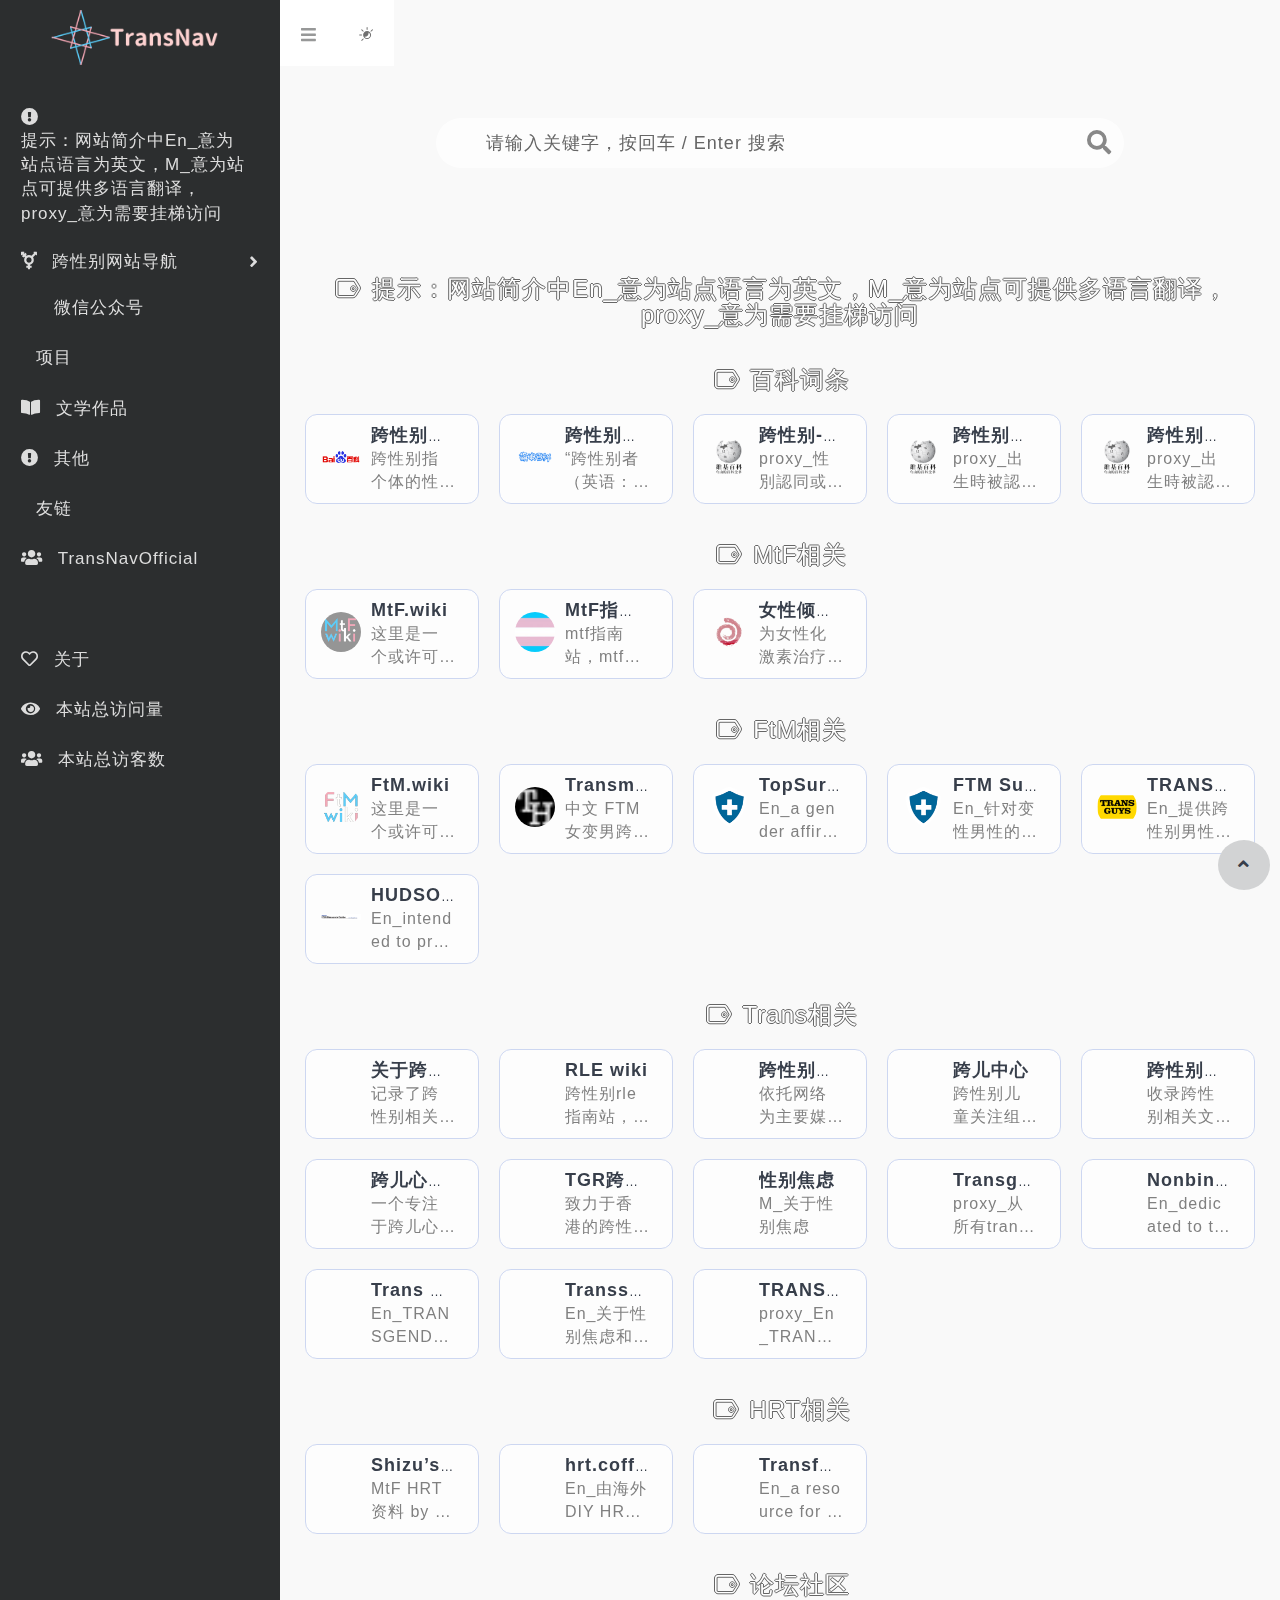
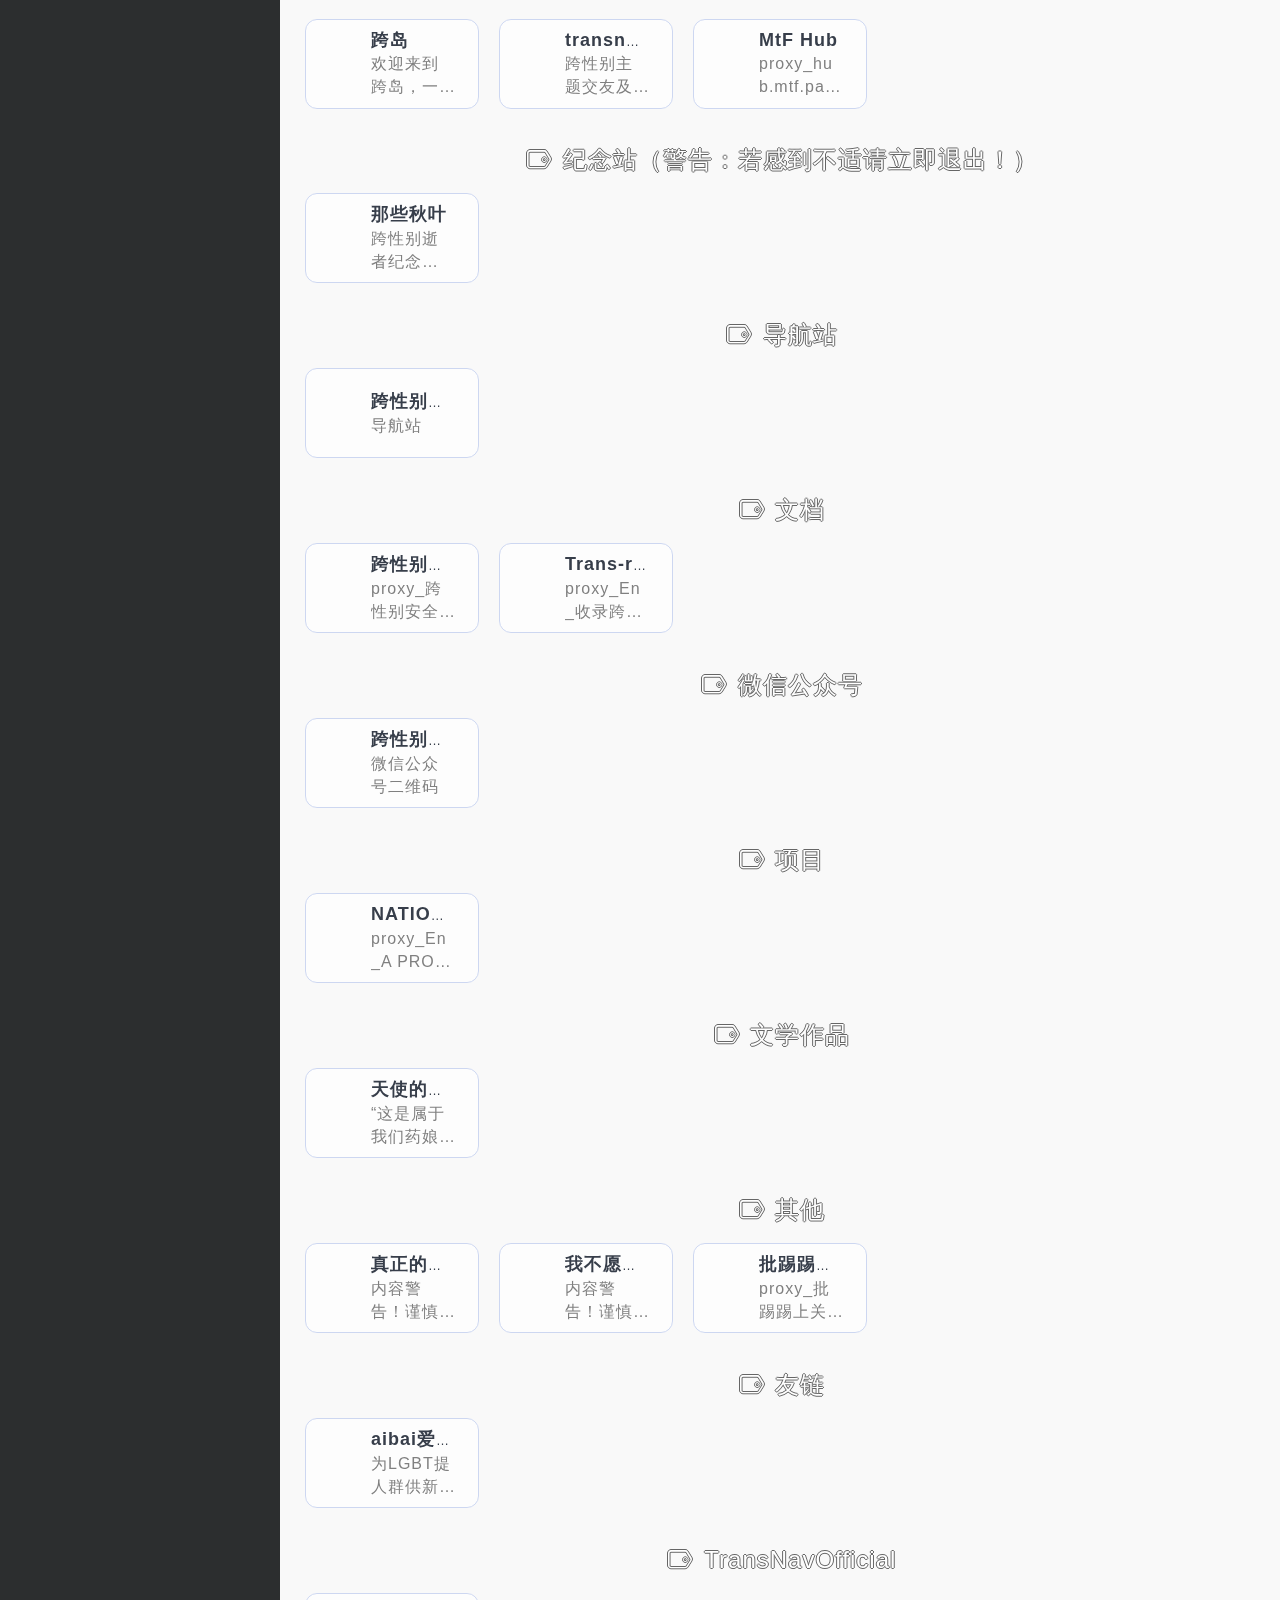
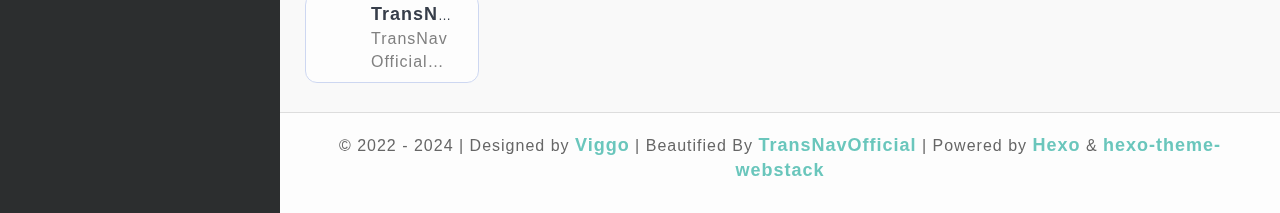
<file: index.html>
<!DOCTYPE html>
<html lang="en">

<head>
  <head>
  <meta charset="utf-8">
  <meta http-equiv="X-UA-Compatible" content="IE=edge">
  <meta name="viewport" content="width=device-width, initial-scale=1.0" />
  <meta name="author" content="viggo" />
  <title>TransNav蓝粉白地图——跨性别导航站 - TransNav</title>
  <meta name="keywords" content="跨性别网站,常用跨性别网址,跨性别网址导航,跨性别网址大全,木桶饭，飞天猫，mtf，ftm">
  <meta name="description" content="网站包含跨性别网站，同时提供多站点导航功能与跨性别文献地址">
  <link rel="shortcut icon" href="/img/newTransNav.svg">
  
<link rel="stylesheet" href="/css/hclonely.css">
<link rel="stylesheet" href="/css/fonts/linecons/css/linecons.min.css">
<link rel="stylesheet" href="/css/fonts/fontawesome/css/all.min.css">
<link rel="stylesheet" href="/css/bootstrap.min.css">
<link rel="stylesheet" href="/css/xenon-core.min.css">
<link rel="stylesheet" href="/css/xenon-components.min.css">
<link rel="stylesheet" href="/css/xenon-skins.min.css">
<link rel="stylesheet" href="/css/nav.min.css">

  
<script src="/js/jquery-1.11.1.min.js"></script>

  
<script src="/js/header.js"></script>

  <!-- HTML5 shim and Respond.js IE8 support of HTML5 elements and media queries -->
  <!--[if lt IE 9]>
        
<script src="/js/html5shiv.min.js"></script>

        
<script src="/js/respond.min.js"></script>

    <![endif]-->
  <!-- / FB Open Graph -->
  <meta property="og:type" content="article">
  <meta property="og:url" content="https://www.transnav.org/index.html">
  <meta property="og:title" content="TransNav蓝粉白地图——跨性别导航站 - TransNav">
  <meta property="og:description" content="网站包含跨性别网站，同时提供多站点导航功能与跨性别文献地址">
  <meta property="og:site_name" content="TransNav蓝粉白地图——跨性别导航站 - TransNav">
  
  <!-- / Twitter Cards -->
  <meta name="twitter:card" content="summary_large_image">
  <meta name="twitter:title" content="TransNav蓝粉白地图——跨性别导航站 - TransNav">
  <meta name="twitter:description" content="网站包含跨性别网站，同时提供多站点导航功能与跨性别文献地址">
  
  
  <link rel="stylesheet" type="text/css" href="/css/custom.css"> <link rel="stylesheet" type="text/css" href="//at.alicdn.com/t/font_2204525_jxth1d6fs6o.css"> <link rel="stylesheet" href="//s1.hdslb.com/bfs/static/jinkela/long/font/regular.css" media="all" onload="this.media='all'" />
  
<meta name="generator" content="Hexo 5.3.0"></head>

</head>




<body class="page-body">
<div class="page-container">
<div class="sidebar-menu toggle-others fixed">
  <div class="sidebar-menu-inner">
    <header class="logo-env">
      <div class="logo">
        <a href="/index.html" class="logo-expanded">
          <img src="/img/newTransNav侧栏.png" width="100%" alt="" />
        </a>
        <a href="/index.html" class="logo-collapsed">
          <img src="/img/newTransNav77.svg" width="40" alt="" />
        </a>
      </div>
      <div class="mobile-menu-toggle visible-xs">
        <a href="#" data-toggle="user-info-menu">
          <i class="linecons-cog"></i>
        </a>
        <a href="#" data-toggle="mobile-menu">
          <i class="fas fa-bars"></i>
        </a>
      </div>
    </header>
    <ul id="main-menu" class="main-menu">
      
      <li>
        
          <a href="#提示：网站简介中En_意为站点语言为英文，M_意为站点可提供多语言翻译，proxy_意为需要挂梯访问" class="smooth">
            
            <i class="fa fa-exclamation-circle"></i>
            <span class="title">提示：网站简介中En_意为站点语言为英文，M_意为站点可提供多语言翻译，proxy_意为需要挂梯访问</span>
          </a>
          
      </li>
      
      <li>
        
        <a class="fas fa-angle-down" style="cursor: pointer;">
          
            <i class="fa fa-transgender-alt"></i>
            <span class="title">跨性别网站导航</span>
          </a>
          
          <ul>
            
            <li>
              <a href="#百科词条" class="smooth">
                <i class="fa fa-transgender-alt"></i>
                <span class="title">百科词条</span>
              </a>
            </li>
            
            <li>
              <a href="#MtF相关" class="smooth">
                <i class="fa fa-transgender-alt"></i>
                <span class="title">MtF相关</span>
              </a>
            </li>
            
            <li>
              <a href="#FtM相关" class="smooth">
                <i class="fa fa-transgender-alt"></i>
                <span class="title">FtM相关</span>
              </a>
            </li>
            
            <li>
              <a href="#Trans相关" class="smooth">
                <i class="fa fa-transgender-alt"></i>
                <span class="title">Trans相关</span>
              </a>
            </li>
            
            <li>
              <a href="#HRT相关" class="smooth">
                <i class="fa fa-transgender-alt"></i>
                <span class="title">HRT相关</span>
              </a>
            </li>
            
            <li>
              <a href="#论坛社区" class="smooth">
                <i class="iconfont icon-social"></i>
                <span class="title">论坛社区</span>
              </a>
            </li>
            
            <li>
              <a href="#纪念站（警告：若感到不适请立即退出！）" class="smooth">
                <i class="fa fa-burn"></i>
                <span class="title">纪念站（警告：若感到不适请立即退出！）</span>
              </a>
            </li>
            
            <li>
              <a href="#导航站" class="smooth">
                <i class="fa fa-location-arrow"></i>
                <span class="title">导航站</span>
              </a>
            </li>
            
            <li>
              <a href="#文档" class="smooth">
                <i class="fa fa-file"></i>
                <span class="title">文档</span>
              </a>
            </li>
            
          </ul>
          
      </li>
      
      <li>
        
          <a href="#微信公众号" class="smooth">
            
            <i class="fa fa-weixin"></i>
            <span class="title">微信公众号</span>
          </a>
          
      </li>
      
      <li>
        
          <a href="#项目" class="smooth">
            
            <i class="fa fa-diagram-project"></i>
            <span class="title">项目</span>
          </a>
          
      </li>
      
      <li>
        
          <a href="#文学作品" class="smooth">
            
            <i class="fa fa-book-open"></i>
            <span class="title">文学作品</span>
          </a>
          
      </li>
      
      <li>
        
          <a href="#其他" class="smooth">
            
            <i class="fa fa-exclamation-circle"></i>
            <span class="title">其他</span>
          </a>
          
      </li>
      
      <li>
        
          <a href="#友链" class="smooth">
            
            <i class="iconfont icon-blogroll"></i>
            <span class="title">友链</span>
          </a>
          
      </li>
      
      <li>
        
          <a href="#TransNavOfficial" class="smooth">
            
            <i class="fa fa-users"></i>
            <span class="title">TransNavOfficial</span>
          </a>
          
      </li>
      
      
      <li class="submit-tag">
        <a href="/about_website/">
          <i class="far fa-heart"></i>
          <span class="tooltip-blue">关于</span>
        </a>
      </li>
      
      
      <li>
        <a href="javascript:void(0)">
          <i class="fas fa-eye"></i>
          <span id="busuanzi_container_site_pv">本站总访问量<span id="busuanzi_value_site_pv"></span></span>
        </a>
      </li>
      <li>
        <a href="javascript:void(0)">
          <i class="fas fa-users"></i>
          <span id="busuanzi_container_site_uv">本站总访客数<span id="busuanzi_value_site_uv"></span></span>
        </a>
      </li>
      
    </ul>
  </div>
</div>


<div class="main-content">
  <nav class="navbar user-info-navbar" role="navigation">
    <ul class="user-info-menu left-links list-inline list-unstyled">
      <li class="hidden-sm hidden-xs hover-line">
        <a href="#" data-toggle="sidebar">
          <i class="fas fa-bars"></i>
        </a>
      </li>
      <!-- <li class="dropdown hover-line language-switcher">
        <a href="/index.html" class="dropdown-toggle" data-toggle="dropdown">
          <img src="/images/flags/flag-cn.png" alt="flag-cn" /> China
        </a>
        <ul class="dropdown-menu languages">
          <li class="active">
            <a href="/index.html">
              <img src="/images/flags/flag-cn.png" alt="flag-cn" alt="flag-cn" /> China
            </a>
          </li>
        </ul>
      </li> -->
      <li class="switch-mode hover-line" onclick="switchNightMode()">
        <a href="#">
          <svg t="1593061068148" class="icon" viewBox="0 0 1024 1024" version="1.1" xmlns="http://www.w3.org/2000/svg" p-id="1681" width="16" height="16">
            <path d="M582.4 326.4c-140.8 0-256 115.2-256 256s115.2 256 256 256 256-115.2 256-256-115.2-256-256-256z m0 448c-70.4 0-131.2-36.8-164.8-92.8 12.8 3.2 27.2 4.8 40 4.8 121.6 0 219.2-99.2 219.2-219.2 0-17.6-1.6-35.2-6.4-52.8 60.8 32 102.4 96 102.4 169.6 1.6 104-84.8 190.4-190.4 190.4zM582.4 262.4c17.6 0 32-14.4 32-32v-128c0-17.6-14.4-32-32-32s-32 14.4-32 32v128c0 17.6 14.4 32 32 32zM262.4 582.4c0-17.6-14.4-32-32-32h-128c-17.6 0-32 14.4-32 32s14.4 32 32 32h128c17.6 0 32-14.4 32-32zM310.4 356.8c6.4 6.4 14.4 9.6 22.4 9.6 8 0 16-3.2 22.4-9.6 12.8-12.8 12.8-32 0-44.8l-91.2-91.2c-12.8-12.8-32-12.8-44.8 0-12.8 12.8-12.8 32 0 44.8l91.2 91.2zM944 220.8c-12.8-12.8-32-12.8-44.8 0l-91.2 91.2c-12.8 12.8-12.8 32 0 44.8 6.4 6.4 14.4 9.6 22.4 9.6 8 0 16-3.2 22.4-9.6l91.2-91.2c12.8-12.8 12.8-33.6 0-44.8zM310.4 808l-91.2 91.2c-12.8 12.8-12.8 32 0 44.8 6.4 6.4 14.4 9.6 22.4 9.6 8 0 16-3.2 22.4-9.6l91.2-91.2c12.8-12.8 12.8-32 0-44.8-11.2-11.2-32-11.2-44.8 0z" p-id="1682" fill="#707070"></path>
          </svg>
        </a>
      </li>
    </ul>
    
    </nav>
    
    <section class="sousuo">
      <div class="search">
        <div class="search-box">
          <span class="search-icon" style="background: url(https://npm.elemecdn.com/hassan-assets/navi/search_icon.png) 0px 0px; opacity: 1;"></span>
          <input type="text" id="txt" class="search-input" autocomplete="off" placeholder="请输入关键字，按回车 / Enter 搜索">
          <button class="search-btn" id="search-btn"><i class="fa fa-search"></i></button>
        </div>
        <!-- 搜索热词 -->
        <div class="box search-hot-text" id="box" style="display: none;">
          <ul></ul>
        </div>
        <!-- 搜索引擎 -->
        <div class="search-engine" style="display: none;">
          <div class="search-engine-head">
            <strong class="search-engine-tit">选择您的默认搜索引擎：</strong>
            <div class="search-engine-tool">搜索热词： <span id="hot-btn"></span></div>
          </div>
          <ul class="search-engine-list search-engine-list_zmki_ul">
          </ul>
        </div>
    </section>
    <script>search()</script>
  
  
  
    
    
    
    
    
    
    <h4 class="text-gray"><i class="linecons-tag" style="margin-right: 7px;" id="提示：网站简介中En_意为站点语言为英文，M_意为站点可提供多语言翻译，proxy_意为需要挂梯访问"></i>提示：网站简介中En_意为站点语言为英文，M_意为站点可提供多语言翻译，proxy_意为需要挂梯访问</h4>
<div class="row">
  
</div>
<br />
    
    
    
    
    
    
    
    <h4 class="text-gray"><i class="linecons-tag" style="margin-right: 7px;" id="百科词条"></i>百科词条</h4>
<div class="row">
  
  <div class="col-sm-3">
    <div class="xe-widget xe-conversations box2 label-info" onclick="window.open('https://baike.baidu.com/item/%E8%B7%A8%E6%80%A7%E5%88%AB/6234644?lemmaFrom=lemma_starMap&amp;fromModule=lemma_starMap', '_blank')" data-toggle="tooltip" data-placement="bottom" title="" data-original-title="https://baike.baidu.com/item/%E8%B7%A8%E6%80%A7%E5%88%AB/6234644?lemmaFrom=lemma_starMap&amp;fromModule=lemma_starMap">
      <div class="xe-comment-entry">
        <a class="xe-user-img">
          <img data-src="/nav/baike/baidu.png" class="lozad img-circle" width="40">
        </a>
        <div class="xe-comment">
          <a href="#" class="xe-user-name overflowClip_1">
            <strong>跨性别者-百度百科</strong>
          </a>
          <p class="overflowClip_2">跨性别指个体的性别认同不同于其出生时被指定的生理性别。</p>
        </div>
      </div>
    </div>
  </div>
  
  <div class="col-sm-3">
    <div class="xe-widget xe-conversations box2 label-info" onclick="window.open('https://zh.moegirl.org.cn/%E8%B7%A8%E6%80%A7%E5%88%AB%E8%80%85', '_blank')" data-toggle="tooltip" data-placement="bottom" title="" data-original-title="https://zh.moegirl.org.cn/%E8%B7%A8%E6%80%A7%E5%88%AB%E8%80%85">
      <div class="xe-comment-entry">
        <a class="xe-user-img">
          <img data-src="/nav/baike/mengniang.png" class="lozad img-circle" width="40">
        </a>
        <div class="xe-comment">
          <a href="#" class="xe-user-name overflowClip_1">
            <strong>跨性别者-萌娘百科</strong>
          </a>
          <p class="overflowClip_2">“跨性别者（英语：transgender），正如字面意思，是指在性别上产生了“跨越”。”</p>
        </div>
      </div>
    </div>
  </div>
  
  <div class="col-sm-3">
    <div class="xe-widget xe-conversations box2 label-info" onclick="window.open('https://zh.wikipedia.org/wiki/%E8%B7%A8%E6%80%A7%E5%88%AB', '_blank')" data-toggle="tooltip" data-placement="bottom" title="" data-original-title="https://zh.wikipedia.org/wiki/%E8%B7%A8%E6%80%A7%E5%88%AB">
      <div class="xe-comment-entry">
        <a class="xe-user-img">
          <img data-src="/nav/baike/wiki.png" class="lozad img-circle" width="40">
        </a>
        <div class="xe-comment">
          <a href="#" class="xe-user-name overflowClip_1">
            <strong>跨性别-维基百科</strong>
          </a>
          <p class="overflowClip_2">proxy_性別認同或表達方式與所分配性別不符的人</p>
        </div>
      </div>
    </div>
  </div>
  
  <div class="col-sm-3">
    <div class="xe-widget xe-conversations box2 label-info" onclick="window.open('https://zh.wikipedia.org/wiki/%E8%B7%A8%E6%80%A7%E5%88%AB%E5%A5%B3%E6%80%A7', '_blank')" data-toggle="tooltip" data-placement="bottom" title="" data-original-title="https://zh.wikipedia.org/wiki/%E8%B7%A8%E6%80%A7%E5%88%AB%E5%A5%B3%E6%80%A7">
      <div class="xe-comment-entry">
        <a class="xe-user-img">
          <img data-src="/nav/baike/wiki.png" class="lozad img-circle" width="40">
        </a>
        <div class="xe-comment">
          <a href="#" class="xe-user-name overflowClip_1">
            <strong>跨性别女性-维基百科</strong>
          </a>
          <p class="overflowClip_2">proxy_出生時被認爲是男性，自我認同為女性的人士</p>
        </div>
      </div>
    </div>
  </div>
  
  <div class="col-sm-3">
    <div class="xe-widget xe-conversations box2 label-info" onclick="window.open('https://zh.wikipedia.org/wiki/%E8%B7%A8%E6%80%A7%E5%88%AB%E7%94%B7%E6%80%A7', '_blank')" data-toggle="tooltip" data-placement="bottom" title="" data-original-title="https://zh.wikipedia.org/wiki/%E8%B7%A8%E6%80%A7%E5%88%AB%E7%94%B7%E6%80%A7">
      <div class="xe-comment-entry">
        <a class="xe-user-img">
          <img data-src="/nav/baike/wiki.png" class="lozad img-circle" width="40">
        </a>
        <div class="xe-comment">
          <a href="#" class="xe-user-name overflowClip_1">
            <strong>跨性别男性-维基百科</strong>
          </a>
          <p class="overflowClip_2">proxy_出生時被認爲是女性，自我認同為男性的人士</p>
        </div>
      </div>
    </div>
  </div>
  
</div>
<br />
    
    
    
    
    <h4 class="text-gray"><i class="linecons-tag" style="margin-right: 7px;" id="MtF相关"></i>MtF相关</h4>
<div class="row">
  
  <div class="col-sm-3">
    <div class="xe-widget xe-conversations box2 label-info" onclick="window.open('https://mtf.wiki', '_blank')" data-toggle="tooltip" data-placement="bottom" title="" data-original-title="https://mtf.wiki">
      <div class="xe-comment-entry">
        <a class="xe-user-img">
          <img data-src="/nav/mtf/mtfwiki.png" class="lozad img-circle" width="40">
        </a>
        <div class="xe-comment">
          <a href="#" class="xe-user-name overflowClip_1">
            <strong>MtF.wiki</strong>
          </a>
          <p class="overflowClip_2">这里是一个或许可以给部分跨性别女性(MtF)与非常规性别群体提供帮助的地方</p>
        </div>
      </div>
    </div>
  </div>
  
  <div class="col-sm-3">
    <div class="xe-widget xe-conversations box2 label-info" onclick="window.open('https://mtf.party', '_blank')" data-toggle="tooltip" data-placement="bottom" title="" data-original-title="https://mtf.party">
      <div class="xe-comment-entry">
        <a class="xe-user-img">
          <img data-src="/nav/mtf/mtfzhinanzhen.jpg" class="lozad img-circle" width="40">
        </a>
        <div class="xe-comment">
          <a href="#" class="xe-user-name overflowClip_1">
            <strong>MtF指南针</strong>
          </a>
          <p class="overflowClip_2">mtf指南站，mtf过程目录，相关文章	 一个为MtF群体提供各种帮助指南的站点</p>
        </div>
      </div>
    </div>
  </div>
  
  <div class="col-sm-3">
    <div class="xe-widget xe-conversations box2 label-info" onclick="window.open('https://tfsci.mtf.wiki/', '_blank')" data-toggle="tooltip" data-placement="bottom" title="" data-original-title="https://tfsci.mtf.wiki/">
      <div class="xe-comment-entry">
        <a class="xe-user-img">
          <img data-src="/nav/mtf/MtF.wiki TFSci.png" class="lozad img-circle" width="40">
        </a>
        <div class="xe-comment">
          <a href="#" class="xe-user-name overflowClip_1">
            <strong>女性倾向跨性别者科学（MtF.wiki TFSci）</strong>
          </a>
          <p class="overflowClip_2">为女性化激素治疗提供力所能及的指引（的中文译本存档站）</p>
        </div>
      </div>
    </div>
  </div>
  
</div>
<br />
    
    
    
    
    <h4 class="text-gray"><i class="linecons-tag" style="margin-right: 7px;" id="FtM相关"></i>FtM相关</h4>
<div class="row">
  
  <div class="col-sm-3">
    <div class="xe-widget xe-conversations box2 label-info" onclick="window.open('https://ftm.wiki', '_blank')" data-toggle="tooltip" data-placement="bottom" title="" data-original-title="https://ftm.wiki">
      <div class="xe-comment-entry">
        <a class="xe-user-img">
          <img data-src="/nav/ftm/ftmwiki.png" class="lozad img-circle" width="40">
        </a>
        <div class="xe-comment">
          <a href="#" class="xe-user-name overflowClip_1">
            <strong>FtM.wiki</strong>
          </a>
          <p class="overflowClip_2">这里是一个或许可以给部分 跨性别男性 (FtM) 群体提供帮助的地方。</p>
        </div>
      </div>
    </div>
  </div>
  
  <div class="col-sm-3">
    <div class="xe-widget xe-conversations box2 label-info" onclick="window.open('https://www.transmanhelper.com', '_blank')" data-toggle="tooltip" data-placement="bottom" title="" data-original-title="https://www.transmanhelper.com">
      <div class="xe-comment-entry">
        <a class="xe-user-img">
          <img data-src="/nav/ftm/TransmanHelper.png" class="lozad img-circle" width="40">
        </a>
        <div class="xe-comment">
          <a href="#" class="xe-user-name overflowClip_1">
            <strong>Transman Helper</strong>
          </a>
          <p class="overflowClip_2">中文 FTM 女变男跨性别资讯站</p>
        </div>
      </div>
    </div>
  </div>
  
  <div class="col-sm-3">
    <div class="xe-widget xe-conversations box2 label-info" onclick="window.open('https://www.topsurgery.net/', '_blank')" data-toggle="tooltip" data-placement="bottom" title="" data-original-title="https://www.topsurgery.net/">
      <div class="xe-comment-entry">
        <a class="xe-user-img">
          <img data-src="/nav/ftm/TopSurgery.net.png" class="lozad img-circle" width="40">
        </a>
        <div class="xe-comment">
          <a href="#" class="xe-user-name overflowClip_1">
            <strong>TopSurgery.net</strong>
          </a>
          <p class="overflowClip_2">En_a gender affirming surgery for transgender men and non-binary individuals（一个针对跨性别男性和非二元性别个体的性别确认手术项目）</p>
        </div>
      </div>
    </div>
  </div>
  
  <div class="col-sm-3">
    <div class="xe-widget xe-conversations box2 label-info" onclick="window.open('https://www.ftmsurgery.net/', '_blank')" data-toggle="tooltip" data-placement="bottom" title="" data-original-title="https://www.ftmsurgery.net/">
      <div class="xe-comment-entry">
        <a class="xe-user-img">
          <img data-src="/nav/ftm/TopSurgery.net.png" class="lozad img-circle" width="40">
        </a>
        <div class="xe-comment">
          <a href="#" class="xe-user-name overflowClip_1">
            <strong>FTM Surgery Guide</strong>
          </a>
          <p class="overflowClip_2">En_针对变性男性的性别确认手术的指南</p>
        </div>
      </div>
    </div>
  </div>
  
  <div class="col-sm-3">
    <div class="xe-widget xe-conversations box2 label-info" onclick="window.open('https://transguys.com/', '_blank')" data-toggle="tooltip" data-placement="bottom" title="" data-original-title="https://transguys.com/">
      <div class="xe-comment-entry">
        <a class="xe-user-img">
          <img data-src="/nav/ftm/transguys.png" class="lozad img-circle" width="40">
        </a>
        <div class="xe-comment">
          <a href="#" class="xe-user-name overflowClip_1">
            <strong>TRANSGUYS</strong>
          </a>
          <p class="overflowClip_2">En_提供跨性别男性相关资讯</p>
        </div>
      </div>
    </div>
  </div>
  
  <div class="col-sm-3">
    <div class="xe-widget xe-conversations box2 label-info" onclick="window.open('http://www.ftmguide.org/', '_blank')" data-toggle="tooltip" data-placement="bottom" title="" data-original-title="http://www.ftmguide.org/">
      <div class="xe-comment-entry">
        <a class="xe-user-img">
          <img data-src="/nav/ftm/ftmguide.png" class="lozad img-circle" width="40">
        </a>
        <div class="xe-comment">
          <a href="#" class="xe-user-name overflowClip_1">
            <strong>HUDSON&#39;S FTM Resource Guide</strong>
          </a>
          <p class="overflowClip_2">En_intended to provide information on topics of interest to female-to-male (FTM, F2M) trans men, and their friends and loved ones. （为跨性别男性及其朋友和亲人提供感兴趣的话题信息）</p>
        </div>
      </div>
    </div>
  </div>
  
</div>
<br />
    
    
    
    
    <h4 class="text-gray"><i class="linecons-tag" style="margin-right: 7px;" id="Trans相关"></i>Trans相关</h4>
<div class="row">
  
  <div class="col-sm-3">
    <div class="xe-widget xe-conversations box2 label-info" onclick="window.open('https://mtf.lgbt', '_blank')" data-toggle="tooltip" data-placement="bottom" title="" data-original-title="https://mtf.lgbt">
      <div class="xe-comment-entry">
        <a class="xe-user-img">
          <img data-src="/nav/trans/mtf.lgbt.png" class="lozad img-circle" width="40">
        </a>
        <div class="xe-comment">
          <a href="#" class="xe-user-name overflowClip_1">
            <strong>关于跨性别的一切</strong>
          </a>
          <p class="overflowClip_2">记录了跨性别相关信息</p>
        </div>
      </div>
    </div>
  </div>
  
  <div class="col-sm-3">
    <div class="xe-widget xe-conversations box2 label-info" onclick="window.open('https://rle.wiki', '_blank')" data-toggle="tooltip" data-placement="bottom" title="" data-original-title="https://rle.wiki">
      <div class="xe-comment-entry">
        <a class="xe-user-img">
          <img data-src="/nav/trans/rlewiki.png" class="lozad img-circle" width="40">
        </a>
        <div class="xe-comment">
          <a href="#" class="xe-user-name overflowClip_1">
            <strong>RLE wiki</strong>
          </a>
          <p class="overflowClip_2">跨性别rle指南站，由MtF.wiki团队发起。欢迎大家来到 RLE.wiki。这里会给跨性别者们提供一份RLE的一份指南。部分内容由MtF.wiki迁移而来，更多帮助正在路上，敬请期待</p>
        </div>
      </div>
    </div>
  </div>
  
  <div class="col-sm-3">
    <div class="xe-widget xe-conversations box2 label-info" onclick="window.open('https://www.transonline.org.cn', '_blank')" data-toggle="tooltip" data-placement="bottom" title="" data-original-title="https://www.transonline.org.cn">
      <div class="xe-comment-entry">
        <a class="xe-user-img">
          <img data-src="/nav/trans/transonline.jpg" class="lozad img-circle" width="40">
        </a>
        <div class="xe-comment">
          <a href="#" class="xe-user-name overflowClip_1">
            <strong>跨性别在线</strong>
          </a>
          <p class="overflowClip_2">依托网络为主要媒介，分享跨性别伙伴的经验，整合跨性别相关资讯，翻译与整理跨性别相关文献与资源，提供个案服务并与其TA小组进行双向转介</p>
        </div>
      </div>
    </div>
  </div>
  
  <div class="col-sm-3">
    <div class="xe-widget xe-conversations box2 label-info" onclick="window.open('https://kuaer.org', '_blank')" data-toggle="tooltip" data-placement="bottom" title="" data-original-title="https://kuaer.org">
      <div class="xe-comment-entry">
        <a class="xe-user-img">
          <img data-src="/nav/trans/kuaer.org.png" class="lozad img-circle" width="40">
        </a>
        <div class="xe-comment">
          <a href="#" class="xe-user-name overflowClip_1">
            <strong>跨儿中心</strong>
          </a>
          <p class="overflowClip_2">跨性别儿童关注组(跨儿中心) Kuaer.org</p>
        </div>
      </div>
    </div>
  </div>
  
  <div class="col-sm-3">
    <div class="xe-widget xe-conversations box2 label-info" onclick="window.open('https://docs.transonline.org.cn', '_blank')" data-toggle="tooltip" data-placement="bottom" title="" data-original-title="https://docs.transonline.org.cn">
      <div class="xe-comment-entry">
        <a class="xe-user-img">
          <img data-src="/nav/trans/transonline.jpg" class="lozad img-circle" width="40">
        </a>
        <div class="xe-comment">
          <a href="#" class="xe-user-name overflowClip_1">
            <strong>跨性别在线·文档库</strong>
          </a>
          <p class="overflowClip_2">收录跨性别相关文件的文档库</p>
        </div>
      </div>
    </div>
  </div>
  
  <div class="col-sm-3">
    <div class="xe-widget xe-conversations box2 label-info" onclick="window.open('https://kuaerxinli.org/', '_blank')" data-toggle="tooltip" data-placement="bottom" title="" data-original-title="https://kuaerxinli.org/">
      <div class="xe-comment-entry">
        <a class="xe-user-img">
          <img data-src="/nav/trans/kuaerxinli.org.png" class="lozad img-circle" width="40">
        </a>
        <div class="xe-comment">
          <a href="#" class="xe-user-name overflowClip_1">
            <strong>跨儿心理小组</strong>
          </a>
          <p class="overflowClip_2">一个专注于跨儿心理健康的公益团队，（旨在）改善跨儿的福祉，促进社会的性别多元平等</p>
        </div>
      </div>
    </div>
  </div>
  
  <div class="col-sm-3">
    <div class="xe-widget xe-conversations box2 label-info" onclick="window.open('https://tgr.org.hk/', '_blank')" data-toggle="tooltip" data-placement="bottom" title="" data-original-title="https://tgr.org.hk/">
      <div class="xe-comment-entry">
        <a class="xe-user-img">
          <img data-src="/nav/trans/tgr.org.hk.png" class="lozad img-circle" width="40">
        </a>
        <div class="xe-comment">
          <a href="#" class="xe-user-name overflowClip_1">
            <strong>TGR跨性别资源中心（香港）</strong>
          </a>
          <p class="overflowClip_2">致力于香港的跨性別公众教育（的网站）</p>
        </div>
      </div>
    </div>
  </div>
  
  <div class="col-sm-3">
    <div class="xe-widget xe-conversations box2 label-info" onclick="window.open('https://genderdysphoria.fyi', '_blank')" data-toggle="tooltip" data-placement="bottom" title="" data-original-title="https://genderdysphoria.fyi">
      <div class="xe-comment-entry">
        <a class="xe-user-img">
          <img data-src="/nav/trans/genderdysphoria.fyi.png" class="lozad img-circle" width="40">
        </a>
        <div class="xe-comment">
          <a href="#" class="xe-user-name overflowClip_1">
            <strong>性别焦虑</strong>
          </a>
          <p class="overflowClip_2">M_关于性别焦虑</p>
        </div>
      </div>
    </div>
  </div>
  
  <div class="col-sm-3">
    <div class="xe-widget xe-conversations box2 label-info" onclick="window.open('https://github.com/Kristall-WangShiwei/Transgender-lost-years', '_blank')" data-toggle="tooltip" data-placement="bottom" title="" data-original-title="https://github.com/Kristall-WangShiwei/Transgender-lost-years">
      <div class="xe-comment-entry">
        <a class="xe-user-img">
          <img data-src="/img/github.png" class="lozad img-circle" width="40">
        </a>
        <div class="xe-comment">
          <a href="#" class="xe-user-name overflowClip_1">
            <strong>Transgender-lost-years</strong>
          </a>
          <p class="overflowClip_2">proxy_从所有transition的分支入手，包括且不限于化妆护肤，UCSF的guidelines，紧急情况/特殊情况下的自行配药等等（的介绍）</p>
        </div>
      </div>
    </div>
  </div>
  
  <div class="col-sm-3">
    <div class="xe-widget xe-conversations box2 label-info" onclick="window.open('https://nonbinary.wiki', '_blank')" data-toggle="tooltip" data-placement="bottom" title="" data-original-title="https://nonbinary.wiki">
      <div class="xe-comment-entry">
        <a class="xe-user-img">
          <img data-src="/nav/trans/nonbinary.wiki.png" class="lozad img-circle" width="40">
        </a>
        <div class="xe-comment">
          <a href="#" class="xe-user-name overflowClip_1">
            <strong>Nonbinary wiki</strong>
          </a>
          <p class="overflowClip_2">En_dedicated to the education about nonbinary gender identities.（致力于非二元性别认同教育的wiki）（twitter）</p>
        </div>
      </div>
    </div>
  </div>
  
  <div class="col-sm-3">
    <div class="xe-widget xe-conversations box2 label-info" onclick="window.open('https://translifeline.org/', '_blank')" data-toggle="tooltip" data-placement="bottom" title="" data-original-title="https://translifeline.org/">
      <div class="xe-comment-entry">
        <a class="xe-user-img">
          <img data-src="/nav/trans/translifeline.png" class="lozad img-circle" width="40">
        </a>
        <div class="xe-comment">
          <a href="#" class="xe-user-name overflowClip_1">
            <strong>Trans Lifeline</strong>
          </a>
          <p class="overflowClip_2">En_TRANSGENDER MEDICAL CONSULTATION SERVICE（提供跨性别医疗咨询服务）</p>
        </div>
      </div>
    </div>
  </div>
  
  <div class="col-sm-3">
    <div class="xe-widget xe-conversations box2 label-info" onclick="window.open('http://transsexual.org', '_blank')" data-toggle="tooltip" data-placement="bottom" title="" data-original-title="http://transsexual.org">
      <div class="xe-comment-entry">
        <a class="xe-user-img">
          <img data-src="/nav/trans/Transsexuality.png" class="lozad img-circle" width="40">
        </a>
        <div class="xe-comment">
          <a href="#" class="xe-user-name overflowClip_1">
            <strong>Transsexuality</strong>
          </a>
          <p class="overflowClip_2">En_关于性别焦虑和跨性别</p>
        </div>
      </div>
    </div>
  </div>
  
  <div class="col-sm-3">
    <div class="xe-widget xe-conversations box2 label-info" onclick="window.open('https://transline.zendesk.com/hc/en-us', '_blank')" data-toggle="tooltip" data-placement="bottom" title="" data-original-title="https://transline.zendesk.com/hc/en-us">
      <div class="xe-comment-entry">
        <a class="xe-user-img">
          <img data-src="/nav/trans/transline.zendesk.com.png" class="lozad img-circle" width="40">
        </a>
        <div class="xe-comment">
          <a href="#" class="xe-user-name overflowClip_1">
            <strong>TRANSLINE</strong>
          </a>
          <p class="overflowClip_2">proxy_En_TRANSGENDER MEDICAL CONSULTATION SERVICE（提供跨性别医疗咨询服务）</p>
        </div>
      </div>
    </div>
  </div>
  
</div>
<br />
    
    
    
    
    <h4 class="text-gray"><i class="linecons-tag" style="margin-right: 7px;" id="HRT相关"></i>HRT相关</h4>
<div class="row">
  
  <div class="col-sm-3">
    <div class="xe-widget xe-conversations box2 label-info" onclick="window.open('https://docs.hrt.guide', '_blank')" data-toggle="tooltip" data-placement="bottom" title="" data-original-title="https://docs.hrt.guide">
      <div class="xe-comment-entry">
        <a class="xe-user-img">
          <img data-src="/nav/hrt/docs.hrt.guide.png" class="lozad img-circle" width="40">
        </a>
        <div class="xe-comment">
          <a href="#" class="xe-user-name overflowClip_1">
            <strong>Shizu’s HRT Guide</strong>
          </a>
          <p class="overflowClip_2">MtF HRT 资料 by shizu。这是一份关于跨性别激素治疗(HRT)的医学资料</p>
        </div>
      </div>
    </div>
  </div>
  
  <div class="col-sm-3">
    <div class="xe-widget xe-conversations box2 label-info" onclick="window.open('https://docs.hrt.guide', '_blank')" data-toggle="tooltip" data-placement="bottom" title="" data-original-title="https://docs.hrt.guide">
      <div class="xe-comment-entry">
        <a class="xe-user-img">
          <img data-src="/nav/hrt/hrt.coffee.png" class="lozad img-circle" width="40">
        </a>
        <div class="xe-comment">
          <a href="#" class="xe-user-name overflowClip_1">
            <strong>hrt.coffee</strong>
          </a>
          <p class="overflowClip_2">En_由海外 DIY HRT 社群整理的 HRT 药商索引</p>
        </div>
      </div>
    </div>
  </div>
  
  <div class="col-sm-3">
    <div class="xe-widget xe-conversations box2 label-info" onclick="window.open('https://transfemscience.org/', '_blank')" data-toggle="tooltip" data-placement="bottom" title="" data-original-title="https://transfemscience.org/">
      <div class="xe-comment-entry">
        <a class="xe-user-img">
          <img data-src="/nav/hrt/transfemscience.org.png" class="lozad img-circle" width="40">
        </a>
        <div class="xe-comment">
          <a href="#" class="xe-user-name overflowClip_1">
            <strong>Transfeminine Science</strong>
          </a>
          <p class="overflowClip_2">En_a resource for original informational content on the subject of transfeminine hormone therapy.（提供关于激素治疗主题的信息）</p>
        </div>
      </div>
    </div>
  </div>
  
</div>
<br />
    
    
    
    
    <h4 class="text-gray"><i class="linecons-tag" style="margin-right: 7px;" id="论坛社区"></i>论坛社区</h4>
<div class="row">
  
  <div class="col-sm-3">
    <div class="xe-widget xe-conversations box2 label-info" onclick="window.open('https://transland.lgbt', '_blank')" data-toggle="tooltip" data-placement="bottom" title="" data-original-title="https://transland.lgbt">
      <div class="xe-comment-entry">
        <a class="xe-user-img">
          <img data-src="/nav/bbs/transland.png" class="lozad img-circle" width="40">
        </a>
        <div class="xe-comment">
          <a href="#" class="xe-user-name overflowClip_1">
            <strong>跨岛</strong>
          </a>
          <p class="overflowClip_2">欢迎来到跨岛，一个新的跨性别社区！</p>
        </div>
      </div>
    </div>
  </div>
  
  <div class="col-sm-3">
    <div class="xe-widget xe-conversations box2 label-info" onclick="window.open('https://www.transnation.asia', '_blank')" data-toggle="tooltip" data-placement="bottom" title="" data-original-title="https://www.transnation.asia">
      <div class="xe-comment-entry">
        <a class="xe-user-img">
          <img data-src="/nav/bbs/www.transnation.asia.png" class="lozad img-circle" width="40">
        </a>
        <div class="xe-comment">
          <a href="#" class="xe-user-name overflowClip_1">
            <strong>transnationa跨乐园</strong>
          </a>
          <p class="overflowClip_2">跨性别主题交友及资讯分享平台</p>
        </div>
      </div>
    </div>
  </div>
  
  <div class="col-sm-3">
    <div class="xe-widget xe-conversations box2 label-info" onclick="window.open('https://hub.mtf.party', '_blank')" data-toggle="tooltip" data-placement="bottom" title="" data-original-title="https://hub.mtf.party">
      <div class="xe-comment-entry">
        <a class="xe-user-img">
          <img data-src="/nav/bbs/Mastodon.png" class="lozad img-circle" width="40">
        </a>
        <div class="xe-comment">
          <a href="#" class="xe-user-name overflowClip_1">
            <strong>MtF Hub</strong>
          </a>
          <p class="overflowClip_2">proxy_hub.mtf.party 是由 Mastodon 驱动的去中心化社交网络的一部分。面向跨性别者开放注册。</p>
        </div>
      </div>
    </div>
  </div>
  
</div>
<br />
    
    
    
    
    <h4 class="text-gray"><i class="linecons-tag" style="margin-right: 7px;" id="纪念站（警告：若感到不适请立即退出！）"></i>纪念站（警告：若感到不适请立即退出！）</h4>
<div class="row">
  
  <div class="col-sm-3">
    <div class="xe-widget xe-conversations box2 label-info" onclick="window.open('https://one-among.us', '_blank')" data-toggle="tooltip" data-placement="bottom" title="" data-original-title="https://one-among.us">
      <div class="xe-comment-entry">
        <a class="xe-user-img">
          <img data-src="/nav/die/one-among.us.png" class="lozad img-circle" width="40">
        </a>
        <div class="xe-comment">
          <a href="#" class="xe-user-name overflowClip_1">
            <strong>那些秋叶</strong>
          </a>
          <p class="overflowClip_2">跨性别逝者纪念站。纪念死去的跨性别。在浏览逝者页面的时候产生不适，请立即退出并寻求医生和社群的帮助，必要时寻找当地自杀干预机构。并且，请在确保自身心理状况稳定的情况下，尽量帮助别人。</p>
        </div>
      </div>
    </div>
  </div>
  
</div>
<br />
    
    
    
    
    <h4 class="text-gray"><i class="linecons-tag" style="margin-right: 7px;" id="导航站"></i>导航站</h4>
<div class="row">
  
  <div class="col-sm-3">
    <div class="xe-widget xe-conversations box2 label-info" onclick="window.open('http://2345.lgbt', '_blank')" data-toggle="tooltip" data-placement="bottom" title="" data-original-title="http://2345.lgbt">
      <div class="xe-comment-entry">
        <a class="xe-user-img">
          <img data-src="/nav/nav/2345.png" class="lozad img-circle" width="40">
        </a>
        <div class="xe-comment">
          <a href="#" class="xe-user-name overflowClip_1">
            <strong>跨性别导航</strong>
          </a>
          <p class="overflowClip_2">导航站</p>
        </div>
      </div>
    </div>
  </div>
  
</div>
<br />
    
    
    
    
    <h4 class="text-gray"><i class="linecons-tag" style="margin-right: 7px;" id="文档"></i>文档</h4>
<div class="row">
  
  <div class="col-sm-3">
    <div class="xe-widget xe-conversations box2 label-info" onclick="window.open('https://docs.google.com/document/d/1h8IxMaegJBbcvz1bgMfyF2PKEzsKzwjybrVrWI27Z-0/edit', '_blank')" data-toggle="tooltip" data-placement="bottom" title="" data-original-title="https://docs.google.com/document/d/1h8IxMaegJBbcvz1bgMfyF2PKEzsKzwjybrVrWI27Z-0/edit">
      <div class="xe-comment-entry">
        <a class="xe-user-img">
          <img data-src="/nav/file/docs.google.png" class="lozad img-circle" width="40">
        </a>
        <div class="xe-comment">
          <a href="#" class="xe-user-name overflowClip_1">
            <strong>跨性别安全指南</strong>
          </a>
          <p class="overflowClip_2">proxy_跨性别安全指南</p>
        </div>
      </div>
    </div>
  </div>
  
  <div class="col-sm-3">
    <div class="xe-widget xe-conversations box2 label-info" onclick="window.open('https://docs.google.com/spreadsheets/d/1d9KKqP9IHa5ZxU84a_Jf0vIoAh7e8nj_lCW27KbYBh0/edit?pli=1#gid=1143533238', '_blank')" data-toggle="tooltip" data-placement="bottom" title="" data-original-title="https://docs.google.com/spreadsheets/d/1d9KKqP9IHa5ZxU84a_Jf0vIoAh7e8nj_lCW27KbYBh0/edit?pli=1#gid=1143533238">
      <div class="xe-comment-entry">
        <a class="xe-user-img">
          <img data-src="/nav/file/docs.google.png" class="lozad img-circle" width="40">
        </a>
        <div class="xe-comment">
          <a href="#" class="xe-user-name overflowClip_1">
            <strong>Trans-related papers</strong>
          </a>
          <p class="overflowClip_2">proxy_En_收录跨性别相关人物的收集表（补充）</p>
        </div>
      </div>
    </div>
  </div>
  
</div>
<br />
    
    
    
    
    
    
    
    
    <h4 class="text-gray"><i class="linecons-tag" style="margin-right: 7px;" id="微信公众号"></i>微信公众号</h4>
<div class="row">
  
  <div class="col-sm-3">
    <div class="xe-widget xe-conversations box2 label-info" onclick="window.open('https://mp.weixin.qq.com/mp/qrcode?scene=10000005&amp;size=102&amp;__biz=MzA3OTgxODI4NQ==&amp;mid=2653201665&amp;idx=1&amp;sn=5e79495c2c0bfac40816afbc76c2ff39&amp;send_time=', '_blank')" data-toggle="tooltip" data-placement="bottom" title="" data-original-title="https://mp.weixin.qq.com/mp/qrcode?scene=10000005&amp;size=102&amp;__biz=MzA3OTgxODI4NQ==&amp;mid=2653201665&amp;idx=1&amp;sn=5e79495c2c0bfac40816afbc76c2ff39&amp;send_time=">
      <div class="xe-comment-entry">
        <a class="xe-user-img">
          <img data-src="/nav/wxgzh/gzh.jpg" class="lozad img-circle" width="40">
        </a>
        <div class="xe-comment">
          <a href="#" class="xe-user-name overflowClip_1">
            <strong>跨性别生活社</strong>
          </a>
          <p class="overflowClip_2">微信公众号二维码</p>
        </div>
      </div>
    </div>
  </div>
  
</div>
<br />
    
    
    
    
    
    
    
    <h4 class="text-gray"><i class="linecons-tag" style="margin-right: 7px;" id="项目"></i>项目</h4>
<div class="row">
  
  <div class="col-sm-3">
    <div class="xe-widget xe-conversations box2 label-info" onclick="window.open('https://www.lgbtqiahealtheducation.org/', '_blank')" data-toggle="tooltip" data-placement="bottom" title="" data-original-title="https://www.lgbtqiahealtheducation.org/">
      <div class="xe-comment-entry">
        <a class="xe-user-img">
          <img data-src="/nav/project/www.lgbtqiahealtheducation.org.png" class="lozad img-circle" width="40">
        </a>
        <div class="xe-comment">
          <a href="#" class="xe-user-name overflowClip_1">
            <strong>NATIONAL LGBTQIA+ HEALTH EDUCATION CENTER</strong>
          </a>
          <p class="overflowClip_2">proxy_En_A PROGRAM OF THE FENWAY INSTITUTE（美国芬威研究所的一个项目）provide educational programs, resources, and consultation to health care organizations（为医疗机构提供教育项目、资源和咨询）</p>
        </div>
      </div>
    </div>
  </div>
  
</div>
<br />
    
    
    
    
    
    
    
    <h4 class="text-gray"><i class="linecons-tag" style="margin-right: 7px;" id="文学作品"></i>文学作品</h4>
<div class="row">
  
  <div class="col-sm-3">
    <div class="xe-widget xe-conversations box2 label-info" onclick="window.open('http://book.sfacg.com/Novel/141821/', '_blank')" data-toggle="tooltip" data-placement="bottom" title="" data-original-title="http://book.sfacg.com/Novel/141821/">
      <div class="xe-comment-entry">
        <a class="xe-user-img">
          <img data-src="/nav/novel/tsdbahy.png" class="lozad img-circle" width="40">
        </a>
        <div class="xe-comment">
          <a href="#" class="xe-user-name overflowClip_1">
            <strong>天使的彼岸花园-SF轻小说</strong>
          </a>
          <p class="overflowClip_2">“这是属于我们药娘的故事，我想给这个世界传达我们心中最纯真的声音”（作者映雪铃兰）</p>
        </div>
      </div>
    </div>
  </div>
  
</div>
<br />
    
    
    
    
    
    
    
    <h4 class="text-gray"><i class="linecons-tag" style="margin-right: 7px;" id="其他"></i>其他</h4>
<div class="row">
  
  <div class="col-sm-3">
    <div class="xe-widget xe-conversations box2 label-info" onclick="window.open('http://scp-wiki-cn.wikidot.com/true-trans-soul-rebel', '_blank')" data-toggle="tooltip" data-placement="bottom" title="" data-original-title="http://scp-wiki-cn.wikidot.com/true-trans-soul-rebel">
      <div class="xe-comment-entry">
        <a class="xe-user-img">
          <img data-src="/nav/other/warn.png" class="lozad img-circle" width="40">
        </a>
        <div class="xe-comment">
          <a href="#" class="xe-user-name overflowClip_1">
            <strong>真正的超越灵魂的叛逆者——SCP基金会</strong>
          </a>
          <p class="overflowClip_2">内容警告！谨慎阅读！可能造成不适！</p>
        </div>
      </div>
    </div>
  </div>
  
  <div class="col-sm-3">
    <div class="xe-widget xe-conversations box2 label-info" onclick="window.open('http://scp-wiki-cn.wikidot.com/i-didnt-want-to-see-you-die-like-this', '_blank')" data-toggle="tooltip" data-placement="bottom" title="" data-original-title="http://scp-wiki-cn.wikidot.com/i-didnt-want-to-see-you-die-like-this">
      <div class="xe-comment-entry">
        <a class="xe-user-img">
          <img data-src="/nav/other/warn.png" class="lozad img-circle" width="40">
        </a>
        <div class="xe-comment">
          <a href="#" class="xe-user-name overflowClip_1">
            <strong>我不愿见你如此死去——SCP基金会</strong>
          </a>
          <p class="overflowClip_2">内容警告！谨慎阅读！可能造成不适！</p>
        </div>
      </div>
    </div>
  </div>
  
  <div class="col-sm-3">
    <div class="xe-widget xe-conversations box2 label-info" onclick="window.open('https://www.ptt.cc/bbs/transgender/', '_blank')" data-toggle="tooltip" data-placement="bottom" title="" data-original-title="https://www.ptt.cc/bbs/transgender/">
      <div class="xe-comment-entry">
        <a class="xe-user-img">
          <img data-src="/nav/other/ptt.cc.png" class="lozad img-circle" width="40">
        </a>
        <div class="xe-comment">
          <a href="#" class="xe-user-name overflowClip_1">
            <strong>批踢踢實業坊——看板 transgender （台湾）</strong>
          </a>
          <p class="overflowClip_2">proxy_批踢踢上关于跨性别的讨论（补充）</p>
        </div>
      </div>
    </div>
  </div>
  
</div>
<br />
    
    
    
    
    
    
    
    <h4 class="text-gray"><i class="linecons-tag" style="margin-right: 7px;" id="友链"></i>友链</h4>
<div class="row">
  
  <div class="col-sm-3">
    <div class="xe-widget xe-conversations box2 label-info" onclick="window.open('https://www.aibai.cn/', '_blank')" data-toggle="tooltip" data-placement="bottom" title="" data-original-title="https://www.aibai.cn/">
      <div class="xe-comment-entry">
        <a class="xe-user-img">
          <img data-src="/nav/link/www.aibai.cn.png" class="lozad img-circle" width="40">
        </a>
        <div class="xe-comment">
          <a href="#" class="xe-user-name overflowClip_1">
            <strong>aibai爱白网</strong>
          </a>
          <p class="overflowClip_2">为LGBT提人群供新闻资讯、在线问答、文化教育、法律、艺术和健康信息等服务的网站（维基百科）</p>
        </div>
      </div>
    </div>
  </div>
  
</div>
<br />
    
    
    
    
    
    
    
    <h4 class="text-gray"><i class="linecons-tag" style="margin-right: 7px;" id="TransNavOfficial"></i>TransNavOfficial</h4>
<div class="row">
  
  <div class="col-sm-3">
    <div class="xe-widget xe-conversations box2 label-info" onclick="window.open('https://www.tnoffi.com', '_blank')" data-toggle="tooltip" data-placement="bottom" title="" data-original-title="https://www.tnoffi.com">
      <div class="xe-comment-entry">
        <a class="xe-user-img">
          <img data-src="/nav/tno/official512.jpg" class="lozad img-circle" width="40">
        </a>
        <div class="xe-comment">
          <a href="#" class="xe-user-name overflowClip_1">
            <strong>TransNavOfficial</strong>
          </a>
          <p class="overflowClip_2">TransNavOfficial官网，本站运营方</p>
        </div>
      </div>
    </div>
  </div>
  
</div>
<br />
    
    
    
    
<script src="/js/footer.js"></script>


  <footer class="main-footer sticky footer-type-1">
  <div class="footer-inner">
    <!-- Add your copyright text here -->
    <p>
      
      &copy; 2022 - 2024
      | Designed by <a href="http://viggoz.com" target="_blank"><strong>Viggo</strong></a> | Beautified By <a target="_blank" rel="noopener" href="http://tno.transnav.org"><strong>TransNavOfficial</strong></a> | Powered by <a href="https://hexo.io/" target="_blank"><strong>Hexo</strong></a> & <a href="https://github.com/HCLonely/hexo-theme-webstack/" target="_blank"><strong>hexo-theme-webstack</strong></a>
    </p>
    
    <div class="go-up">
      <a href="#" rel="go-top">
        <i class="fas fa-angle-up"></i>
      </a>
    </div>
  </div>
</footer>
</div>
</div>

<script src="/js/bootstrap.min.js"></script>
<script src="/js/TweenMax.min.js"></script>
<script src="/js/resizeable.min.js"></script>
<script src="/js/joinable.js"></script>
<script src="/js/xenon-api.min.js"></script>
<script src="/js/xenon-toggles.min.js"></script>
<script src="/js/xenon-custom.min.js"></script>


<script async src="https://busuanzi.ibruce.info/busuanzi/2.3/busuanzi.pure.mini.js"></script>



<script src="/js/lozad.min.js"></script>



  
  <div class="bg"></div> <script src="/js/custom.js"></script> <script src="/js/lozad.min.js"></script>
  
</body>

</html>
</file>
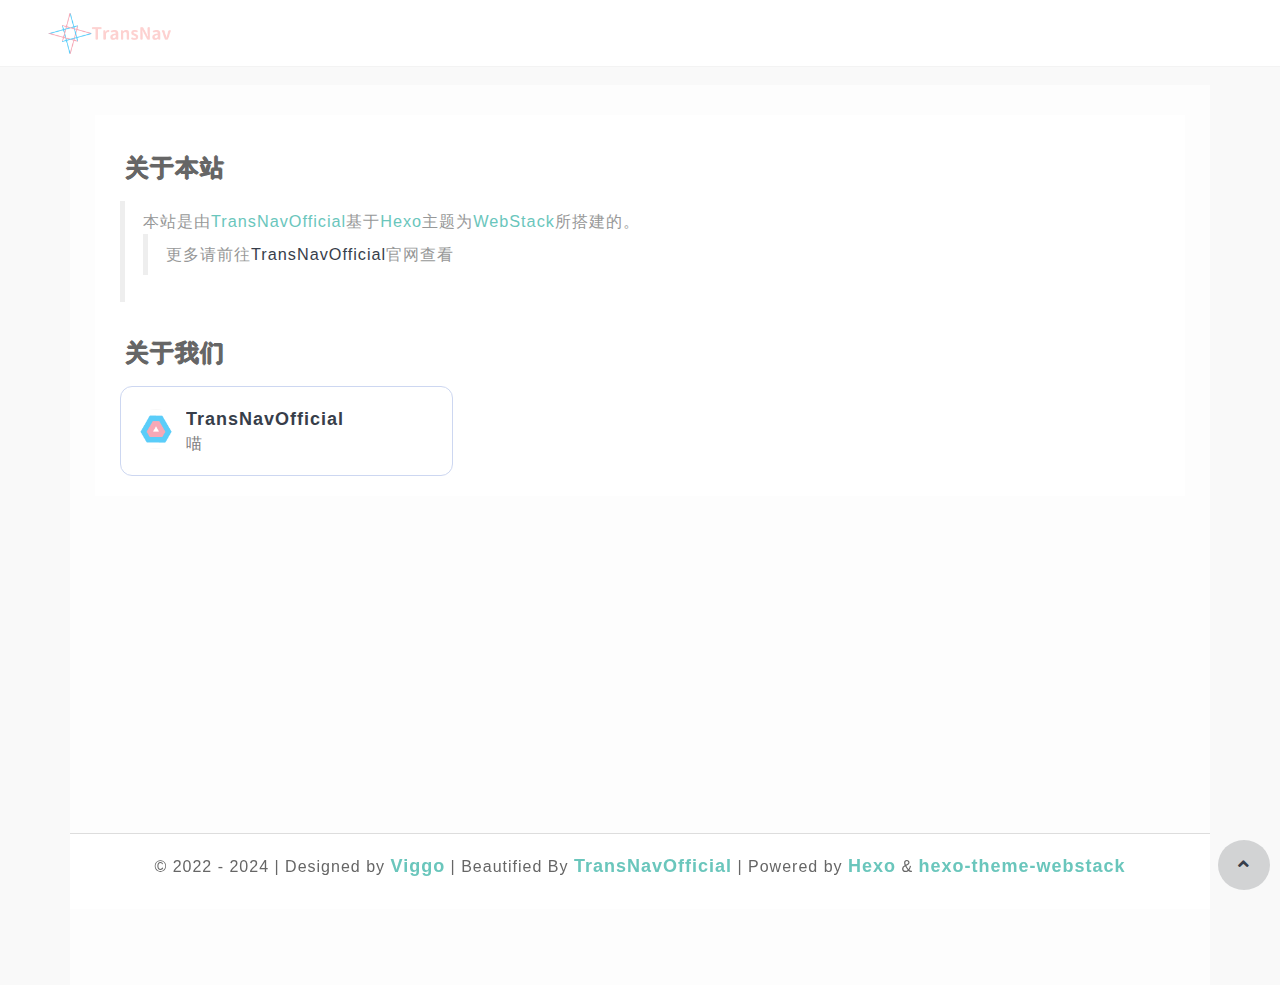
<file: about_website/index.html>
<!DOCTYPE html>
<html lang="en">

<head>
  <head>
  <meta charset="utf-8">
  <meta http-equiv="X-UA-Compatible" content="IE=edge">
  <meta name="viewport" content="width=device-width, initial-scale=1.0" />
  <meta name="author" content="viggo" />
  <title>TransNav蓝粉白地图——跨性别导航站 - TransNav</title>
  <meta name="keywords" content="跨性别网站,常用跨性别网址,跨性别网址导航,跨性别网址大全,木桶饭，飞天猫，mtf，ftm">
  <meta name="description" content="网站包含跨性别网站，同时提供多站点导航功能与跨性别文献地址">
  <link rel="shortcut icon" href="/img/newTransNav.svg">
  
<link rel="stylesheet" href="/css/hclonely.css">
<link rel="stylesheet" href="/css/fonts/linecons/css/linecons.min.css">
<link rel="stylesheet" href="/css/fonts/fontawesome/css/all.min.css">
<link rel="stylesheet" href="/css/bootstrap.min.css">
<link rel="stylesheet" href="/css/xenon-core.min.css">
<link rel="stylesheet" href="/css/xenon-components.min.css">
<link rel="stylesheet" href="/css/xenon-skins.min.css">
<link rel="stylesheet" href="/css/nav.min.css">

  
<script src="/js/jquery-1.11.1.min.js"></script>

  
<script src="/js/header.js"></script>

  <!-- HTML5 shim and Respond.js IE8 support of HTML5 elements and media queries -->
  <!--[if lt IE 9]>
        
<script src="/js/html5shiv.min.js"></script>

        
<script src="/js/respond.min.js"></script>

    <![endif]-->
  <!-- / FB Open Graph -->
  <meta property="og:type" content="article">
  <meta property="og:url" content="https://www.transnav.org/about_website/index.html">
  <meta property="og:title" content="TransNav蓝粉白地图——跨性别导航站 - TransNav">
  <meta property="og:description" content="网站包含跨性别网站，同时提供多站点导航功能与跨性别文献地址">
  <meta property="og:site_name" content="TransNav蓝粉白地图——跨性别导航站 - TransNav">
  
  <!-- / Twitter Cards -->
  <meta name="twitter:card" content="summary_large_image">
  <meta name="twitter:title" content="TransNav蓝粉白地图——跨性别导航站 - TransNav">
  <meta name="twitter:description" content="网站包含跨性别网站，同时提供多站点导航功能与跨性别文献地址">
  
  
  <link rel="stylesheet" type="text/css" href="/css/custom.css"> <link rel="stylesheet" type="text/css" href="//at.alicdn.com/t/font_2204525_jxth1d6fs6o.css"> <link rel="stylesheet" href="//s1.hdslb.com/bfs/static/jinkela/long/font/regular.css" media="all" onload="this.media='all'" />
  
<meta name="generator" content="Hexo 5.3.0"></head>

</head>

 <body class="page-body boxed-container">
  <nav class="navbar horizontal-menu navbar-fixed-top">
    <div class="navbar-inner">
      <div class="navbar-brand">
        <a href="/index.html" class="logo">
          <img src="/img/newTransNav侧栏.png" width="180px" alt="" class="hidden-xs">
          <img src="/img/newTransNav侧栏.png" width="180px" alt="" class="visible-xs">
        </a>
      </div>
      <div class="navbar-mobile-clear"></div>
      
    </div>
  </nav>
  <div class="page-container">
    <div class="main-content">
      <div class="row">
        <div class="col-md-12">
          <div class="panel panel-default">
            
            <h4 class="text-gray">关于本站</h4>
            <div class="panel-body">
              <div class="row">
                <div class="col-sm-12">
                  <blockquote><p>本站是由<a target="_blank" rel="noopener" href="https://www.tnoffi.com">TransNavOfficial</a>基于<a target="_blank" rel="noopener" href="https://hexo.io/">Hexo</a>主题为<a target="_blank" rel="noopener" href="https://github.com/HCLonely/hexo-theme-webstack">WebStack</a>所搭建的。<blockquote>更多请前往<a target="_blank" rel="noopener" href="https://www.tnoffi.com">TransNavOfficial</a>官网查看
                </div>
              </div>
            
            
            <h4 class="text-gray">关于我们</h4>
            <div class="row">
              <div class="col-sm-4">
                <div class="xe-widget xe-conversations box2 label-info" onclick="window.open('https://www.tnoffi.com', '_blank')" data-toggle="tooltip" data-placement="bottom" title="" data-original-title="https://www.tnoffi.com">
                  <div class="xe-comment-entry">
                    <a class="xe-user-img">
                      <img src="/img/official512.jpg" class="img-circle" width="40">
                    </a>
                    <div class="xe-comment">
                      <a href="#" class="xe-user-name overflowClip_1">
                        <strong>TransNavOfficial</strong>
                      </a>
                      <p class="overflowClip_2">喵</p>
                    </div>
                  </div>
                </div>
              </div>
              <div class="col-md-8">
                <div class="row">
                  <div class="col-sm-12">
                    
                  </div>
                </div>
                <br>
              </div>
            </div>
            
            </div>
          </div>
        </div>
      </div>
 

  <footer class="main-footer sticky footer-type-1">
  <div class="footer-inner">
    <!-- Add your copyright text here -->
    <p>
      
      &copy; 2022 - 2024
      | Designed by <a href="http://viggoz.com" target="_blank"><strong>Viggo</strong></a> | Beautified By <a target="_blank" rel="noopener" href="http://tno.transnav.org"><strong>TransNavOfficial</strong></a> | Powered by <a href="https://hexo.io/" target="_blank"><strong>Hexo</strong></a> & <a href="https://github.com/HCLonely/hexo-theme-webstack/" target="_blank"><strong>hexo-theme-webstack</strong></a>
    </p>
    
    <div class="go-up">
      <a href="#" rel="go-top">
        <i class="fas fa-angle-up"></i>
      </a>
    </div>
  </div>
</footer>
</div>
</div>

<script src="/js/bootstrap.min.js"></script>
<script src="/js/TweenMax.min.js"></script>
<script src="/js/resizeable.min.js"></script>
<script src="/js/joinable.js"></script>
<script src="/js/xenon-api.min.js"></script>
<script src="/js/xenon-toggles.min.js"></script>
<script src="/js/xenon-custom.min.js"></script>


<script async src="https://busuanzi.ibruce.info/busuanzi/2.3/busuanzi.pure.mini.js"></script>


<textarea tabindex="-1" style="position: absolute; top: -999px; left: 0px; right: auto; bottom: auto; border: 0px; padding: 0px; box-sizing: content-box; word-wrap: break-word; overflow: hidden; transition: none; height: 0px !important; min-height: 0px !important; font-family: Arimo, &quot;Helvetica Neue&quot;, Helvetica, Arial, sans-serif; font-size: 13px; font-weight: 400; font-style: normal; letter-spacing: 0px; text-transform: none; word-spacing: 0px; text-indent: 0px; line-height: 18.5714px; width: 53px;" class="autosizejs" id="autosizejs"></textarea>


  
  <div class="bg"></div> <script src="/js/custom.js"></script> <script src="/js/lozad.min.js"></script>
  
</body>

</html>
</file>
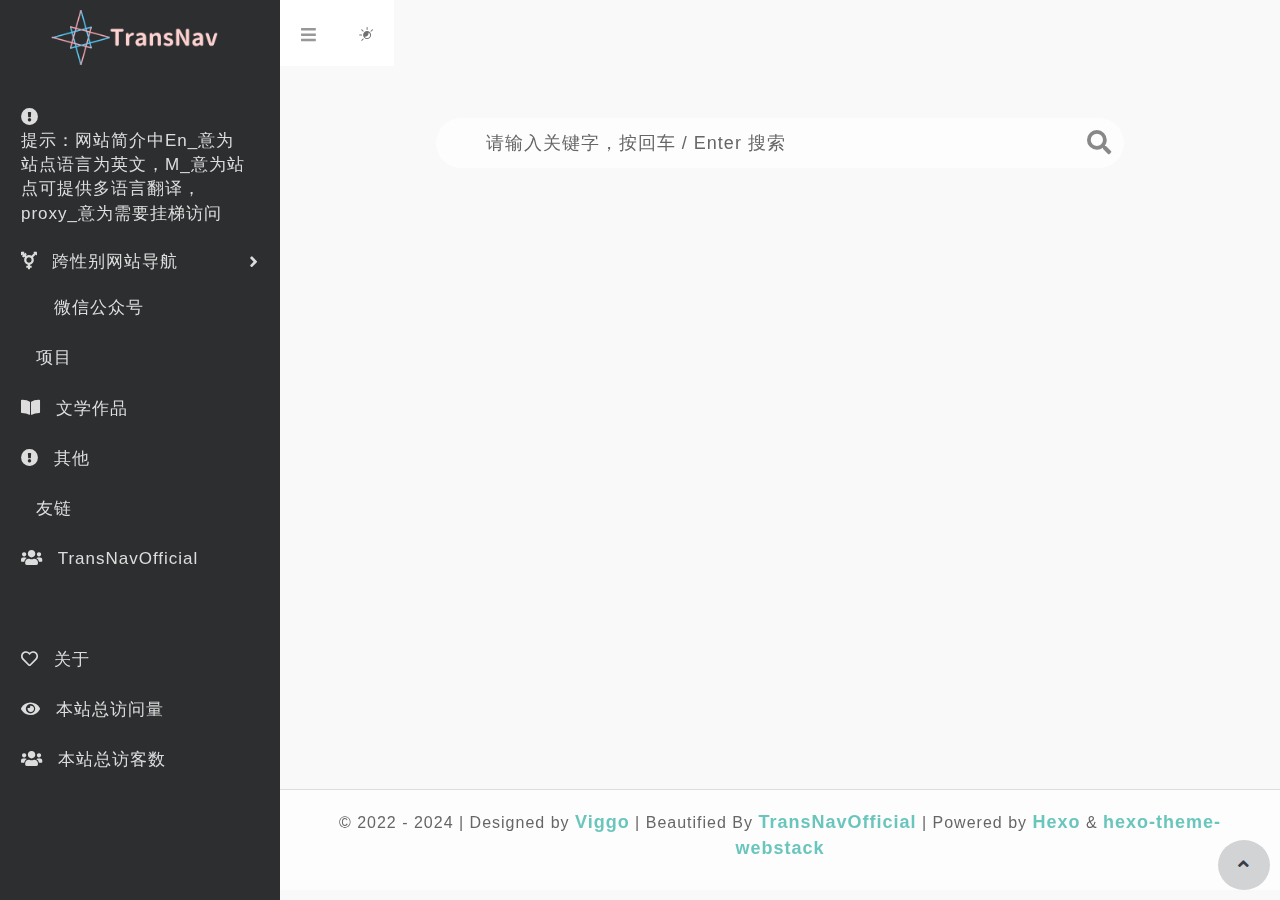
<file: archives/index.html>
<!DOCTYPE html>
<html lang="en">

<head>
  <head>
  <meta charset="utf-8">
  <meta http-equiv="X-UA-Compatible" content="IE=edge">
  <meta name="viewport" content="width=device-width, initial-scale=1.0" />
  <meta name="author" content="viggo" />
  <title>TransNav蓝粉白地图——跨性别导航站 - TransNav</title>
  <meta name="keywords" content="跨性别网站,常用跨性别网址,跨性别网址导航,跨性别网址大全,木桶饭，飞天猫，mtf，ftm">
  <meta name="description" content="网站包含跨性别网站，同时提供多站点导航功能与跨性别文献地址">
  <link rel="shortcut icon" href="/img/newTransNav.svg">
  
<link rel="stylesheet" href="/css/hclonely.css">
<link rel="stylesheet" href="/css/fonts/linecons/css/linecons.min.css">
<link rel="stylesheet" href="/css/fonts/fontawesome/css/all.min.css">
<link rel="stylesheet" href="/css/bootstrap.min.css">
<link rel="stylesheet" href="/css/xenon-core.min.css">
<link rel="stylesheet" href="/css/xenon-components.min.css">
<link rel="stylesheet" href="/css/xenon-skins.min.css">
<link rel="stylesheet" href="/css/nav.min.css">

  
<script src="/js/jquery-1.11.1.min.js"></script>

  
<script src="/js/header.js"></script>

  <!-- HTML5 shim and Respond.js IE8 support of HTML5 elements and media queries -->
  <!--[if lt IE 9]>
        
<script src="/js/html5shiv.min.js"></script>

        
<script src="/js/respond.min.js"></script>

    <![endif]-->
  <!-- / FB Open Graph -->
  <meta property="og:type" content="article">
  <meta property="og:url" content="https://www.transnav.org/archives/index.html">
  <meta property="og:title" content="TransNav蓝粉白地图——跨性别导航站 - TransNav">
  <meta property="og:description" content="网站包含跨性别网站，同时提供多站点导航功能与跨性别文献地址">
  <meta property="og:site_name" content="TransNav蓝粉白地图——跨性别导航站 - TransNav">
  
  <!-- / Twitter Cards -->
  <meta name="twitter:card" content="summary_large_image">
  <meta name="twitter:title" content="TransNav蓝粉白地图——跨性别导航站 - TransNav">
  <meta name="twitter:description" content="网站包含跨性别网站，同时提供多站点导航功能与跨性别文献地址">
  
  
  <link rel="stylesheet" type="text/css" href="/css/custom.css"> <link rel="stylesheet" type="text/css" href="//at.alicdn.com/t/font_2204525_jxth1d6fs6o.css"> <link rel="stylesheet" href="//s1.hdslb.com/bfs/static/jinkela/long/font/regular.css" media="all" onload="this.media='all'" />
  
<meta name="generator" content="Hexo 5.3.0"></head>

</head>




<body class="page-body">
<div class="page-container">
<div class="sidebar-menu toggle-others fixed">
  <div class="sidebar-menu-inner">
    <header class="logo-env">
      <div class="logo">
        <a href="/index.html" class="logo-expanded">
          <img src="/img/newTransNav侧栏.png" width="100%" alt="" />
        </a>
        <a href="/index.html" class="logo-collapsed">
          <img src="/img/newTransNav77.svg" width="40" alt="" />
        </a>
      </div>
      <div class="mobile-menu-toggle visible-xs">
        <a href="#" data-toggle="user-info-menu">
          <i class="linecons-cog"></i>
        </a>
        <a href="#" data-toggle="mobile-menu">
          <i class="fas fa-bars"></i>
        </a>
      </div>
    </header>
    <ul id="main-menu" class="main-menu">
      
      <li>
        
          <a href="#提示：网站简介中En_意为站点语言为英文，M_意为站点可提供多语言翻译，proxy_意为需要挂梯访问" class="smooth">
            
            <i class="fa fa-exclamation-circle"></i>
            <span class="title">提示：网站简介中En_意为站点语言为英文，M_意为站点可提供多语言翻译，proxy_意为需要挂梯访问</span>
          </a>
          
      </li>
      
      <li>
        
        <a class="fas fa-angle-down" style="cursor: pointer;">
          
            <i class="fa fa-transgender-alt"></i>
            <span class="title">跨性别网站导航</span>
          </a>
          
          <ul>
            
            <li>
              <a href="#百科词条" class="smooth">
                <i class="fa fa-transgender-alt"></i>
                <span class="title">百科词条</span>
              </a>
            </li>
            
            <li>
              <a href="#MtF相关" class="smooth">
                <i class="fa fa-transgender-alt"></i>
                <span class="title">MtF相关</span>
              </a>
            </li>
            
            <li>
              <a href="#FtM相关" class="smooth">
                <i class="fa fa-transgender-alt"></i>
                <span class="title">FtM相关</span>
              </a>
            </li>
            
            <li>
              <a href="#Trans相关" class="smooth">
                <i class="fa fa-transgender-alt"></i>
                <span class="title">Trans相关</span>
              </a>
            </li>
            
            <li>
              <a href="#HRT相关" class="smooth">
                <i class="fa fa-transgender-alt"></i>
                <span class="title">HRT相关</span>
              </a>
            </li>
            
            <li>
              <a href="#论坛社区" class="smooth">
                <i class="iconfont icon-social"></i>
                <span class="title">论坛社区</span>
              </a>
            </li>
            
            <li>
              <a href="#纪念站（警告：若感到不适请立即退出！）" class="smooth">
                <i class="fa fa-burn"></i>
                <span class="title">纪念站（警告：若感到不适请立即退出！）</span>
              </a>
            </li>
            
            <li>
              <a href="#导航站" class="smooth">
                <i class="fa fa-location-arrow"></i>
                <span class="title">导航站</span>
              </a>
            </li>
            
            <li>
              <a href="#文档" class="smooth">
                <i class="fa fa-file"></i>
                <span class="title">文档</span>
              </a>
            </li>
            
          </ul>
          
      </li>
      
      <li>
        
          <a href="#微信公众号" class="smooth">
            
            <i class="fa fa-weixin"></i>
            <span class="title">微信公众号</span>
          </a>
          
      </li>
      
      <li>
        
          <a href="#项目" class="smooth">
            
            <i class="fa fa-diagram-project"></i>
            <span class="title">项目</span>
          </a>
          
      </li>
      
      <li>
        
          <a href="#文学作品" class="smooth">
            
            <i class="fa fa-book-open"></i>
            <span class="title">文学作品</span>
          </a>
          
      </li>
      
      <li>
        
          <a href="#其他" class="smooth">
            
            <i class="fa fa-exclamation-circle"></i>
            <span class="title">其他</span>
          </a>
          
      </li>
      
      <li>
        
          <a href="#友链" class="smooth">
            
            <i class="iconfont icon-blogroll"></i>
            <span class="title">友链</span>
          </a>
          
      </li>
      
      <li>
        
          <a href="#TransNavOfficial" class="smooth">
            
            <i class="fa fa-users"></i>
            <span class="title">TransNavOfficial</span>
          </a>
          
      </li>
      
      
      <li class="submit-tag">
        <a href="/about_website/">
          <i class="far fa-heart"></i>
          <span class="tooltip-blue">关于</span>
        </a>
      </li>
      
      
      <li>
        <a href="javascript:void(0)">
          <i class="fas fa-eye"></i>
          <span id="busuanzi_container_site_pv">本站总访问量<span id="busuanzi_value_site_pv"></span></span>
        </a>
      </li>
      <li>
        <a href="javascript:void(0)">
          <i class="fas fa-users"></i>
          <span id="busuanzi_container_site_uv">本站总访客数<span id="busuanzi_value_site_uv"></span></span>
        </a>
      </li>
      
    </ul>
  </div>
</div>


<div class="main-content">
  <nav class="navbar user-info-navbar" role="navigation">
    <ul class="user-info-menu left-links list-inline list-unstyled">
      <li class="hidden-sm hidden-xs hover-line">
        <a href="#" data-toggle="sidebar">
          <i class="fas fa-bars"></i>
        </a>
      </li>
      <!-- <li class="dropdown hover-line language-switcher">
        <a href="/index.html" class="dropdown-toggle" data-toggle="dropdown">
          <img src="/images/flags/flag-cn.png" alt="flag-cn" /> China
        </a>
        <ul class="dropdown-menu languages">
          <li class="active">
            <a href="/index.html">
              <img src="/images/flags/flag-cn.png" alt="flag-cn" alt="flag-cn" /> China
            </a>
          </li>
        </ul>
      </li> -->
      <li class="switch-mode hover-line" onclick="switchNightMode()">
        <a href="#">
          <svg t="1593061068148" class="icon" viewBox="0 0 1024 1024" version="1.1" xmlns="http://www.w3.org/2000/svg" p-id="1681" width="16" height="16">
            <path d="M582.4 326.4c-140.8 0-256 115.2-256 256s115.2 256 256 256 256-115.2 256-256-115.2-256-256-256z m0 448c-70.4 0-131.2-36.8-164.8-92.8 12.8 3.2 27.2 4.8 40 4.8 121.6 0 219.2-99.2 219.2-219.2 0-17.6-1.6-35.2-6.4-52.8 60.8 32 102.4 96 102.4 169.6 1.6 104-84.8 190.4-190.4 190.4zM582.4 262.4c17.6 0 32-14.4 32-32v-128c0-17.6-14.4-32-32-32s-32 14.4-32 32v128c0 17.6 14.4 32 32 32zM262.4 582.4c0-17.6-14.4-32-32-32h-128c-17.6 0-32 14.4-32 32s14.4 32 32 32h128c17.6 0 32-14.4 32-32zM310.4 356.8c6.4 6.4 14.4 9.6 22.4 9.6 8 0 16-3.2 22.4-9.6 12.8-12.8 12.8-32 0-44.8l-91.2-91.2c-12.8-12.8-32-12.8-44.8 0-12.8 12.8-12.8 32 0 44.8l91.2 91.2zM944 220.8c-12.8-12.8-32-12.8-44.8 0l-91.2 91.2c-12.8 12.8-12.8 32 0 44.8 6.4 6.4 14.4 9.6 22.4 9.6 8 0 16-3.2 22.4-9.6l91.2-91.2c12.8-12.8 12.8-33.6 0-44.8zM310.4 808l-91.2 91.2c-12.8 12.8-12.8 32 0 44.8 6.4 6.4 14.4 9.6 22.4 9.6 8 0 16-3.2 22.4-9.6l91.2-91.2c12.8-12.8 12.8-32 0-44.8-11.2-11.2-32-11.2-44.8 0z" p-id="1682" fill="#707070"></path>
          </svg>
        </a>
      </li>
    </ul>
    
    </nav>
    
    <section class="sousuo">
      <div class="search">
        <div class="search-box">
          <span class="search-icon" style="background: url(https://npm.elemecdn.com/hassan-assets/navi/search_icon.png) 0px 0px; opacity: 1;"></span>
          <input type="text" id="txt" class="search-input" autocomplete="off" placeholder="请输入关键字，按回车 / Enter 搜索">
          <button class="search-btn" id="search-btn"><i class="fa fa-search"></i></button>
        </div>
        <!-- 搜索热词 -->
        <div class="box search-hot-text" id="box" style="display: none;">
          <ul></ul>
        </div>
        <!-- 搜索引擎 -->
        <div class="search-engine" style="display: none;">
          <div class="search-engine-head">
            <strong class="search-engine-tit">选择您的默认搜索引擎：</strong>
            <div class="search-engine-tool">搜索热词： <span id="hot-btn"></span></div>
          </div>
          <ul class="search-engine-list search-engine-list_zmki_ul">
          </ul>
        </div>
    </section>
    <script>search()</script>
  
  
    
<script src="/js/footer.js"></script>


  <footer class="main-footer sticky footer-type-1">
  <div class="footer-inner">
    <!-- Add your copyright text here -->
    <p>
      
      &copy; 2022 - 2024
      | Designed by <a href="http://viggoz.com" target="_blank"><strong>Viggo</strong></a> | Beautified By <a target="_blank" rel="noopener" href="http://tno.transnav.org"><strong>TransNavOfficial</strong></a> | Powered by <a href="https://hexo.io/" target="_blank"><strong>Hexo</strong></a> & <a href="https://github.com/HCLonely/hexo-theme-webstack/" target="_blank"><strong>hexo-theme-webstack</strong></a>
    </p>
    
    <div class="go-up">
      <a href="#" rel="go-top">
        <i class="fas fa-angle-up"></i>
      </a>
    </div>
  </div>
</footer>
</div>
</div>

<script src="/js/bootstrap.min.js"></script>
<script src="/js/TweenMax.min.js"></script>
<script src="/js/resizeable.min.js"></script>
<script src="/js/joinable.js"></script>
<script src="/js/xenon-api.min.js"></script>
<script src="/js/xenon-toggles.min.js"></script>
<script src="/js/xenon-custom.min.js"></script>


<script async src="https://busuanzi.ibruce.info/busuanzi/2.3/busuanzi.pure.mini.js"></script>


<textarea tabindex="-1" style="position: absolute; top: -999px; left: 0px; right: auto; bottom: auto; border: 0px; padding: 0px; box-sizing: content-box; word-wrap: break-word; overflow: hidden; transition: none; height: 0px !important; min-height: 0px !important; font-family: Arimo, &quot;Helvetica Neue&quot;, Helvetica, Arial, sans-serif; font-size: 13px; font-weight: 400; font-style: normal; letter-spacing: 0px; text-transform: none; word-spacing: 0px; text-indent: 0px; line-height: 18.5714px; width: 53px;" class="autosizejs" id="autosizejs"></textarea>


  
  <div class="bg"></div> <script src="/js/custom.js"></script> <script src="/js/lozad.min.js"></script>
  
</body>

</html>
</file>
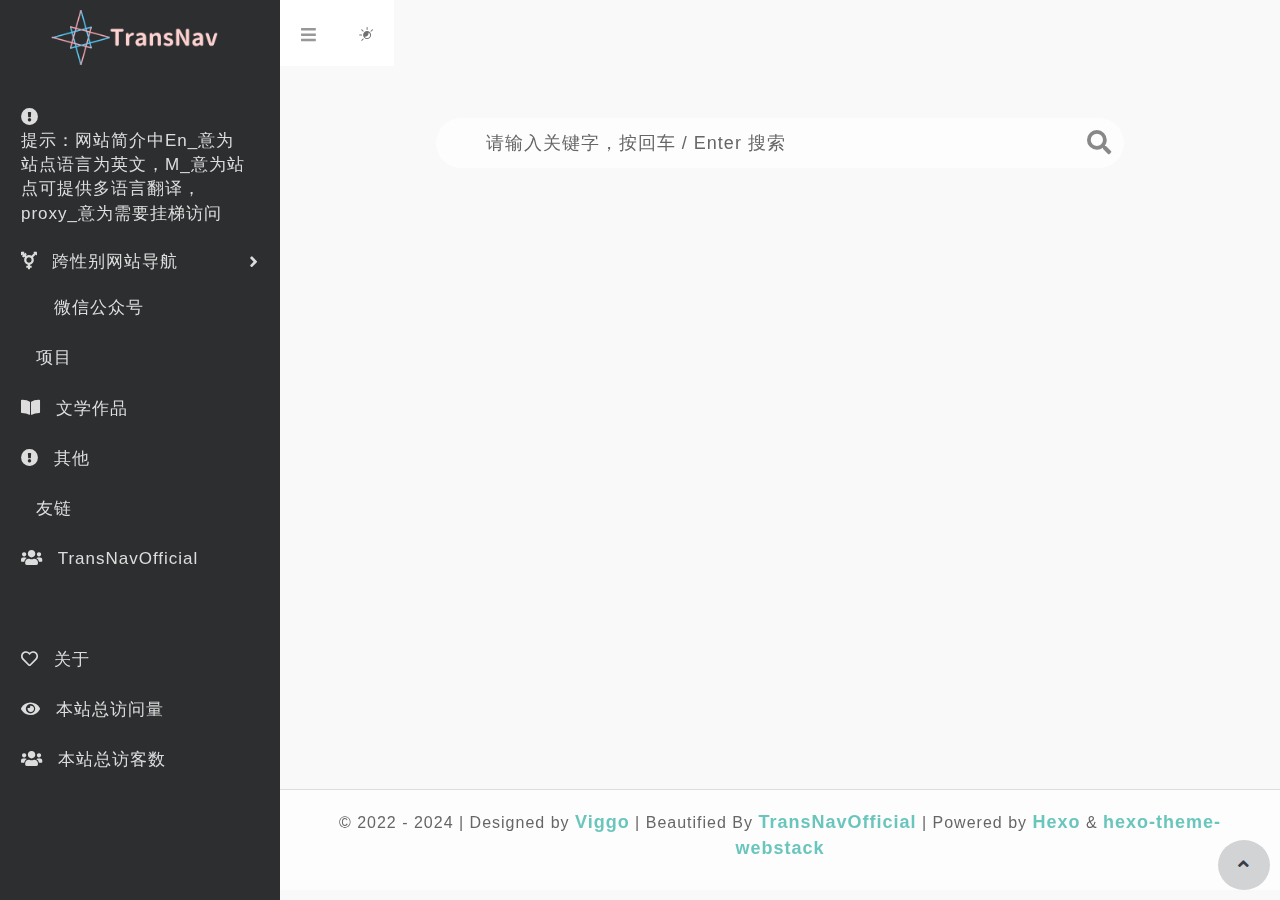
<file: archives/2023/index.html>
<!DOCTYPE html>
<html lang="en">

<head>
  <head>
  <meta charset="utf-8">
  <meta http-equiv="X-UA-Compatible" content="IE=edge">
  <meta name="viewport" content="width=device-width, initial-scale=1.0" />
  <meta name="author" content="viggo" />
  <title>TransNav蓝粉白地图——跨性别导航站 - TransNav</title>
  <meta name="keywords" content="跨性别网站,常用跨性别网址,跨性别网址导航,跨性别网址大全,木桶饭，飞天猫，mtf，ftm">
  <meta name="description" content="网站包含跨性别网站，同时提供多站点导航功能与跨性别文献地址">
  <link rel="shortcut icon" href="/img/newTransNav.svg">
  
<link rel="stylesheet" href="/css/hclonely.css">
<link rel="stylesheet" href="/css/fonts/linecons/css/linecons.min.css">
<link rel="stylesheet" href="/css/fonts/fontawesome/css/all.min.css">
<link rel="stylesheet" href="/css/bootstrap.min.css">
<link rel="stylesheet" href="/css/xenon-core.min.css">
<link rel="stylesheet" href="/css/xenon-components.min.css">
<link rel="stylesheet" href="/css/xenon-skins.min.css">
<link rel="stylesheet" href="/css/nav.min.css">

  
<script src="/js/jquery-1.11.1.min.js"></script>

  
<script src="/js/header.js"></script>

  <!-- HTML5 shim and Respond.js IE8 support of HTML5 elements and media queries -->
  <!--[if lt IE 9]>
        
<script src="/js/html5shiv.min.js"></script>

        
<script src="/js/respond.min.js"></script>

    <![endif]-->
  <!-- / FB Open Graph -->
  <meta property="og:type" content="article">
  <meta property="og:url" content="https://www.transnav.org/archives/2023/index.html">
  <meta property="og:title" content="TransNav蓝粉白地图——跨性别导航站 - TransNav">
  <meta property="og:description" content="网站包含跨性别网站，同时提供多站点导航功能与跨性别文献地址">
  <meta property="og:site_name" content="TransNav蓝粉白地图——跨性别导航站 - TransNav">
  
  <!-- / Twitter Cards -->
  <meta name="twitter:card" content="summary_large_image">
  <meta name="twitter:title" content="TransNav蓝粉白地图——跨性别导航站 - TransNav">
  <meta name="twitter:description" content="网站包含跨性别网站，同时提供多站点导航功能与跨性别文献地址">
  
  
  <link rel="stylesheet" type="text/css" href="/css/custom.css"> <link rel="stylesheet" type="text/css" href="//at.alicdn.com/t/font_2204525_jxth1d6fs6o.css"> <link rel="stylesheet" href="//s1.hdslb.com/bfs/static/jinkela/long/font/regular.css" media="all" onload="this.media='all'" />
  
<meta name="generator" content="Hexo 5.3.0"></head>

</head>




<body class="page-body">
<div class="page-container">
<div class="sidebar-menu toggle-others fixed">
  <div class="sidebar-menu-inner">
    <header class="logo-env">
      <div class="logo">
        <a href="/index.html" class="logo-expanded">
          <img src="/img/newTransNav侧栏.png" width="100%" alt="" />
        </a>
        <a href="/index.html" class="logo-collapsed">
          <img src="/img/newTransNav77.svg" width="40" alt="" />
        </a>
      </div>
      <div class="mobile-menu-toggle visible-xs">
        <a href="#" data-toggle="user-info-menu">
          <i class="linecons-cog"></i>
        </a>
        <a href="#" data-toggle="mobile-menu">
          <i class="fas fa-bars"></i>
        </a>
      </div>
    </header>
    <ul id="main-menu" class="main-menu">
      
      <li>
        
          <a href="#提示：网站简介中En_意为站点语言为英文，M_意为站点可提供多语言翻译，proxy_意为需要挂梯访问" class="smooth">
            
            <i class="fa fa-exclamation-circle"></i>
            <span class="title">提示：网站简介中En_意为站点语言为英文，M_意为站点可提供多语言翻译，proxy_意为需要挂梯访问</span>
          </a>
          
      </li>
      
      <li>
        
        <a class="fas fa-angle-down" style="cursor: pointer;">
          
            <i class="fa fa-transgender-alt"></i>
            <span class="title">跨性别网站导航</span>
          </a>
          
          <ul>
            
            <li>
              <a href="#百科词条" class="smooth">
                <i class="fa fa-transgender-alt"></i>
                <span class="title">百科词条</span>
              </a>
            </li>
            
            <li>
              <a href="#MtF相关" class="smooth">
                <i class="fa fa-transgender-alt"></i>
                <span class="title">MtF相关</span>
              </a>
            </li>
            
            <li>
              <a href="#FtM相关" class="smooth">
                <i class="fa fa-transgender-alt"></i>
                <span class="title">FtM相关</span>
              </a>
            </li>
            
            <li>
              <a href="#Trans相关" class="smooth">
                <i class="fa fa-transgender-alt"></i>
                <span class="title">Trans相关</span>
              </a>
            </li>
            
            <li>
              <a href="#HRT相关" class="smooth">
                <i class="fa fa-transgender-alt"></i>
                <span class="title">HRT相关</span>
              </a>
            </li>
            
            <li>
              <a href="#论坛社区" class="smooth">
                <i class="iconfont icon-social"></i>
                <span class="title">论坛社区</span>
              </a>
            </li>
            
            <li>
              <a href="#纪念站（警告：若感到不适请立即退出！）" class="smooth">
                <i class="fa fa-burn"></i>
                <span class="title">纪念站（警告：若感到不适请立即退出！）</span>
              </a>
            </li>
            
            <li>
              <a href="#导航站" class="smooth">
                <i class="fa fa-location-arrow"></i>
                <span class="title">导航站</span>
              </a>
            </li>
            
            <li>
              <a href="#文档" class="smooth">
                <i class="fa fa-file"></i>
                <span class="title">文档</span>
              </a>
            </li>
            
          </ul>
          
      </li>
      
      <li>
        
          <a href="#微信公众号" class="smooth">
            
            <i class="fa fa-weixin"></i>
            <span class="title">微信公众号</span>
          </a>
          
      </li>
      
      <li>
        
          <a href="#项目" class="smooth">
            
            <i class="fa fa-diagram-project"></i>
            <span class="title">项目</span>
          </a>
          
      </li>
      
      <li>
        
          <a href="#文学作品" class="smooth">
            
            <i class="fa fa-book-open"></i>
            <span class="title">文学作品</span>
          </a>
          
      </li>
      
      <li>
        
          <a href="#其他" class="smooth">
            
            <i class="fa fa-exclamation-circle"></i>
            <span class="title">其他</span>
          </a>
          
      </li>
      
      <li>
        
          <a href="#友链" class="smooth">
            
            <i class="iconfont icon-blogroll"></i>
            <span class="title">友链</span>
          </a>
          
      </li>
      
      <li>
        
          <a href="#TransNavOfficial" class="smooth">
            
            <i class="fa fa-users"></i>
            <span class="title">TransNavOfficial</span>
          </a>
          
      </li>
      
      
      <li class="submit-tag">
        <a href="/about_website/">
          <i class="far fa-heart"></i>
          <span class="tooltip-blue">关于</span>
        </a>
      </li>
      
      
      <li>
        <a href="javascript:void(0)">
          <i class="fas fa-eye"></i>
          <span id="busuanzi_container_site_pv">本站总访问量<span id="busuanzi_value_site_pv"></span></span>
        </a>
      </li>
      <li>
        <a href="javascript:void(0)">
          <i class="fas fa-users"></i>
          <span id="busuanzi_container_site_uv">本站总访客数<span id="busuanzi_value_site_uv"></span></span>
        </a>
      </li>
      
    </ul>
  </div>
</div>


<div class="main-content">
  <nav class="navbar user-info-navbar" role="navigation">
    <ul class="user-info-menu left-links list-inline list-unstyled">
      <li class="hidden-sm hidden-xs hover-line">
        <a href="#" data-toggle="sidebar">
          <i class="fas fa-bars"></i>
        </a>
      </li>
      <!-- <li class="dropdown hover-line language-switcher">
        <a href="/index.html" class="dropdown-toggle" data-toggle="dropdown">
          <img src="/images/flags/flag-cn.png" alt="flag-cn" /> China
        </a>
        <ul class="dropdown-menu languages">
          <li class="active">
            <a href="/index.html">
              <img src="/images/flags/flag-cn.png" alt="flag-cn" alt="flag-cn" /> China
            </a>
          </li>
        </ul>
      </li> -->
      <li class="switch-mode hover-line" onclick="switchNightMode()">
        <a href="#">
          <svg t="1593061068148" class="icon" viewBox="0 0 1024 1024" version="1.1" xmlns="http://www.w3.org/2000/svg" p-id="1681" width="16" height="16">
            <path d="M582.4 326.4c-140.8 0-256 115.2-256 256s115.2 256 256 256 256-115.2 256-256-115.2-256-256-256z m0 448c-70.4 0-131.2-36.8-164.8-92.8 12.8 3.2 27.2 4.8 40 4.8 121.6 0 219.2-99.2 219.2-219.2 0-17.6-1.6-35.2-6.4-52.8 60.8 32 102.4 96 102.4 169.6 1.6 104-84.8 190.4-190.4 190.4zM582.4 262.4c17.6 0 32-14.4 32-32v-128c0-17.6-14.4-32-32-32s-32 14.4-32 32v128c0 17.6 14.4 32 32 32zM262.4 582.4c0-17.6-14.4-32-32-32h-128c-17.6 0-32 14.4-32 32s14.4 32 32 32h128c17.6 0 32-14.4 32-32zM310.4 356.8c6.4 6.4 14.4 9.6 22.4 9.6 8 0 16-3.2 22.4-9.6 12.8-12.8 12.8-32 0-44.8l-91.2-91.2c-12.8-12.8-32-12.8-44.8 0-12.8 12.8-12.8 32 0 44.8l91.2 91.2zM944 220.8c-12.8-12.8-32-12.8-44.8 0l-91.2 91.2c-12.8 12.8-12.8 32 0 44.8 6.4 6.4 14.4 9.6 22.4 9.6 8 0 16-3.2 22.4-9.6l91.2-91.2c12.8-12.8 12.8-33.6 0-44.8zM310.4 808l-91.2 91.2c-12.8 12.8-12.8 32 0 44.8 6.4 6.4 14.4 9.6 22.4 9.6 8 0 16-3.2 22.4-9.6l91.2-91.2c12.8-12.8 12.8-32 0-44.8-11.2-11.2-32-11.2-44.8 0z" p-id="1682" fill="#707070"></path>
          </svg>
        </a>
      </li>
    </ul>
    
    </nav>
    
    <section class="sousuo">
      <div class="search">
        <div class="search-box">
          <span class="search-icon" style="background: url(https://npm.elemecdn.com/hassan-assets/navi/search_icon.png) 0px 0px; opacity: 1;"></span>
          <input type="text" id="txt" class="search-input" autocomplete="off" placeholder="请输入关键字，按回车 / Enter 搜索">
          <button class="search-btn" id="search-btn"><i class="fa fa-search"></i></button>
        </div>
        <!-- 搜索热词 -->
        <div class="box search-hot-text" id="box" style="display: none;">
          <ul></ul>
        </div>
        <!-- 搜索引擎 -->
        <div class="search-engine" style="display: none;">
          <div class="search-engine-head">
            <strong class="search-engine-tit">选择您的默认搜索引擎：</strong>
            <div class="search-engine-tool">搜索热词： <span id="hot-btn"></span></div>
          </div>
          <ul class="search-engine-list search-engine-list_zmki_ul">
          </ul>
        </div>
    </section>
    <script>search()</script>
  
  
    
<script src="/js/footer.js"></script>


  <footer class="main-footer sticky footer-type-1">
  <div class="footer-inner">
    <!-- Add your copyright text here -->
    <p>
      
      &copy; 2022 - 2024
      | Designed by <a href="http://viggoz.com" target="_blank"><strong>Viggo</strong></a> | Beautified By <a target="_blank" rel="noopener" href="http://tno.transnav.org"><strong>TransNavOfficial</strong></a> | Powered by <a href="https://hexo.io/" target="_blank"><strong>Hexo</strong></a> & <a href="https://github.com/HCLonely/hexo-theme-webstack/" target="_blank"><strong>hexo-theme-webstack</strong></a>
    </p>
    
    <div class="go-up">
      <a href="#" rel="go-top">
        <i class="fas fa-angle-up"></i>
      </a>
    </div>
  </div>
</footer>
</div>
</div>

<script src="/js/bootstrap.min.js"></script>
<script src="/js/TweenMax.min.js"></script>
<script src="/js/resizeable.min.js"></script>
<script src="/js/joinable.js"></script>
<script src="/js/xenon-api.min.js"></script>
<script src="/js/xenon-toggles.min.js"></script>
<script src="/js/xenon-custom.min.js"></script>


<script async src="https://busuanzi.ibruce.info/busuanzi/2.3/busuanzi.pure.mini.js"></script>



<script src="/js/lozad.min.js"></script>



  
  <div class="bg"></div> <script src="/js/custom.js"></script> <script src="/js/lozad.min.js"></script>
  
</body>

</html>
</file>
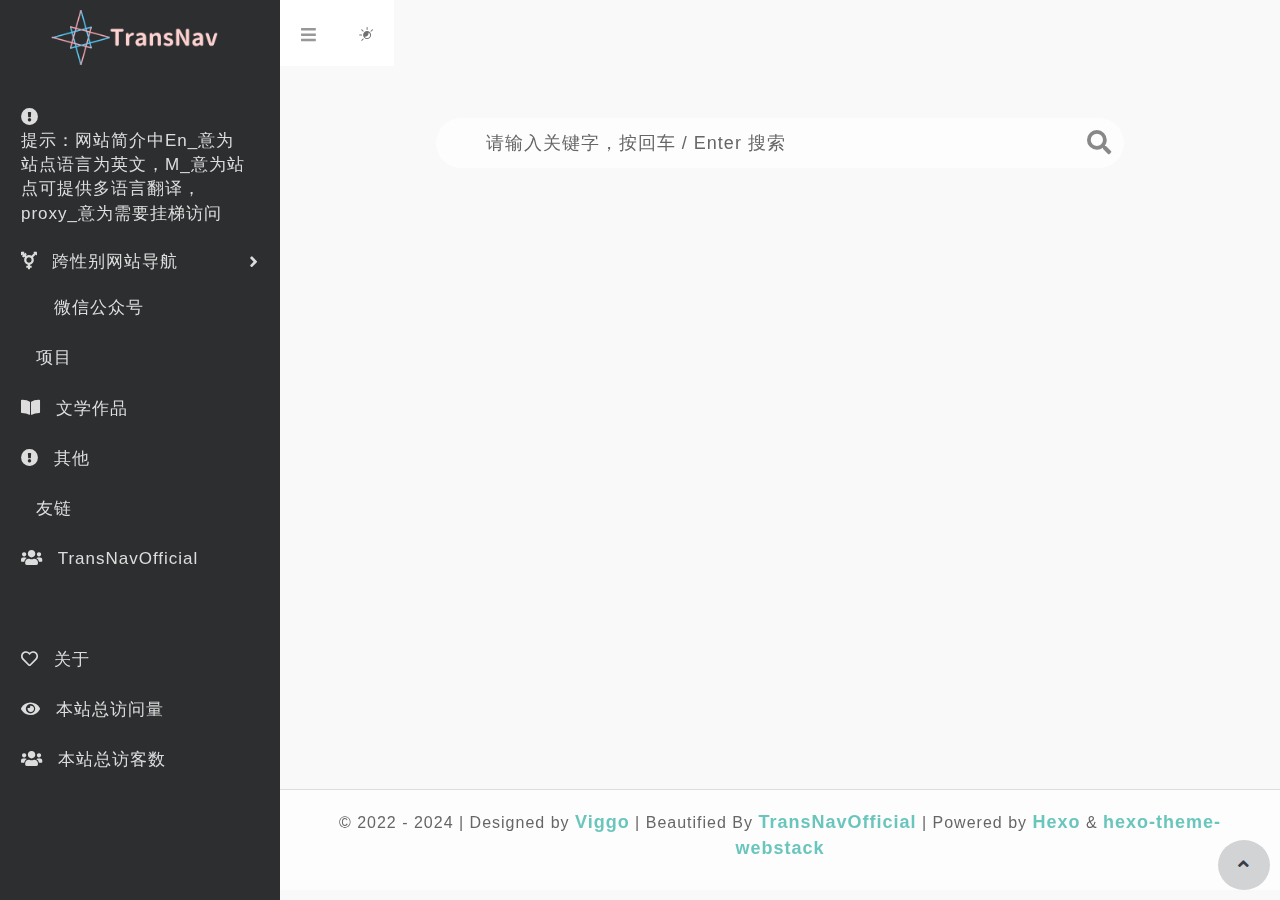
<file: archives/2023/02/index.html>
<!DOCTYPE html>
<html lang="en">

<head>
  <head>
  <meta charset="utf-8">
  <meta http-equiv="X-UA-Compatible" content="IE=edge">
  <meta name="viewport" content="width=device-width, initial-scale=1.0" />
  <meta name="author" content="viggo" />
  <title>TransNav蓝粉白地图——跨性别导航站 - TransNav</title>
  <meta name="keywords" content="跨性别网站,常用跨性别网址,跨性别网址导航,跨性别网址大全,木桶饭，飞天猫，mtf，ftm">
  <meta name="description" content="网站包含跨性别网站，同时提供多站点导航功能与跨性别文献地址">
  <link rel="shortcut icon" href="/img/newTransNav.svg">
  
<link rel="stylesheet" href="/css/hclonely.css">
<link rel="stylesheet" href="/css/fonts/linecons/css/linecons.min.css">
<link rel="stylesheet" href="/css/fonts/fontawesome/css/all.min.css">
<link rel="stylesheet" href="/css/bootstrap.min.css">
<link rel="stylesheet" href="/css/xenon-core.min.css">
<link rel="stylesheet" href="/css/xenon-components.min.css">
<link rel="stylesheet" href="/css/xenon-skins.min.css">
<link rel="stylesheet" href="/css/nav.min.css">

  
<script src="/js/jquery-1.11.1.min.js"></script>

  
<script src="/js/header.js"></script>

  <!-- HTML5 shim and Respond.js IE8 support of HTML5 elements and media queries -->
  <!--[if lt IE 9]>
        
<script src="/js/html5shiv.min.js"></script>

        
<script src="/js/respond.min.js"></script>

    <![endif]-->
  <!-- / FB Open Graph -->
  <meta property="og:type" content="article">
  <meta property="og:url" content="https://www.transnav.org/archives/2023/02/index.html">
  <meta property="og:title" content="TransNav蓝粉白地图——跨性别导航站 - TransNav">
  <meta property="og:description" content="网站包含跨性别网站，同时提供多站点导航功能与跨性别文献地址">
  <meta property="og:site_name" content="TransNav蓝粉白地图——跨性别导航站 - TransNav">
  
  <!-- / Twitter Cards -->
  <meta name="twitter:card" content="summary_large_image">
  <meta name="twitter:title" content="TransNav蓝粉白地图——跨性别导航站 - TransNav">
  <meta name="twitter:description" content="网站包含跨性别网站，同时提供多站点导航功能与跨性别文献地址">
  
  
  <link rel="stylesheet" type="text/css" href="/css/custom.css"> <link rel="stylesheet" type="text/css" href="//at.alicdn.com/t/font_2204525_jxth1d6fs6o.css"> <link rel="stylesheet" href="//s1.hdslb.com/bfs/static/jinkela/long/font/regular.css" media="all" onload="this.media='all'" />
  
<meta name="generator" content="Hexo 5.3.0"></head>

</head>




<body class="page-body">
<div class="page-container">
<div class="sidebar-menu toggle-others fixed">
  <div class="sidebar-menu-inner">
    <header class="logo-env">
      <div class="logo">
        <a href="/index.html" class="logo-expanded">
          <img src="/img/newTransNav侧栏.png" width="100%" alt="" />
        </a>
        <a href="/index.html" class="logo-collapsed">
          <img src="/img/newTransNav77.svg" width="40" alt="" />
        </a>
      </div>
      <div class="mobile-menu-toggle visible-xs">
        <a href="#" data-toggle="user-info-menu">
          <i class="linecons-cog"></i>
        </a>
        <a href="#" data-toggle="mobile-menu">
          <i class="fas fa-bars"></i>
        </a>
      </div>
    </header>
    <ul id="main-menu" class="main-menu">
      
      <li>
        
          <a href="#提示：网站简介中En_意为站点语言为英文，M_意为站点可提供多语言翻译，proxy_意为需要挂梯访问" class="smooth">
            
            <i class="fa fa-exclamation-circle"></i>
            <span class="title">提示：网站简介中En_意为站点语言为英文，M_意为站点可提供多语言翻译，proxy_意为需要挂梯访问</span>
          </a>
          
      </li>
      
      <li>
        
        <a class="fas fa-angle-down" style="cursor: pointer;">
          
            <i class="fa fa-transgender-alt"></i>
            <span class="title">跨性别网站导航</span>
          </a>
          
          <ul>
            
            <li>
              <a href="#百科词条" class="smooth">
                <i class="fa fa-transgender-alt"></i>
                <span class="title">百科词条</span>
              </a>
            </li>
            
            <li>
              <a href="#MtF相关" class="smooth">
                <i class="fa fa-transgender-alt"></i>
                <span class="title">MtF相关</span>
              </a>
            </li>
            
            <li>
              <a href="#FtM相关" class="smooth">
                <i class="fa fa-transgender-alt"></i>
                <span class="title">FtM相关</span>
              </a>
            </li>
            
            <li>
              <a href="#Trans相关" class="smooth">
                <i class="fa fa-transgender-alt"></i>
                <span class="title">Trans相关</span>
              </a>
            </li>
            
            <li>
              <a href="#HRT相关" class="smooth">
                <i class="fa fa-transgender-alt"></i>
                <span class="title">HRT相关</span>
              </a>
            </li>
            
            <li>
              <a href="#论坛社区" class="smooth">
                <i class="iconfont icon-social"></i>
                <span class="title">论坛社区</span>
              </a>
            </li>
            
            <li>
              <a href="#纪念站（警告：若感到不适请立即退出！）" class="smooth">
                <i class="fa fa-burn"></i>
                <span class="title">纪念站（警告：若感到不适请立即退出！）</span>
              </a>
            </li>
            
            <li>
              <a href="#导航站" class="smooth">
                <i class="fa fa-location-arrow"></i>
                <span class="title">导航站</span>
              </a>
            </li>
            
            <li>
              <a href="#文档" class="smooth">
                <i class="fa fa-file"></i>
                <span class="title">文档</span>
              </a>
            </li>
            
          </ul>
          
      </li>
      
      <li>
        
          <a href="#微信公众号" class="smooth">
            
            <i class="fa fa-weixin"></i>
            <span class="title">微信公众号</span>
          </a>
          
      </li>
      
      <li>
        
          <a href="#项目" class="smooth">
            
            <i class="fa fa-diagram-project"></i>
            <span class="title">项目</span>
          </a>
          
      </li>
      
      <li>
        
          <a href="#文学作品" class="smooth">
            
            <i class="fa fa-book-open"></i>
            <span class="title">文学作品</span>
          </a>
          
      </li>
      
      <li>
        
          <a href="#其他" class="smooth">
            
            <i class="fa fa-exclamation-circle"></i>
            <span class="title">其他</span>
          </a>
          
      </li>
      
      <li>
        
          <a href="#友链" class="smooth">
            
            <i class="iconfont icon-blogroll"></i>
            <span class="title">友链</span>
          </a>
          
      </li>
      
      <li>
        
          <a href="#TransNavOfficial" class="smooth">
            
            <i class="fa fa-users"></i>
            <span class="title">TransNavOfficial</span>
          </a>
          
      </li>
      
      
      <li class="submit-tag">
        <a href="/about_website/">
          <i class="far fa-heart"></i>
          <span class="tooltip-blue">关于</span>
        </a>
      </li>
      
      
      <li>
        <a href="javascript:void(0)">
          <i class="fas fa-eye"></i>
          <span id="busuanzi_container_site_pv">本站总访问量<span id="busuanzi_value_site_pv"></span></span>
        </a>
      </li>
      <li>
        <a href="javascript:void(0)">
          <i class="fas fa-users"></i>
          <span id="busuanzi_container_site_uv">本站总访客数<span id="busuanzi_value_site_uv"></span></span>
        </a>
      </li>
      
    </ul>
  </div>
</div>


<div class="main-content">
  <nav class="navbar user-info-navbar" role="navigation">
    <ul class="user-info-menu left-links list-inline list-unstyled">
      <li class="hidden-sm hidden-xs hover-line">
        <a href="#" data-toggle="sidebar">
          <i class="fas fa-bars"></i>
        </a>
      </li>
      <!-- <li class="dropdown hover-line language-switcher">
        <a href="/index.html" class="dropdown-toggle" data-toggle="dropdown">
          <img src="/images/flags/flag-cn.png" alt="flag-cn" /> China
        </a>
        <ul class="dropdown-menu languages">
          <li class="active">
            <a href="/index.html">
              <img src="/images/flags/flag-cn.png" alt="flag-cn" alt="flag-cn" /> China
            </a>
          </li>
        </ul>
      </li> -->
      <li class="switch-mode hover-line" onclick="switchNightMode()">
        <a href="#">
          <svg t="1593061068148" class="icon" viewBox="0 0 1024 1024" version="1.1" xmlns="http://www.w3.org/2000/svg" p-id="1681" width="16" height="16">
            <path d="M582.4 326.4c-140.8 0-256 115.2-256 256s115.2 256 256 256 256-115.2 256-256-115.2-256-256-256z m0 448c-70.4 0-131.2-36.8-164.8-92.8 12.8 3.2 27.2 4.8 40 4.8 121.6 0 219.2-99.2 219.2-219.2 0-17.6-1.6-35.2-6.4-52.8 60.8 32 102.4 96 102.4 169.6 1.6 104-84.8 190.4-190.4 190.4zM582.4 262.4c17.6 0 32-14.4 32-32v-128c0-17.6-14.4-32-32-32s-32 14.4-32 32v128c0 17.6 14.4 32 32 32zM262.4 582.4c0-17.6-14.4-32-32-32h-128c-17.6 0-32 14.4-32 32s14.4 32 32 32h128c17.6 0 32-14.4 32-32zM310.4 356.8c6.4 6.4 14.4 9.6 22.4 9.6 8 0 16-3.2 22.4-9.6 12.8-12.8 12.8-32 0-44.8l-91.2-91.2c-12.8-12.8-32-12.8-44.8 0-12.8 12.8-12.8 32 0 44.8l91.2 91.2zM944 220.8c-12.8-12.8-32-12.8-44.8 0l-91.2 91.2c-12.8 12.8-12.8 32 0 44.8 6.4 6.4 14.4 9.6 22.4 9.6 8 0 16-3.2 22.4-9.6l91.2-91.2c12.8-12.8 12.8-33.6 0-44.8zM310.4 808l-91.2 91.2c-12.8 12.8-12.8 32 0 44.8 6.4 6.4 14.4 9.6 22.4 9.6 8 0 16-3.2 22.4-9.6l91.2-91.2c12.8-12.8 12.8-32 0-44.8-11.2-11.2-32-11.2-44.8 0z" p-id="1682" fill="#707070"></path>
          </svg>
        </a>
      </li>
    </ul>
    
    </nav>
    
    <section class="sousuo">
      <div class="search">
        <div class="search-box">
          <span class="search-icon" style="background: url(https://npm.elemecdn.com/hassan-assets/navi/search_icon.png) 0px 0px; opacity: 1;"></span>
          <input type="text" id="txt" class="search-input" autocomplete="off" placeholder="请输入关键字，按回车 / Enter 搜索">
          <button class="search-btn" id="search-btn"><i class="fa fa-search"></i></button>
        </div>
        <!-- 搜索热词 -->
        <div class="box search-hot-text" id="box" style="display: none;">
          <ul></ul>
        </div>
        <!-- 搜索引擎 -->
        <div class="search-engine" style="display: none;">
          <div class="search-engine-head">
            <strong class="search-engine-tit">选择您的默认搜索引擎：</strong>
            <div class="search-engine-tool">搜索热词： <span id="hot-btn"></span></div>
          </div>
          <ul class="search-engine-list search-engine-list_zmki_ul">
          </ul>
        </div>
    </section>
    <script>search()</script>
  
  
    
<script src="/js/footer.js"></script>


  <footer class="main-footer sticky footer-type-1">
  <div class="footer-inner">
    <!-- Add your copyright text here -->
    <p>
      
      &copy; 2022 - 2024
      | Designed by <a href="http://viggoz.com" target="_blank"><strong>Viggo</strong></a> | Beautified By <a target="_blank" rel="noopener" href="http://tno.transnav.org"><strong>TransNavOfficial</strong></a> | Powered by <a href="https://hexo.io/" target="_blank"><strong>Hexo</strong></a> & <a href="https://github.com/HCLonely/hexo-theme-webstack/" target="_blank"><strong>hexo-theme-webstack</strong></a>
    </p>
    
    <div class="go-up">
      <a href="#" rel="go-top">
        <i class="fas fa-angle-up"></i>
      </a>
    </div>
  </div>
</footer>
</div>
</div>

<script src="/js/bootstrap.min.js"></script>
<script src="/js/TweenMax.min.js"></script>
<script src="/js/resizeable.min.js"></script>
<script src="/js/joinable.js"></script>
<script src="/js/xenon-api.min.js"></script>
<script src="/js/xenon-toggles.min.js"></script>
<script src="/js/xenon-custom.min.js"></script>


<script async src="https://busuanzi.ibruce.info/busuanzi/2.3/busuanzi.pure.mini.js"></script>



<script src="/js/lozad.min.js"></script>



  
  <div class="bg"></div> <script src="/js/custom.js"></script> <script src="/js/lozad.min.js"></script>
  
</body>

</html>
</file>
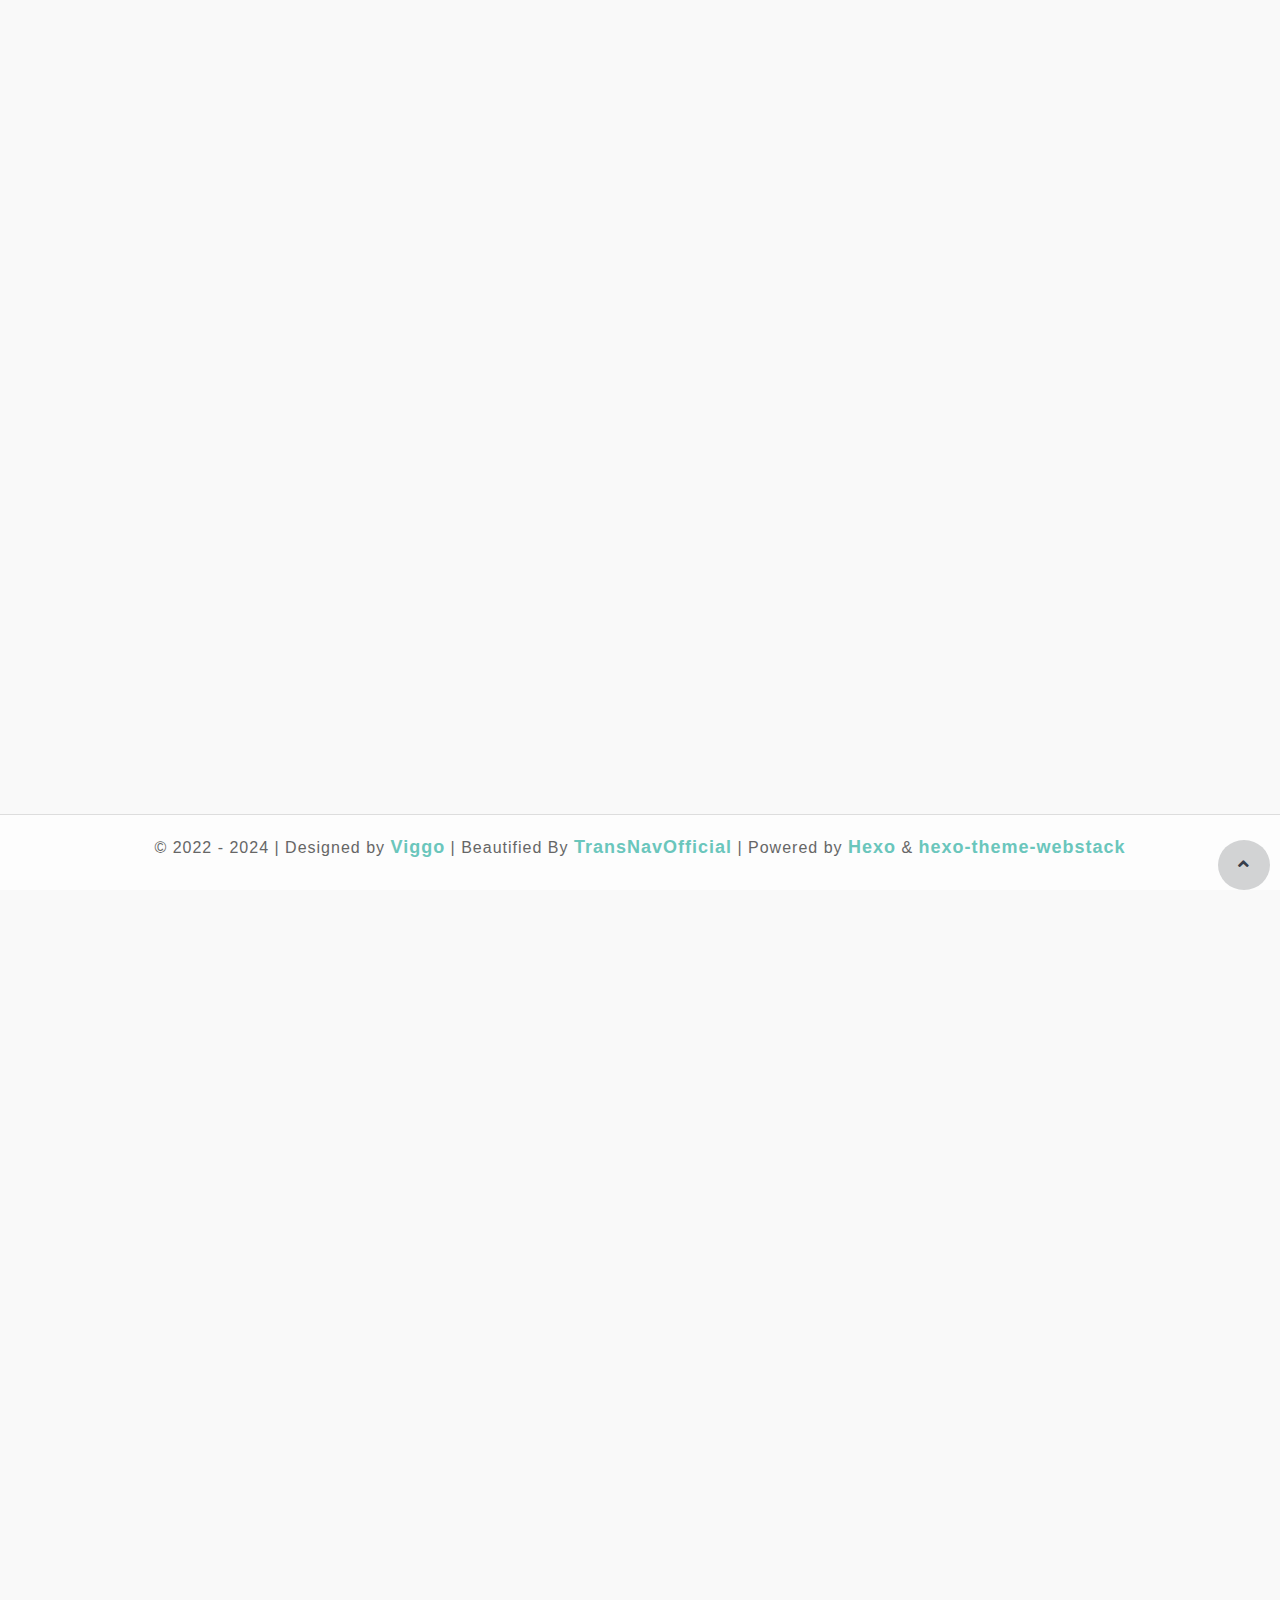
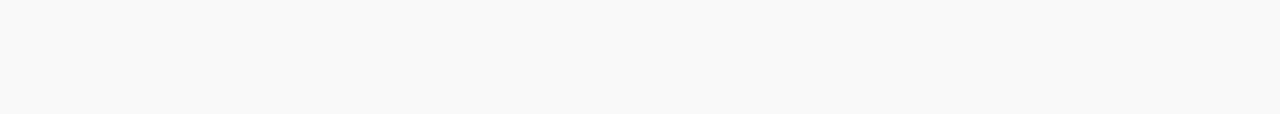
<file: hello-world.html>
<!DOCTYPE html>
<html lang="en">

<head>
  <head>
  <meta charset="utf-8">
  <meta http-equiv="X-UA-Compatible" content="IE=edge">
  <meta name="viewport" content="width=device-width, initial-scale=1.0" />
  <meta name="author" content="viggo" />
  <title>TransNav蓝粉白地图——跨性别导航站 - TransNav</title>
  <meta name="keywords" content="跨性别网站,常用跨性别网址,跨性别网址导航,跨性别网址大全,木桶饭，飞天猫，mtf，ftm">
  <meta name="description" content="网站包含跨性别网站，同时提供多站点导航功能与跨性别文献地址">
  <link rel="shortcut icon" href="/img/newTransNav.svg">
  
<link rel="stylesheet" href="/css/hclonely.css">
<link rel="stylesheet" href="/css/fonts/linecons/css/linecons.min.css">
<link rel="stylesheet" href="/css/fonts/fontawesome/css/all.min.css">
<link rel="stylesheet" href="/css/bootstrap.min.css">
<link rel="stylesheet" href="/css/xenon-core.min.css">
<link rel="stylesheet" href="/css/xenon-components.min.css">
<link rel="stylesheet" href="/css/xenon-skins.min.css">
<link rel="stylesheet" href="/css/nav.min.css">

  
<script src="/js/jquery-1.11.1.min.js"></script>

  
<script src="/js/header.js"></script>

  <!-- HTML5 shim and Respond.js IE8 support of HTML5 elements and media queries -->
  <!--[if lt IE 9]>
        
<script src="/js/html5shiv.min.js"></script>

        
<script src="/js/respond.min.js"></script>

    <![endif]-->
  <!-- / FB Open Graph -->
  <meta property="og:type" content="article">
  <meta property="og:url" content="https://www.transnav.org/hello-world.html">
  <meta property="og:title" content="TransNav蓝粉白地图——跨性别导航站 - TransNav">
  <meta property="og:description" content="网站包含跨性别网站，同时提供多站点导航功能与跨性别文献地址">
  <meta property="og:site_name" content="TransNav蓝粉白地图——跨性别导航站 - TransNav">
  
  <!-- / Twitter Cards -->
  <meta name="twitter:card" content="summary_large_image">
  <meta name="twitter:title" content="TransNav蓝粉白地图——跨性别导航站 - TransNav">
  <meta name="twitter:description" content="网站包含跨性别网站，同时提供多站点导航功能与跨性别文献地址">
  
  
  <link rel="stylesheet" type="text/css" href="/css/custom.css"> <link rel="stylesheet" type="text/css" href="//at.alicdn.com/t/font_2204525_jxth1d6fs6o.css"> <link rel="stylesheet" href="//s1.hdslb.com/bfs/static/jinkela/long/font/regular.css" media="all" onload="this.media='all'" />
  
<meta name="generator" content="Hexo 5.3.0"></head>

</head>

 

  <footer class="main-footer sticky footer-type-1">
  <div class="footer-inner">
    <!-- Add your copyright text here -->
    <p>
      
      &copy; 2022 - 2024
      | Designed by <a href="http://viggoz.com" target="_blank"><strong>Viggo</strong></a> | Beautified By <a target="_blank" rel="noopener" href="http://tno.transnav.org"><strong>TransNavOfficial</strong></a> | Powered by <a href="https://hexo.io/" target="_blank"><strong>Hexo</strong></a> & <a href="https://github.com/HCLonely/hexo-theme-webstack/" target="_blank"><strong>hexo-theme-webstack</strong></a>
    </p>
    
    <div class="go-up">
      <a href="#" rel="go-top">
        <i class="fas fa-angle-up"></i>
      </a>
    </div>
  </div>
</footer>
</div>
</div>

<script src="/js/bootstrap.min.js"></script>
<script src="/js/TweenMax.min.js"></script>
<script src="/js/resizeable.min.js"></script>
<script src="/js/joinable.js"></script>
<script src="/js/xenon-api.min.js"></script>
<script src="/js/xenon-toggles.min.js"></script>
<script src="/js/xenon-custom.min.js"></script>


<script async src="https://busuanzi.ibruce.info/busuanzi/2.3/busuanzi.pure.mini.js"></script>



<script src="/js/lozad.min.js"></script>



  
  <div class="bg"></div> <script src="/js/custom.js"></script> <script src="/js/lozad.min.js"></script>
  
</body>

</html>
</file>
<file: css/hclonely.css>
.sousuo {
  padding: 25px 0 35px 0;
  max-width: 717px;
  margin: 0 auto;
}
.search {
  position: relative;
  width: 100%;
  margin: 0 auto;
}
.search-box {
  position: relative;
}
.search-icon {
  position: absolute;
  left: 3px;
  top: 5px;
  width: 40px;
  height: 40px;
  overflow: hidden;
  border-radius: 25px;
  cursor: pointer;
  opacity: 0;
}
.search-input {
  width: 100%;
  height: 50px;
  line-height: 50px;
  font-size: 16px;
  color: #999;
  border: none;
  outline: none;
  padding-left: 45px;
  border: 1px solid #e6e6e6;
  border-radius: 10px;
}
.search-input:focus {
  outline: none;
  border: 1px solid #2188ff;
  -webkit-box-shadow: 0 0 5px 0px rgba(71, 158, 245, 0.5);
  box-shadow: 0 0 5px 0px rgba(71, 158, 245, 0.5);
}
input::-webkit-input-placeholder {
  font-size: 12px;
  letter-spacing: 1px;
  color: #ccc;
}
.search-btn {
  position: absolute;
  right: 0;
  top: 0;
  width: 50px;
  line-height: 48px;
  background: transparent;
  border: none;
  font-size: 25px;
  color: #ddd;
  font-weight: bold;
  outline: none;
  padding: 0 10px;
}
.search-btn:hover {
  color: #6b7184;
}
.search-btn i {
  margin: 0;
}
.search-hot-text {
  position: absolute;
  z-index: 100;
  width: 100%;
  border-radius: 0 0 10px 10px;
  background: #fff;
  box-shadow: 0px 4px 5px 0px #cccccc94;
  overflow: hidden;
}
.search-hot-text ul {
  margin: 0;
  padding: 5px 0;
}
.search-hot-text ul li {
  border-top: 1px solid #f2f2f2;
  line-height: 30px;
  font-size: 14px;
  padding: 0px 25px;
  color: #777;
  cursor: pointer;
}
.search-hot-text ul li.current {
  background: #f1f1f1;
  color: #2196f3;
}
.search-hot-text ul li:hover {
  background: #f1f1f1;
  color: #2196f3;
  cursor: pointer;
}
.search-hot-text ul li span {
  display: inline-block;
  width: 20px;
  height: 20px;
  font-size: 12px;
  line-height: 20px;
  text-align: center;
  background: #e5e5e5;
  margin-right: 10px;
  border-radius: 10px;
  color: #999;
}
/* 搜索引擎 */
.search-engine {
  position: absolute;
  top: 60px;
  left: 0;
  width: 100%;
  background: #fff;
  padding: 15px 0 0 15px;
  border-radius: 5px;
  box-shadow: 0px 5px 20px 0px #d8d7d7;
  transition: all 0.3s;
  -moz-transition: all 0.3s;
  -webkit-transition: all 0.3s;
  -o-transition: all 0.3s;
  display: none;
  z-index: 999;
}
.search-engine-head {
  overflow: hidden;
  margin-bottom: 10px;
  padding-right: 15px;
}
.search-engine-tit {
  float: left;
  margin: 0;
  font-size: 14px;
  color: #999;
}
.search-engine-tool {
  float: right;
  font-size: 12px;
  color: #999;
}
.search-engine-tool > span {
  float: right;
  display: inline-block;
  width: 25px;
  height: 15px;
  background: url("https://npm.elemecdn.com/hassan-assets/navi//off_on.png")
    no-repeat 0px 0px;
  cursor: pointer;
}
.search-engine-tool > span.off {
  background-position: -30px 0px;
}

.search-engine ul::before {
  content: "";
  width: 0px;
  height: 0px;
  position: absolute;
  top: -15px;
  border-top: 8px solid transparent;
  border-right: 8px solid transparent;
  border-bottom: 8px solid #fff;
  border-left: 8px solid transparent;
}
.search-engine-list::after {
  content: "";
  width: 90px;
  height: 20px;
  position: absolute;
  top: -20px;
  left: 1px;
}
.search-engine-list li {
  float: left;
  width: 30%;
  line-height: 30px;
  font-size: 14px;
  padding: 5px 10px 5px 10px;
  margin: 0 10px 10px 0;
  background: #f9f9f9;
  color: #999;
  cursor: pointer;
  padding: 0;
}
.search-engine-list li span {
  width: 25px;
  height: 25px;
  border-radius: 15px;
  float: left;
  margin-right: 5px;
  margin-top: 2.5px;
}
body.night .board {
  background: #2c2e2f;
  box-shadow: 0px 0px 6px #00000061;
}

body.night .board a {
  color: #d6d6d6;
}

body.night .tpwidget_title_hook,
body.night .tpwidget_text_hook {
  color: #fdfdfd;
}

body.night .sidebar-menu {
  border-right: #7f8080 1px solid;
}

body.night .user-info-navbar {
  background-color: #232323 !important;
}
body.night .dropdown-menu {
  background-color: #232323 !important;
  border: 1px solid #888686 !important;
}

body.night .user-info-navbar .user-info-menu > li > a {
  border-bottom: 1px solid #232323 !important;
  border-right: 1px solid #232323 !important;
  border-left: 1px solid #232323 !important;
}

body.night .user-info-navbar .user-info-menu > li > a,
.user-info-navbar .user-info-menu > li > a {
  height: 76px !important;
}

body.night .user-info-navbar .user-info-menu > li > a:hover {
  border-right: 1px solid #888686 !important;
  border-left: 1px solid #888686 !important;
}

body.night .user-info-navbar .user-info-menu > li {
  border: 1px solid #232323 !important;
}

body.night
  .user-info-navbar
  .user-info-menu
  > li
  .dropdown-menu.languages
  li.active
  a {
  background-color: #232323 !important;
  color: #979898 !important;
}

body.night,
body.night #body {
  background-color: #2c2e2f !important;
  color: #a9a9a9 !important;
}

body.night .text-gray {
  color: #f8f8f8;
}

body.night .xe-widget.xe-conversations {
  background: #2c2e2f;
}

body.night .box2 {
  border: 1px solid #3f4142;
}

body.night .xe-comment a {
  color: #d8d8d8;
}

body.night .xe-comment p {
  color: #979898 !important;
}

body.night .box2:hover {
  box-shadow: 0 26px 40px -24px rgb(255, 255, 255);
  -webkit-box-shadow: 0 26px 40px -24px rgba(130, 130, 130, 0.13);
  -moz-box-shadow: 0 26px 40px -24px rgba(0, 36, 100, 0.3);
  -webkit-transition: all 0.3s cubic-bezier(0.25, 0.1, 0.14, 1.43);
  -moz-transition: all 0.3s ease;
  -o-transition: all 0.3s ease;
  transition: all 0.3s ease-out;
  background-color: #232323 !important;
}

body.night .tpwthwidt .front_37Zqj25,
body.night .tpwthwidt .widget_ctONpAN {
  background: #535656;
  color: red !important;
}

body.night .tpwthwidt .weakText_3SLbaEo {
  color: rgb(253, 253, 253);
}

body.night .tpwthwidt .baseText_31obwQ4 {
  color: #cccccc;
}

body.night footer.main-footer {
  border-top: 1px solid #414344b5;
  background-color: #2c2e2f;
}

body.night .footer-text a {
  color: #a9a9a9;
}

body.night .footer-text a:hover,
body.night footer-text a:focus {
  color: #ffffff;
  text-decoration: none;
}

body.night .panel {
  background: #2c2e2f;
}

body.night blockquote {
  border-left: 5px solid #000;
}

body.night .respond a {
  color: #cecece;
}

body.night .respond .textarea {
  background-color: #2b2b2b;
  margin-top: 50px;
  border-radius: 15px;
  padding: 10px;
}

body.night .submit {
  color: #a5a5a5;
  background-color: #0000008f;
  border: 0px;
  border-radius: 5px;
  padding: 5px 10px;
  font-size: 15px;
  float: right;
  margin-top: 10px;
}

body.night #search button i {
  color: #b1b1b1;
}

body.night #search-text {
  background-color: #464646;
  color: #bdbdbd;
}

body.night .search-type input:checked + label,
.search-type input:hover + label {
  background-color: #969696;
}

body.night .s-type-list {
  display: none;
  position: absolute;
  top: 31px;
  padding: 9pt 0;
  width: 20pc;
  background: #535656;
  border-radius: 4px;
  box-shadow: 0 0 6px rgba(0, 0, 0, 0.16);
}

body.night .xe-comment-entry img {
  filter: brightness(95%);
}

body.night .search-input {
  border: 1px solid #424242;
  border-radius: 10px;
  background-color: #424242;
}

body.night .search-engine {
  background: #424242;
  box-shadow: 0px 5px 20px 0px #2c2e2f;
}

body.night .search-engine-list li {
  background: #424242;
}

.go-up {
  right: 10px !important;
  position: fixed !important;
  bottom: 20px !important;
  height: 20px;
}

body.night .go-up a {
  background-color: rgba(0, 0, 0, 0.7) !important;
  padding: 15px 20px !important;
  border-radius: 50% !important;
}

body.night .go-up a:hover {
  background-color: rgb(123 123 123) !important;
}

.footer-inner #busuanzi_container_site_pv,
.footer-inner #busuanzi_container_site_uv {
  font-weight: bold;
}

.footer-inner #busuanzi_value_site_pv,
.footer-inner #busuanzi_value_site_uv {
  color: #373e4a;
}

.main-menu #busuanzi_value_site_pv,
.main-menu #busuanzi_value_site_uv {
  float: right;
}
</file>
<file: css/custom.css>
/* 全局字体 */
* {
  font-family: "HarmonyOS_Regular", sans-serif;
  font-weight: normal;
  letter-spacing: 1px;
}

/* 导航栏 */
nav.navbar.user-info-navbar {
  background: rgba(255, 255, 255) !important;
  height: 66px;
}
.night nav.navbar.user-info-navbar {
  background: rgba(0, 0, 0) !important;
}
.user-info-navbar .user-info-menu > li {
  border-right: 0;
  height: 66px;
}
.user-info-navbar .user-info-menu > li > a {
  border-bottom: 0px;
  top: -4px;
}
.user-info-navbar .user-info-menu > li a[data-toggle="sidebar"] {
  padding-left: 20px;
}
.night .user-info-navbar .user-info-menu > li > a,
.user-info-navbar .user-info-menu > li > a {
  height: 66px !important;
}
.navbar {
  position: fixed;
  z-index: 1;
}
a.github-corner {
  position: fixed;
  right: 0;
}
.navbar.horizontal-menu.navbar-fixed-top {
  background: rgba(255, 255, 255) !important;
  height: 66px;
}
img.hidden-xs {
  position: absolute;
  left: 20px;
  top: 13px;
}

/* GitHub 右上角 猫 */
.night a.github-corner svg {
  fill: #fff !important;
  color: #151513 !important;
}

/* 搜索框 ------------------------------------------------------------ 开始 */
input#txt {
  background: rgba(255, 255, 255, 0.7) !important;
  border-radius: 50px;
  border: none;
}
input#txt::placeholder {
  font-size: 18px;
  color: #666;
}
.night input#txt::placeholder {
  font-size: 18px;
  color: #888;
}
.night input#txt {
  background: rgba(0, 0, 0, 0.7) !important;
}
.sousuo {
  padding: 88px 0;
}
div.search {
  width: 96%;
  /* 搜索框缩短 - 先快后慢 */
  transition: all 0.3s cubic-bezier(0, 0.3, 0.5, 1);
}
div.search:hover {
  width: 100%;
  /* 搜索框拉长 - 先快后慢 */
  transition: all 0.3s cubic-bezier(0, 0.3, 0.5, 1);
}
.search-input {
  font-size: 18px !important;
  color: #111 !important;
  padding-left: 50px;
}
.night .search-input {
  color: #fff !important;
}
.search-icon {
  left: 5px;
}
.search-engine {
  background: rgba(255, 255, 255, 0.7) !important;
}
.night .search-engine {
  background: rgba(0, 0, 0, 0.7) !important;
}
ul.search-engine-list.search-engine-list_zmki_ul {
  list-style: none;
  padding-left: 26px;
}
.search-engine-list li {
  background: transparent;
  color: #222;
  font-size: 17px;
  transition: 0.3s;
}
.night .search-engine-list li {
  color: #ddd;
  background: transparent !important;
  transition: 0.3s;
}
.search-engine-list li:hover {
  background: #fff;
  border-radius: 30px;
}
.night .search-engine-list li:hover {
  background: #666 !important;
  border-radius: 30px;
}
.search-engine-tool {
  font-size: 17px;
  color: black;
}
.night .search-engine-tool {
  color: white;
}
strong.search-engine-tit {
  font-size: 18px;
  color: black;
}
.night strong.search-engine-tit {
  color: white;
}
.search-engine-tool > span {
  float: right;
  display: inline-block;
  width: 25px;
  height: 15px;
  background: url("https://npm.elemecdn.com/hassan-assets/navi/off_on.png")
    no-repeat 0px 0px;
  cursor: pointer;
  vertical-align: middle;
}
.search-engine {
  width: 58% !important;
}
.search-engine-list::after {
  height: 60px !important;
  width: 100px !important;
  top: -60px !important;
}
/* 搜索图标 */
.fa-search {
  color: #888;
  transition: .3s;
}
.fa-search:hover {
  color: #111;
}
.night .fa-search:hover {
  color: #ddd;
}
.fa-search:before {
  font-size: 24px;
}
/* 搜索框 ------------------------------------------------------------ 结束 */

/* 网址卡片 ---------------------------------------------------------- 开始*/
.xe-widget.xe-conversations .xe-comment,
.xe-widget.xe-conversations .overflowClip_1,
.xe-widget.xe-conversations .overflowClip_2 {
  width: calc(100% - 44px);
}
.xe-widget.xe-conversations {
  border-radius: 12px;
  border: 1px solid #cdd7f1;
  background: rgba(255, 255, 255, 0.7) !important;
}
.xe-widget.xe-conversations img,
.xe-widget.xe-conversations .overflowClip_1,
.xe-widget.xe-conversations .overflowClip_2 {
  transition: .3s;
}
.xe-widget.xe-conversations:hover img {
  transform: scale(0);
}
.xe-widget.xe-conversations:hover .overflowClip_1,
.xe-widget.xe-conversations:hover .overflowClip_2 {
  transform: translateX(-36px);
  width: calc(100% - 8px);
}
.night .xe-widget.xe-conversations {
  border-color: #4e525c;
  background: rgba(0, 0, 0, 0.7) !important;
}
body.night .box2:hover {
  background: rgba(0, 0, 0, 0.7) !important;
}
/* 分类标题 */
h4.text-gray {
  font-size: 24px;
  color: #fff;
  text-shadow: -1px 0 #666, 0 1px #666, 1px 0 #666, 0 -1px #666;
  margin: 20px 0 0 0;
  text-align: center;
}
.col-md-12 h4.text-gray {
  color: #666;
  text-align: left;
}
.night .col-md-12 h4.text-gray {
  color: #fff;
}
strong {
  font-size: 18px;
}
p.overflowClip_2 {
  font-size: 16px;
  color: #808080;
}
body.night .xe-comment p {
  color: #aaa !important;
}
.col-xs-1,
.col-sm-1,
.col-md-1,
.col-lg-1,
.col-xs-2,
.col-sm-2,
.col-md-2,
.col-lg-2,
.col-xs-3,
.col-sm-3,
.col-md-3,
.col-lg-3,
.col-xs-4,
.col-sm-4,
.col-md-4,
.col-lg-4,
.col-xs-5,
.col-sm-5,
.col-md-5,
.col-lg-5,
.col-xs-6,
.col-sm-6,
.col-md-6,
.col-lg-6,
.col-xs-7,
.col-sm-7,
.col-md-7,
.col-lg-7,
.col-xs-8,
.col-sm-8,
.col-md-8,
.col-lg-8,
.col-xs-9,
.col-sm-9,
.col-md-9,
.col-lg-9,
.col-xs-10,
.col-sm-10,
.col-md-10,
.col-lg-10,
.col-xs-11,
.col-sm-11,
.col-md-11,
.col-lg-11,
.col-xs-12,
.col-sm-12,
.col-md-12,
.col-lg-12 {
  padding: 0 10px;
}
/* 标题图标 */
.linecons-tag:before {
  font-size: 24px;
}
/* 标题 */
body.night .xe-comment a {
  color: white;
}
/* 网址卡片 ---------------------------------------------------------- 结束*/

/* 网站背景 */
div.bg {
  /* position一定要加fixed，可以使图片固定在浏览器，bg-attachment没这好使 */
  position: fixed;
  top: 0;
  width: 100%;
  height: 100%;
  background: /img/白天.jpg
    no-repeat center center;
  background-size: cover; /* 填充 */
}
.night div.bg {
  background: /img/黑夜.png
    no-repeat center center;
  background-size: cover; /* 填充 */
}

/* 关于我页面 */
body.page-body.boxed-container.vsc-initialized {
  /* 禁止滚动 */
  overflow: hidden;
}
.boxed-container div .main-content {
  background: rgba(255, 255, 255, 0.7) !important;
}
.night.boxed-container div .main-content {
  background: rgba(0, 0, 0, 0.7) !important;
}

/* 左侧栏 ------------------------------------------------------------------开始 */
.sidebar-menu .main-menu {
  padding-left: 16px;
  padding-right: 16px;
  margin-top: 20px;
  margin-bottom: 20px;
}
.sidebar-menu-inner.ps-container {
  background: /img/cl.jpg !important;
  background-attachment: fixed;
}
.sidebar-menu.collapsed .sidebar-menu-inner {
  position: fixed;
}
.sidebar-menu .main-menu a {
  border: none;
  transition: 0.3s;
  border-radius: 12px;
}
.sidebar-menu .main-menu a:hover {
  background: #888;
}
.sidebar-menu .main-menu a:hover i,
.sidebar-menu .main-menu a:hover span {
  color: #fff;
}
span.title,
span.tooltip-blue,
span#busuanzi_container_site_pv,
span#busuanzi_value_site_pv,
span#busuanzi_container_site_uv,
span#busuanzi_value_site_uv {
  color: #ddd;
  font-size: 17px;
}
.sidebar-menu .main-menu li.has-sub > a:before,
.sidebar-menu i {
  color: #ddd;
}
@media screen and (min-width: 768px) {
  .sidebar-menu.collapsed .main-menu > li:hover > ul {
    border-radius: 0 12px 12px 0;
  }
}
/* 左侧栏 ------------------------------------------------------------------结束 */

/* 底栏 */
footer.main-footer.sticky.footer-type-1 {
  background: rgba(255, 255, 255, 0.7) !important;
}
.night footer.main-footer.sticky.footer-type-1 {
  background: rgba(0, 0, 0, 0.7) !important;
}
.footer-inner p {
  text-align: center;
  vertical-align: center;
}

/* icon图标 */
i::before {
  font-size: 17px;
}
/* 展开箭头 */
.sidebar-menu .main-menu li.has-sub > a:before {
  font-size: 17px;
}
/* 右下角回到首页图标 */
.night div.go-up a i {
  color: #fff;
}

/* 底栏 */
.footer-inner p {
  font-size: 16px;
  color: #666;
}
.night .footer-inner p {
  color: #bbb;
}
blockquote p a,
.footer-inner strong {
  color: #6ac6bc;
}
.night blockquote p a,
.night .footer-inner strong {
  color: #62cec4;
}

/* 左上角站点logo */
.sidebar-menu .logo-env {
  padding: 10px 23px 10px 13px;
  border-bottom: none;
}
/* 左上角功能按钮 */
body.night .user-info-navbar .user-info-menu > li > a,
body.night .user-info-navbar .user-info-menu > li > a:hover {
  border: none !important;
}

/* 鼠标图标 -----------------------------------------------------------------------开始 */
body {
  cursor: url(/img/sb.png), default !important;
}

/*i标签，a标签，按钮，头部的导航栏，网址卡片，底栏链接*/
i:hover,
a:hover,
button:hover,
#nav .site-page:hover,
.xe-widget.xe-conversations.box2.label-info {
  cursor: url(/img/sb.png),
    pointer !important;
}

/*页脚a标签，分页器，搜索框*/
#footer-wrap a:hover,
#pagination .page-number:hover,
input#txt {
  cursor: url(/img/sb.png),
    pointer !important;
}
/* 鼠标图标 -----------------------------------------------------------------------结束 */

/* 滚动条 */
::-webkit-scrollbar {
  width: 12px;
  height: 8px;
}
::-webkit-scrollbar-track {
  background-color: #d0f2ee;
}
::-webkit-scrollbar-thumb {
  background-color: #222;
  background-image: -webkit-linear-gradient(
    45deg,
    rgba(255, 255, 255, 0.4) 25%,
    transparent 25%,
    transparent 50%,
    rgba(255, 255, 255, 0.4) 50%,
    rgba(255, 255, 255, 0.4) 75%,
    transparent 75%,
    transparent
  );
  border-radius: 5em;
}
::-webkit-scrollbar-corner {
  background-color: transparent;
}
::-moz-selection {
  color: #fff;
  background-color: #1f1f1f;
}
</file>
<file: css/fonts/linecons/css/linecons.min.css>
@font-face{font-family:linecons;src:url(../font/linecons.eot?24293614);src:url(../font/linecons.eot?24293614#iefix) format('embedded-opentype'),url(../font/linecons.woff?24293614) format('woff'),url(../font/linecons.ttf?24293614) format('truetype'),url(../font/linecons.svg?24293614#linecons) format('svg');font-weight:400;font-style:normal}[class*=" linecons-"]:before,[class^=linecons-]:before{font-family:linecons;font-style:normal;font-weight:400;speak:none;display:inline-block;text-decoration:inherit;width:1em;margin-right:.2em;text-align:center;font-variant:normal;text-transform:none;line-height:1em;margin-left:.2em}.linecons-music:before{content:'\e800'}.linecons-search:before{content:'\e801'}.linecons-mail:before{content:'\e802'}.linecons-heart:before{content:'\e803'}.linecons-star:before{content:'\e804'}.linecons-user:before{content:'\e805'}.linecons-videocam:before{content:'\e806'}.linecons-camera:before{content:'\e807'}.linecons-photo:before{content:'\e808'}.linecons-attach:before{content:'\e809'}.linecons-lock:before{content:'\e80a'}.linecons-eye:before{content:'\e80b'}.linecons-tag:before{content:'\e80c'}.linecons-thumbs-up:before{content:'\e80d'}.linecons-pencil:before{content:'\e80e'}.linecons-comment:before{content:'\e80f'}.linecons-location:before{content:'\e810'}.linecons-cup:before{content:'\e811'}.linecons-trash:before{content:'\e812'}.linecons-doc:before{content:'\e813'}.linecons-note:before{content:'\e814'}.linecons-cog:before{content:'\e815'}.linecons-params:before{content:'\e816'}.linecons-calendar:before{content:'\e817'}.linecons-sound:before{content:'\e818'}.linecons-clock:before{content:'\e819'}.linecons-lightbulb:before{content:'\e81a'}.linecons-tv:before{content:'\e81b'}.linecons-desktop:before{content:'\e81c'}.linecons-mobile:before{content:'\e81d'}.linecons-cd:before{content:'\e81e'}.linecons-inbox:before{content:'\e81f'}.linecons-globe:before{content:'\e820'}.linecons-cloud:before{content:'\e821'}.linecons-paper-plane:before{content:'\e822'}.linecons-fire:before{content:'\e823'}.linecons-graduation-cap:before{content:'\e824'}.linecons-megaphone:before{content:'\e825'}.linecons-database:before{content:'\e826'}.linecons-key:before{content:'\e827'}.linecons-beaker:before{content:'\e828'}.linecons-truck:before{content:'\e829'}.linecons-money:before{content:'\e82a'}.linecons-food:before{content:'\e82b'}.linecons-shop:before{content:'\e82c'}.linecons-diamond:before{content:'\e82d'}.linecons-t-shirt:before{content:'\e82e'}.linecons-wallet:before{content:'\e82f'}
</file>
<file: css/xenon-core.min.css>
.ps-container .ps-scrollbar-x-rail{position:absolute;bottom:3px;height:5px;zoom:1;-webkit-opacity:0;-moz-opacity:0;opacity:0;-webkit-transition:background-color .2s linear,opacity .2s linear;-moz-transition:background-color .2s linear,opacity .2s linear;-o-transition:background-color .2s linear,opacity .2s linear;transition:background-color .2s linear,opacity .2s linear}.ps-container.hover .ps-scrollbar-x-rail,.ps-container:hover .ps-scrollbar-x-rail{zoom:1;-webkit-opacity:.6;-moz-opacity:.6;opacity:.6}.ps-container .ps-scrollbar-x-rail.hover,.ps-container .ps-scrollbar-x-rail:hover{background-color:rgba(255,255,255,.5)}.ps-container .ps-scrollbar-x-rail.in-scrolling{background-color:rgba(255,255,255,.9)}.ps-container .ps-scrollbar-y-rail{position:absolute;right:2px;width:5px;zoom:1;-webkit-opacity:0;-moz-opacity:0;opacity:0;-webkit-transition:background-color .2s linear,opacity .2s linear;-moz-transition:background-color .2s linear,opacity .2s linear;-o-transition:background-color .2s linear,opacity .2s linear;transition:background-color .2s linear,opacity .2s linear}.ps-container.hover .ps-scrollbar-y-rail,.ps-container:hover .ps-scrollbar-y-rail{zoom:1;-webkit-opacity:.6;-moz-opacity:.6;opacity:.6}.ps-container .ps-scrollbar-y-rail.hover,.ps-container .ps-scrollbar-y-rail:hover{background-color:rgba(255,255,255,.5)}.ps-container .ps-scrollbar-y-rail.in-scrolling{background-color:#eee;zoom:1;-webkit-opacity:.9;-moz-opacity:.9;opacity:.9}.ps-container .ps-scrollbar-x{position:absolute;bottom:0;height:5px;background-color:#aaa;-o-transition:background-color .2s linear;-webkit-transition:background-color .2s linear;-moz-transition:background-color .2s linear;transition:background-color .2s linear}.ps-container.ie6 .ps-scrollbar-x{font-size:0}.ps-container .ps-scrollbar-x-rail.hover .ps-scrollbar-x,.ps-container .ps-scrollbar-x-rail:hover .ps-scrollbar-x{background-color:#999}.ps-container .ps-scrollbar-y{position:absolute;right:0;width:5px;background-color:#aaa;-webkit-transition:background-color .2s linear;-moz-transition:background-color .2s linear;-o-transition:background-color .2s linear;transition:background-color .2s linear}.ps-container.ie6 .ps-scrollbar-y{font-size:0}.ps-container .ps-scrollbar-y-rail.hover .ps-scrollbar-y,.ps-container .ps-scrollbar-y-rail:hover .ps-scrollbar-y{background-color:#fafafa}.ps-container.ie .ps-scrollbar-x,.ps-container.ie .ps-scrollbar-y{visibility:hidden}.ps-container.ie.hover .ps-scrollbar-x,.ps-container.ie.hover .ps-scrollbar-y,.ps-container.ie:hover .ps-scrollbar-x,.ps-container.ie:hover .ps-scrollbar-y{visibility:visible}.cbp_tmtimeline{margin:30px 0 0 0;padding:0;list-style:none;position:relative}.cbp_tmtimeline:before{content:'';position:absolute;top:0;bottom:0;width:10px;background:#afdcf8;left:20%;margin-left:-10px}.cbp_tmtimeline>li{position:relative}.cbp_tmtimeline>li .cbp_tmtime{display:block;width:25%;padding-right:100px;position:absolute}.cbp_tmtimeline>li .cbp_tmtime span{display:block;text-align:right}.cbp_tmtimeline>li .cbp_tmtime span:first-child{font-size:.9em;color:#bdd0db}.cbp_tmtimeline>li .cbp_tmtime span:last-child{font-size:2.9em;color:#3594cb}.cbp_tmtimeline>li:nth-child(odd) .cbp_tmtime span:last-child{color:#6cbfee}.cbp_tmtimeline>li .cbp_tmlabel{margin:0 0 15px 25%;background:#3594cb;color:#fff;padding:2em;font-size:1.2em;font-weight:300;line-height:1.4;position:relative;border-radius:5px}.cbp_tmtimeline>li:nth-child(odd) .cbp_tmlabel{background:#6cbfee}.cbp_tmtimeline>li .cbp_tmlabel h2{margin-top:0;padding:0 0 10px 0;border-bottom:1px solid rgba(255,255,255,.4)}.cbp_tmtimeline>li .cbp_tmlabel:after{right:100%;border:solid transparent;content:" ";height:0;width:0;position:absolute;pointer-events:none;border-right-color:#3594cb;border-width:10px;top:10px}.cbp_tmtimeline>li:nth-child(odd) .cbp_tmlabel:after{border-right-color:#6cbfee}.cbp_tmtimeline>li .cbp_tmicon{width:40px;height:40px;speak:none;font-style:normal;font-weight:400;font-variant:normal;text-transform:none;font-size:1.4em;line-height:40px;-webkit-font-smoothing:antialiased;position:absolute;color:#fff;background:#46a4da;border-radius:50%;box-shadow:0 0 0 8px #afdcf8;text-align:center;left:20%;top:0;margin:0 0 0 -25px}@media screen and (max-width:65.375em){.cbp_tmtimeline>li .cbp_tmtime span:last-child{font-size:1.5em}}@media screen and (max-width:47.2em){.cbp_tmtimeline:before{display:none}.cbp_tmtimeline>li .cbp_tmtime{width:100%;position:relative;padding:0 0 20px 0}.cbp_tmtimeline>li .cbp_tmtime span{text-align:left}.cbp_tmtimeline>li .cbp_tmlabel{margin:0 0 30px 0;padding:1em;font-weight:400;font-size:95%}.cbp_tmtimeline>li .cbp_tmlabel:after{right:auto;left:20px;border-right-color:transparent;border-bottom-color:#3594cb;top:-20px}.cbp_tmtimeline>li:nth-child(odd) .cbp_tmlabel:after{border-right-color:transparent;border-bottom-color:#6cbfee}.cbp_tmtimeline>li .cbp_tmicon{position:relative;float:right;left:auto;margin:-55px 5px 0 0}}.dropdown-menu>li.checkbox-row{padding:5px 20px}.dropdown-menu li.checkbox-row{display:block;clear:both;font-weight:400;line-height:18px;color:#333;white-space:nowrap}.dropdown-menu li.checkbox-row label{font-weight:400}.dropdown-menu li.checkbox-row input:hover,.dropdown-menu li.checkbox-row label:hover,.dropdown-menu li.checkbox-row:hover{cursor:pointer}.no-touch .dropdown-menu>.checkbox-row:active,.no-touch .dropdown-menu>.checkbox-row:hover{text-decoration:none;color:#262626;background-color:#f5f5f5}.btn-toolbar{margin-bottom:5px}.btn-toolbar .btn-default{background-color:#68b828;color:#fff;border:1px solid transparent}.btn-toolbar .btn-default.dropdown-toggle{-webkit-box-shadow:none;-moz-box-shadow:none;box-shadow:none;border-color:transparent}.btn-toolbar .btn-primary{background-color:#508e1f}.btn-toolbar .btn-group.open .dropdown-toggle{background-color:#508e1f;color:#fff}.btn-toolbar .dropdown-menu{margin-top:0}.btn-toolbar .dropdown-menu .checkbox-row{-webkit-user-select:none;-moz-user-select:none;-ms-user-select:none;user-select:none}.btn-toolbar .dropdown-menu .checkbox-row .cbr-replaced{margin:0;margin-right:5px}.btn-toolbar .dropdown-menu .checkbox-row label{color:#979898;font-size:12px;margin:0}.lt-ie8 .btn-toolbar{display:none}.table-responsive{border-radius:0;border:1px solid #eee;margin-bottom:18px}.table-responsive>.table{margin-bottom:0}.table-responsive>.table-bordered{border:0}.table-responsive>.table-bordered>tbody>tr>td:first-child,.table-responsive>.table-bordered>tbody>tr>th:first-child,.table-responsive>.table-bordered>tfoot>tr>td:first-child,.table-responsive>.table-bordered>tfoot>tr>th:first-child,.table-responsive>.table-bordered>thead>tr>td:first-child,.table-responsive>.table-bordered>thead>tr>th:first-child{border-left:0}.table-responsive>.table-bordered>tbody>tr>td:last-child,.table-responsive>.table-bordered>tbody>tr>th:last-child,.table-responsive>.table-bordered>tfoot>tr>td:last-child,.table-responsive>.table-bordered>tfoot>tr>th:last-child,.table-responsive>.table-bordered>thead>tr>td:last-child,.table-responsive>.table-bordered>thead>tr>th:last-child{border-right:0}.table-responsive>.table-bordered>tbody>tr:last-child>td,.table-responsive>.table-bordered>tbody>tr:last-child>th,.table-responsive>.table-bordered>tfoot>tr:last-child>td,.table-responsive>.table-bordered>tfoot>tr:last-child>th{border-bottom:0}.table-responsive[data-pattern=priority-columns]{position:relative;width:100%;margin-bottom:18px;overflow-y:hidden;overflow-x:auto;-ms-overflow-style:-ms-autohiding-scrollbar;border-radius:0;border:1px solid #eee;-webkit-overflow-scrolling:touch}.table-responsive[data-pattern=priority-columns]>.table{margin-bottom:0}.table-responsive[data-pattern=priority-columns]>.table>tbody>tr>td,.table-responsive[data-pattern=priority-columns]>.table>tbody>tr>th,.table-responsive[data-pattern=priority-columns]>.table>tfoot>tr>td,.table-responsive[data-pattern=priority-columns]>.table>tfoot>tr>th,.table-responsive[data-pattern=priority-columns]>.table>thead>tr>td,.table-responsive[data-pattern=priority-columns]>.table>thead>tr>th{white-space:nowrap}.table-responsive[data-pattern=priority-columns]>.table-bordered{border:0}.table-responsive[data-pattern=priority-columns]>.table-bordered>tbody>tr>td:first-child,.table-responsive[data-pattern=priority-columns]>.table-bordered>tbody>tr>th:first-child,.table-responsive[data-pattern=priority-columns]>.table-bordered>tfoot>tr>td:first-child,.table-responsive[data-pattern=priority-columns]>.table-bordered>tfoot>tr>th:first-child,.table-responsive[data-pattern=priority-columns]>.table-bordered>thead>tr>td:first-child,.table-responsive[data-pattern=priority-columns]>.table-bordered>thead>tr>th:first-child{border-left:0}.table-responsive[data-pattern=priority-columns]>.table-bordered>tbody>tr>td:last-child,.table-responsive[data-pattern=priority-columns]>.table-bordered>tbody>tr>th:last-child,.table-responsive[data-pattern=priority-columns]>.table-bordered>tfoot>tr>td:last-child,.table-responsive[data-pattern=priority-columns]>.table-bordered>tfoot>tr>th:last-child,.table-responsive[data-pattern=priority-columns]>.table-bordered>thead>tr>td:last-child,.table-responsive[data-pattern=priority-columns]>.table-bordered>thead>tr>th:last-child{border-right:0}.table-responsive[data-pattern=priority-columns]>.table-bordered>tbody>tr:last-child>td,.table-responsive[data-pattern=priority-columns]>.table-bordered>tbody>tr:last-child>th,.table-responsive[data-pattern=priority-columns]>.table-bordered>tfoot>tr:last-child>td,.table-responsive[data-pattern=priority-columns]>.table-bordered>tfoot>tr:last-child>th{border-bottom:0}.mq.js .table-responsive[data-pattern=priority-columns] td[data-priority],.mq.js .table-responsive[data-pattern=priority-columns] th[data-priority],.mq.js.lt-ie10 .sticky-table-header td[data-priority],.mq.js.lt-ie10 .sticky-table-header th[data-priority]{display:none}.lt-ie9.mq.js .table-responsive[data-pattern=priority-columns] td[data-priority="1"],.lt-ie9.mq.js .table-responsive[data-pattern=priority-columns] th[data-priority="1"],.lt-ie9.mq.js.lt-ie10 .sticky-table-header td[data-priority="1"],.lt-ie9.mq.js.lt-ie10 .sticky-table-header th[data-priority="1"]{display:inline}.mq.js .table-responsive[data-pattern=priority-columns] td[data-priority="1"],.mq.js .table-responsive[data-pattern=priority-columns] th[data-priority="1"],.mq.js.lt-ie10 .sticky-table-header td[data-priority="1"],.mq.js.lt-ie10 .sticky-table-header th[data-priority="1"]{display:table-cell}@media screen and (min-width:480px){.lt-ie9.mq.js .table-responsive[data-pattern=priority-columns] td[data-priority="2"],.lt-ie9.mq.js .table-responsive[data-pattern=priority-columns] th[data-priority="2"],.lt-ie9.mq.js.lt-ie10 .sticky-table-header td[data-priority="2"],.lt-ie9.mq.js.lt-ie10 .sticky-table-header th[data-priority="2"]{display:inline}.mq.js .table-responsive[data-pattern=priority-columns] td[data-priority="2"],.mq.js .table-responsive[data-pattern=priority-columns] th[data-priority="2"],.mq.js.lt-ie10 .sticky-table-header td[data-priority="2"],.mq.js.lt-ie10 .sticky-table-header th[data-priority="2"]{display:table-cell}}@media screen and (min-width:640px){.lt-ie9.mq.js .table-responsive[data-pattern=priority-columns] td[data-priority="3"],.lt-ie9.mq.js .table-responsive[data-pattern=priority-columns] th[data-priority="3"],.lt-ie9.mq.js.lt-ie10 .sticky-table-header td[data-priority="3"],.lt-ie9.mq.js.lt-ie10 .sticky-table-header th[data-priority="3"]{display:inline}.mq.js .table-responsive[data-pattern=priority-columns] td[data-priority="3"],.mq.js .table-responsive[data-pattern=priority-columns] th[data-priority="3"],.mq.js.lt-ie10 .sticky-table-header td[data-priority="3"],.mq.js.lt-ie10 .sticky-table-header th[data-priority="3"]{display:table-cell}}@media screen and (min-width:800px){.lt-ie9.mq.js .table-responsive[data-pattern=priority-columns] td[data-priority="4"],.lt-ie9.mq.js .table-responsive[data-pattern=priority-columns] th[data-priority="4"],.lt-ie9.mq.js.lt-ie10 .sticky-table-header td[data-priority="4"],.lt-ie9.mq.js.lt-ie10 .sticky-table-header th[data-priority="4"]{display:inline}.mq.js .table-responsive[data-pattern=priority-columns] td[data-priority="4"],.mq.js .table-responsive[data-pattern=priority-columns] th[data-priority="4"],.mq.js.lt-ie10 .sticky-table-header td[data-priority="4"],.mq.js.lt-ie10 .sticky-table-header th[data-priority="4"]{display:table-cell}}@media screen and (min-width:960px){.lt-ie9.mq.js .table-responsive[data-pattern=priority-columns] td[data-priority="5"],.lt-ie9.mq.js .table-responsive[data-pattern=priority-columns] th[data-priority="5"],.lt-ie9.mq.js.lt-ie10 .sticky-table-header td[data-priority="5"],.lt-ie9.mq.js.lt-ie10 .sticky-table-header th[data-priority="5"]{display:inline}.mq.js .table-responsive[data-pattern=priority-columns] td[data-priority="5"],.mq.js .table-responsive[data-pattern=priority-columns] th[data-priority="5"],.mq.js.lt-ie10 .sticky-table-header td[data-priority="5"],.mq.js.lt-ie10 .sticky-table-header th[data-priority="5"]{display:table-cell}}@media screen and (min-width:1120px){.lt-ie9.mq.js .table-responsive[data-pattern=priority-columns] td[data-priority="6"],.lt-ie9.mq.js .table-responsive[data-pattern=priority-columns] th[data-priority="6"],.lt-ie9.mq.js.lt-ie10 .sticky-table-header td[data-priority="6"],.lt-ie9.mq.js.lt-ie10 .sticky-table-header th[data-priority="6"]{display:inline}.mq.js .table-responsive[data-pattern=priority-columns] td[data-priority="6"],.mq.js .table-responsive[data-pattern=priority-columns] th[data-priority="6"],.mq.js.lt-ie10 .sticky-table-header td[data-priority="6"],.mq.js.lt-ie10 .sticky-table-header th[data-priority="6"]{display:table-cell}}table.table-small-font{font-size:12px;-webkit-text-size-adjust:none;line-height:1.5em}table.focus-on tbody tr:hover{cursor:pointer}table.focus-on tbody tr.unfocused td,table.focus-on tbody tr.unfocused th{color:#777;color:rgba(0,0,0,.4)}table.focus-on tbody tr.focused td,table.focus-on tbody tr.focused th{background-color:#68b828;color:#fff;border-color:#63b026}table td.col-hide,table th.col-hide{display:none}table td.col-show,table th.col-show{display:inline}.lt-ie9 table td.col-show,.lt-ie9 table th.col-show{display:table-cell}.lt-ie9 table.display-all td,.lt-ie9 table.display-all th{display:inline!important}table.display-all td,table.display-all th{display:table-cell!important}.sticky-table-header{background-color:#fff;border:none;border-radius:0;border-top:1px solid #eee;border-bottom:1px solid #eee;position:absolute;top:0;visibility:hidden;z-index:990;overflow:hidden;min-width:100%}.sticky-table-header.fixed-solution{min-width:0;position:fixed}.lt-ie10 .sticky-table-header.fixed-solution{border-left:1px solid #eee;border-right:1px solid #eee;box-sizing:content-box;border-bottom:none}.sticky-table-header.border-radius-fix{border-bottom-left-radius:3px;border-bottom-right-radius:3px}.sticky-table-header>.table{margin-bottom:0}.sticky-table-header>.table>tbody>tr>td,.sticky-table-header>.table>tbody>tr>th,.sticky-table-header>.table>tfoot>tr>td,.sticky-table-header>.table>tfoot>tr>th,.sticky-table-header>.table>thead>tr>td,.sticky-table-header>.table>thead>tr>th{white-space:nowrap}.sticky-table-header>.table-bordered{border:0}.sticky-table-header>.table-bordered>tbody>tr>td:first-child,.sticky-table-header>.table-bordered>tbody>tr>th:first-child,.sticky-table-header>.table-bordered>tfoot>tr>td:first-child,.sticky-table-header>.table-bordered>tfoot>tr>th:first-child,.sticky-table-header>.table-bordered>thead>tr>td:first-child,.sticky-table-header>.table-bordered>thead>tr>th:first-child{border-left:0}.sticky-table-header>.table-bordered>tbody>tr>td:last-child,.sticky-table-header>.table-bordered>tbody>tr>th:last-child,.sticky-table-header>.table-bordered>tfoot>tr>td:last-child,.sticky-table-header>.table-bordered>tfoot>tr>th:last-child,.sticky-table-header>.table-bordered>thead>tr>td:last-child,.sticky-table-header>.table-bordered>thead>tr>th:last-child{border-right:0}.sticky-table-header>.table-bordered>tbody>tr:last-child>td,.sticky-table-header>.table-bordered>tbody>tr:last-child>th,.sticky-table-header>.table-bordered>tfoot>tr:last-child>td,.sticky-table-header>.table-bordered>tfoot>tr:last-child>th{border-bottom:0}.breadcrumb.auto-hidden li a,.footer-sticked-chat .chat-conversations>li .chat-user,.footer-sticked-chat .chat-conversations>li.browse-more .other-conversations-list li a span,.footer-sticked-chat .chat-conversations>li.open .conversation-window,.icon-collection .fontawesome-icon-list .fa-hover .icon-str>i,.icon-collection .fontawesome-icon-list .fa-hover .icon-str>span,.navbar.horizontal-menu .navbar-inner .navbar-brand a[data-toggle=settings-pane],.navbar.horizontal-menu .navbar-inner .navbar-brand a[data-toggle=settings-pane] i,.sidebar-menu .main-menu a,.transall,.user-info-navbar .user-info-menu>li>a,footer.main-footer .go-up a{-webkit-transition:all 220ms ease-in-out;-moz-transition:all 220ms ease-in-out;-o-transition:all 220ms ease-in-out;transition:all 220ms ease-in-out}#chat .chat-conversation .conversation-body>li:after,#chat .chat-conversation .conversation-body>li:before,.breadcrumb.auto-hidden:after,.breadcrumb.auto-hidden:before,.clearfix:after,.clearfix:before,.dataTables_wrapper .DTTT_container:after,.dataTables_wrapper .DTTT_container:before,.dataTables_wrapper .dataTables_filter:after,.dataTables_wrapper .dataTables_filter:before,.dataTables_wrapper .dataTables_length:after,.dataTables_wrapper .dataTables_length:before,.highlights li:after,.highlights li:before,.icon-collection .fontawesome-icon-list .fa-hover .icon-str:after,.icon-collection .fontawesome-icon-list .fa-hover .icon-str:before,.icon-collection .fontawesome-icon-list:after,.icon-collection .fontawesome-icon-list:before,.navbar.horizontal-menu .navbar-inner:after,.navbar.horizontal-menu .navbar-inner:before,.navbar.horizontal-menu .navbar-inner>.nav>li .dropdown-menu>.external a:after,.navbar.horizontal-menu .navbar-inner>.nav>li .dropdown-menu>.external a:before,.page-container .main-content .page-title:after,.page-container .main-content .page-title:before,.panel .panel-heading:after,.panel .panel-heading:before,.sidebar-menu .logo-env:after,.sidebar-menu .logo-env:before,.skin-color-palette:after,.skin-color-palette:before,.user-info-navbar .user-info-menu>li .dropdown-menu>.external a:after,.user-info-navbar .user-info-menu>li .dropdown-menu>.external a:before,footer.main-footer .footer-inner:after,footer.main-footer .footer-inner:before{content:" ";display:table}#chat .chat-conversation .conversation-body>li:after,.breadcrumb.auto-hidden:after,.clearfix:after,.dataTables_wrapper .DTTT_container:after,.dataTables_wrapper .dataTables_filter:after,.dataTables_wrapper .dataTables_length:after,.highlights li:after,.icon-collection .fontawesome-icon-list .fa-hover .icon-str:after,.icon-collection .fontawesome-icon-list:after,.navbar.horizontal-menu .navbar-inner:after,.navbar.horizontal-menu .navbar-inner>.nav>li .dropdown-menu>.external a:after,.page-container .main-content .page-title:after,.panel .panel-heading:after,.sidebar-menu .logo-env:after,.skin-color-palette:after,.user-info-navbar .user-info-menu>li .dropdown-menu>.external a:after,footer.main-footer .footer-inner:after{clear:both}body{background-color:#f9f9f9}a{outline:0!important}p{color:#979898}body,html{height:100%;margin:0;padding:0;border:none}.boxed-container{background:#f9f9f9}.boxed-container #chat .chat-inner{position:absolute!important}.page-container{display:table;width:100%;height:100%;vertical-align:top;border-collapse:collapse;border-spacing:0;table-layout:fixed}.boxed-container .page-container{max-width:1140px;margin:20px auto}@media screen and (max-width:768px){.boxed-container .page-container{margin:0}}.page-container.container{max-width:1140px;table-layout:auto}.page-container .main-content{display:table-cell;position:relative;z-index:1;padding:30px;padding-bottom:0;vertical-align:top;word-break:break-word;width:100%;-webkit-transition:opacity .1s ease-in-out;-moz-transition:opacity .1s ease-in-out;-o-transition:opacity .1s ease-in-out;transition:opacity .1s ease-in-out}.page-container .main-content.is-loading{zoom:1;-webkit-opacity:.5;-moz-opacity:.5;opacity:.5;-webkit-transition:opacity .3s ease-in-out;-moz-transition:opacity .3s ease-in-out;-o-transition:opacity .3s ease-in-out;transition:opacity .3s ease-in-out}.boxed-container .page-container .main-content{background-color:#f9f9f9}.page-container .main-content:hover{z-index:15}.page-container .main-content .page-title{background:#f8f8f8;margin:-30px;margin-bottom:30px;padding:20px 0;-webkit-box-shadow:0 1px 0 rgba(0,1,1,.08),inset 0 1px 0 #ededed;-moz-box-shadow:0 1px 0 rgba(0,1,1,.08),inset 0 1px 0 #ededed;box-shadow:0 1px 0 rgba(0,1,1,.08),inset 0 1px 0 #ededed}@media screen and (max-width:768px){.page-container .main-content .page-title{padding:15px 0}}.page-container .main-content .page-title.full-width .title-env{width:100%;padding-right:30px}.page-container .main-content .page-title .breadcrumb-env,.page-container .main-content .page-title .title-env{display:block}.page-container .main-content .page-title .title-env{float:left;padding-left:30px}.page-container .main-content .page-title .title-env .title{margin:0;font-size:27px}@media screen and (max-width:768px){.page-container .main-content .page-title .title-env .title{font-size:23px}.page-container .main-content .page-title .title-env .title+p{font-size:12px}}@media screen and (max-width:480px){.page-container .main-content .page-title .title-env .title{font-size:19px}}.page-container .main-content .page-title .title-env .title+p{margin:0;margin-top:5px;color:#979898}.page-container .main-content .page-title .breadcrumb-env{float:right;padding-right:30px}@media screen and (max-width:480px){.page-container .main-content .page-title .breadcrumb-env{clear:both;float:none;padding:0 10px}}.page-container .main-content .page-title .breadcrumb-env .breadcrumb{margin-bottom:0;margin-top:8px}@media screen and (max-width:768px){.page-container .main-content .page-title .breadcrumb-env .breadcrumb{margin-top:4px}.page-container .main-content .page-title .breadcrumb-env .breadcrumb li a{font-size:12px}}.sidebar-menu{display:table-cell;position:relative;width:280px;background:#2c2e2f;z-index:1}.sidebar-menu .logo-env{padding:19px 45px;border-bottom:1px solid #313437}.sidebar-menu .logo-env .logo{float:left}.sidebar-menu .logo-env .logo .logo-collapsed{display:none}.sidebar-menu .logo-env .settings-icon{float:right;position:relative;top:1px}.sidebar-menu .logo-env .settings-icon a{color:#979898;line-height:1}.sidebar-menu .logo-env .settings-icon a i{line-height:1;font-size:18px}.sidebar-menu .logo-env .settings-icon a:hover{color:#fff}.sidebar-menu .main-menu{padding-left:40px;padding-right:40px;margin-top:20px;margin-bottom:20px;list-style:none}@media screen and (max-width:768px){.sidebar-menu .main-menu{margin-top:10px;margin-bottom:10px}}.sidebar-menu .main-menu a{color:#979898;text-decoration:none;display:block;padding:13px 5px;border-bottom:1px solid #313437}.sidebar-menu .main-menu a>i{display:inline-block;margin-right:10px}.sidebar-menu .main-menu a>i+span{padding-right:10px}.sidebar-menu .main-menu a>span{display:inline-block}.sidebar-menu .main-menu a>.label{margin-top:1px}.sidebar-menu .main-menu a>.badge{font-size:75%;line-height:1.2}.sidebar-menu .main-menu a:hover{color:#fff}.sidebar-menu .main-menu li.active>a{color:#fff}.sidebar-menu .main-menu li.has-sub>a:before{position:relative;display:inline-block;font-family:"Font Awesome 5 Free";content:'\f107';float:right;color:#6d747a;margin-left:10px;-webkit-transform:rotate(-90deg);-moz-transform:rotate(-90deg);-o-transform:rotate(-90deg);-ms-transform:rotate(-90deg);transform:rotate(-90deg);-webkit-transition:all 150ms ease-in-out;-moz-transition:all 150ms ease-in-out;-o-transition:all 150ms ease-in-out;transition:all 150ms ease-in-out}.sidebar-menu .main-menu li.has-sub.expanded>a:before,.sidebar-menu .main-menu li.has-sub.opened>a:before{-webkit-transform:rotate(0);-moz-transform:rotate(0);-o-transform:rotate(0);-ms-transform:rotate(0);transform:rotate(0)}.sidebar-menu .main-menu>li.opened>ul{display:block}.sidebar-menu .main-menu>li.opened .opened>ul{display:block}.sidebar-menu .main-menu ul{display:none;margin:0;padding:0;overflow:hidden;list-style:none}.sidebar-menu .main-menu ul li{position:relative}@media screen and (min-width:768px){.sidebar-menu .main-menu ul li.is-hidden{left:-20px;zoom:1;-webkit-opacity:0;-moz-opacity:0;opacity:0}}.sidebar-menu .main-menu ul li.is-shown{left:0;zoom:1;-webkit-opacity:1;-moz-opacity:1;opacity:1;-webkit-transition:all .2s ease-in-out;-moz-transition:all .2s ease-in-out;-o-transition:all .2s ease-in-out;transition:all .2s ease-in-out}.sidebar-menu .main-menu ul li.is-shown+.is-shown{-webkit-transition-delay:80ms;-moz-transition-delay:80ms;-o-transition-delay:80ms;transition-delay:80ms}.sidebar-menu .main-menu ul li.is-shown+.is-shown+.is-shown{-webkit-transition-delay:120ms;-moz-transition-delay:120ms;-o-transition-delay:120ms;transition-delay:120ms}.sidebar-menu .main-menu ul li.is-shown+.is-shown+.is-shown+.is-shown{-webkit-transition-delay:160ms;-moz-transition-delay:160ms;-o-transition-delay:160ms;transition-delay:160ms}.sidebar-menu .main-menu ul li.is-shown+.is-shown+.is-shown+.is-shown+.is-shown{-webkit-transition-delay:.2s;-moz-transition-delay:.2s;-o-transition-delay:.2s;transition-delay:.2s}.sidebar-menu .main-menu ul li.is-shown+.is-shown+.is-shown+.is-shown+.is-shown+.is-shown{-webkit-transition-delay:240ms;-moz-transition-delay:240ms;-o-transition-delay:240ms;transition-delay:240ms}.sidebar-menu .main-menu ul li.is-shown+.is-shown+.is-shown+.is-shown+.is-shown+.is-shown+.is-shown{-webkit-transition-delay:280ms;-moz-transition-delay:280ms;-o-transition-delay:280ms;transition-delay:280ms}.sidebar-menu .main-menu ul li.is-shown+.is-shown+.is-shown+.is-shown+.is-shown+.is-shown+.is-shown+.is-shown{-webkit-transition-delay:320ms;-moz-transition-delay:320ms;-o-transition-delay:320ms;transition-delay:320ms}.sidebar-menu .main-menu ul li.is-shown+.is-shown+.is-shown+.is-shown+.is-shown+.is-shown+.is-shown+.is-shown+.is-shown{-webkit-transition-delay:360ms;-moz-transition-delay:360ms;-o-transition-delay:360ms;transition-delay:360ms}.sidebar-menu .main-menu ul li.is-shown+.is-shown+.is-shown+.is-shown+.is-shown+.is-shown+.is-shown+.is-shown+.is-shown+.is-shown{-webkit-transition-delay:.4s;-moz-transition-delay:.4s;-o-transition-delay:.4s;transition-delay:.4s}.sidebar-menu .main-menu ul li.is-shown+.is-shown+.is-shown+.is-shown+.is-shown+.is-shown+.is-shown+.is-shown+.is-shown+.is-shown+.is-shown{-webkit-transition-delay:440ms;-moz-transition-delay:440ms;-o-transition-delay:440ms;transition-delay:440ms}.sidebar-menu .main-menu ul li.hidden-item{visibility:hidden;zoom:1;-webkit-opacity:0;-moz-opacity:0;opacity:0;-webkit-transition:all 250ms ease-in-out;-moz-transition:all 250ms ease-in-out;-o-transition:all 250ms ease-in-out;transition:all 250ms ease-in-out}.sidebar-menu .main-menu ul li a{padding-left:35px}.sidebar-menu .main-menu ul li ul li a{padding-left:60px}.sidebar-menu .main-menu ul li ul li ul li a{padding-left:85px}.sidebar-menu .main-menu ul li ul li ul li ul li a{padding-left:110px}.sidebar-menu .ps-scrollbar-x-rail .ps-scrollbar-x,.sidebar-menu .ps-scrollbar-y-rail .ps-scrollbar-y{background-color:rgba(255,255,255,.6)}.sidebar-menu.fixed{height:100%}.sidebar-menu.fixed .sidebar-menu-inner{position:fixed;left:0;top:0;bottom:0;width:inherit;overflow:hidden}.page-body.right-sidebar .sidebar-menu.fixed .sidebar-menu-inner{left:auto;right:0}@media screen and (min-width:768px){.sidebar-menu.collapsed{width:80px;z-index:10;overflow:visible}.sidebar-menu.collapsed .hidden-collapsed{display:none!important}.sidebar-menu.collapsed+.main-content .user-info-navbar .user-info-menu a[data-toggle=sidebar]{color:#606161}.sidebar-menu.collapsed+.main-content .main-footer{left:80px}.sidebar-menu.collapsed .sidebar-menu-inner{overflow:visible;position:relative}.sidebar-menu.collapsed .logo-env{padding:18px 0}.sidebar-menu.collapsed .logo-env .logo-collapsed{display:block;text-align:center}.sidebar-menu.collapsed .logo-env .logo-collapsed img{display:inline-block}.sidebar-menu.collapsed .logo-env .logo-expanded,.sidebar-menu.collapsed .logo-env .settings-icon{display:none}.sidebar-menu.collapsed .logo-env .logo{float:none}.sidebar-menu.collapsed .main-menu{padding-left:0;padding-right:0}.sidebar-menu.collapsed .main-menu>li{text-align:center;position:relative}.sidebar-menu.collapsed .main-menu>li li.active,.sidebar-menu.collapsed .main-menu>li.active{background-color:#252627}.sidebar-menu.collapsed .main-menu>li>a>i{margin-right:0;font-size:16px}.sidebar-menu.collapsed .main-menu>li>a>span{display:none!important}.sidebar-menu.collapsed .main-menu>li>a>span.label{display:block;position:absolute;right:0;top:0}.sidebar-menu.collapsed .main-menu>li.has-sub>a:before{display:none}.sidebar-menu.collapsed .main-menu>li.opened>ul{display:none}.sidebar-menu.collapsed .main-menu>li>ul{position:absolute;background:#2c2e2f;width:250px;top:0;left:100%;text-align:left}.page-body.right-sidebar .sidebar-menu.collapsed .main-menu>li>ul{left:auto;right:100%}.sidebar-menu.collapsed .main-menu>li>ul>li>a{padding-left:20px}.sidebar-menu.collapsed .main-menu>li>ul>li>ul>li>a{padding-left:35px}.sidebar-menu.collapsed .main-menu>li>ul>li>ul>li>ul>li>a{padding-left:50px}.sidebar-menu.collapsed .main-menu>li>ul>li>ul>li>ul>li>ul>li>a{padding-left:65px}.sidebar-menu.collapsed .main-menu>li>ul>li>ul>li>ul>li>ul>li>ul>li>a{padding-left:80px}.sidebar-menu.collapsed .main-menu>li>ul li.has-sub>a:before{margin-right:10px}.sidebar-menu.collapsed .main-menu>li:hover>ul{display:block}}.page-body.right-sidebar .page-container{direction:rtl}.page-body.right-sidebar .page-container>*{direction:ltr}.navbar.horizontal-menu{position:relative;height:85px;background:#fff;margin:0;padding:0;z-index:101;min-height:0;-webkit-box-shadow:0 0 1px rgba(0,0,0,.15);-moz-box-shadow:0 0 1px rgba(0,0,0,.15);box-shadow:0 0 1px rgba(0,0,0,.15)}.navbar.horizontal-menu.navbar-fixed-top{position:fixed;left:0;right:0;top:0}.navbar.horizontal-menu.navbar-fixed-top+.page-container{margin-top:85px}.navbar.horizontal-menu.navbar-fixed-top+.page-container>.sidebar-menu.fixed .sidebar-menu-inner{top:85px}.settings-pane-open .navbar.horizontal-menu.navbar-fixed-top{position:relative}.settings-pane-open .navbar.horizontal-menu.navbar-fixed-top+.page-container{margin-top:0}.settings-pane-open .navbar.horizontal-menu.navbar-fixed-top+.page-container>.sidebar-menu.fixed .sidebar-menu-inner{top:0}.settings-pane-open .navbar.horizontal-menu.navbar-minimal+.page-container{margin-top:0!important}.navbar.horizontal-menu+.page-container>.sidebar-menu.fixed .sidebar-menu-inner{top:85px}.navbar.horizontal-menu .navbar-inner .navbar-brand{padding:0 30px;margin:0;float:left;height:85px;display:table}.navbar.horizontal-menu .navbar-inner .navbar-brand:hover a[data-toggle=settings-pane]{zoom:1;-webkit-opacity:1;-moz-opacity:1;opacity:1}.settings-pane-open .navbar.horizontal-menu .navbar-inner .navbar-brand a[data-toggle=settings-pane]{zoom:1;-webkit-opacity:1;-moz-opacity:1;opacity:1}.settings-pane-open .navbar.horizontal-menu .navbar-inner .navbar-brand a[data-toggle=settings-pane] i{color:#2c2e2f}.navbar.horizontal-menu .navbar-inner .navbar-brand a{display:table-cell;vertical-align:middle}.navbar.horizontal-menu .navbar-inner .navbar-brand a.logo img{margin:0}.navbar.horizontal-menu .navbar-inner .navbar-brand a[data-toggle=settings-pane]{padding-left:10px;zoom:1;-webkit-opacity:0;-moz-opacity:0;opacity:0}.navbar.horizontal-menu .navbar-inner .navbar-brand a[data-toggle=settings-pane] i{display:block;line-height:1;font-size:12px;color:#979898;margin-top:1px}.navbar.horizontal-menu .navbar-inner .navbar-brand a[data-toggle=settings-pane]:hover i{color:#2c2e2f}@media screen and (min-width:768px){.navbar.horizontal-menu .navbar-inner .navbar-nav{list-style:none;padding:0;margin:0}.navbar.horizontal-menu .navbar-inner .navbar-nav.click-to-expand .has-sub:hover>a:before{-webkit-transform:rotate(0);-moz-transform:rotate(0);-o-transform:rotate(0);-ms-transform:rotate(0);transform:rotate(0)}.navbar.horizontal-menu .navbar-inner .navbar-nav.click-to-expand .has-sub.expanded>a:before{-webkit-transform:rotate(90deg);-moz-transform:rotate(90deg);-o-transform:rotate(90deg);-ms-transform:rotate(90deg);transform:rotate(90deg)}.navbar.horizontal-menu .navbar-inner .navbar-nav a{position:relative;display:inline-block;line-height:1;color:#7d7f7f;z-index:1}.navbar.horizontal-menu .navbar-inner .navbar-nav a>i{display:inline-block;margin-right:5px}.navbar.horizontal-menu .navbar-inner .navbar-nav a>.label.pull-right{margin-top:0}.navbar.horizontal-menu .navbar-inner .navbar-nav a>.title{display:inline-block}.navbar.horizontal-menu .navbar-inner .navbar-nav a>.title+.badge{margin-left:7px}.navbar.horizontal-menu .navbar-inner .navbar-nav li.active>a,.navbar.horizontal-menu .navbar-inner .navbar-nav li:hover>a{color:#313232}.navbar.horizontal-menu .navbar-inner .navbar-nav>li{position:relative;z-index:1;line-height:85px;border:1px solid transparent;border-top:0;border-bottom:0}.navbar.horizontal-menu .navbar-inner .navbar-nav>li:hover{z-index:2}.navbar.horizontal-menu .navbar-inner .navbar-nav>li.active,.navbar.horizontal-menu .navbar-inner .navbar-nav>li:hover{border-color:#f3f3f3;background-color:#fafafa}.navbar.horizontal-menu .navbar-inner .navbar-nav>li.active{margin-left:-1px}.navbar.horizontal-menu .navbar-inner .navbar-nav>li.active+li:hover{border-left-color:transparent}.navbar.horizontal-menu .navbar-inner .navbar-nav>li>a{padding:0 15px;line-height:85px}.navbar.horizontal-menu .navbar-inner .navbar-nav>li>ul{position:absolute;min-width:270px;border:1px solid #eee;visibility:hidden;display:block;left:-1px;-webkit-border-radius:0;-webkit-background-clip:padding-box;-moz-border-radius:0;-moz-background-clip:padding;border-radius:0;background-clip:padding-box;-webkit-box-shadow:0 2px 8px rgba(0,1,1,.05);-moz-box-shadow:0 2px 8px rgba(0,1,1,.05);box-shadow:0 2px 8px rgba(0,1,1,.05);-webkit-transition:opacity 180ms linear,visibility 180ms linear;-moz-transition:opacity 180ms linear,visibility 180ms linear;-o-transition:opacity 180ms linear,visibility 180ms linear;transition:opacity 180ms linear,visibility 180ms linear;zoom:1;-webkit-opacity:0;-moz-opacity:0;opacity:0}.navbar.horizontal-menu .navbar-inner .navbar-nav>li.hover>ul{visibility:visible;zoom:1;-webkit-opacity:1;-moz-opacity:1;opacity:1}.navbar.horizontal-menu .navbar-inner .navbar-nav ul{position:relative;display:none;list-style:none;padding:0;margin:0;top:100%;min-width:100%;background:#fff;z-index:2}.navbar.horizontal-menu .navbar-inner .navbar-nav ul ul{display:block;height:0;overflow:hidden;visibility:hidden;zoom:1;-webkit-opacity:0;-moz-opacity:0;opacity:0;-webkit-transition:opacity 350ms linear;-moz-transition:opacity 350ms linear;-o-transition:opacity 350ms linear;transition:opacity 350ms linear}.navbar.horizontal-menu .navbar-inner .navbar-nav ul ul.is-visible{height:auto;visibility:visible;zoom:1;-webkit-opacity:1;-moz-opacity:1;opacity:1}.navbar.horizontal-menu .navbar-inner .navbar-nav ul>li:last-child>a:after{display:none}.navbar.horizontal-menu .navbar-inner .navbar-nav ul>li{line-height:1;margin:0}.navbar.horizontal-menu .navbar-inner .navbar-nav ul>li>a{position:relative;display:block;white-space:nowrap;padding:15px 25px;color:#979898}.navbar.horizontal-menu .navbar-inner .navbar-nav ul>li>a:after{content:'';position:absolute;left:25px;right:25px;bottom:0;background:#eee;height:1px}.navbar.horizontal-menu .navbar-inner .navbar-nav ul>li.active>a{color:#313232;background:#fafafa;border-top:1px solid #eee;margin-top:-2px}.navbar.horizontal-menu .navbar-inner .navbar-nav ul>li.active>a:after{left:0;right:0}.navbar.horizontal-menu .navbar-inner .navbar-nav ul>li.has-sub>a:before{content:'\f105';font-family:"Font Awesome 5 Free";display:block;float:right;color:#979898;position:relative;margin-left:10px;line-height:1.3;-webkit-transform-origin:center center;-moz-transform-origin:center center;-o-transform-origin:center center;-ms-transform-origin:center center;transform-origin:center center}.navbar.horizontal-menu .navbar-inner .navbar-nav ul>li.has-sub.expanded>a:before,.navbar.horizontal-menu .navbar-inner .navbar-nav ul>li.has-sub:hover>a:before{-webkit-transform:rotate(90deg);-moz-transform:rotate(90deg);-o-transform:rotate(90deg);-ms-transform:rotate(90deg);transform:rotate(90deg)}.navbar.horizontal-menu .navbar-inner .navbar-nav ul>li ul{background:#f6f6f6;border-top:1px solid #eee;border-bottom:1px solid #eee;margin-top:-1px}.navbar.horizontal-menu .navbar-inner .navbar-nav ul>li ul ul{background:#f1f1f1;border-top-color:#e7e7e7;border-bottom-color:#e7e7e7}.navbar.horizontal-menu .navbar-inner .navbar-nav ul>li ul ul a:after{background-color:#e7e7e7}.navbar.horizontal-menu .navbar-inner .navbar-nav ul>li ul ul ul{background:#ececec;border-top-color:#e2e2e2;border-bottom-color:#e2e2e2}.navbar.horizontal-menu .navbar-inner .navbar-nav ul>li ul ul ul a:after{background-color:#e2e2e2}}.navbar.horizontal-menu .navbar-inner .navbar-mobile-clear{display:block}.navbar.horizontal-menu .navbar-inner>.nav{list-style:none;margin:0;padding:0}.navbar.horizontal-menu .navbar-inner>.nav.navbar-mobile{display:none}.navbar.horizontal-menu .navbar-inner>.nav>li{line-height:85px;display:inline-block}.navbar.horizontal-menu .navbar-inner>.nav>li i{font-size:15px;color:#979898;line-height:1}.navbar.horizontal-menu .navbar-inner>.nav>li>a{position:relative;padding:0 15px;margin:0;border:1px solid transparent;border-top:0;border-bottom:0;z-index:2}.navbar.horizontal-menu .navbar-inner>.nav>li>a:hover{background:#fafafa}.navbar.horizontal-menu .navbar-inner>.nav>li>a:hover i{color:#717272}.navbar.horizontal-menu .navbar-inner>.nav>li>a.notification-icon{padding:0 20px}.navbar.horizontal-menu .navbar-inner>.nav>li>a.notification-icon:before{content:'';position:absolute;height:2px;top:0;left:0;right:0;background:#68b828;display:none}.navbar.horizontal-menu .navbar-inner>.nav>li>a.notification-icon:hover:before{display:block}.navbar.horizontal-menu .navbar-inner>.nav>li>a.notification-icon i{margin-right:2px}.navbar.horizontal-menu .navbar-inner>.nav>li>a.notification-icon .badge{font-size:9px;position:absolute;top:50%;right:10px;padding:4px;min-width:18px;font-weight:400;line-height:1;margin-top:-20px}.navbar.horizontal-menu .navbar-inner>.nav>li>a.notification-icon.notification-icon-messages:before{background-color:#7c38bc}.navbar.horizontal-menu .navbar-inner>.nav>li>a[data-toggle=chat]{padding:0 20px}.chat-open .navbar.horizontal-menu .navbar-inner>.nav>li>a[data-toggle=chat] i{color:#717272}.navbar.horizontal-menu .navbar-inner>.nav>li.open>a.notification-icon{background-color:#fff;border-color:#f3f3f3;color:#717272}.navbar.horizontal-menu .navbar-inner>.nav>li.open>a.notification-icon i{color:#717272}.navbar.horizontal-menu .navbar-inner>.nav>li.open>a.notification-icon:before{display:block}.navbar.horizontal-menu .navbar-inner>.nav>li>ul{z-index:1;border-color:#f3f3f3}.navbar.horizontal-menu .navbar-inner>.nav>li.search-form{padding:0 20px}.navbar.horizontal-menu .navbar-inner>.nav>li.user-profile>a{border:1px solid transparent;border-top:0;border-bottom:0}.navbar.horizontal-menu .navbar-inner>.nav>li.user-profile>a:focus{background-color:#fff}.navbar.horizontal-menu .navbar-inner>.nav>li.user-profile.open>a{background-color:#fff;border-color:#f3f3f3}.navbar.horizontal-menu .navbar-inner>.nav>li.user-profile.open>.dropdown-menu{margin-left:-1px}.navbar.horizontal-menu .navbar-inner>.nav>li .dropdown-menu{line-height:1.42857143}.navbar.horizontal-menu .navbar-inner>.nav>li .dropdown-menu.messages,.navbar.horizontal-menu .navbar-inner>.nav>li .dropdown-menu.notifications,.navbar.horizontal-menu .navbar-inner>.nav>li .dropdown-menu.user-profile-menu{z-index:1;margin-top:-1px}.navbar.horizontal-menu .navbar-inner>.nav>li .dropdown-menu.user-profile-menu{right:0!important}@media screen and (min-width:767px) and (max-width:992px){.navbar.horizontal-menu .navbar-inner .navbar-brand{padding:0 15px}.navbar.horizontal-menu .navbar-inner .navbar-nav>li{line-height:84px}.navbar.horizontal-menu .navbar-inner .navbar-nav>li>a{padding:0 10px;font-size:12px}.navbar.horizontal-menu .navbar-inner .navbar-nav>li>a>.badge{display:none}.navbar.horizontal-menu .navbar-inner>.nav>li i{font-size:13px}.navbar.horizontal-menu .navbar-inner>.nav>li>a.notification-icon{padding-left:15px;padding-right:15px}.navbar.horizontal-menu .navbar-inner>.nav>li.user-profile>a>span{display:none!important}}.navbar.horizontal-menu.click-to-expand .has-sub:hover>a:before{-webkit-transform:rotate(0)!important;-moz-transform:rotate(0)!important;-o-transform:rotate(0)!important;-ms-transform:rotate(0)!important;transform:rotate(0)!important}.navbar.horizontal-menu.click-to-expand .has-sub.expanded>a:before{-webkit-transform:rotate(90deg)!important;-moz-transform:rotate(90deg)!important;-o-transform:rotate(90deg)!important;-ms-transform:rotate(90deg)!important;transform:rotate(90deg)!important}@media screen and (min-width:768px){.navbar.horizontal-menu.navbar-minimal{height:55px}}.navbar.horizontal-menu.navbar-minimal.navbar-fixed-top+.page-container{margin-top:55px}@media screen and (max-width:768px){.navbar.horizontal-menu.navbar-minimal.navbar-fixed-top+.page-container{margin-top:0}}.navbar.horizontal-menu.navbar-minimal.navbar-fixed-top+.page-container>.sidebar-menu.fixed .sidebar-menu-inner{top:55px}.navbar.horizontal-menu.navbar-minimal+.page-container>.sidebar-menu.fixed .sidebar-menu-inner{top:55px}@media screen and (min-width:768px){.navbar.horizontal-menu.navbar-minimal .navbar-inner .navbar-brand{height:55px}.navbar.horizontal-menu.navbar-minimal .navbar-inner .navbar-nav>li{line-height:55px}.navbar.horizontal-menu.navbar-minimal .navbar-inner .navbar-nav>li>a{line-height:55px}}.navbar.horizontal-menu.navbar-minimal .navbar-inner>.nav>li{line-height:55px}@media screen and (min-width:767px) and (max-width:992px){.navbar.horizontal-menu.navbar-minimal .navbar-inner .navbar-nav>li{line-height:54px}}@media screen and (max-width:768px){.navbar.horizontal-menu{background:#2c2e2f;color:#fff;height:auto}.chat-open .navbar.horizontal-menu{left:-340px}.navbar.horizontal-menu.navbar-fixed-top{position:relative}.navbar.horizontal-menu.navbar-fixed-top+.page-container{margin-top:0}.navbar.horizontal-menu.navbar-fixed-top+.page-container>.sidebar-menu.fixed .sidebar-menu-inner{top:0}.settings-pane-open .navbar.horizontal-menu.navbar-fixed-top{position:relative}.settings-pane-open .navbar.horizontal-menu.navbar-fixed-top+.page-container{margin-top:0}.settings-pane-open .navbar.horizontal-menu.navbar-fixed-top+.page-container>.sidebar-menu.fixed .sidebar-menu-inner{top:0}.navbar.horizontal-menu+.page-container>.sidebar-menu.fixed .sidebar-menu-inner{top:85px}.navbar.horizontal-menu .navbar-inner{padding:20px 0}.navbar.horizontal-menu .navbar-inner .navbar-brand{height:auto;padding-left:20px}.navbar.horizontal-menu .navbar-inner .navbar-brand a[data-toggle=settings-pane]{display:none}.navbar.horizontal-menu .navbar-inner .navbar-mobile-clear{display:block;clear:both}.navbar.horizontal-menu .navbar-inner .navbar-nav{display:none;padding-left:40px;padding-right:40px;margin-top:20px;margin-bottom:20px;list-style:none;margin-bottom:0}.navbar.horizontal-menu .navbar-inner .navbar-nav a{color:#979898;text-decoration:none;display:block;padding:13px 5px;border-bottom:1px solid #313437}.navbar.horizontal-menu .navbar-inner .navbar-nav a>i{display:inline-block;margin-right:10px}.navbar.horizontal-menu .navbar-inner .navbar-nav a>i+span{padding-right:10px}.navbar.horizontal-menu .navbar-inner .navbar-nav a>span{display:inline-block}.navbar.horizontal-menu .navbar-inner .navbar-nav a>.label{margin-top:1px}.navbar.horizontal-menu .navbar-inner .navbar-nav a>.badge{font-size:75%;line-height:1.2}.navbar.horizontal-menu .navbar-inner .navbar-nav a:hover{color:#fff}.navbar.horizontal-menu .navbar-inner .navbar-nav li.active>a{color:#fff}.navbar.horizontal-menu .navbar-inner .navbar-nav li.has-sub>a:before{position:relative;display:inline-block;font-family:"Font Awesome 5 Free";content:'\f107';float:right;color:#6d747a;margin-left:10px;-webkit-transform:rotate(-90deg);-moz-transform:rotate(-90deg);-o-transform:rotate(-90deg);-ms-transform:rotate(-90deg);transform:rotate(-90deg);-webkit-transition:all 150ms ease-in-out;-moz-transition:all 150ms ease-in-out;-o-transition:all 150ms ease-in-out;transition:all 150ms ease-in-out}.navbar.horizontal-menu .navbar-inner .navbar-nav li.has-sub.expanded>a:before,.navbar.horizontal-menu .navbar-inner .navbar-nav li.has-sub.opened>a:before{-webkit-transform:rotate(0);-moz-transform:rotate(0);-o-transform:rotate(0);-ms-transform:rotate(0);transform:rotate(0)}.navbar.horizontal-menu .navbar-inner .navbar-nav>li.opened>ul{display:block}.navbar.horizontal-menu .navbar-inner .navbar-nav>li.opened .opened>ul{display:block}.navbar.horizontal-menu .navbar-inner .navbar-nav ul{display:none;margin:0;padding:0;overflow:hidden;list-style:none}.navbar.horizontal-menu .navbar-inner .navbar-nav ul li{position:relative}.navbar.horizontal-menu .navbar-inner .navbar-nav ul li.is-shown{left:0;zoom:1;-webkit-opacity:1;-moz-opacity:1;opacity:1;-webkit-transition:all .2s ease-in-out;-moz-transition:all .2s ease-in-out;-o-transition:all .2s ease-in-out;transition:all .2s ease-in-out}.navbar.horizontal-menu .navbar-inner .navbar-nav ul li.is-shown+.is-shown{-webkit-transition-delay:80ms;-moz-transition-delay:80ms;-o-transition-delay:80ms;transition-delay:80ms}.navbar.horizontal-menu .navbar-inner .navbar-nav ul li.is-shown+.is-shown+.is-shown{-webkit-transition-delay:120ms;-moz-transition-delay:120ms;-o-transition-delay:120ms;transition-delay:120ms}.navbar.horizontal-menu .navbar-inner .navbar-nav ul li.is-shown+.is-shown+.is-shown+.is-shown{-webkit-transition-delay:160ms;-moz-transition-delay:160ms;-o-transition-delay:160ms;transition-delay:160ms}.navbar.horizontal-menu .navbar-inner .navbar-nav ul li.is-shown+.is-shown+.is-shown+.is-shown+.is-shown{-webkit-transition-delay:.2s;-moz-transition-delay:.2s;-o-transition-delay:.2s;transition-delay:.2s}.navbar.horizontal-menu .navbar-inner .navbar-nav ul li.is-shown+.is-shown+.is-shown+.is-shown+.is-shown+.is-shown{-webkit-transition-delay:240ms;-moz-transition-delay:240ms;-o-transition-delay:240ms;transition-delay:240ms}.navbar.horizontal-menu .navbar-inner .navbar-nav ul li.is-shown+.is-shown+.is-shown+.is-shown+.is-shown+.is-shown+.is-shown{-webkit-transition-delay:280ms;-moz-transition-delay:280ms;-o-transition-delay:280ms;transition-delay:280ms}.navbar.horizontal-menu .navbar-inner .navbar-nav ul li.is-shown+.is-shown+.is-shown+.is-shown+.is-shown+.is-shown+.is-shown+.is-shown{-webkit-transition-delay:320ms;-moz-transition-delay:320ms;-o-transition-delay:320ms;transition-delay:320ms}.navbar.horizontal-menu .navbar-inner .navbar-nav ul li.is-shown+.is-shown+.is-shown+.is-shown+.is-shown+.is-shown+.is-shown+.is-shown+.is-shown{-webkit-transition-delay:360ms;-moz-transition-delay:360ms;-o-transition-delay:360ms;transition-delay:360ms}.navbar.horizontal-menu .navbar-inner .navbar-nav ul li.is-shown+.is-shown+.is-shown+.is-shown+.is-shown+.is-shown+.is-shown+.is-shown+.is-shown+.is-shown{-webkit-transition-delay:.4s;-moz-transition-delay:.4s;-o-transition-delay:.4s;transition-delay:.4s}.navbar.horizontal-menu .navbar-inner .navbar-nav ul li.is-shown+.is-shown+.is-shown+.is-shown+.is-shown+.is-shown+.is-shown+.is-shown+.is-shown+.is-shown+.is-shown{-webkit-transition-delay:440ms;-moz-transition-delay:440ms;-o-transition-delay:440ms;transition-delay:440ms}.navbar.horizontal-menu .navbar-inner .navbar-nav ul li.hidden-item{visibility:hidden;zoom:1;-webkit-opacity:0;-moz-opacity:0;opacity:0;-webkit-transition:all 250ms ease-in-out;-moz-transition:all 250ms ease-in-out;-o-transition:all 250ms ease-in-out;transition:all 250ms ease-in-out}.navbar.horizontal-menu .navbar-inner .navbar-nav ul li a{padding-left:35px}.navbar.horizontal-menu .navbar-inner .navbar-nav ul li ul li a{padding-left:60px}.navbar.horizontal-menu .navbar-inner .navbar-nav ul li ul li ul li a{padding-left:85px}.navbar.horizontal-menu .navbar-inner .navbar-nav ul li ul li ul li ul li a{padding-left:110px}.navbar.horizontal-menu .navbar-inner .navbar-nav.mobile-is-visible{display:block}.navbar.horizontal-menu .navbar-inner>.nav{display:none}.navbar.horizontal-menu .navbar-inner>.nav>li{line-height:65px}.navbar.horizontal-menu .navbar-inner>.nav.nav-userinfo{float:none;width:100%;display:none;background:#fff;position:relative;top:20px;text-align:right}.navbar.horizontal-menu .navbar-inner>.nav.nav-userinfo.mobile-is-visible{display:block}.navbar.horizontal-menu .navbar-inner>.nav.nav-userinfo>.xs-left{float:left}.navbar.horizontal-menu .navbar-inner>.nav.nav-userinfo>.xs-left.open>.dropdown-menu{left:1px}.navbar.horizontal-menu .navbar-inner>.nav.nav-userinfo .notification-icon .badge{top:50%}.navbar.horizontal-menu .navbar-inner>.nav.nav-userinfo .user-profile>a span{display:none}.navbar.horizontal-menu .navbar-inner>.nav.nav-userinfo .user-profile.open>a{background-color:#fafafa}.navbar.horizontal-menu .navbar-inner>.nav.navbar-mobile{display:block;float:right;padding-right:20px}.navbar.horizontal-menu .navbar-inner>.nav.navbar-mobile a{position:relative;display:inline-block;color:#979898;line-height:1;margin-left:20px}.navbar.horizontal-menu .navbar-inner>.nav.navbar-mobile a i{line-height:1;font-size:18px;position:relative;top:1px}.navbar.horizontal-menu .navbar-inner>.nav.navbar-mobile a:active,.navbar.horizontal-menu .navbar-inner>.nav.navbar-mobile a:focus,.navbar.horizontal-menu .navbar-inner>.nav.navbar-mobile a:hover{color:#fff}.navbar.horizontal-menu .navbar-inner>.nav.navbar-mobile a .badge{position:absolute;right:-3px;top:-8px;font-size:8px;padding:1px 2px;min-width:14px}}@media screen and (max-width:768px) and screen and (max-width:768px){.navbar.horizontal-menu .navbar-inner .navbar-nav{margin-top:10px;margin-bottom:10px}}@media screen and (max-width:768px) and screen and (min-width:768px){.navbar.horizontal-menu .navbar-inner .navbar-nav ul li.is-hidden{left:-20px;zoom:1;-webkit-opacity:0;-moz-opacity:0;opacity:0}}footer.main-footer{padding:20px 30px;border-top:1px solid #ddd;font-size:12px;margin-left:-30px;margin-right:-30px;margin-top:10px;background-color:#f9f9f9}footer.main-footer:after,footer.main-footer:before{content:" ";display:table}footer.main-footer:after{clear:both}footer.main-footer:after,footer.main-footer:before{content:" ";display:table}footer.main-footer:after{clear:both}.page-container+footer.main-footer{margin-left:0;margin-right:0}.page-container+footer.main-footer .footer-inner{max-width:1080px;margin-left:auto;margin-right:auto}footer.main-footer .footer-text{float:left}footer.main-footer .go-up{float:right;margin-bottom:20px}footer.main-footer .go-up a{display:inline-block;background-color:rgb(210 211 212);padding:15px 20px;border-radius:50%;}footer.main-footer .go-up a:hover{background-color:rgb(123 123 123)}footer.main-footer.footer-type-2{background-color:#252729;border-top:0;color:#fff}footer.main-footer.footer-type-2 a{color:#fff}footer.main-footer.footer-type-2 .go-up a{background-color:rgba(255,255,255,.05)}footer.main-footer.footer-type-2 .go-up a:hover{background-color:rgba(255,255,255,.1)}footer.main-footer.fixed{position:fixed;left:0;right:0;bottom:0;margin-left:0;margin-right:0;margin-top:10px!important}body.chat-open .user-info-navbar a[data-toggle=chat]{color:#606161}.user-info-navbar{background-color:#fff;min-height:0;border:0;padding:0;margin:-30px;margin-bottom:30px}.user-info-navbar .user-info-menu{margin:0}.user-info-navbar .user-info-menu.left-links{float:left}.user-info-navbar .user-info-menu.right-links{float:right}.user-info-navbar .user-info-menu li{line-height:1}.user-info-navbar .user-info-menu li a{line-height:1}.user-info-navbar .user-info-menu li a img{line-height:1}.user-info-navbar .user-info-menu>li{position:relative;margin:0;padding:0;border:1px solid #fff;border-top:0;border-bottom:0;display:block;float:left}.user-info-navbar .user-info-menu>li.hover-line:before{content:'';position:absolute;display:block;height:2px;top:0;left:0;right:0;background:#68b828;display:none}.user-info-navbar .user-info-menu>li.hover-line.open:before,.user-info-navbar .user-info-menu>li.hover-line:hover:before{display:block}.user-info-navbar .user-info-menu>li>a{position:relative;display:block;padding:30px 20px;color:#979898;border-bottom:1px solid #fff;top:1px;z-index:5;text-decoration:none}.user-info-navbar .user-info-menu>li>a i{font-size:15px;line-height:1}.user-info-navbar .user-info-menu>li>a:hover{color:#606161}.user-info-navbar .user-info-menu>li>a .badge{font-size:9px;position:absolute;top:20px;right:10px;padding:4px;min-width:18px;font-weight:400;line-height:1}.user-info-navbar .user-info-menu>li>form{position:relative;display:block;padding:30px 20px;padding-bottom:26px;margin:0;border-bottom:1px solid #fff}.user-info-navbar .user-info-menu>li a[data-toggle=sidebar]{padding-left:25px}.user-info-navbar .user-info-menu>li.fullscreen{position:relative;z-index:1}.user-info-navbar .user-info-menu>li.fullscreen:hover a{background-color:#fafafa;color:#2c2e2f}.navbar.horizontal-menu .navbar-inner>.nav>li.search-form,.user-info-navbar .user-info-menu>li.search-form{position:relative;z-index:5}.navbar.horizontal-menu .navbar-inner>.nav>li.search-form .btn,.user-info-navbar .user-info-menu>li.search-form .btn{position:relative;padding:0;margin:0;height:auto;color:#979898;z-index:2}.navbar.horizontal-menu .navbar-inner>.nav>li.search-form .btn:hover,.user-info-navbar .user-info-menu>li.search-form .btn:hover{color:#606161}.navbar.horizontal-menu .navbar-inner>.nav>li.search-form .btn:active,.navbar.horizontal-menu .navbar-inner>.nav>li.search-form .btn:focus,.user-info-navbar .user-info-menu>li.search-form .btn:active,.user-info-navbar .user-info-menu>li.search-form .btn:focus{-webkit-box-shadow:none;-moz-box-shadow:none;box-shadow:none}.navbar.horizontal-menu .navbar-inner>.nav>li.search-form .search-field,.user-info-navbar .user-info-menu>li.search-form .search-field{position:absolute;top:50%;right:15px;margin-top:-15.5px;line-height:1;height:31px;border:1px solid #ddd;border:0;padding:0 10px;width:170px;padding-right:30px;font-size:12px;z-index:1;visibility:hidden;background:#f3f3f3;zoom:1;-webkit-opacity:0;-moz-opacity:0;opacity:0}.navbar.horizontal-menu .navbar-inner>.nav>li.search-form .search-field::-moz-placeholder,.user-info-navbar .user-info-menu>li.search-form .search-field::-moz-placeholder{color:#979898;opacity:1}.navbar.horizontal-menu .navbar-inner>.nav>li.search-form .search-field:-ms-input-placeholder,.user-info-navbar .user-info-menu>li.search-form .search-field:-ms-input-placeholder{color:#979898}.navbar.horizontal-menu .navbar-inner>.nav>li.search-form .search-field::-webkit-input-placeholder,.user-info-navbar .user-info-menu>li.search-form .search-field::-webkit-input-placeholder{color:#979898}.navbar.horizontal-menu .navbar-inner>.nav>li.search-form .search-field::-webkit-input-placeholder,.user-info-navbar .user-info-menu>li.search-form .search-field::-webkit-input-placeholder{color:#979898}.navbar.horizontal-menu .navbar-inner>.nav>li.search-form .search-field:-moz-placeholder,.user-info-navbar .user-info-menu>li.search-form .search-field:-moz-placeholder{color:#979898}.navbar.horizontal-menu .navbar-inner>.nav>li.search-form .search-field::-moz-placeholder,.user-info-navbar .user-info-menu>li.search-form .search-field::-moz-placeholder{color:#979898}.navbar.horizontal-menu .navbar-inner>.nav>li.search-form .search-field:-ms-input-placeholder,.user-info-navbar .user-info-menu>li.search-form .search-field:-ms-input-placeholder{color:#979898}.navbar.horizontal-menu .navbar-inner>.nav>li.search-form .search-field:focus+.btn,.user-info-navbar .user-info-menu>li.search-form .search-field:focus+.btn{color:#606161}.navbar.horizontal-menu .navbar-inner>.nav>li.search-form.focused .search-field,.user-info-navbar .user-info-menu>li.search-form.focused .search-field{visibility:visible;zoom:1;-webkit-opacity:1;-moz-opacity:1;opacity:1;-webkit-transition:all .1s ease-in-out;-moz-transition:all .1s ease-in-out;-o-transition:all .1s ease-in-out;transition:all .1s ease-in-out}.navbar.horizontal-menu .navbar-inner>.nav>li.search-form.always-visible .search-field,.user-info-navbar .user-info-menu>li.search-form.always-visible .search-field{visibility:visible;zoom:1;-webkit-opacity:1;-moz-opacity:1;opacity:1}.navbar.horizontal-menu .navbar-inner>.nav>li.user-profile>a,.user-info-navbar .user-info-menu>li.user-profile>a{text-decoration:none}.navbar.horizontal-menu .navbar-inner>.nav>li.user-profile>a>img,.user-info-navbar .user-info-menu>li.user-profile>a>img{position:relative}.navbar.horizontal-menu .navbar-inner>.nav>li.user-profile>a>img+span,.user-info-navbar .user-info-menu>li.user-profile>a>img+span{margin-left:5px}.navbar.horizontal-menu .navbar-inner>.nav>li.user-profile>a span,.user-info-navbar .user-info-menu>li.user-profile>a span{display:inline-block}.navbar.horizontal-menu .navbar-inner>.nav>li.user-profile .userpic-32,.user-info-navbar .user-info-menu>li.user-profile .userpic-32{margin-top:-17px;top:8px}.user-info-navbar .user-info-menu>li.language-switcher a>img{display:inline-block;margin-right:5px;position:relative;top:-2px}.user-info-navbar .user-info-menu>li.open{border-left-color:#ddd;border-right-color:#ddd;z-index:15}.user-info-navbar .user-info-menu>li.open>a{color:#606161}.navbar.horizontal-menu .navbar-inner>.nav>li .dropdown-menu,.user-info-navbar .user-info-menu>li .dropdown-menu{margin:0;padding:0;margin-top:0;margin-left:-1px;z-index:3;-webkit-box-shadow:0 2px 8px rgba(0,1,1,.05);-moz-box-shadow:0 2px 8px rgba(0,1,1,.05);box-shadow:0 2px 8px rgba(0,1,1,.05)}.navbar.horizontal-menu .navbar-inner>.nav>li .dropdown-menu .dropdown-menu-list,.user-info-navbar .user-info-menu>li .dropdown-menu .dropdown-menu-list{position:relative;max-height:300px;overflow:auto}.navbar.horizontal-menu .navbar-inner>.nav>li .dropdown-menu .dropdown-menu-list.ps-scrollbar,.user-info-navbar .user-info-menu>li .dropdown-menu .dropdown-menu-list.ps-scrollbar{overflow:hidden}.navbar.horizontal-menu .navbar-inner>.nav>li .dropdown-menu .dropdown-menu-list li,.user-info-navbar .user-info-menu>li .dropdown-menu .dropdown-menu-list li{position:relative}.navbar.horizontal-menu .navbar-inner>.nav>li .dropdown-menu .dropdown-menu-list li a,.user-info-navbar .user-info-menu>li .dropdown-menu .dropdown-menu-list li a{position:relative;display:block;padding:20px 30px;color:#979898}.navbar.horizontal-menu .navbar-inner>.nav>li .dropdown-menu .dropdown-menu-list li a .line,.user-info-navbar .user-info-menu>li .dropdown-menu .dropdown-menu-list li a .line{display:block}.navbar.horizontal-menu .navbar-inner>.nav>li .dropdown-menu .dropdown-menu-list li a .line.desc,.user-info-navbar .user-info-menu>li .dropdown-menu .dropdown-menu-list li a .line.desc{margin-top:10px;overflow:hidden;text-overflow:ellipsis;white-space:nowrap;max-width:100%;margin-right:10px}.navbar.horizontal-menu .navbar-inner>.nav>li .dropdown-menu .dropdown-menu-list li a .line .light,.user-info-navbar .user-info-menu>li .dropdown-menu .dropdown-menu-list li a .line .light{zoom:1;-webkit-opacity:.6;-moz-opacity:.6;opacity:.6}.navbar.horizontal-menu .navbar-inner>.nav>li .dropdown-menu .dropdown-menu-list li a .line .small,.navbar.horizontal-menu .navbar-inner>.nav>li .dropdown-menu .dropdown-menu-list li a .line.small,.user-info-navbar .user-info-menu>li .dropdown-menu .dropdown-menu-list li a .line .small,.user-info-navbar .user-info-menu>li .dropdown-menu .dropdown-menu-list li a .line.small{font-size:12px}.navbar.horizontal-menu .navbar-inner>.nav>li .dropdown-menu .dropdown-menu-list li a .line.time,.user-info-navbar .user-info-menu>li .dropdown-menu .dropdown-menu-list li a .line.time{font-size:11px;margin-top:5px}.navbar.horizontal-menu .navbar-inner>.nav>li .dropdown-menu .dropdown-menu-list li a:after,.user-info-navbar .user-info-menu>li .dropdown-menu .dropdown-menu-list li a:after{content:'';display:block;position:absolute;height:1px;background:#ededed;bottom:0;left:30px;right:30px}.navbar.horizontal-menu .navbar-inner>.nav>li .dropdown-menu .dropdown-menu-list li a:hover,.user-info-navbar .user-info-menu>li .dropdown-menu .dropdown-menu-list li a:hover{color:#606161}.navbar.horizontal-menu .navbar-inner>.nav>li .dropdown-menu .dropdown-menu-list li.active a,.user-info-navbar .user-info-menu>li .dropdown-menu .dropdown-menu-list li.active a{color:#606161}.navbar.horizontal-menu .navbar-inner>.nav>li .dropdown-menu>.top,.user-info-navbar .user-info-menu>li .dropdown-menu>.top{padding:20px 30px;padding-bottom:0}.navbar.horizontal-menu .navbar-inner>.nav>li .dropdown-menu>.top a,.user-info-navbar .user-info-menu>li .dropdown-menu>.top a{color:#979898}.navbar.horizontal-menu .navbar-inner>.nav>li .dropdown-menu>.top a:hover,.user-info-navbar .user-info-menu>li .dropdown-menu>.top a:hover{color:#606161}.navbar.horizontal-menu .navbar-inner>.nav>li .dropdown-menu>.top p,.user-info-navbar .user-info-menu>li .dropdown-menu>.top p{margin:0;color:#979898;padding-bottom:15px;border-bottom:1px solid #ededed}.navbar.horizontal-menu .navbar-inner>.nav>li .dropdown-menu>.external,.user-info-navbar .user-info-menu>li .dropdown-menu>.external{position:relative}.navbar.horizontal-menu .navbar-inner>.nav>li .dropdown-menu>.external:after,.user-info-navbar .user-info-menu>li .dropdown-menu>.external:after{content:'';display:block;position:absolute;left:0;right:0;top:-1px;background-color:none;height:1px;background-color:#ededed}.navbar.horizontal-menu .navbar-inner>.nav>li .dropdown-menu>.external a,.user-info-navbar .user-info-menu>li .dropdown-menu>.external a{display:block;padding:20px 30px;color:#979898;background-color:#f5f5f5}.navbar.horizontal-menu .navbar-inner>.nav>li .dropdown-menu>.external a span,.user-info-navbar .user-info-menu>li .dropdown-menu>.external a span{float:left}.navbar.horizontal-menu .navbar-inner>.nav>li .dropdown-menu>.external a i,.user-info-navbar .user-info-menu>li .dropdown-menu>.external a i{float:right}.navbar.horizontal-menu .navbar-inner>.nav>li .dropdown-menu>.external a:hover,.user-info-navbar .user-info-menu>li .dropdown-menu>.external a:hover{color:#6a6b6c}.navbar.horizontal-menu .navbar-inner>.nav>li .dropdown-menu.messages,.user-info-navbar .user-info-menu>li .dropdown-menu.messages{width:370px}.navbar.horizontal-menu .navbar-inner>.nav>li .dropdown-menu.messages .dropdown-menu-list li:after,.user-info-navbar .user-info-menu>li .dropdown-menu.messages .dropdown-menu-list li:after{content:'';display:block;position:absolute;background-color:#ccc;top:50%;margin-top:-2.5px;right:30px;width:5px;height:5px;-webkit-border-radius:50%;-webkit-background-clip:padding-box;-moz-border-radius:50%;-moz-background-clip:padding;border-radius:50%;background-clip:padding-box}.navbar.horizontal-menu .navbar-inner>.nav>li .dropdown-menu.messages .dropdown-menu-list li.active:after,.user-info-navbar .user-info-menu>li .dropdown-menu.messages .dropdown-menu-list li.active:after{background-color:#8dc63f}.navbar.horizontal-menu .navbar-inner>.nav>li .dropdown-menu.notifications,.user-info-navbar .user-info-menu>li .dropdown-menu.notifications{width:370px}.navbar.horizontal-menu .navbar-inner>.nav>li .dropdown-menu.notifications .dropdown-menu-list,.user-info-navbar .user-info-menu>li .dropdown-menu.notifications .dropdown-menu-list{max-height:276px}.navbar.horizontal-menu .navbar-inner>.nav>li .dropdown-menu.notifications .dropdown-menu-list>li>a>i,.user-info-navbar .user-info-menu>li .dropdown-menu.notifications .dropdown-menu-list>li>a>i{float:left;background:#ddd;color:#fff;padding:5px;line-height:17px;width:27px;text-align:center;-webkit-border-radius:50%;-webkit-background-clip:padding-box;-moz-border-radius:50%;-moz-background-clip:padding;border-radius:50%;background-clip:padding-box}.navbar.horizontal-menu .navbar-inner>.nav>li .dropdown-menu.notifications .dropdown-menu-list>li>a .line,.user-info-navbar .user-info-menu>li .dropdown-menu.notifications .dropdown-menu-list>li>a .line{padding-left:45px}.navbar.horizontal-menu .navbar-inner>.nav>li .dropdown-menu.notifications .dropdown-menu-list>li.notification-primary>a>i,.user-info-navbar .user-info-menu>li .dropdown-menu.notifications .dropdown-menu-list>li.notification-primary>a>i{background-color:#2c2e2f}.navbar.horizontal-menu .navbar-inner>.nav>li .dropdown-menu.notifications .dropdown-menu-list>li.notification-success>a>i,.user-info-navbar .user-info-menu>li .dropdown-menu.notifications .dropdown-menu-list>li.notification-success>a>i{background-color:#8dc63f}.navbar.horizontal-menu .navbar-inner>.nav>li .dropdown-menu.notifications .dropdown-menu-list>li.notification-danger>a>i,.user-info-navbar .user-info-menu>li .dropdown-menu.notifications .dropdown-menu-list>li.notification-danger>a>i{background-color:#cc3f44}.navbar.horizontal-menu .navbar-inner>.nav>li .dropdown-menu.notifications .dropdown-menu-list>li.notification-warning>a>i,.user-info-navbar .user-info-menu>li .dropdown-menu.notifications .dropdown-menu-list>li.notification-warning>a>i{background-color:#ffba00}.navbar.horizontal-menu .navbar-inner>.nav>li .dropdown-menu.notifications .dropdown-menu-list>li.notification-info>a>i,.user-info-navbar .user-info-menu>li .dropdown-menu.notifications .dropdown-menu-list>li.notification-info>a>i{background-color:#40bbea}.navbar.horizontal-menu .navbar-inner>.nav>li .dropdown-menu.notifications .dropdown-menu-list>li.notification-secondary>a>i,.user-info-navbar .user-info-menu>li .dropdown-menu.notifications .dropdown-menu-list>li.notification-secondary>a>i{background-color:#fff;color:#444;-webkit-box-shadow:0 0 0 1px #eee;-moz-box-shadow:0 0 0 1px #eee;box-shadow:0 0 0 1px #eee}.navbar.horizontal-menu .navbar-inner>.nav>li .dropdown-menu.user-profile-menu,.user-info-navbar .user-info-menu>li .dropdown-menu.user-profile-menu{right:-1px;left:auto;width:250px}.navbar.horizontal-menu .navbar-inner>.nav>li .dropdown-menu.user-profile-menu li,.user-info-navbar .user-info-menu>li .dropdown-menu.user-profile-menu li{position:relative;display:block;padding:0;margin:0;padding:15px 20px;padding-bottom:0}.navbar.horizontal-menu .navbar-inner>.nav>li .dropdown-menu.user-profile-menu li a,.user-info-navbar .user-info-menu>li .dropdown-menu.user-profile-menu li a{display:block;color:#979898;padding:0;padding-bottom:15px;border-bottom:1px solid #f0f0f0}.navbar.horizontal-menu .navbar-inner>.nav>li .dropdown-menu.user-profile-menu li a:hover,.user-info-navbar .user-info-menu>li .dropdown-menu.user-profile-menu li a:hover{background:0 0}.navbar.horizontal-menu .navbar-inner>.nav>li .dropdown-menu.user-profile-menu li a:hover,.user-info-navbar .user-info-menu>li .dropdown-menu.user-profile-menu li a:hover{color:#606161}.navbar.horizontal-menu .navbar-inner>.nav>li .dropdown-menu.user-profile-menu li.last,.user-info-navbar .user-info-menu>li .dropdown-menu.user-profile-menu li.last{background:#fafafa}.navbar.horizontal-menu .navbar-inner>.nav>li .dropdown-menu.user-profile-menu li.last:after,.user-info-navbar .user-info-menu>li .dropdown-menu.user-profile-menu li.last:after{content:'';display:block;position:absolute;height:1px;background:#f0f0f0;top:-1px;left:0;right:0}.navbar.horizontal-menu .navbar-inner>.nav>li .dropdown-menu.user-profile-menu li.last>a,.user-info-navbar .user-info-menu>li .dropdown-menu.user-profile-menu li.last>a{border-bottom:0}.navbar.horizontal-menu .navbar-inner>.nav>li .dropdown-menu.languages,.user-info-navbar .user-info-menu>li .dropdown-menu.languages{width:200px}@media screen and (max-width:991px){.navbar.horizontal-menu .navbar-inner>.nav>li .dropdown-menu.languages,.user-info-navbar .user-info-menu>li .dropdown-menu.languages{width:auto}}.navbar.horizontal-menu .navbar-inner>.nav>li .dropdown-menu.languages li a,.user-info-navbar .user-info-menu>li .dropdown-menu.languages li a{padding-top:10px;padding-bottom:10px;color:#777879}.navbar.horizontal-menu .navbar-inner>.nav>li .dropdown-menu.languages li:hover a,.user-info-navbar .user-info-menu>li .dropdown-menu.languages li:hover a{background-color:#fbfbfb}.navbar.horizontal-menu .navbar-inner>.nav>li .dropdown-menu.languages li.active a,.user-info-navbar .user-info-menu>li .dropdown-menu.languages li.active a{background-color:#f6f6f6;color:#2c2e2f}.navbar.horizontal-menu .navbar-inner>.nav>li .dropdown-menu.languages li+li,.user-info-navbar .user-info-menu>li .dropdown-menu.languages li+li{border-top:1px solid #eee}.badge{position:relative;font-size:9px;line-height:12px}.badge.pull-right{margin-top:4px;margin-left:5px}.badge.pull-left{margin-top:4px;margin-right:5px}.badge.badge-default{background-color:#777}.badge.badge-danger,.badge.badge-red{background-color:#cc3f44}.badge.badge-blue,.badge.badge-info{background-color:#40bbea}.badge.badge-warning,.badge.badge-yellow{background-color:#ffba00}.badge.badge-green,.badge.badge-success{background-color:#8dc63f}.badge.badge-primary{background-color:#2c2e2f}.badge.badge-secondary{background-color:#68b828}.badge.badge-purple{background-color:#7c38bc}.badge.badge-pink{background-color:#ff6264}.badge.badge-yellow{background-color:#fcd036}.badge.badge-orange{background-color:#f7aa47}.badge.badge-turquoise{background-color:#00b19d}.badge.badge-red{background-color:#d5080f}.badge.badge-blue{background-color:#0e62c7}.badge.badge-black{background-color:#222}.badge.badge-white{background-color:#fff;color:#333;-webkit-box-shadow:0 0 0 1px #ddd;-moz-box-shadow:0 0 0 1px #ddd;box-shadow:0 0 0 1px #ddd}#chat{display:table-cell;position:relative;z-index:100;width:280px;background:#fff;vertical-align:top;display:none}body.chat-open #chat{display:table-cell}#chat.fixed .chat-inner{position:fixed;right:0;width:inherit}.page-body.right-sidebar #chat.fixed .chat-inner{right:auto;left:0}#chat .chat-inner{overflow:auto;height:100%;border-left:1px solid #ddd}.page-body.right-sidebar #chat .chat-inner{border-left:0;border-right:1px solid #ddd}#chat .chat-inner.ps-container{overflow:hidden}#chat .chat-header{font-size:16px;color:#979898;padding:29px 35px;padding-bottom:0;line-height:1;margin:0;position:relative}#chat .chat-header .badge{position:relative;top:-1px;margin-left:5px;-webkit-transform:scale(1);-moz-transform:scale(1);-o-transform:scale(1);-ms-transform:scale(1);transform:scale(1);zoom:1;-webkit-opacity:1;-moz-opacity:1;opacity:1;-webkit-transition:all 220ms ease-in-out;-moz-transition:all 220ms ease-in-out;-o-transition:all 220ms ease-in-out;transition:all 220ms ease-in-out}#chat .chat-header .badge.is-hidden{zoom:1;-webkit-opacity:0;-moz-opacity:0;opacity:0;-webkit-transform:scale(0);-moz-transform:scale(0);-o-transform:scale(0);-ms-transform:scale(0);transform:scale(0)}#chat .chat-header .chat-close{position:absolute;right:0;font-size:15px;right:25px;margin-top:0;color:#ddd;font-weight:400;zoom:1;-webkit-opacity:.8;-moz-opacity:.8;opacity:.8}#chat .chat-header .chat-close:hover{zoom:1;-webkit-opacity:1;-moz-opacity:1;opacity:1}#chat .chat-group{margin-top:24px}#chat .chat-group>a,#chat .chat-group>strong{display:block;padding:6px 35px;font-weight:400;font-size:12px}#chat .chat-group>strong{text-transform:uppercase;color:#979898}#chat .chat-group>a{position:relative;color:#979898;-webkit-transition:background 250ms ease-in-out;-moz-transition:background 250ms ease-in-out;-o-transition:background 250ms ease-in-out;transition:background 250ms ease-in-out}#chat .chat-group>a.active,#chat .chat-group>a:hover{color:#717272}#chat .chat-group>a:before{content:'';display:block;position:absolute;width:0;height:0;border-style:solid;border-width:4px 0 4px 4px;border-color:transparent transparent transparent #111;left:0;top:50%;margin-top:-4px;zoom:1;-webkit-opacity:0;-moz-opacity:0;opacity:0;-webkit-transition:all 220ms ease-in-out;-moz-transition:all 220ms ease-in-out;-o-transition:all 220ms ease-in-out;transition:all 220ms ease-in-out}#chat .chat-group>a.active:before{zoom:1;-webkit-opacity:1;-moz-opacity:1;opacity:1}#chat .chat-group>a .badge{font-size:9px;margin-left:5px;-webkit-transform:scale(1);-moz-transform:scale(1);-o-transform:scale(1);-ms-transform:scale(1);transform:scale(1);zoom:1;-webkit-opacity:1;-moz-opacity:1;opacity:1;-webkit-transition:all 220ms ease-in-out;-moz-transition:all 220ms ease-in-out;-o-transition:all 220ms ease-in-out;transition:all 220ms ease-in-out}#chat .chat-group>a .badge.is-hidden{zoom:1;-webkit-opacity:0;-moz-opacity:0;opacity:0;-webkit-transform:scale(0);-moz-transform:scale(0);-o-transform:scale(0);-ms-transform:scale(0);transform:scale(0)}#chat .chat-group>a em{font-style:normal}#chat .user-status{display:inline-block;background:#b7b7b7;margin-right:5px;width:8px;height:8px;-webkit-border-radius:8px;-webkit-background-clip:padding-box;-moz-border-radius:8px;-moz-background-clip:padding;border-radius:8px;background-clip:padding-box;-webkit-transition:all 220ms ease-in-out;-moz-transition:all 220ms ease-in-out;-o-transition:all 220ms ease-in-out;transition:all 220ms ease-in-out}#chat .user-status.is-online{background-color:#8dc63f}#chat .user-status.is-offline{background-color:#b7b7b7}#chat .user-status.is-idle{background-color:#ffba00}#chat .user-status.is-busy{background-color:#cc3f44}#chat .chat-conversation{position:absolute;right:279px;width:340px;background:#fff;border:1px solid #dedede;top:166px;display:none}.page-body.right-sidebar #chat .chat-conversation{right:auto;left:279px}#chat .chat-conversation.is-open{display:block}#chat .chat-conversation .conversation-header{position:relative;padding:20px 24px;font-size:14px;color:#979898;border-bottom:1px solid #ededed}#chat .chat-conversation .conversation-header small{color:rgba(151,152,152,.6);font-size:12px;padding-left:8px}#chat .chat-conversation .conversation-header .conversation-close{float:right;color:#979898;zoom:1;-webkit-opacity:1;-moz-opacity:1;opacity:1;position:relative;top:-2px}#chat .chat-conversation .conversation-header:after{position:absolute;display:block;content:'';width:0;height:0;border-style:solid;border-width:7px 0 7px 9.1px;border-color:transparent transparent transparent #dedede;right:-9.1px;top:50%;margin-top:-3.5px}.page-body.right-sidebar #chat .chat-conversation .conversation-header:after{right:auto;left:-8.1px;border-width:7px 7px 9.1px 0;border-color:transparent #dedede transparent transparent}#chat .chat-conversation .conversation-body{list-style:none;margin:0;padding:0;overflow:auto;height:245px}#chat .chat-conversation .conversation-body::-webkit-scrollbar{width:5px}#chat .chat-conversation .conversation-body::-webkit-scrollbar-track{width:5px;background-color:#fff}#chat .chat-conversation .conversation-body::-webkit-scrollbar-thumb{background-color:#dedede}#chat .chat-conversation .conversation-body>li{padding:0 30px;margin:0;padding-top:15px;padding-bottom:15px;border-bottom:1px solid #f1f1f1;color:#979898}#chat .chat-conversation .conversation-body>li.odd{background:rgba(250,250,250,.55)}#chat .chat-conversation .conversation-body>li .user{font-weight:700;color:#7d7f7f}#chat .chat-conversation .conversation-body>li .time{float:right;color:rgba(151,152,152,.8);font-size:10px;position:relative;top:3px}#chat .chat-conversation .conversation-body>li p{padding-top:5px}#chat .chat-conversation .conversation-body>li:last-child{border-bottom:0}#chat .chat-conversation .chat-textarea{padding:20px 24px;background:#fafafa;position:relative;border-top:1px solid #ededed;padding:0}#chat .chat-conversation .chat-textarea:after{content:'\f075';font-family:"Font Awesome 5 Free";color:#979898;right:15px;top:10px;font-size:15px;position:absolute}#chat .chat-conversation .chat-textarea textarea{background:#fafafa;border:0;max-height:100px!important;padding-right:35px;padding-top:10px;height:32px;resize:none}#chat .chat-conversation .chat-textarea textarea::-moz-placeholder{color:rgba(151,152,152,.85);opacity:1}#chat .chat-conversation .chat-textarea textarea:-ms-input-placeholder{color:rgba(151,152,152,.85)}#chat .chat-conversation .chat-textarea textarea::-webkit-input-placeholder{color:rgba(151,152,152,.85)}#chat .chat-conversation .chat-textarea textarea::-webkit-input-placeholder{color:rgba(151,152,152,.85)}#chat .chat-conversation .chat-textarea textarea:-moz-placeholder{color:rgba(151,152,152,.85)}#chat .chat-conversation .chat-textarea textarea::-moz-placeholder{color:rgba(151,152,152,.85)}#chat .chat-conversation .chat-textarea textarea:-ms-input-placeholder{color:rgba(151,152,152,.85)}#chat .chat-conversation .chat-textarea textarea::-webkit-scrollbar{width:5px}#chat .chat-conversation .chat-textarea textarea::-webkit-scrollbar-track{width:5px;background-color:#ededed}#chat .chat-conversation .chat-textarea textarea::-webkit-scrollbar-thumb{background-color:#ccc}.chat-history{display:none}@media (max-width:767px){.chat-visible #chat,.chat-visible #chat.fixed{display:none}.chat-visible.toggle-click #chat,.chat-visible.toggle-click #chat.fixed{display:block}#chat,#chat.fixed{position:fixed;width:auto;top:0;left:0;right:0;bottom:0;margin:10px}#chat .chat-conversation,#chat.fixed .chat-conversation{position:fixed;width:auto;left:0;right:0;top:0!important;bottom:0;margin:10px;overflow:auto}#chat .chat-conversation .conversation-body,#chat.fixed .chat-conversation .conversation-body{height:auto;max-height:450px}#chat .chat-conversation::-webkit-scrollbar,#chat.fixed .chat-conversation::-webkit-scrollbar{width:5px}#chat .chat-conversation::-webkit-scrollbar-track,#chat.fixed .chat-conversation::-webkit-scrollbar-track{width:5px;background-color:#343a45}#chat .chat-conversation::-webkit-scrollbar-thumb,#chat.fixed .chat-conversation::-webkit-scrollbar-thumb{background-color:#4a5262}}.footer-sticked-chat{position:fixed;right:30px;bottom:0;z-index:1000}.chat-open .footer-sticked-chat{right:310px}@media screen and (max-width:768px){.chat-open .footer-sticked-chat{right:30px}}.right-sidebar .footer-sticked-chat{left:30px;right:auto}@media screen and (max-width:768px){.footer-sticked-chat.mobile-is-visible .chat-conversations{display:block!important}}@media screen and (max-width:768px){.footer-sticked-chat{left:0;right:0}}.footer-sticked-chat .chat-conversations{display:block;margin:0;padding:0;z-index:5;position:relative}@media screen and (max-width:768px){.footer-sticked-chat .chat-conversations{padding:15px 30px;background:#fff;border-top:1px solid #e4e4e4;display:none}}.footer-sticked-chat .chat-conversations>li{display:block;position:relative;float:left;margin:0}@media screen and (max-width:768px){.footer-sticked-chat .chat-conversations>li{float:none;width:100%}}.footer-sticked-chat .chat-conversations>li .chat-user{display:block;position:relative;z-index:5;background-color:#fff;border:1px solid #e4e4e4;color:#888;font-size:12px;line-height:1;padding:8px 10px;width:150px;text-decoration:none;overflow:hidden;text-overflow:ellipsis;white-space:nowrap;max-width:100%}@media screen and (max-width:768px){.footer-sticked-chat .chat-conversations>li .chat-user{width:100%}}.footer-sticked-chat .chat-conversations>li .chat-user .user-status{display:inline-block;vertical-align:middle;background:#b7b7b7;margin-right:5px;position:relative;top:-1px;width:8px;height:8px;-webkit-border-radius:8px;-webkit-background-clip:padding-box;-moz-border-radius:8px;-moz-background-clip:padding;border-radius:8px;background-clip:padding-box;-webkit-transition:all 220ms ease-in-out;-moz-transition:all 220ms ease-in-out;-o-transition:all 220ms ease-in-out;transition:all 220ms ease-in-out}.footer-sticked-chat .chat-conversations>li .chat-user .user-status.is-online{background-color:#8dc63f}.footer-sticked-chat .chat-conversations>li .chat-user .user-status.is-offline{background-color:#b7b7b7}.footer-sticked-chat .chat-conversations>li .chat-user .user-status.is-idle{background-color:#ffba00}.footer-sticked-chat .chat-conversations>li .chat-user .user-status.is-busy{background-color:#cc3f44}.footer-sticked-chat .chat-conversations>li .chat-user:hover{color:#2c2e2f}.footer-sticked-chat .chat-conversations>li .badge{position:absolute;top:0;right:0;z-index:15;-webkit-transform:translate(25%,-25%);-moz-transform:translate(25%,-25%);-o-transform:translate(25%,-25%);-ms-transform:translate(25%,-25%);transform:translate(25%,-25%)}.footer-sticked-chat .chat-conversations>li .conversation-window{position:absolute;bottom:0;left:0;right:0;background:#fff;border:1px solid #fff;z-index:20;border:1px solid #e4e4e4;visibility:hidden;zoom:1;-webkit-opacity:0;-moz-opacity:0;opacity:0}.footer-sticked-chat .chat-conversations>li .conversation-window>.chat-user{width:100%;border:0;background:#f5f5f5}.footer-sticked-chat .chat-conversations>li .conversation-window>.chat-user .close{position:absolute;right:0;top:50%;font-size:15px;-webkit-transform:translate(-100%,-50%);-moz-transform:translate(-100%,-50%);-o-transform:translate(-100%,-50%);-ms-transform:translate(-100%,-50%);transform:translate(-100%,-50%)}.footer-sticked-chat .chat-conversations>li .conversation-window .conversation-messages{list-style:none;margin:0;padding:0;border-top:1px solid #e4e4e4;border-bottom:1px solid #e4e4e4;max-height:250px;overflow:hidden;position:relative}.footer-sticked-chat .chat-conversations>li .conversation-window .conversation-messages.full-height{overflow:visible}.footer-sticked-chat .chat-conversations>li .conversation-window .conversation-messages li{display:table;width:100%;table-layout:auto}.footer-sticked-chat .chat-conversations>li .conversation-window .conversation-messages li .message-entry,.footer-sticked-chat .chat-conversations>li .conversation-window .conversation-messages li .user-info{display:table-cell;vertical-align:top;padding:10px 0}.footer-sticked-chat .chat-conversations>li .conversation-window .conversation-messages li .user-info{padding-left:10px;padding-right:10px}.footer-sticked-chat .chat-conversations>li .conversation-window .conversation-messages li .user-info+.message-entry{padding-left:0}.footer-sticked-chat .chat-conversations>li .conversation-window .conversation-messages li .message-entry{width:99%;color:#666;font-size:11px;padding-right:10px;padding-left:10px;word-break:break-all;white-space:normal}.footer-sticked-chat .chat-conversations>li .conversation-window .conversation-messages li .message-entry>p{color:#666}.footer-sticked-chat .chat-conversations>li .conversation-window .conversation-messages li .message-entry>p:last-child{margin-bottom:0}.footer-sticked-chat .chat-conversations>li .conversation-window .conversation-messages li.me{background-color:#f4f4f4}.footer-sticked-chat .chat-conversations>li .conversation-window .conversation-messages li.time{text-align:center;display:block;font-size:9px;background:#f0f0f0;text-transform:uppercase;color:#888;padding:4px 0 2px 0;line-height:1;margin-bottom:1px}.footer-sticked-chat .chat-conversations>li .conversation-window .chat-form .form-control{border:0;font-size:12px}.footer-sticked-chat .chat-conversations>li.open>a{width:250px}@media screen and (max-width:768px){.footer-sticked-chat .chat-conversations>li.open>a{width:100%}}.footer-sticked-chat .chat-conversations>li.open .conversation-window{bottom:0;visibility:visible;zoom:1;-webkit-opacity:1;-moz-opacity:1;opacity:1;-webkit-transition-delay:120ms;-moz-transition-delay:120ms;-o-transition-delay:120ms;transition-delay:120ms}.footer-sticked-chat .chat-conversations>li.open .badge{display:none}.right-sidebar .footer-sticked-chat .chat-conversations>li.browse-more{float:right;margin-right:0;margin-left:10px}.footer-sticked-chat .chat-conversations>li.browse-more>a{width:auto;-webkit-transition:none;-moz-transition:none;-o-transition:none;transition:none}@media screen and (max-width:768px){.footer-sticked-chat .chat-conversations>li.browse-more>a{background-color:#f4f4f4}}.footer-sticked-chat .chat-conversations>li.browse-more .other-conversations-list{position:absolute;bottom:100%;right:0;margin:0;padding:0;list-style:none;background-color:#fff;border:1px solid #e4e4e4;margin-bottom:-2px;z-index:1;display:none}.right-sidebar .footer-sticked-chat .chat-conversations>li.browse-more .other-conversations-list{right:auto;left:auto}@media screen and (max-width:768px){.footer-sticked-chat .chat-conversations>li.browse-more .other-conversations-list{position:relative;width:100%;border-top:0}}.footer-sticked-chat .chat-conversations>li.browse-more .other-conversations-list li{display:block;text-align:right}@media screen and (max-width:768px){.footer-sticked-chat .chat-conversations>li.browse-more .other-conversations-list li{text-align:left}}.footer-sticked-chat .chat-conversations>li.browse-more .other-conversations-list li a{display:block;font-size:11px;font-weight:700;padding:5px 10px;white-space:nowrap;color:#888}.footer-sticked-chat .chat-conversations>li.browse-more .other-conversations-list li a span{position:relative;left:2px;zoom:1;-webkit-opacity:0;-moz-opacity:0;opacity:0}@media screen and (max-width:768px){.footer-sticked-chat .chat-conversations>li.browse-more .other-conversations-list li a span{float:right;left:0}}.footer-sticked-chat .chat-conversations>li.browse-more .other-conversations-list li a:hover{color:#2c2e2f}.footer-sticked-chat .chat-conversations>li.browse-more .other-conversations-list li a:hover span{zoom:1;-webkit-opacity:.5;-moz-opacity:.5;opacity:.5}.footer-sticked-chat .chat-conversations>li.browse-more .other-conversations-list li+li{border-top:1px solid rgba(228,228,228,.15)}@media screen and (min-width:768px){.footer-sticked-chat .chat-conversations>li.browse-more:hover>a{border-top:0;top:1px}}.footer-sticked-chat .chat-conversations>li.browse-more:hover .other-conversations-list{display:block}.footer-sticked-chat .chat-conversations>li+li{margin-left:10px}@media screen and (max-width:768px){.footer-sticked-chat .chat-conversations>li+li{margin-left:0;margin-top:5px}}.footer-sticked-chat .mobile-chat-toggle{position:absolute;right:30px;bottom:100%;border:1px solid #e4e4e4;background-color:#fff;font-size:12px;line-height:1;padding:10px 12px;text-decoration:none;z-index:1;border-bottom:0;display:none}.footer-sticked-chat .mobile-chat-toggle i{font-size:14px}@media screen and (max-width:768px){.footer-sticked-chat .mobile-chat-toggle{display:block}}.footer-sticked-chat .mobile-chat-toggle .badge{position:absolute;top:0;left:0;z-index:15;-webkit-transform:translate(-25%,-25%);-moz-transform:translate(-25%,-25%);-o-transform:translate(-25%,-25%);-ms-transform:translate(-25%,-25%);transform:translate(-25%,-25%)}@media screen and (max-width:768px){.page-container{display:block}.page-container .main-content,.page-container .sidebar-menu{display:block;width:100%;height:auto}.page-container .sidebar-menu{position:relative}.page-container .sidebar-menu .sidebar-menu-inner{position:relative}.page-container .sidebar-menu .sidebar-menu-inner .logo-env,.page-container .sidebar-menu .sidebar-menu-inner .main-menu{padding-left:20px;padding-right:20px}.page-container .sidebar-menu .sidebar-menu-inner .logo-env{margin-bottom:0;padding-top:20px;padding-bottom:20px}.page-container .sidebar-menu .sidebar-menu-inner .logo-env .mobile-menu-toggle{float:right}.page-container .sidebar-menu .sidebar-menu-inner .logo-env .mobile-menu-toggle a{position:relative;display:inline-block;color:#979898;line-height:1;margin-left:20px}.page-container .sidebar-menu .sidebar-menu-inner .logo-env .mobile-menu-toggle a i{line-height:1;font-size:18px;position:relative;top:1px}.page-container .sidebar-menu .sidebar-menu-inner .logo-env .mobile-menu-toggle a:active,.page-container .sidebar-menu .sidebar-menu-inner .logo-env .mobile-menu-toggle a:focus,.page-container .sidebar-menu .sidebar-menu-inner .logo-env .mobile-menu-toggle a:hover{color:#fff}.page-container .sidebar-menu .sidebar-menu-inner .logo-env .mobile-menu-toggle a .badge{position:absolute;right:-3px;top:-8px;font-size:8px;padding:1px 2px;min-width:14px}.page-container .sidebar-menu .sidebar-menu-inner .main-menu{display:none;margin-bottom:0}.page-container .sidebar-menu .sidebar-menu-inner .main-menu.mobile-is-visible{display:block}.page-container .sidebar-menu .sidebar-menu-inner .main-menu.mobile-is-visible.both-menus-visible{margin-top:0;padding-top:0}.page-container .sidebar-menu .sidebar-menu-inner .main-menu>li:last-child>a{border-bottom:0}.page-container .main-content .navbar.user-info-navbar{display:none}.page-container .main-content .navbar.user-info-navbar.mobile-is-visible{display:block}.page-container .main-content .navbar.user-info-navbar .user-info-menu>li{min-height:0!important}.page-container .main-content .navbar.user-info-navbar .user-info-menu>li>a,.page-container .main-content .navbar.user-info-navbar .user-info-menu>li>form{padding-top:20px;padding-bottom:20px}.page-container .main-content .navbar.navbar.horizontal-menu .navbar-inner>.nav>li.user-profile>a>span,.page-container .main-content .navbar.user-info-navbar .user-info-menu>li.user-profile>a>span{display:none}.page-container .main-content .navbar.user-info-navbar .user-info-menu>li a>.badge{top:10px}.page-container .main-content .main-footer{position:relative;left:0;right:auto;margin-left:-30px;margin-right:-30px}.page-container{position:relative}.page-container #chat{left:auto;margin:0;width:340px}.page-container #chat .chat-conversation{bottom:auto;position:absolute;left:0;top:0}.chat-open .page-container{left:-340px}}.panel{position:relative;background:#fff;padding:20px 30px;border:0;margin-bottom:30px;-webkit-box-shadow:none;-moz-box-shadow:none;box-shadow:none}.panel.panel-headerless .panel-body{padding-top:0}.panel .panel-heading{position:relative;padding:0;margin:0;background:0 0;font-size:17px;padding-bottom:15px;border-bottom:2px solid #f5f5f5}.panel .panel-heading>.panel-title{float:left;font-size:17px}.panel .panel-heading>.panel-title>a{color:inherit}.panel .panel-heading>.panel-options{float:right;font-size:13px}.panel .panel-heading>.panel-options a{display:inline-block;color:#979898;margin-left:7px;line-height:1}.panel .panel-heading>.panel-options a i{line-height:1}.panel .panel-heading>.panel-options a[data-toggle=panel] span{display:block;font-size:16px;width:10px;text-align:center}.panel .panel-heading>.panel-options a[data-toggle=panel] span.expand-icon{display:none;font-size:18px}.panel .panel-heading>.panel-options a[data-toggle=remove]{font-size:18px}.panel .panel-heading>.panel-options a:first-child{margin-left:0}.panel .panel-heading>.panel-options .nav-tabs{border:0}.panel .panel-heading>.panel-options .nav-tabs>li{border:0}.panel .panel-heading>.panel-options .nav-tabs>li>a{padding:0;border:0;margin-left:15px;color:#979898;background:0 0}.panel .panel-heading>.panel-options .nav-tabs>li>a:hover{background:0 0}.panel .panel-heading>.panel-options .nav-tabs>li.active>a{color:#4b4b4b}.panel .panel-body{padding:0;padding-top:20px;color:#979898}.panel .panel-body.no-padding{padding:0;margin-top:-2px;margin-left:-30px;margin-right:-30px;margin-bottom:-20px}.panel .panel-body.panel-border{border-top:1px solid #f5f5f5;padding-top:30px}.panel .panel-body p{margin-bottom:0}.panel .panel-body p+p{margin-top:15px}.panel .panel-disabled{position:absolute;left:0;right:0;top:0;bottom:0;background:rgba(255,255,255,.7)}.panel.collapsed .panel-heading .panel-options a[data-toggle=panel] .collapse-icon{display:none}.panel.collapsed .panel-heading .panel-options a[data-toggle=panel] .expand-icon{display:block}.panel.collapsed>.panel-body,.panel.collapsed>.table{display:none}.panel.panel-border{border:1px solid #ccc}.panel.panel-shadow{-webkit-box-shadow:0 1px 1px rgba(0,1,1,.08);-moz-box-shadow:0 1px 1px rgba(0,1,1,.08);box-shadow:0 1px 1px rgba(0,1,1,.08)}.panel.panel-inverted{background:#2c2e2f;color:#fff}.panel.panel-inverted>.panel-heading{border-bottom-color:#393c3e}.panel.panel-inverted>.panel-disabled{background:rgba(44,46,47,.5)}.panel.panel-tabs{background:0 0;padding-left:0;padding-right:0;margin-bottom:10px;padding-top:7px}.panel.panel-tabs>.panel-heading{border-bottom:0}.panel.panel-tabs>.panel-heading .nav-tabs{position:relative;margin-bottom:-21px;margin-right:-2px}.panel.panel-tabs>.panel-heading .nav-tabs>li>a{position:relative;background-color:#f5f5f5;padding:15px 20px;margin-left:5px;top:-6px}.panel.panel-tabs>.panel-heading .nav-tabs>li.active>a,.panel.panel-tabs>.panel-heading .nav-tabs>li:hover>a{background-color:#fff}.panel.panel-tabs>.panel-body{background:#fff;padding:20px 30px}.panel.panel-flat{background:0 0;padding-top:0;padding-left:0;padding-right:0}.panel.panel-flat .panel-heading{border-bottom-color:#ddd}.panel.panel-flat .panel-disabled{background:rgba(238,238,238,.6)}.panel.panel-success .panel-heading{background-color:#8dc63f;color:#fff}.panel.panel-success .panel-heading>.panel-title{color:#fff}.panel.panel-success .panel-heading>.panel-title>a{color:inherit}.panel.panel-success .panel-heading>.panel-options{color:#fff}.panel.panel-success .panel-heading>.panel-options a{color:rgba(255,255,255,.6)}.panel.panel-success .panel-heading>.panel-options a:hover{color:#fff}.panel.panel-success>.panel-disabled{background-color:rgba(141,198,63,.15)}.panel.panel-info .panel-heading{background-color:#40bbea;color:#fff}.panel.panel-info .panel-heading>.panel-title{color:#fff}.panel.panel-info .panel-heading>.panel-title>a{color:inherit}.panel.panel-info .panel-heading>.panel-options{color:#fff}.panel.panel-info .panel-heading>.panel-options a{color:rgba(255,255,255,.6)}.panel.panel-info .panel-heading>.panel-options a:hover{color:#fff}.panel.panel-info>.panel-disabled{background-color:rgba(64,187,234,.15)}.panel.panel-warning .panel-heading{background-color:#ffba00;color:#fff}.panel.panel-warning .panel-heading>.panel-title{color:#fff}.panel.panel-warning .panel-heading>.panel-title>a{color:inherit}.panel.panel-warning .panel-heading>.panel-options{color:#fff}.panel.panel-warning .panel-heading>.panel-options a{color:rgba(255,255,255,.6)}.panel.panel-warning .panel-heading>.panel-options a:hover{color:#fff}.panel.panel-warning>.panel-disabled{background-color:rgba(255,186,0,.15)}.panel.panel-danger .panel-heading{background-color:#cc3f44;color:#fff}.panel.panel-danger .panel-heading>.panel-title{color:#fff}.panel.panel-danger .panel-heading>.panel-title>a{color:inherit}.panel.panel-danger .panel-heading>.panel-options{color:#fff}.panel.panel-danger .panel-heading>.panel-options a{color:rgba(255,255,255,.6)}.panel.panel-danger .panel-heading>.panel-options a:hover{color:#fff}.panel.panel-danger>.panel-disabled{background-color:rgba(204,63,68,.15)}.panel.panel-red .panel-heading{background-color:#d5080f;color:#fff}.panel.panel-red .panel-heading>.panel-title{color:#fff}.panel.panel-red .panel-heading>.panel-title>a{color:inherit}.panel.panel-red .panel-heading>.panel-options{color:#fff}.panel.panel-red .panel-heading>.panel-options a{color:rgba(255,255,255,.6)}.panel.panel-red .panel-heading>.panel-options a:hover{color:#fff}.panel.panel-red>.panel-disabled{background-color:rgba(213,8,15,.15)}.panel.panel-black .panel-heading{background-color:#222;color:#fff}.panel.panel-black .panel-heading>.panel-title{color:#fff}.panel.panel-black .panel-heading>.panel-title>a{color:inherit}.panel.panel-black .panel-heading>.panel-options{color:#fff}.panel.panel-black .panel-heading>.panel-options a{color:rgba(255,255,255,.6)}.panel.panel-black .panel-heading>.panel-options a:hover{color:#fff}.panel.panel-black>.panel-disabled{background-color:rgba(34,34,34,.15)}.panel.panel-purple .panel-heading{background-color:#7c38bc;color:#fff}.panel.panel-purple .panel-heading>.panel-title{color:#fff}.panel.panel-purple .panel-heading>.panel-title>a{color:inherit}.panel.panel-purple .panel-heading>.panel-options{color:#fff}.panel.panel-purple .panel-heading>.panel-options a{color:rgba(255,255,255,.6)}.panel.panel-purple .panel-heading>.panel-options a:hover{color:#fff}.panel.panel-purple>.panel-disabled{background-color:rgba(124,56,188,.15)}.panel.panel-blue .panel-heading{background-color:#0e62c7;color:#fff}.panel.panel-blue .panel-heading>.panel-title{color:#fff}.panel.panel-blue .panel-heading>.panel-title>a{color:inherit}.panel.panel-blue .panel-heading>.panel-options{color:#fff}.panel.panel-blue .panel-heading>.panel-options a{color:rgba(255,255,255,.6)}.panel.panel-blue .panel-heading>.panel-options a:hover{color:#fff}.panel.panel-blue>.panel-disabled{background-color:rgba(14,98,199,.15)}.panel.panel-light-blue .panel-heading{background-color:#4fcdfc;color:#fff}.panel.panel-light-blue .panel-heading>.panel-title{color:#fff}.panel.panel-light-blue .panel-heading>.panel-title>a{color:inherit}.panel.panel-light-blue .panel-heading>.panel-options{color:#fff}.panel.panel-light-blue .panel-heading>.panel-options a{color:rgba(255,255,255,.6)}.panel.panel-light-blue .panel-heading>.panel-options a:hover{color:#fff}.panel.panel-light-blue>.panel-disabled{background-color:rgba(79,205,252,.15)}.panel.panel-gray .panel-heading{background-color:#e1e1e1;color:#717272}.panel.panel-gray .panel-heading>.panel-title{color:#717272}.panel.panel-gray .panel-heading>.panel-title>a{color:inherit}.panel.panel-gray .panel-heading>.panel-options{color:#717272}.panel.panel-gray .panel-heading>.panel-options a{color:rgba(113,114,114,.6)}.panel.panel-gray .panel-heading>.panel-options a:hover{color:#717272}.panel.panel-gray>.panel-disabled{background-color:rgba(225,225,225,.15)}.panel.panel-color .panel-heading{margin-top:-20px;margin-left:-30px;margin-right:-30px;padding:20px 30px;border-bottom:0}.panel.panel-color.collapsed>.panel-heading{margin-bottom:-20px}.breadcrumb{background:0 0}.breadcrumb li i{margin-right:4px}.breadcrumb li a{color:#979898}.breadcrumb li.active>*{color:#646565}.breadcrumb.bc-2{background-color:#eee}.breadcrumb.bc-3{border:1px solid #ddd}.breadcrumb.auto-hidden li{display:block;float:left}.breadcrumb.auto-hidden li:before{display:block;float:left}.breadcrumb.auto-hidden li a{display:block;float:left;white-space:nowrap;overflow:hidden}.breadcrumb.auto-hidden li a.collapsed{width:45px!important;overflow:hidden;text-overflow:ellipsis;white-space:nowrap;max-width:100%}@media screen and (max-width:768px){body.chat-open .settings-pane{left:-340px}}.settings-pane{background:#27292a;color:#fff;display:none;position:relative;overflow:hidden;-webkit-perspective:500px;-moz-perspective:500px;perspective:500px;-webkit-transform-origin:center bottom;-moz-transform-origin:center bottom;-o-transform-origin:center bottom;-ms-transform-origin:center bottom;transform-origin:center bottom}@media screen and (max-width:768px){.settings-pane{padding:30px}}.settings-pane .settings-pane-inner{position:relative;padding:50px}@media screen and (max-width:768px){.settings-pane .settings-pane-inner{padding:0}}.settings-pane .settings-pane-inner.with-animation{zoom:1;-webkit-opacity:0;-moz-opacity:0;opacity:0;-webkit-transition:all 350ms cubic-bezier(.785,.135,.15,.86);-moz-transition:all 350ms cubic-bezier(.785,.135,.15,.86);-o-transition:all 350ms cubic-bezier(.785,.135,.15,.86);transition:all 350ms cubic-bezier(.785,.135,.15,.86)}.settings-pane .settings-pane-inner.with-animation.visible{zoom:1;-webkit-opacity:1;-moz-opacity:1;opacity:1;-webkit-transition-delay:.2s;-moz-transition-delay:.2s;-o-transition-delay:.2s;transition-delay:.2s}.settings-pane .settings-pane-inner.with-animation.closing{zoom:1;-webkit-opacity:0;-moz-opacity:0;opacity:0;-webkit-transition-delay:0s;-moz-transition-delay:0s;-o-transition-delay:0s;transition-delay:0s}.settings-pane>a[data-toggle=settings-pane]{display:block;color:#979898;position:absolute;right:0;top:0;padding:10px 12px;font-size:18px;line-height:1;z-index:100}.settings-pane>a[data-toggle=settings-pane]:hover{color:#fff}.settings-pane .user-info{display:table;width:100%;border-spacing:0;border-collapse:collapse}@media screen and (min-width:768px) and (max-width:992px){.settings-pane .user-info{width:auto;margin:0 auto;margin-bottom:20px}}@media screen and (max-width:768px){.settings-pane .user-info{width:auto;margin:0 auto;margin-bottom:20px}}.settings-pane .user-info .user-details,.settings-pane .user-info .user-image{display:table-cell;vertical-align:middle}.settings-pane .user-info .user-image{width:130px}.settings-pane .user-info .user-image a{display:block;position:relative}.settings-pane .user-info .user-details{padding-left:20px}.settings-pane .user-info .user-details h3{margin:0}.settings-pane .user-info .user-details h3 a{color:#fff}.settings-pane .user-info .user-details h3 .user-status{position:relative;display:inline-block;background:#fff;top:-3px;margin-left:5px;width:8px;height:8px;-webkit-border-radius:50%;-webkit-background-clip:padding-box;-moz-border-radius:50%;-moz-background-clip:padding;border-radius:50%;background-clip:padding-box}.settings-pane .user-info .user-details h3 .user-status.is-online{background-color:#8dc63f}.settings-pane .user-info .user-details h3 .user-status.is-idle{background-color:#ffba00}.settings-pane .user-info .user-details h3 .user-status.is-busy{background-color:#d5080f}.settings-pane .user-info .user-details h3 .user-status.is-offline{background-color:#ccc}.settings-pane .user-info .user-details .user-title{color:rgba(255,255,255,.65);margin:0;margin-top:5px}.settings-pane .user-info .user-details .user-links{margin-top:15px}.settings-pane .user-info .user-details .user-links a{display:inline-block}.settings-pane .user-info .user-details .user-links a+a{margin-left:8px}.settings-pane .links-block{display:inline-block;padding-right:85px;text-align:left}@media screen and (max-width:991px){.settings-pane .links-block{padding-right:40px;margin-top:10px}}.settings-pane .links-block.left-sep{border-left:1px solid #323435;padding-left:75px}@media screen and (max-width:991px){.settings-pane .links-block.left-sep{padding-left:40px}.settings-pane .links-block.left-sep:first-child{border-left:0}}@media screen and (max-width:599px){.settings-pane .links-block.left-sep{padding:0 25px}}.settings-pane .links-block h4{color:#fff;margin:0;margin-bottom:15px}.settings-pane .links-block h4 span{display:inline-block;border-bottom:1px solid #323435;padding-bottom:5px}.settings-pane .links-block h4 a{color:#fff}.settings-pane .links-block h4 a:hover{color:#979898}.settings-pane .links-block ul li label{display:inline-block;padding-left:5px;-webkit-user-select:none;-moz-user-select:none;-ms-user-select:none;user-select:none}.settings-pane .links-block ul li a{color:#979898;display:block}.settings-pane .links-block ul li a:hover{color:#fff}.settings-pane .links-block ul li+li a{margin-top:5px}.settings-pane .link-blocks-env{text-align:center}.settings-pane-open .settings-pane{display:block}.settings-pane-open .sidebar-menu .sidebar-menu-inner{position:relative!important}.settings-pane-open .sidebar-menu .sidebar-menu-inner .logo-env .settings-icon{background:#27292a;-webkit-box-shadow:0 0 0 10px #27292a,0 -10px 0 10px #27292a,0 -20px 0 10px #27292a,0 -30px 0 10px #27292a;-moz-box-shadow:0 0 0 10px #27292a,0 -10px 0 10px #27292a,0 -20px 0 10px #27292a,0 -30px 0 10px #27292a;box-shadow:0 0 0 10px #27292a,0 -10px 0 10px #27292a,0 -20px 0 10px #27292a,0 -30px 0 10px #27292a}.cbr-replaced{position:relative;display:inline-block;vertical-align:middle;top:-1px;-webkit-user-select:none;-moz-user-select:none;-ms-user-select:none;user-select:none}.cbr-replaced .cbr-input{display:none}.cbr-replaced .cbr-state{position:relative;display:block;background:#fff;border:1px solid #ddd;line-height:1;width:15px;height:15px}.cbr-replaced .cbr-state span{display:block;background:url(../images/ok.png) no-repeat center center;background-image:none;position:absolute;left:0;right:0;bottom:0;top:0;cursor:pointer}.cbr-replaced.cbr-checked span{background-image:url(../images/ok.png)}.cbr-replaced.cbr-disabled{zoom:1;-webkit-opacity:.4;-moz-opacity:.4;opacity:.4}.cbr-replaced.cbr-radio .cbr-state{-webkit-border-radius:50%;-webkit-background-clip:padding-box;-moz-border-radius:50%;-moz-background-clip:padding;border-radius:50%;background-clip:padding-box}.cbr-replaced.cbr-radio .cbr-state span{background:#fff;left:2px;right:2px;top:2px;bottom:2px;-webkit-border-radius:50%;-webkit-background-clip:padding-box;-moz-border-radius:50%;-moz-background-clip:padding;border-radius:50%;background-clip:padding-box}.cbr-replaced.cbr-radio.cbr-checked .cbr-state span{background:#ddd}.cbr-replaced.cbr-primary .cbr-state{background:#2c2e2f;border-color:#323435}.cbr-replaced.cbr-primary.cbr-checked span{background-image:url(../images/ok-white-full.png)}.cbr-replaced.cbr-primary.cbr-radio .cbr-state{background:#fff}.cbr-replaced.cbr-primary.cbr-radio .cbr-state span{background-color:#fff}.cbr-replaced.cbr-primary.cbr-radio.cbr-checked .cbr-state span{background:#2c2e2f}.cbr-replaced.cbr-secondary .cbr-state{background:#68b828;border-color:#68b828}.cbr-replaced.cbr-secondary.cbr-checked span{background-image:url(../images/ok-white-full.png)}.cbr-replaced.cbr-secondary.cbr-checked.cbr-radio .cbr-state span{background:#68b828}.cbr-replaced.cbr-secondary.cbr-radio .cbr-state{background:#fff}.cbr-replaced.cbr-success .cbr-state{background:#8dc63f;border-color:#8dc63f}.cbr-replaced.cbr-success.cbr-checked span{background-image:url(../images/ok-white-full.png)}.cbr-replaced.cbr-success.cbr-checked.cbr-radio .cbr-state span{background:#8dc63f}.cbr-replaced.cbr-success.cbr-radio .cbr-state{background:#fff}.cbr-replaced.cbr-info .cbr-state{background:#40bbea;border-color:#40bbea}.cbr-replaced.cbr-info.cbr-checked span{background-image:url(../images/ok-white-full.png)}.cbr-replaced.cbr-info.cbr-checked.cbr-radio .cbr-state span{background:#40bbea}.cbr-replaced.cbr-info.cbr-radio .cbr-state{background:#fff}.cbr-replaced.cbr-danger .cbr-state{background:#cc3f44;border-color:#cc3f44}.cbr-replaced.cbr-danger.cbr-checked span{background-image:url(../images/ok-white-full.png)}.cbr-replaced.cbr-danger.cbr-checked.cbr-radio .cbr-state span{background:#cc3f44}.cbr-replaced.cbr-danger.cbr-radio .cbr-state{background:#fff}.cbr-replaced.cbr-warning .cbr-state{background:#ffba00;border-color:#ffba00}.cbr-replaced.cbr-warning.cbr-checked span{background-image:url(../images/ok-white-full.png)}.cbr-replaced.cbr-warning.cbr-checked.cbr-radio .cbr-state span{background:#ffba00}.cbr-replaced.cbr-warning.cbr-radio .cbr-state{background:#fff}.cbr-replaced.cbr-red .cbr-state{background:#d5080f;border-color:#d5080f}.cbr-replaced.cbr-red.cbr-checked span{background-image:url(../images/ok-white-full.png)}.cbr-replaced.cbr-red.cbr-checked.cbr-radio .cbr-state span{background:#d5080f}.cbr-replaced.cbr-red.cbr-radio .cbr-state{background:#fff}.cbr-replaced.cbr-blue .cbr-state{background:#0e62c7;border-color:#0e62c7}.cbr-replaced.cbr-blue.cbr-checked span{background-image:url(../images/ok-white-full.png)}.cbr-replaced.cbr-blue.cbr-checked.cbr-radio .cbr-state span{background:#0e62c7}.cbr-replaced.cbr-blue.cbr-radio .cbr-state{background:#fff}.cbr-replaced.cbr-purple .cbr-state{background:#7c38bc;border-color:#7c38bc}.cbr-replaced.cbr-purple.cbr-checked span{background-image:url(../images/ok-white-full.png)}.cbr-replaced.cbr-purple.cbr-checked.cbr-radio .cbr-state span{background:#7c38bc}.cbr-replaced.cbr-purple.cbr-radio .cbr-state{background:#fff}.cbr-replaced.cbr-pink .cbr-state{background:#ff6264;border-color:#ff6264}.cbr-replaced.cbr-pink.cbr-checked span{background-image:url(../images/ok-white-full.png)}.cbr-replaced.cbr-pink.cbr-checked.cbr-radio .cbr-state span{background:#ff6264}.cbr-replaced.cbr-pink.cbr-radio .cbr-state{background:#fff}.cbr-replaced.cbr-orange .cbr-state{background:#f7aa47;border-color:#f7aa47}.cbr-replaced.cbr-orange.cbr-checked span{background-image:url(../images/ok-white-full.png)}.cbr-replaced.cbr-orange.cbr-checked.cbr-radio .cbr-state span{background:#f7aa47}.cbr-replaced.cbr-orange.cbr-radio .cbr-state{background:#fff}.cbr-replaced.cbr-turquoise .cbr-state{background:#00b19d;border-color:#00b19d}.cbr-replaced.cbr-turquoise.cbr-checked span{background-image:url(../images/ok-white-full.png)}.cbr-replaced.cbr-turquoise.cbr-checked.cbr-radio .cbr-state span{background:#00b19d}.cbr-replaced.cbr-turquoise.cbr-radio .cbr-state{background:#fff}.cbr-replaced.cbr-yellow .cbr-state{background:#fcd036;border-color:#fcd036}.cbr-replaced.cbr-yellow.cbr-checked span{background-image:url(../images/ok-white-full.png)}.cbr-replaced.cbr-yellow.cbr-checked.cbr-radio .cbr-state span{background:#fcd036}.cbr-replaced.cbr-yellow.cbr-radio .cbr-state{background:#fff}.cbr-replaced.cbr-gray .cbr-state{background:#c8c8c8;border-color:#c8c8c8}.cbr-replaced.cbr-gray.cbr-checked span{background-image:url(../images/ok-white-full.png)}.cbr-replaced.cbr-gray.cbr-checked.cbr-radio .cbr-state span{background:#c8c8c8}.cbr-replaced.cbr-gray.cbr-radio .cbr-state{background:#fff}.cbr-replaced.cbr-gray.cbr-checked span{background-image:url(../images/ok.png)}.cbr-replaced+label{padding-left:5px}label .cbr-replaced{margin-right:4px}label.cbr-inline{padding-top:7px}label.cbr-inline+.cbr-inline{margin-left:10px}.btn{outline:0;border:1px solid transparent;margin-bottom:10px}.btn.text-left{text-align:left}.btn.text-right{text-align:right}.btn:active,.btn:focus{outline:0!important}.btn.active,.btn:active{-webkit-box-shadow:inset 0 0 5px 2px rgba(0,0,0,.08);-moz-box-shadow:inset 0 0 5px 2px rgba(0,0,0,.08);box-shadow:inset 0 0 5px 2px rgba(0,0,0,.08)}.btn+.btn{margin-left:5px}.btn+.btn.btn-block{margin-left:0}.btn.btn-single{margin-bottom:0}.btn.btn-icon{line-height:1}.btn.btn-icon i{vertical-align:middle;display:inline-block;padding:5px 0}.btn.btn-icon span{display:inline-block}.btn.btn-icon-standalone{padding:0;border:0;line-height:1}.btn.btn-icon-standalone i,.btn.btn-icon-standalone span{display:block;padding:12px 12px}.btn.btn-icon-standalone i{border-right:1px solid transparent;float:left}.btn.btn-icon-standalone span{padding-left:55px;padding-right:13px}.btn.btn-icon-standalone.btn-icon-standalone-right i{float:right;border-left:1px solid transparent;border-right:0}.btn.btn-icon-standalone.btn-icon-standalone-right span{padding-left:13px;padding-right:55px}.btn.btn-icon-standalone.btn-lg i,.btn.btn-icon-standalone.btn-lg span{padding:15px 16px}.btn.btn-icon-standalone.btn-lg span{padding-left:75px}.btn.btn-icon-standalone.btn-lg.btn-icon-standalone-right span{padding-left:17px;padding-right:75px}.btn.btn-icon-standalone.btn-sm i,.btn.btn-icon-standalone.btn-sm span{padding:8px 10px}.btn.btn-icon-standalone.btn-sm span{padding-left:50px}.btn.btn-icon-standalone.btn-sm.btn-icon-standalone-right span{padding-left:12px;padding-right:50px}.btn.btn-icon-standalone.btn-xs i,.btn.btn-icon-standalone.btn-xs span{padding:5px 5px}.btn.btn-icon-standalone.btn-xs span{padding-left:34px}.btn.btn-icon-standalone.btn-xs.btn-icon-standalone-right span{padding-left:10px;padding-right:34px}.btn.btn-secondary{background-color:#68b828;color:#fff}.btn.btn-secondary:hover{background-color:#5ca323;text-color:#fff}.btn.btn-secondary:active,.btn.btn-secondary:focus{background-color:#5ca323;border-color:#579b22}.btn.btn-purple{background-color:#7c38bc;color:#fff}.btn.btn-purple:hover{background-color:#6f32a8;text-color:#fff}.btn.btn-purple:active,.btn.btn-purple:focus{background-color:#6f32a8;border-color:#6a30a0}.btn.btn-orange{background-color:#f7aa47;color:#fff}.btn.btn-orange:hover{background-color:#f69f2f;text-color:#fff}.btn.btn-orange:active,.btn.btn-orange:focus{background-color:#f69f2f;border-color:#f69a25}.btn.btn-pink{background-color:#ff6264;color:#fff}.btn.btn-pink:hover{background-color:#ff484b;text-color:#fff}.btn.btn-pink:active,.btn.btn-pink:focus{background-color:#ff484b;border-color:#ff3e41}.btn.btn-turquoise{background-color:#00b19d;color:#fff}.btn.btn-turquoise:hover{background-color:#009886;text-color:#fff}.btn.btn-turquoise:active,.btn.btn-turquoise:focus{background-color:#009886;border-color:#008d7d}.btn.btn-blue{background-color:#0e62c7;color:#fff}.btn.btn-blue:hover{background-color:#0c56af;text-color:#fff}.btn.btn-blue:active,.btn.btn-blue:focus{background-color:#0c56af;border-color:#0c52a6}.btn.btn-red{background-color:#d5080f;color:#fff}.btn.btn-red:hover{background-color:#bc070d;text-color:#fff}.btn.btn-red:active,.btn.btn-red:focus{background-color:#bc070d;border-color:#b3070d}.btn.btn-gray{background-color:#eee;color:#333}.btn.btn-gray:hover{background-color:#e1e1e1;text-color:#333}.btn.btn-gray:active,.btn.btn-gray:focus{background-color:#e1e1e1;border-color:#dcdcdc}.btn.btn-black{background-color:#222;color:#fff}.btn.btn-black:hover{background-color:#151515;text-color:#fff}.btn.btn-black:active,.btn.btn-black:focus{background-color:#151515;border-color:#101010}.btn.btn-black:hover{background-color:#3c3c3c}.btn.btn-white{background-color:#fff;color:#333;border:1px solid #ddd}.btn.btn-white:hover{background-color:#f2f2f2;text-color:#333}.btn.btn-white:active,.btn.btn-white:focus{background-color:#f2f2f2;border-color:#ededed}.btn.btn-primary.btn-icon-standalone i{background-color:#383b3c;border-right-color:#454849}.btn.btn-primary.btn-icon-standalone.btn-icon-standalone-right i{border-left-color:#454849}.btn.btn-primary.btn-icon-standalone.btn-icon-standalone-right:hover i{border-left-color:#1d1f1f}.btn.btn-primary.btn-icon-standalone:hover i{border-right-color:#1d1f1f}.btn.btn-secondary.btn-icon-standalone i{background-color:#63b026;border-right-color:#5fa724}.btn.btn-secondary.btn-icon-standalone.btn-icon-standalone-right i{border-left-color:#5fa724}.btn.btn-secondary.btn-icon-standalone.btn-icon-standalone-right:hover i{border-left-color:#5a9f23}.btn.btn-secondary.btn-icon-standalone:hover i{border-right-color:#5a9f23}.btn.btn-info.btn-icon-standalone i{background-color:#2eb4e8;border-right-color:#1baee6}.btn.btn-info.btn-icon-standalone.btn-icon-standalone-right i{border-left-color:#1baee6}.btn.btn-info.btn-icon-standalone.btn-icon-standalone-right:hover i{border-left-color:#24b1e7}.btn.btn-info.btn-icon-standalone:hover i{border-right-color:#24b1e7}.btn.btn-danger.btn-icon-standalone i{background-color:#c33439;border-right-color:#b32f34}.btn.btn-danger.btn-icon-standalone.btn-icon-standalone-right i{border-left-color:#b32f34}.btn.btn-danger.btn-icon-standalone.btn-icon-standalone-right:hover i{border-left-color:#bb3236}.btn.btn-danger.btn-icon-standalone:hover i{border-right-color:#bb3236}.btn.btn-warning.btn-icon-standalone i{background-color:#f0af00;border-right-color:#e6a700}.btn.btn-warning.btn-icon-standalone.btn-icon-standalone-right i{border-left-color:#e6a700}.btn.btn-warning.btn-icon-standalone.btn-icon-standalone-right:hover i{border-left-color:#e0a400}.btn.btn-warning.btn-icon-standalone:hover i{border-right-color:#e0a400}.btn.btn-red.btn-icon-standalone i{background-color:#c1070e;border-right-color:#b8070d}.btn.btn-red.btn-icon-standalone.btn-icon-standalone-right i{border-left-color:#b8070d}.btn.btn-red.btn-icon-standalone.btn-icon-standalone-right:hover i{border-left-color:#b8070d}.btn.btn-red.btn-icon-standalone:hover i{border-right-color:#b8070d}.btn.btn-purple.btn-icon-standalone i{background-color:#7233ac;border-right-color:#NaNNaNNaN}.btn.btn-purple.btn-icon-standalone.btn-icon-standalone-right i{border-left-color:#NaNNaNNaN}.btn.btn-purple.btn-icon-standalone.btn-icon-standalone-right:hover i{border-left-color:#6c31a4}.btn.btn-purple.btn-icon-standalone:hover i{border-right-color:#6c31a4}.btn.btn-blue.btn-icon-standalone i{background-color:#0d59b4;border-right-color:#0c54aa}.btn.btn-blue.btn-icon-standalone.btn-icon-standalone-right i{border-left-color:#0c54aa}.btn.btn-blue.btn-icon-standalone.btn-icon-standalone-right:hover i{border-left-color:#0c54aa}.btn.btn-blue.btn-icon-standalone:hover i{border-right-color:#0c54aa}.btn.btn-white.btn-icon-standalone i{background-color:#f5f5f5;border-right-color:#e6e6e6}.btn.btn-white.btn-icon-standalone.btn-icon-standalone-right i{border-left-color:#e6e6e6}.btn.btn-white.btn-icon-standalone.btn-icon-standalone-right:hover i{border-left-color:#e0e0e0}.btn.btn-white.btn-icon-standalone:hover i{border-right-color:#e0e0e0}.btn.btn-gray.btn-icon-standalone i{background-color:#e4e4e4;border-right-color:#d5d5d5}.btn.btn-gray.btn-icon-standalone.btn-icon-standalone-right i{border-left-color:#d5d5d5}.btn.btn-gray.btn-icon-standalone.btn-icon-standalone-right:hover i{border-left-color:#cfcfcf}.btn.btn-gray.btn-icon-standalone:hover i{border-right-color:#cfcfcf}.btn.btn-black.btn-icon-standalone i{background-color:#2f2f2f;border-right-color:#3c3c3c}.btn.btn-black.btn-icon-standalone.btn-icon-standalone-right i{border-left-color:#3c3c3c}.btn.btn-black.btn-icon-standalone.btn-icon-standalone-right:hover i{border-left-color:#414141}.btn.btn-black.btn-icon-standalone:hover i{border-right-color:#414141}.btn-group .btn.btn-purple:hover{border-color:#552681}.btn-group .btn.btn-red:hover{border-color:#8b050a}.btn-group .btn.btn-blue:hover{border-color:#093f80}.btn-group .btn.btn-white:hover{border-color:#d9d9d9}.btn-group .btn.btn-gray:hover{border-color:#c8c8c8}.btn-group .btn.btn-black:hover{border-color:#484848}.btn-unstyled{margin:0;padding:0;background:0 0;border:0;height:auto;line-height:1}.btn-unstyled:active,.btn-unstyled:focus{background:0 0;-webkit-box-shadow:none;-moz-box-shadow:none;box-shadow:none}.dropdown-menu.no-spacing{margin-top:-10px}.dropdown-menu.dropdown-primary{background:#2c2e2f;border-color:#2c2e2f}.dropdown-menu.dropdown-primary .divider{height:1px;margin:8px 0;overflow:hidden;background-color:#454849}.dropdown-menu.dropdown-primary>li>a{color:#fff}.dropdown-menu.dropdown-primary>li>a:hover{background-color:#454849}.dropdown-menu.dropdown-secondary{background:#68b828;border-color:#68b828}.dropdown-menu.dropdown-secondary .divider{height:1px;margin:8px 0;overflow:hidden;background-color:#5ca323}.dropdown-menu.dropdown-secondary>li>a{color:#fff}.dropdown-menu.dropdown-secondary>li>a:hover{background-color:#5ca323}.dropdown-menu.dropdown-info{background:#40bbea;border-color:#40bbea}.dropdown-menu.dropdown-info .divider{height:1px;margin:8px 0;overflow:hidden;background-color:#1baee6}.dropdown-menu.dropdown-info>li>a{color:#fff}.dropdown-menu.dropdown-info>li>a:hover{background-color:#1baee6}.dropdown-menu.dropdown-success{background:#8dc63f;border-color:#8dc63f}.dropdown-menu.dropdown-success .divider{height:1px;margin:8px 0;overflow:hidden;background-color:#80b636}.dropdown-menu.dropdown-success>li>a{color:#fff}.dropdown-menu.dropdown-success>li>a:hover{background-color:#80b636}.dropdown-menu.dropdown-warning{background:#ffba00;border-color:#ffba00}.dropdown-menu.dropdown-warning .divider{height:1px;margin:8px 0;overflow:hidden;background-color:#e6a700}.dropdown-menu.dropdown-warning>li>a{color:#fff}.dropdown-menu.dropdown-warning>li>a:hover{background-color:#e6a700}.dropdown-menu.dropdown-danger{background:#cc3f44;border-color:#cc3f44}.dropdown-menu.dropdown-danger .divider{height:1px;margin:8px 0;overflow:hidden;background-color:#b32f34}.dropdown-menu.dropdown-danger>li>a{color:#fff}.dropdown-menu.dropdown-danger>li>a:hover{background-color:#b32f34}.dropdown-menu.dropdown-red{background:#d5080f;border-color:#d5080f}.dropdown-menu.dropdown-red .divider{height:1px;margin:8px 0;overflow:hidden;background-color:#bc070d}.dropdown-menu.dropdown-red>li>a{color:#fff}.dropdown-menu.dropdown-red>li>a:hover{background-color:#bc070d}.dropdown-menu.dropdown-purple{background:#7c38bc;border-color:#7c38bc}.dropdown-menu.dropdown-purple .divider{height:1px;margin:8px 0;overflow:hidden;background-color:#672f9d}.dropdown-menu.dropdown-purple>li>a{color:#fff}.dropdown-menu.dropdown-purple>li>a:hover{background-color:#672f9d}.dropdown-menu.dropdown-blue{background:#0e62c7;border-color:#0e62c7}.dropdown-menu.dropdown-blue .divider{height:1px;margin:8px 0;overflow:hidden;background-color:#0b4fa1}.dropdown-menu.dropdown-blue>li>a{color:#fff}.dropdown-menu.dropdown-blue>li>a:hover{background-color:#0b4fa1}.dropdown-menu.dropdown-black{background:#222;border-color:#222}.dropdown-menu.dropdown-black .divider{height:1px;margin:8px 0;overflow:hidden;background-color:#363636}.dropdown-menu.dropdown-black>li>a{color:#fff}.dropdown-menu.dropdown-black>li>a:hover{background-color:#363636}.dropdown-menu.dropdown-white.no-spacing{margin-top:-11px}.nav.nav-tabs{border-bottom:0}.nav.nav-tabs>li{display:inline-block;float:none;margin-bottom:0}.nav.nav-tabs>li>a{border:none;background-color:#f4f4f4;margin-right:5px;padding-left:20px;padding-right:20px;cursor:pointer}.nav.nav-tabs>li>a:hover{border:none;background-color:#fff}.nav.nav-tabs>li.active>a{border:0;background-color:#fff}.nav.nav-tabs.right-aligned,.right-aligned .nav.nav-tabs{text-align:right}.nav.nav-tabs.right-aligned>li,.right-aligned .nav.nav-tabs>li{float:none;display:inline-block}.nav.nav-tabs.right-aligned>li>a,.right-aligned .nav.nav-tabs>li>a{margin-right:0;margin-left:5px}.nav-tabs-justified .nav.nav-tabs,.nav.nav-tabs.nav-tabs-justified{display:table;width:100%;table-layout:fixed;border-collapse:separate}.nav-tabs-justified .nav.nav-tabs:after,.nav-tabs-justified .nav.nav-tabs:before,.nav.nav-tabs.nav-tabs-justified:after,.nav.nav-tabs.nav-tabs-justified:before{display:none}.nav-tabs-justified .nav.nav-tabs>li,.nav.nav-tabs.nav-tabs-justified>li{display:table-cell;vertical-align:top;width:1%;text-align:center}.nav-tabs-justified .nav.nav-tabs>li:last-child>a,.nav.nav-tabs.nav-tabs-justified>li:last-child>a{margin-right:0}.nav.nav-tabs+.tab-content{background:#fff;padding:30px;margin-bottom:30px}.nav.nav-tabs+.tab-content *>p:last-child,.nav.nav-tabs+.tab-content>p:last-child{margin-bottom:0}.panel-group .panel .panel-heading{padding-bottom:0;border-bottom:0}.panel-group .panel .panel-heading .panel-title{float:none}.panel-group .panel .panel-heading .accordion-toggle,.panel-group .panel .panel-heading a[data-toggle=collapse]{display:block}.panel-group .panel .panel-heading .accordion-toggle:before,.panel-group .panel .panel-heading a[data-toggle=collapse]:before{float:right;display:block;content:'–';font-size:18px;width:25px;text-align:right}.panel-group .panel .panel-heading .accordion-toggle.collapsed:before,.panel-group .panel .panel-heading a[data-toggle=collapse].collapsed:before{content:'+'}.panel-group .panel .panel-heading .accordion-toggle{cursor:pointer}.panel-group .panel .panel-heading .accordion-toggle:before{content:'+'}.panel-group .panel .panel-heading+.panel-collapse .panel-body{border-top:2px solid #f5f5f5;margin-top:15px}.panel-group-joined .panel-group,.panel-group.panel-group-joined{border:1px solid #ddd}.panel-group-joined .panel-group .panel .panel-collapse .panel-body,.panel-group.panel-group-joined .panel .panel-collapse .panel-body{border-top:0;padding-top:0}.panel-group-joined .panel-group .panel+.panel,.panel-group.panel-group-joined .panel+.panel{margin-top:0;border-top:1px solid #ddd}.panel.expanded .accordion-toggle:before{content:'–'!important}.tabs-vertical-env{display:table;margin-bottom:30px;width:100%}.tabs-vertical-env .nav.tabs-vertical,.tabs-vertical-env .tab-content{display:table-cell;vertical-align:top}.tabs-vertical-env .nav.tabs-vertical{min-width:120px;width:150px}.tabs-vertical-env .nav.tabs-vertical li>a{background-color:#f4f4f4;margin-bottom:5px;text-align:center;white-space:nowrap}.tabs-vertical-env .nav.tabs-vertical li.active>a{background-color:#fff}.tabs-vertical-env .nav.tabs-vertical li:last-child{padding-bottom:20px}.tabs-vertical-env .tab-content{padding:30px;background:#fff}.tabs-vertical-env .tab-content *>p:last-child{margin-bottom:0}.tabs-vertical-env.tabs-vertical-bordered .nav.tabs-vertical>li>a,.tabs-vertical-env.tabs-vertical-bordered .tab-content{border:1px solid #ddd}.tabs-vertical-env.tabs-vertical-bordered .nav.tabs-vertical{position:relative;right:-1px}.tabs-vertical-env.tabs-vertical-bordered .nav.tabs-vertical>li.active>a{border-right-color:#fff}.tabs-vertical-env.tabs-vertical-bordered.right-aligned .nav.tabs-vertical{right:1px}.tabs-vertical-env.tabs-vertical-bordered.right-aligned .nav.tabs-vertical>li.active>a{border-left-color:#fff;border-right-color:#ddd}.label{position:relative}.label.pull-right{margin-top:4px}.label.pull-left{margin-top:4px;margin-right:5px}.label.label-primary{background-color:#2c2e2f;color:#fff}.label.label-secondary{background-color:#68b828;color:#fff}.label.label-success{background-color:#8dc63f;color:#fff}.label.label-danger{background-color:#cc3f44;color:#fff}.label.label-info{background-color:#40bbea;color:#fff}.label.label-warning{background-color:#ffba00;color:#fff}.label.label-red{background-color:#d5080f;color:#fff}.label.label-purple{background-color:#7c38bc;color:#fff}.label.label-pink{background-color:#ff6264;color:#fff}.label.label-yellow{background-color:#fcd036;color:#fff}.label.label-orange{background-color:#f7aa47;color:#fff}.label.label-turquoise{background-color:#00b19d;color:#fff}.label.label-blue{background-color:#0e62c7;color:#fff}.label.label-black{background-color:#222;color:#fff}.label.label-white{color:#333;-webkit-box-shadow:0 0 0 1px #ddd;-moz-box-shadow:0 0 0 1px #ddd;box-shadow:0 0 0 1px #ddd}.line-height-default li{line-height:1.85}.popover+.btn,.tooltip+.btn{margin-left:5px}.popover{padding:0;border:1px solid #ddd;-webkit-box-shadow:none;-moz-box-shadow:none;box-shadow:none}.popover.popover-primary .popover-title{background-color:#2c2e2f;color:#fff;position:relative}.popover.popover-primary.bottom .popover-title,.popover.popover-primary.top .popover-title{margin:-1px}.popover.popover-primary.bottom .arrow:after{border-bottom-color:#2c2e2f}.popover.popover-secondary .popover-title{background-color:#68b828;color:#fff;position:relative}.popover.popover-secondary.bottom .popover-title,.popover.popover-secondary.top .popover-title{margin:-1px}.popover.popover-secondary.bottom .arrow:after{border-bottom-color:#68b828}.popover.popover-info .popover-title{background-color:#40bbea;color:#fff;position:relative}.popover.popover-info.bottom .popover-title,.popover.popover-info.top .popover-title{margin:-1px}.popover.popover-info.bottom .arrow:after{border-bottom-color:#40bbea}.popover.popover-warning .popover-title{background-color:#ffba00;color:#fff;position:relative}.popover.popover-warning.bottom .popover-title,.popover.popover-warning.top .popover-title{margin:-1px}.popover.popover-warning.bottom .arrow:after{border-bottom-color:#ffba00}.popover.popover-danger .popover-title{background-color:#cc3f44;color:#fff;position:relative}.popover.popover-danger.bottom .popover-title,.popover.popover-danger.top .popover-title{margin:-1px}.popover.popover-danger.bottom .arrow:after{border-bottom-color:#cc3f44}.popover.popover-success .popover-title{background-color:#8dc63f;color:#fff;position:relative}.popover.popover-success.bottom .popover-title,.popover.popover-success.top .popover-title{margin:-1px}.popover.popover-success.bottom .arrow:after{border-bottom-color:#8dc63f}.popover.popover-purple .popover-title{background-color:#7c38bc;color:#fff;position:relative}.popover.popover-purple.bottom .popover-title,.popover.popover-purple.top .popover-title{margin:-1px}.popover.popover-purple.bottom .arrow:after{border-bottom-color:#7c38bc}.popover.popover-blue .popover-title{background-color:#0e62c7;color:#fff;position:relative}.popover.popover-blue.bottom .popover-title,.popover.popover-blue.top .popover-title{margin:-1px}.popover.popover-blue.bottom .arrow:after{border-bottom-color:#0e62c7}.popover.popover-red .popover-title{background-color:#d5080f;color:#fff;position:relative}.popover.popover-red.bottom .popover-title,.popover.popover-red.top .popover-title{margin:-1px}.popover.popover-red.bottom .arrow:after{border-bottom-color:#d5080f}.popover.popover-black .popover-title{background-color:#0e62c7;color:#fff;position:relative}.popover.popover-black.bottom .popover-title,.popover.popover-black.top .popover-title{margin:-1px}.popover.popover-black.bottom .arrow:after{border-bottom-color:#0e62c7}.tooltip .tooltip-inner{padding:10px 15px}.tooltip.tooltip-primary .tooltip-inner{background-color:#2c2e2f}.tooltip.tooltip-primary.top .tooltip-arrow{border-top-color:#2c2e2f}.tooltip.tooltip-primary.bottom .tooltip-arrow{border-bottom-color:#2c2e2f}.tooltip.tooltip-primary.left .tooltip-arrow{border-left-color:#2c2e2f}.tooltip.tooltip-primary.right .tooltip-arrow{border-right-color:#2c2e2f}.tooltip.tooltip-secondary .tooltip-inner{background-color:#68b828}.tooltip.tooltip-secondary.top .tooltip-arrow{border-top-color:#68b828}.tooltip.tooltip-secondary.bottom .tooltip-arrow{border-bottom-color:#68b828}.tooltip.tooltip-secondary.left .tooltip-arrow{border-left-color:#68b828}.tooltip.tooltip-secondary.right .tooltip-arrow{border-right-color:#68b828}.tooltip.tooltip-info .tooltip-inner{background-color:#40bbea}.tooltip.tooltip-info.top .tooltip-arrow{border-top-color:#40bbea}.tooltip.tooltip-info.bottom .tooltip-arrow{border-bottom-color:#40bbea}.tooltip.tooltip-info.left .tooltip-arrow{border-left-color:#40bbea}.tooltip.tooltip-info.right .tooltip-arrow{border-right-color:#40bbea}.tooltip.tooltip-warning .tooltip-inner{background-color:#ffba00}.tooltip.tooltip-warning.top .tooltip-arrow{border-top-color:#ffba00}.tooltip.tooltip-warning.bottom .tooltip-arrow{border-bottom-color:#ffba00}.tooltip.tooltip-warning.left .tooltip-arrow{border-left-color:#ffba00}.tooltip.tooltip-warning.right .tooltip-arrow{border-right-color:#ffba00}.tooltip.tooltip-danger .tooltip-inner{background-color:#cc3f44}.tooltip.tooltip-danger.top .tooltip-arrow{border-top-color:#cc3f44}.tooltip.tooltip-danger.bottom .tooltip-arrow{border-bottom-color:#cc3f44}.tooltip.tooltip-danger.left .tooltip-arrow{border-left-color:#cc3f44}.tooltip.tooltip-danger.right .tooltip-arrow{border-right-color:#cc3f44}.tooltip.tooltip-success .tooltip-inner{background-color:#8dc63f}.tooltip.tooltip-success.top .tooltip-arrow{border-top-color:#8dc63f}.tooltip.tooltip-success.bottom .tooltip-arrow{border-bottom-color:#8dc63f}.tooltip.tooltip-success.left .tooltip-arrow{border-left-color:#8dc63f}.tooltip.tooltip-success.right .tooltip-arrow{border-right-color:#8dc63f}.tooltip.tooltip-purple .tooltip-inner{background-color:#7c38bc}.tooltip.tooltip-purple.top .tooltip-arrow{border-top-color:#7c38bc}.tooltip.tooltip-purple.bottom .tooltip-arrow{border-bottom-color:#7c38bc}.tooltip.tooltip-purple.left .tooltip-arrow{border-left-color:#7c38bc}.tooltip.tooltip-purple.right .tooltip-arrow{border-right-color:#7c38bc}.tooltip.tooltip-blue .tooltip-inner{background-color:#0e62c7}.tooltip.tooltip-blue.top .tooltip-arrow{border-top-color:#0e62c7}.tooltip.tooltip-blue.bottom .tooltip-arrow{border-bottom-color:#0e62c7}.tooltip.tooltip-blue.left .tooltip-arrow{border-left-color:#0e62c7}.tooltip.tooltip-blue.right .tooltip-arrow{border-right-color:#0e62c7}.tooltip.tooltip-red .tooltip-inner{background-color:#d5080f}.tooltip.tooltip-red.top .tooltip-arrow{border-top-color:#d5080f}.tooltip.tooltip-red.bottom .tooltip-arrow{border-bottom-color:#d5080f}.tooltip.tooltip-red.left .tooltip-arrow{border-left-color:#d5080f}.tooltip.tooltip-red.right .tooltip-arrow{border-right-color:#d5080f}.tooltip.tooltip-black .tooltip-inner{background-color:#0e62c7}.tooltip.tooltip-black.top .tooltip-arrow{border-top-color:#0e62c7}.tooltip.tooltip-black.bottom .tooltip-arrow{border-bottom-color:#0e62c7}.tooltip.tooltip-black.left .tooltip-arrow{border-left-color:#0e62c7}.tooltip.tooltip-black.right .tooltip-arrow{border-right-color:#0e62c7}blockquote small{margin-top:10px;display:block}.blockquote{position:relative;padding:20px 30px;background:#fff;border:1px solid #ddd}.blockquote:before{content:'';display:block;position:absolute;left:0;top:0;bottom:0;width:6px;background:#f7f7f7}.blockquote.blockquote-blue{border:1px solid #0e62c7}.blockquote.blockquote-blue:before{background:rgba(14,98,199,.1)}.blockquote.blockquote-blue strong{color:#0e62c7}.blockquote.blockquote-red{border:1px solid #d5080f}.blockquote.blockquote-red:before{background:rgba(213,8,15,.1)}.blockquote.blockquote-red strong{color:#d5080f}.blockquote.blockquote-success{border:1px solid #8dc63f}.blockquote.blockquote-success:before{background:rgba(141,198,63,.1)}.blockquote.blockquote-success strong{color:#8dc63f}.blockquote.blockquote-warning{border:1px solid #ffba00}.blockquote.blockquote-warning:before{background:rgba(255,186,0,.1)}.blockquote.blockquote-warning strong{color:#ffba00}.blockquote.blockquote-info{border:1px solid #40bbea}.blockquote.blockquote-info:before{background:rgba(64,187,234,.1)}.blockquote.blockquote-info strong{color:#40bbea}.blockquote.blockquote-danger{border:1px solid #cc3f44}.blockquote.blockquote-danger:before{background:rgba(204,63,68,.1)}.blockquote.blockquote-danger strong{color:#cc3f44}.blockquote.blockquote-purple{border:1px solid #7c38bc}.blockquote.blockquote-purple:before{background:rgba(124,56,188,.1)}.blockquote.blockquote-purple strong{color:#7c38bc}.blockquote.blockquote-black{border:1px solid #222}.blockquote.blockquote-black:before{background:rgba(34,34,34,.1)}.blockquote.blockquote-black strong{color:#222}.modal .modal-dialog .modal-content{-webkit-box-shadow:none;-moz-box-shadow:none;box-shadow:none;border-color:#f5f5f5;padding:30px}.modal .modal-dialog .modal-content .modal-header{margin:0;padding:0;border-bottom-width:2px;padding-bottom:15px}.modal .modal-dialog .modal-content .modal-header .close{outline:0}.modal .modal-dialog .modal-content .modal-body{padding:20px 0}.modal .modal-dialog .modal-content .modal-footer{padding:0;padding-top:15px}.modal .modal-dialog .modal-content .modal-footer .btn{margin-bottom:0}.modal.scale .modal-dialog{zoom:1;-webkit-opacity:0;-moz-opacity:0;opacity:0;-webkit-transform:scale(.8);-moz-transform:scale(.8);-o-transform:scale(.8);-ms-transform:scale(.8);transform:scale(.8);-webkit-transition:all 1s ease-in-out;-moz-transition:all 1s ease-in-out;-o-transition:all 1s ease-in-out;transition:all 1s ease-in-out;-webkit-transform-origin:center bottom;-moz-transform-origin:center bottom;-o-transform-origin:center bottom;-ms-transform-origin:center bottom;transform-origin:center bottom}.modal.scale.in .modal-dialog{zoom:1;-webkit-opacity:1;-moz-opacity:1;opacity:1;-webkit-transform:scale(1);-moz-transform:scale(1);-o-transform:scale(1);-ms-transform:scale(1);transform:scale(1)}.table.table-bordered{border-color:#eee}.table.table-bordered>tbody>tr>td,.table.table-bordered>tbody>tr>th,.table.table-bordered>tfood>tr>td,.table.table-bordered>tfood>tr>th,.table.table-bordered>thead>tr>td,.table.table-bordered>thead>tr>th{border-color:#eee}.table>tbody>tr>td,.table>tbody>tr>th,.table>tfood>tr>td,.table>tfood>tr>th,.table>thead>tr>td,.table>thead>tr>th{padding:12px 15px}.text-center.table>tbody>tr>td,.text-center.table>tbody>tr>th,.text-center.table>tfood>tr>td,.text-center.table>tfood>tr>th,.text-center.table>thead>tr>td,.text-center.table>thead>tr>th{text-align:center!important}.middle-align.table>tbody>tr>td,.middle-align.table>tbody>tr>th,.middle-align.table>tfood>tr>td,.middle-align.table>tfood>tr>th,.middle-align.table>thead>tr>td,.middle-align.table>thead>tr>th{vertical-align:middle}.table>tbody>tr>td.middle-align,.table>tbody>tr>th.middle-align,.table>tfood>tr>td.middle-align,.table>tfood>tr>th.middle-align,.table>thead>tr>td.middle-align,.table>thead>tr>th.middle-align{vertical-align:middle}.table>tbody>tr.no-borders>td,.table>tbody>tr.no-borders>th,.table>tfood>tr.no-borders>td,.table>tfood>tr.no-borders>th,.table>thead>tr.no-borders>td,.table>thead>tr.no-borders>th{border-left:0;border-right:0}.table>thead>tr>td,.table>thead>tr>th{position:relative;border-bottom:1px solid #eee;color:#2c2e2f}.table>thead>tr>td:after,.table>thead>tr>th:after{content:'';display:block;position:absolute;left:0;right:0;bottom:1px;height:1px;background-color:#eee}.table>tbody>tr>td,.table>tbody>tr>th,.table>tfoot>tr>td,.table>tfoot>tr>th{border-top:0;border-bottom:1px solid #eee}.table>tbody>tr>td .btn,.table>tbody>tr>td .progress,.table>tbody>tr>th .btn,.table>tbody>tr>th .progress,.table>tfoot>tr>td .btn,.table>tfoot>tr>td .progress,.table>tfoot>tr>th .btn,.table>tfoot>tr>th .progress{margin-bottom:0}.table>tfoot>tr>td,.table>tfoot>tr>th{border-left:0;border-bottom:0;border-top:1px solid #eee;padding:12px 15px;position:relative;color:#2c2e2f}.table>tfoot>tr>td:after,.table>tfoot>tr>th:after{content:'';display:block;position:absolute;left:0;right:0;top:1px;height:1px;background-color:#eee}.table.table-condensed>tbody>tr>td,.table.table-condensed>tbody>tr>th,.table.table-condensed>tfoot>tr>td,.table.table-condensed>tfoot>tr>th,.table.table-condensed>thead>tr>td,.table.table-condensed>thead>tr>th{padding:5px 8px}.table.table-model-2>thead>tr{background:#f6f6f6}.table.table-model-2>thead>tr>td:after,.table.table-model-2>thead>tr>th:after{display:none}.table.table-model-2>tbody>tr>td,.table.table-model-2>tbody>tr>th,.table.table-model-2>tfood>tr>td,.table.table-model-2>tfood>tr>th,.table.table-model-2>thead>tr>td,.table.table-model-2>thead>tr>th{border-color:#ddd}.table.table-model-2.table-bordered{border-color:#ddd}.table tbody.middle-align>tr>td,.table tbody.middle-align>tr>th{vertical-align:middle}.panel>.table>thead>tr>td:after,.panel>.table>thead>tr>th:after{display:none}.dataTables_wrapper .dataTables_filter,.dataTables_wrapper .dataTables_length{padding-bottom:5px}.dataTables_wrapper .dataTables_filter .form-control{margin-left:10px}.dataTables_wrapper .dataTables_info,.dataTables_wrapper .dataTables_paginate{padding-top:10px}.dataTables_wrapper .DTTT_container{float:right;border:1px solid #eee;position:relative;margin-top:-2px;margin-left:20px}.dataTables_wrapper .DTTT_container+.dataTables_filter{float:right}.dataTables_wrapper .DTTT_container .DTTT_button{position:relative;display:block;float:left;padding:7px 10px}.dataTables_wrapper .DTTT_container .DTTT_button span{position:relative;z-index:100;cursor:pointer}.dataTables_wrapper .DTTT_container .DTTT_button:hover{background:#f5f5f5}.dataTables_wrapper .DTTT_container .DTTT_button:hover div{background:#f5f5f5}.dataTables_wrapper .DTTT_container .DTTT_button+.DTTT_button{border-left:1px solid #eee}.dataTables_wrapper table.dataTable thead>tr>th{padding-left:15px;padding-right:15px}.dataTables_wrapper tr.replace-inputs>td,.dataTables_wrapper tr.replace-inputs>th{vertical-align:top}.dataTables_wrapper tr .dataTables_empty{border-bottom:1px solid #eee}.dataTables_wrapper tr .yadcf-filter-wrapper{position:relative;margin-top:10px;border-top:1px solid #eee;margin-left:-15px;margin-right:-15px;display:block;padding:10px 15px;padding-bottom:0}.dataTables_wrapper tr .yadcf-filter-wrapper .yadcf-filter-reset-button{margin:0;padding:0;background:0 0;border:0;height:auto;position:absolute;top:0;right:0;padding:2px 5px;padding-top:0;background:#f5f5f5;color:#979898;line-height:1;font-weight:400;font-size:11px;zoom:1;-webkit-opacity:0;-moz-opacity:0;opacity:0}.dataTables_wrapper tr .yadcf-filter-wrapper .yadcf-filter-reset-button:active,.dataTables_wrapper tr .yadcf-filter-wrapper .yadcf-filter-reset-button:focus{background:0 0;-webkit-box-shadow:none;-moz-box-shadow:none;box-shadow:none}.dataTables_wrapper tr .yadcf-filter-wrapper:hover .yadcf-filter-reset-button{zoom:1;-webkit-opacity:1;-moz-opacity:1;opacity:1}.dataTables_wrapper tr .yadcf-filter-wrapper .yadcf-filter{display:block;width:100%;margin:0}.dataTables_wrapper tr .yadcf-filter-wrapper .yadcf-filter[type=text]{background:#fff;border:1px solid #e4e4e4;font-weight:400;outline:0;padding:0 10px;height:30px;-webkit-box-shadow:none;-moz-box-shadow:none;box-shadow:none}.dataTables_wrapper tr .yadcf-filter-wrapper .yadcf-filter-wrapper-inner{display:table;width:100%}.dataTables_wrapper tr .yadcf-filter-wrapper .yadcf-filter-wrapper-inner .yadcf-filter-range{display:table-cell;width:100%;background:#fff;border:1px solid #e4e4e4;font-weight:400;outline:0;padding:0 5px;height:32px;text-align:center;-webkit-box-shadow:none;-moz-box-shadow:none;box-shadow:none}.dataTables_wrapper tr .yadcf-filter-wrapper .yadcf-filter-wrapper-inner .yadcf-filter-range-number-seperator{padding:0 5px;display:table-cell;width:10%}.dataTables_wrapper tr .yadcf-filter-wrapper .yadcf-filter-wrapper-inner .yadcf-filter-range-number-seperator:after{content:'–';color:#979898;font-size:11px;font-weight:400}.dataTables_wrapper .table thead>tr .sorting,.dataTables_wrapper .table thead>tr .sorting_asc,.dataTables_wrapper .table thead>tr .sorting_desc{background:0 0}.dataTables_wrapper .table thead>tr .sorting:before,.dataTables_wrapper .table thead>tr .sorting_asc:before,.dataTables_wrapper .table thead>tr .sorting_desc:before{font-family:"Font Awesome 5 Free";content:'\f0dc';float:right;display:block;zoom:1;-webkit-opacity:.5;-moz-opacity:.5;opacity:.5}.dataTables_wrapper .table thead>tr .sorting_asc:before{content:'\f0de'}.dataTables_wrapper .table thead>tr .sorting_desc:before{content:'\f0dd'}.dataTables_wrapper .table thead>tr .no-sorting:before{display:none}.form-horizontal .control-label{text-align:right}.form-horizontal>.form-group:last-child{margin-bottom:0}input.form-control.form-focus-primary:focus{border-color:rgba(44,46,47,.6);outline:0;-webkit-box-shadow:inset 0 1px 1px rgba(0,0,0,.075),0 0 8px rgba(44,46,47,.6);-moz-box-shadow:inset 0 1px 1px rgba(0,0,0,.075),0 0 8px rgba(44,46,47,.6);box-shadow:inset 0 1px 1px rgba(0,0,0,.075),0 0 8px rgba(44,46,47,.6)}input.form-control.form-focus-primary:focus{-webkit-box-shadow:none;-moz-box-shadow:none;box-shadow:none}input.form-control.form-focus-warning:focus{border-color:rgba(255,186,0,.6);outline:0;-webkit-box-shadow:inset 0 1px 1px rgba(0,0,0,.075),0 0 8px rgba(255,186,0,.6);-moz-box-shadow:inset 0 1px 1px rgba(0,0,0,.075),0 0 8px rgba(255,186,0,.6);box-shadow:inset 0 1px 1px rgba(0,0,0,.075),0 0 8px rgba(255,186,0,.6)}input.form-control.form-focus-warning:focus{-webkit-box-shadow:none;-moz-box-shadow:none;box-shadow:none}input.form-control.form-focus-danger:focus{border-color:rgba(204,63,68,.6);outline:0;-webkit-box-shadow:inset 0 1px 1px rgba(0,0,0,.075),0 0 8px rgba(204,63,68,.6);-moz-box-shadow:inset 0 1px 1px rgba(0,0,0,.075),0 0 8px rgba(204,63,68,.6);box-shadow:inset 0 1px 1px rgba(0,0,0,.075),0 0 8px rgba(204,63,68,.6)}input.form-control.form-focus-danger:focus{-webkit-box-shadow:none;-moz-box-shadow:none;box-shadow:none}input.form-control.form-focus-success:focus{border-color:rgba(141,198,63,.6);outline:0;-webkit-box-shadow:inset 0 1px 1px rgba(0,0,0,.075),0 0 8px rgba(141,198,63,.6);-moz-box-shadow:inset 0 1px 1px rgba(0,0,0,.075),0 0 8px rgba(141,198,63,.6);box-shadow:inset 0 1px 1px rgba(0,0,0,.075),0 0 8px rgba(141,198,63,.6)}input.form-control.form-focus-success:focus{-webkit-box-shadow:none;-moz-box-shadow:none;box-shadow:none}input.form-control.form-focus-info:focus{border-color:rgba(64,187,234,.6);outline:0;-webkit-box-shadow:inset 0 1px 1px rgba(0,0,0,.075),0 0 8px rgba(64,187,234,.6);-moz-box-shadow:inset 0 1px 1px rgba(0,0,0,.075),0 0 8px rgba(64,187,234,.6);box-shadow:inset 0 1px 1px rgba(0,0,0,.075),0 0 8px rgba(64,187,234,.6)}input.form-control.form-focus-info:focus{-webkit-box-shadow:none;-moz-box-shadow:none;box-shadow:none}input.form-control.form-focus-purple:focus{border-color:rgba(124,56,188,.6);outline:0;-webkit-box-shadow:inset 0 1px 1px rgba(0,0,0,.075),0 0 8px rgba(124,56,188,.6);-moz-box-shadow:inset 0 1px 1px rgba(0,0,0,.075),0 0 8px rgba(124,56,188,.6);box-shadow:inset 0 1px 1px rgba(0,0,0,.075),0 0 8px rgba(124,56,188,.6)}input.form-control.form-focus-purple:focus{-webkit-box-shadow:none;-moz-box-shadow:none;box-shadow:none}input.form-control.form-focus-red:focus{border-color:rgba(213,8,15,.6);outline:0;-webkit-box-shadow:inset 0 1px 1px rgba(0,0,0,.075),0 0 8px rgba(213,8,15,.6);-moz-box-shadow:inset 0 1px 1px rgba(0,0,0,.075),0 0 8px rgba(213,8,15,.6);box-shadow:inset 0 1px 1px rgba(0,0,0,.075),0 0 8px rgba(213,8,15,.6)}input.form-control.form-focus-red:focus{-webkit-box-shadow:none;-moz-box-shadow:none;box-shadow:none}input.form-control.form-focus-blue:focus{border-color:rgba(14,98,199,.6);outline:0;-webkit-box-shadow:inset 0 1px 1px rgba(0,0,0,.075),0 0 8px rgba(14,98,199,.6);-moz-box-shadow:inset 0 1px 1px rgba(0,0,0,.075),0 0 8px rgba(14,98,199,.6);box-shadow:inset 0 1px 1px rgba(0,0,0,.075),0 0 8px rgba(14,98,199,.6)}input.form-control.form-focus-blue:focus{-webkit-box-shadow:none;-moz-box-shadow:none;box-shadow:none}input.form-control.form-focus-gray:focus{border-color:rgba(200,200,200,.6);outline:0;-webkit-box-shadow:inset 0 1px 1px rgba(0,0,0,.075),0 0 8px rgba(200,200,200,.6);-moz-box-shadow:inset 0 1px 1px rgba(0,0,0,.075),0 0 8px rgba(200,200,200,.6);box-shadow:inset 0 1px 1px rgba(0,0,0,.075),0 0 8px rgba(200,200,200,.6)}input.form-control.form-focus-gray:focus{-webkit-box-shadow:none;-moz-box-shadow:none;box-shadow:none}form .help-block{color:#979898}form .form-block{padding-top:7px}form .form-group.has-success .checkbox,form .form-group.has-success .checkbox-inline,form .form-group.has-success .control-label,form .form-group.has-success .help-block,form .form-group.has-success .radio,form .form-group.has-success .radio-inline{color:#8dc63f}form .form-group.has-success .form-control{border-color:rgba(141,198,63,.4);-webkit-box-shadow:none;-moz-box-shadow:none;box-shadow:none}form .form-group.has-success .form-control:focus{border-color:#8dc63f}form .form-group.has-success .input-group-addon{color:#8dc63f;border-color:rgba(141,198,63,.4)}form .form-group.has-success .form-control-feedback{color:#8dc63f}form .form-group.has-warning .checkbox,form .form-group.has-warning .checkbox-inline,form .form-group.has-warning .control-label,form .form-group.has-warning .help-block,form .form-group.has-warning .radio,form .form-group.has-warning .radio-inline{color:#ffba00}form .form-group.has-warning .form-control{border-color:rgba(255,186,0,.6);-webkit-box-shadow:none;-moz-box-shadow:none;box-shadow:none}form .form-group.has-warning .form-control:focus{border-color:#ffba00}form .form-group.has-warning .input-group-addon{color:#ffba00;border-color:rgba(255,186,0,.6)}form .form-group.has-warning .form-control-feedback{color:#ffba00}form .form-group.has-error .checkbox,form .form-group.has-error .checkbox-inline,form .form-group.has-error .control-label,form .form-group.has-error .help-block,form .form-group.has-error .radio,form .form-group.has-error .radio-inline{color:#cc3f44}form .form-group.has-error .form-control{border-color:rgba(204,63,68,.4);-webkit-box-shadow:none;-moz-box-shadow:none;box-shadow:none}form .form-group.has-error .form-control:focus{border-color:#cc3f44}form .form-group.has-error .input-group-addon{color:#cc3f44;border-color:rgba(204,63,68,.4)}form .form-group.has-error .form-control-feedback{color:#cc3f44}form .form-group.has-info .checkbox,form .form-group.has-info .checkbox-inline,form .form-group.has-info .control-label,form .form-group.has-info .help-block,form .form-group.has-info .radio,form .form-group.has-info .radio-inline{color:#40bbea}form .form-group.has-info .form-control{border-color:rgba(64,187,234,.4);-webkit-box-shadow:none;-moz-box-shadow:none;box-shadow:none}form .form-group.has-info .form-control:focus{border-color:#40bbea}form .form-group.has-info .input-group-addon{color:#40bbea;border-color:rgba(64,187,234,.4)}form .form-group.has-info .form-control-feedback{color:#40bbea}form .form-group.validate-has-error .form-control{border-color:#cc3f44;color:#cc3f44}form .form-group.validate-has-error .form-control::-moz-placeholder{color:#cc3f44;opacity:1}form .form-group.validate-has-error .form-control:-ms-input-placeholder{color:#cc3f44}form .form-group.validate-has-error .form-control::-webkit-input-placeholder{color:#cc3f44}form .form-group.validate-has-error .form-control::-webkit-input-placeholder{color:#cc3f44}form .form-group.validate-has-error .form-control:-moz-placeholder{color:#cc3f44}form .form-group.validate-has-error .form-control::-moz-placeholder{color:#cc3f44}form .form-group.validate-has-error .form-control:-ms-input-placeholder{color:#cc3f44}form .form-group.validate-has-error .form-control+span{display:block;padding-top:5px;font-size:12px;color:#cc3f44}form.form-inline .form-group+.form-group{margin-left:5px}form .form-group-separator{height:1px;background:#eee;margin-bottom:15px}label[for]{-webkit-user-select:none;-moz-user-select:none;-ms-user-select:none;user-select:none}label.checkbox-inline input[type=checkbox]{margin-top:2px}label.radio-inline input[type=radio]{margin-top:2px}.checkbox input[type=checkbox],.radio input[type=radio]{margin-top:2px}.input-group .btn{margin-bottom:0}.input-group.input-group-minimal>.form-control:first-child{border-right:0;padding-right:0}.input-group.input-group-minimal .input-group-addon{background:0 0;-webkit-transition:border-color ease-in-out .15s,box-shadow ease-in-out .15s;-webkit-transition:border-color ease-in-out .15s,-webkit-box-shadow ease-in-out .15s;-moz-transition:border-color ease-in-out .15s,-moz-box-shadow ease-in-out .15s;-o-transition:border-color ease-in-out .15s,box-shadow ease-in-out .15s;transition:border-color ease-in-out .15s,box-shadow ease-in-out .15s}.input-group.input-group-minimal .input-group-addon+.form-control{border-left:0;padding-left:0}.input-group.input-group-minimal .input-group-addon+.form-control.no-right-border{padding-right:0}.input-group.input-group-minimal.focused .input-group-addon{border-color:rgba(104,184,40,.5)}nav.navbar{border:0}nav.navbar form>.btn{margin-bottom:0}nav.navbar .navbar-header .navbar-brand{padding-left:30px;padding-right:30px}nav.navbar .navbar-nav li a{padding-left:20px;padding-right:20px}nav.navbar.navbar-inverse .navbar-toggle i{color:#fff}@media print{.sidebar-menu{display:none}.main-content{padding:0!important}.main-content .page-title,.main-content .user-info-navbar,.main-content footer.main-footer{display:none}.main-content>.panel{margin-bottom:0}.main-content>.panel+.panel{margin-top:30px}}.overflow-hidden{overflow:hidden!important}.vertical-top>*{vertical-align:top}strong+table{margin-top:10px}.text-small{font-size:65%}.text-bold{font-weight:700}address{padding-left:20px;border-left:5px solid #f0f0f0}.scrollable .scrollable{margin-right:20px}.super-large{font-size:66px}.inline{display:inline-block!important}.text-overflow{overflow:hidden;text-overflow:ellipsis;white-space:nowrap;max-width:100%}.list-margin{margin:10px 0}.list-margin li{padding:5px 0}.rotate-45deg{position:relative;-webkit-transform:rotate(45deg);-moz-transform:rotate(45deg);-o-transform:rotate(45deg);-ms-transform:rotate(45deg);transform:rotate(45deg)}.text-medium{font-size:12px}.text-bold{font-weight:700}.text-bold.h1,.text-bold.h2,.text-bold.h3,.text-bold.h4,.text-bold.h5,.text-bold.h6{font-weight:700}.text-upper{text-transform:uppercase}.chart-item-bg{position:relative;background:#fff;width:100%;margin-bottom:30px}.chart-item-bg .chart-label{position:absolute;left:0;top:0;padding:30px;font-size:15px}.chart-item-bg .chart-label.chart-label-small{padding:20px}.chart-item-bg .chart-label .h1,.chart-item-bg .chart-label .h2,.chart-item-bg .chart-label .h3,.chart-item-bg .chart-label .h4{margin:0;padding:0}.chart-item-bg .chart-right-legend{position:absolute;left:0;top:0;padding:30px;font-size:15px;left:auto;right:0}.chart-item-bg .chart-right-legend.chart-label-small{padding:20px}.chart-item-bg .chart-right-legend .h1,.chart-item-bg .chart-right-legend .h2,.chart-item-bg .chart-right-legend .h3,.chart-item-bg .chart-right-legend .h4{margin:0;padding:0}.chart-item-bg .chart-inner{padding:20px}.chart-item-bg .chart-inner-wide{padding:20px 40px}.chart-item-bg .chart-entry-view{border-top:1px solid #eee;display:table;table-layout:fixed;width:100%}.chart-item-bg .chart-entry-view>div{display:table-cell;vertical-align:middle;padding:20px 30px;color:#979898;font-size:14px}.chart-item-bg .chart-entry-view:hover{background:#fafafa}.chart-item-bg-2{background:#fff;display:table;width:100%;margin-bottom:30px}.chart-item-bg-2>div{display:table-cell;padding:15px;vertical-align:middle}.chart-item-bg-2 .chart-item-num{padding-left:40px;font-size:90px;color:#434444;padding-right:30px;white-space:nowrap}.chart-item-bg-2 .chart-item-num.num-sm{font-size:70px}.chart-item-bg-2 .chart-item-env>div{margin:10px 0}.skin-color-palette-entry{margin-top:10px}.skin-color-palette{display:block;border:1px solid #f0f0f0;margin-right:20px}.skin-color-palette>span{float:left;width:16.66666667%;height:20px}.skin-color-palette>span+span{border-left:0 solid #fff}.skin-color-palette.skin-color-palette-four>span{width:25%}.skin-name-link{font-weight:700;color:#2c2e2f}.skin-name-link:hover{color:#68b828}.bs-example{line-height:1.85}.bs-example .label{margin-left:2px}.same-margin>*{margin-top:0;margin-bottom:15px}.same-margin>:last-child{margin-bottom:0}.vspacer{height:80px}.vspacer.v2{height:15px}.vspacer.v3{height:30px;display:block!important}.vspacer.v4{height:10px;display:block!important}@media screen and (max-width:768px){.vspacer{display:none}.vspacer.v2{display:block}}.img-container{margin-bottom:20px}.img-shade{display:block;background:#f5f5f5;text-align:center;line-height:0;margin-bottom:20px}.img-preview{display:inline-block;overflow:hidden;background:#f7f7f7;line-height:1}.img-preview img{display:block}.no-left-border{border-left:0!important}.no-right-border{border-right:0!important}.no-top-margin{margin-top:0!important}.no-padding{padding:0!important}.no-margin{margin:0!important}.no-transition{-webkit-transition:none!important;-moz-transition:none!important;-o-transition:none!important;transition:none!important}img.img-cirlce{-webkit-border-radius:50%;-webkit-background-clip:padding-box;-moz-border-radius:50%;-moz-background-clip:padding;border-radius:50%;background-clip:padding-box}.col-margin.row>*{margin-bottom:20px}.col-margin.row>:last-child{margin-bottom:0}.ckeditor+.cke{margin-top:20px;margin-bottom:30px}[class*=fa-]{display:inline-block;font-size:inherit;text-rendering:auto;-webkit-font-smoothing:antialiased;-moz-osx-font-smoothing:grayscale}div.scrollable{max-height:200px;overflow:hidden;position:relative}.icon-collection .page-header{margin:0;margin-bottom:10px}.icon-collection section .page-header{margin-top:40px}.icon-collection .fontawesome-icon-list{margin-left:-15px;margin-right:-15px}.icon-collection .fontawesome-icon-list .fa-hover{float:left;width:25%;margin-bottom:10px}.icon-collection .fontawesome-icon-list .fa-hover .icon-str{display:block;background:#fff;border:1px solid #ddd;margin:0 5px;-webkit-box-sizing:border-box;-moz-box-sizing:border-box;box-sizing:border-box}.icon-collection .fontawesome-icon-list .fa-hover .icon-str>i{display:block;float:left;position:relative;background:#fafafa;border-right:1px solid #e9e9e9;padding:10px;text-align:center;width:25%}.icon-collection .fontawesome-icon-list .fa-hover .icon-str>i:hover{width:60%;background:#68b828;color:#fff}.icon-collection .fontawesome-icon-list .fa-hover .icon-str>i:hover+span{width:40%}.icon-collection .fontawesome-icon-list .fa-hover .icon-str>span{display:block;float:right;overflow:hidden;text-overflow:ellipsis;white-space:nowrap;max-width:100%;padding:10px;padding-bottom:8px;width:75%;color:#7d7f7f;font-family:Arimo,"Helvetica Neue",Helvetica,Arial,sans-serif}.icon-collection .fontawesome-icon-list .fa-hover .icon-str>span:hover{color:#2c2e2f}@media (max-width:991px){.icon-collection .fontawesome-icon-list .fa-hover{width:33%}}@media (max-width:767px){.icon-collection .fontawesome-icon-list .fa-hover{width:50%}}.layout-variants{background:#fff;padding:30px;margin-bottom:30px}.layout-variants .row-clearer{clear:both;height:15px}.layout-variants .layout-variant{display:block;margin-bottom:20px;padding:15px;border:1px solid transparent}.layout-variants .layout-variant.layout-current,.layout-variants .layout-variant:hover{background:rgba(240,240,240,.2);border-color:#f0f0f0}.layout-variants .layout-variant.layout-current .layout-name a,.layout-variants .layout-variant:hover .layout-name a{color:#2c2e2f}.layout-variants .layout-variant .layout-img{margin-bottom:15px}.layout-variants .layout-variant .layout-img img{display:block;width:100%}.layout-variants .layout-variant .layout-name{font-weight:700}.layout-variants .layout-variant .layout-name a{color:#6a6e71;max-width:218px;display:block;overflow:hidden;text-overflow:ellipsis;white-space:nowrap;max-width:100%}.layout-variants .layout-variant .layout-name:after{display:block;content:'';width:20px;height:1px;background:#ccc;margin:5.88px 0}.layout-variants .layout-variant .layout-links{list-style:none;margin:0;padding:0}.layout-variants .layout-variant .layout-links li{margin:2px 0}.layout-variants .layout-variant .layout-links li a{color:#979898;font-size:10px;text-transform:uppercase}.layout-variants .layout-variant .layout-links li a.layout-mode-current,.layout-variants .layout-variant .layout-links li a:hover{color:#4b4b4b}.layout-variants .layout-variant .layout-links li a.layout-mode-current{font-weight:700}.layout-variants .layout-variant .layout-links li a.disabled{cursor:not-allowed;color:#979898}.dx-warning{background:#fff;border:5px solid #ffba00;padding:20px;margin-bottom:30px}.dx-warning h2{margin:0;margin-bottom:20px;padding-bottom:15px;border-bottom:2px solid #f0f0f0}.dx-warning ol{margin-top:20px}.dx-warning li{margin:5px 0}.loader-1{-webkit-animation:loaderAnimate 1s linear infinite;-moz-animation:loaderAnimate 1s linear infinite;-o-animation:loaderAnimate 1s linear infinite;animation:loaderAnimate 1s linear infinite;clip:rect(0,30px,30px,15px);height:30px;width:30px;position:absolute;left:50%;top:50%;margin-left:-15px;margin-top:-15px}lesshat-selector{-lh-property:0}@-webkit-keyframes loaderAnimate{0%{-webkit-transform:rotate(0)}100%{-webkit-transform:rotate(220deg)}}@-moz-keyframes loaderAnimate{0%{-moz-transform:rotate(0)}100%{-moz-transform:rotate(220deg)}}@-o-keyframes loaderAnimate{0%{-o-transform:rotate(0)}100%{-o-transform:rotate(220deg)}}@keyframes loaderAnimate{0%{-webkit-transform:rotate(0);-moz-transform:rotate(0);-ms-transform:rotate(0);transform:rotate(0)}100%{-webkit-transform:rotate(220deg);-moz-transform:rotate(220deg);-ms-transform:rotate(220deg);transform:rotate(220deg)}}lesshat-selector{-lh-property:0}@-webkit-keyframes loaderAnimate2{0%{box-shadow:inset #555 0 0 0 8px;-webkit-transform:rotate(-140deg)}50%{box-shadow:inset #555 0 0 0 2px}100%{box-shadow:inset #555 0 0 0 8px;-webkit-transform:rotate(140deg)}}@-moz-keyframes loaderAnimate2{0%{box-shadow:inset #555 0 0 0 8px;-moz-transform:rotate(-140deg)}50%{box-shadow:inset #555 0 0 0 2px}100%{box-shadow:inset #555 0 0 0 8px;-moz-transform:rotate(140deg)}}@-o-keyframes loaderAnimate2{0%{box-shadow:inset #555 0 0 0 8px;-o-transform:rotate(-140deg)}50%{box-shadow:inset #555 0 0 0 2px}100%{box-shadow:inset #555 0 0 0 8px;-o-transform:rotate(140deg)}}@keyframes loaderAnimate2{0%{box-shadow:inset #555 0 0 0 8px;-webkit-transform:rotate(-140deg);-moz-transform:rotate(-140deg);-ms-transform:rotate(-140deg);transform:rotate(-140deg)}50%{box-shadow:inset #555 0 0 0 2px}100%{box-shadow:inset #555 0 0 0 8px;-webkit-transform:rotate(140deg);-moz-transform:rotate(140deg);-ms-transform:rotate(140deg);transform:rotate(140deg)}}.loader-1:after{-webkit-animation:loaderAnimate2 1s ease-in-out infinite;-moz-animation:loaderAnimate2 1s ease-in-out infinite;-o-animation:loaderAnimate2 1s ease-in-out infinite;animation:loaderAnimate2 1s ease-in-out infinite;clip:rect(0,30px,30px,15px);content:'';border-radius:50%;height:30px;width:30px;position:absolute}@keyframes loaderAnimate2{0%{box-shadow:inset #fff 0 0 0 17px;transform:rotate(-140deg)}50%{box-shadow:inset #fff 0 0 0 2px}100%{box-shadow:inset #fff 0 0 0 17px;transform:rotate(140deg)}}.loader-2{-webkit-animation:loaderAnimate2 1s linear infinite;-moz-animation:loaderAnimate2 1s linear infinite;-o-animation:loaderAnimate2 1s linear infinite;animation:loaderAnimate2 1s linear infinite;clip:rect(0,30px,30px,15px);height:30px;width:30px;position:absolute;left:50%;top:50%;margin-left:-15px;margin-top:-15px}lesshat-selector{-lh-property:0}@-webkit-keyframes loaderAnimate2{0%{-webkit-transform:rotate(0)}100%{-webkit-transform:rotate(220deg)}}@-moz-keyframes loaderAnimate2{0%{-moz-transform:rotate(0)}100%{-moz-transform:rotate(220deg)}}@-o-keyframes loaderAnimate2{0%{-o-transform:rotate(0)}100%{-o-transform:rotate(220deg)}}@keyframes loaderAnimate2{0%{-webkit-transform:rotate(0);-moz-transform:rotate(0);-ms-transform:rotate(0);transform:rotate(0)}100%{-webkit-transform:rotate(220deg);-moz-transform:rotate(220deg);-ms-transform:rotate(220deg);transform:rotate(220deg)}}lesshat-selector{-lh-property:0}@-webkit-keyframes loaderAnimate22{0%{box-shadow:inset #fff 0 0 0 8px;-webkit-transform:rotate(-140deg)}50%{box-shadow:inset #fff 0 0 0 2px}100%{box-shadow:inset #fff 0 0 0 8px;-webkit-transform:rotate(140deg)}}@-moz-keyframes loaderAnimate22{0%{box-shadow:inset #fff 0 0 0 8px;-moz-transform:rotate(-140deg)}50%{box-shadow:inset #fff 0 0 0 2px}100%{box-shadow:inset #fff 0 0 0 8px;-moz-transform:rotate(140deg)}}@-o-keyframes loaderAnimate22{0%{box-shadow:inset #fff 0 0 0 8px;-o-transform:rotate(-140deg)}50%{box-shadow:inset #fff 0 0 0 2px}100%{box-shadow:inset #fff 0 0 0 8px;-o-transform:rotate(140deg)}}@keyframes loaderAnimate22{0%{box-shadow:inset #fff 0 0 0 8px;-webkit-transform:rotate(-140deg);-moz-transform:rotate(-140deg);-ms-transform:rotate(-140deg);transform:rotate(-140deg)}50%{box-shadow:inset #fff 0 0 0 2px}100%{box-shadow:inset #fff 0 0 0 8px;-webkit-transform:rotate(140deg);-moz-transform:rotate(140deg);-ms-transform:rotate(140deg);transform:rotate(140deg)}}.loader-2:after{-webkit-animation:loaderAnimate22 1s ease-in-out infinite;-moz-animation:loaderAnimate22 1s ease-in-out infinite;-o-animation:loaderAnimate22 1s ease-in-out infinite;animation:loaderAnimate22 1s ease-in-out infinite;clip:rect(0,30px,30px,15px);content:'';border-radius:50%;height:30px;width:30px;position:absolute}@keyframes loaderAnimate22{0%{box-shadow:inset #fff 0 0 0 17px;transform:rotate(-140deg)}50%{box-shadow:inset #fff 0 0 0 2px}100%{box-shadow:inset #fff 0 0 0 17px;transform:rotate(140deg)}}.page-loading-overlay{position:fixed;left:0;top:0;bottom:0;right:0;overflow:hidden;background:#2c2e2f;z-index:10000;-webkit-perspective:10000;-moz-perspective:10000;perspective:10000;-webkit-perspective:10000px;-moz-perspective:10000px;perspective:10000px;zoom:1;-webkit-opacity:1;-moz-opacity:1;opacity:1;-webkit-transition:all .8s ease-in-out;-moz-transition:all .8s ease-in-out;-o-transition:all .8s ease-in-out;transition:all .8s ease-in-out}.page-loading-overlay.loaded{zoom:1;-webkit-opacity:0;-moz-opacity:0;opacity:0;visibility:hidden}.tocify.full-width{width:100%!important}img.img-corona{-webkit-box-shadow:0 0 0 4px rgba(221,221,221,.3);-moz-box-shadow:0 0 0 4px rgba(221,221,221,.3);box-shadow:0 0 0 4px rgba(221,221,221,.3)}.highlights{margin-bottom:20px}.highlights li{display:block;margin:0}.highlights li.version+li{margin-top:20px}.highlights li h4{margin-bottom:0}.highlights li+li{margin-top:50px}.highlights .entry-img{display:block;float:left;width:30%;padding-right:20px;-webkit-box-sizing:border-box;-moz-box-sizing:border-box;box-sizing:border-box}.highlights .entry-img img{display:block;border:1px solid rgba(0,0,0,.2);-webkit-box-shadow:0 4px 5px rgba(0,0,0,.15);-moz-box-shadow:0 4px 5px rgba(0,0,0,.15);box-shadow:0 4px 5px rgba(0,0,0,.15);max-width:100%}.highlights .entry-description{float:left;width:70%}.highlights .entry-description h3{margin-top:10px;color:#2c2e2f}@media screen and (max-width:768px){.highlights .entry-description h3{font-size:19px;margin-bottom:15px}}.highlights .entry-description h3 a{color:#2c2e2f}@media screen and (min-width:1500px){.highlights .entry-img{width:21%}.highlights .entry-description{width:79%}}@media screen and (max-width:992px){.highlights .entry-img{width:35%}.highlights .entry-description{width:65%}}@media screen and (max-width:768px){.highlights .entry-description,.highlights .entry-img{float:none;width:100%;text-align:center}.highlights .entry-img{padding-bottom:20px;padding-top:20px;padding-right:0}.highlights .entry-img img{display:inline-block}.highlights .entry-description p{text-align:left}}@media screen and (max-width:768px){.text-left-sm{text-align:left}}@media screen and (max-width:768px){.text-center-sm{text-align:center}}@media screen and (max-width:768px){.text-right-sm{text-align:right}}@media screen and (min-width:992px){.pull-right-md{float:right}}@media screen and (min-width:768px){.pull-right-sm{float:right}}pre.pre-line{white-space:pre-line}a:hover{text-decoration:none}label{font-weight:400}.label{-webkit-border-radius:0;-webkit-background-clip:padding-box;-moz-border-radius:0;-moz-background-clip:padding;border-radius:0;background-clip:padding-box}.dropdown-menu{-webkit-box-shadow:none;-moz-box-shadow:none;box-shadow:none}.dropdown-menu>li>a{padding:5px 20px}.dropdown-menu>li>a>i{display:inline-block;margin-right:5px}.left-dropdown .btn{float:right}.left-dropdown .btn.dropdown-toggle{float:left}.form-control{-webkit-box-shadow:none;-moz-box-shadow:none;box-shadow:none}.form-control:active,.form-control:focus{outline:0;-webkit-box-shadow:none;-moz-box-shadow:none;box-shadow:none}.h1,.h2,.h3,.h4,.h5,.h6,h1,h2,h3,h4,h5,h6{font-weight:400}.btn-group+.btn-group{margin-left:5px}.alert.alert-dismissable{padding-right:20px}.alert.alert-dismissable .close{right:-10px;top:0}.alert .close{position:relative;margin-top:-2px;outline:0;color:#000}.alert .close span{text-shadow:none}.alert.alert-default{background-color:#eee;border-color:#eee;color:#333}.alert.alert-default hr{border-top-color:#e1e1e1}.alert.alert-default .alert-link{color:#1a1a1a}.alert.alert-white{background-color:#fff;border-color:#eee;color:#333}.alert.alert-white hr{border-top-color:#e1e1e1}.alert.alert-white .alert-link{color:#1a1a1a}.alert.alert-black{background-color:#000;border-color:#000;color:#fff}.alert.alert-black hr{border-top-color:#000}.alert.alert-black .alert-link{color:#e6e6e6}.alert.alert-black .close{zoom:1;-webkit-opacity:.5;-moz-opacity:.5;opacity:.5}.alert.alert-black .close span{color:#fff}.alert.alert-black .close:hover{zoom:1;-webkit-opacity:.9;-moz-opacity:.9;opacity:.9}.progress{height:6px;-webkit-box-shadow:none;-moz-box-shadow:none;box-shadow:none}.progress.progress-bar-purple>.progress-bar{background-color:#7c38bc}.progress-striped .progress.progress-bar-purple>.progress-bar{background-image:-webkit-linear-gradient(45deg,rgba(255,255,255,.15) 25%,transparent 25%,transparent 50%,rgba(255,255,255,.15) 50%,rgba(255,255,255,.15) 75%,transparent 75%,transparent);background-image:-o-linear-gradient(45deg,rgba(255,255,255,.15) 25%,transparent 25%,transparent 50%,rgba(255,255,255,.15) 50%,rgba(255,255,255,.15) 75%,transparent 75%,transparent);background-image:linear-gradient(45deg,rgba(255,255,255,.15) 25%,transparent 25%,transparent 50%,rgba(255,255,255,.15) 50%,rgba(255,255,255,.15) 75%,transparent 75%,transparent)}.progress.progress-bar-blue>.progress-bar{background-color:#0e62c7}.progress-striped .progress.progress-bar-blue>.progress-bar{background-image:-webkit-linear-gradient(45deg,rgba(255,255,255,.15) 25%,transparent 25%,transparent 50%,rgba(255,255,255,.15) 50%,rgba(255,255,255,.15) 75%,transparent 75%,transparent);background-image:-o-linear-gradient(45deg,rgba(255,255,255,.15) 25%,transparent 25%,transparent 50%,rgba(255,255,255,.15) 50%,rgba(255,255,255,.15) 75%,transparent 75%,transparent);background-image:linear-gradient(45deg,rgba(255,255,255,.15) 25%,transparent 25%,transparent 50%,rgba(255,255,255,.15) 50%,rgba(255,255,255,.15) 75%,transparent 75%,transparent)}.progress.progress-bar-red>.progress-bar{background-color:#d5080f}.progress-striped .progress.progress-bar-red>.progress-bar{background-image:-webkit-linear-gradient(45deg,rgba(255,255,255,.15) 25%,transparent 25%,transparent 50%,rgba(255,255,255,.15) 50%,rgba(255,255,255,.15) 75%,transparent 75%,transparent);background-image:-o-linear-gradient(45deg,rgba(255,255,255,.15) 25%,transparent 25%,transparent 50%,rgba(255,255,255,.15) 50%,rgba(255,255,255,.15) 75%,transparent 75%,transparent);background-image:linear-gradient(45deg,rgba(255,255,255,.15) 25%,transparent 25%,transparent 50%,rgba(255,255,255,.15) 50%,rgba(255,255,255,.15) 75%,transparent 75%,transparent)}.progress.progress-bar-black>.progress-bar{background-color:#222}.progress-striped .progress.progress-bar-black>.progress-bar{background-image:-webkit-linear-gradient(45deg,rgba(255,255,255,.15) 25%,transparent 25%,transparent 50%,rgba(255,255,255,.15) 50%,rgba(255,255,255,.15) 75%,transparent 75%,transparent);background-image:-o-linear-gradient(45deg,rgba(255,255,255,.15) 25%,transparent 25%,transparent 50%,rgba(255,255,255,.15) 50%,rgba(255,255,255,.15) 75%,transparent 75%,transparent);background-image:linear-gradient(45deg,rgba(255,255,255,.15) 25%,transparent 25%,transparent 50%,rgba(255,255,255,.15) 50%,rgba(255,255,255,.15) 75%,transparent 75%,transparent)}.progress.progress-bar-gray>.progress-bar{background-color:#ccc}.progress-striped .progress.progress-bar-gray>.progress-bar{background-image:-webkit-linear-gradient(45deg,rgba(255,255,255,.15) 25%,transparent 25%,transparent 50%,rgba(255,255,255,.15) 50%,rgba(255,255,255,.15) 75%,transparent 75%,transparent);background-image:-o-linear-gradient(45deg,rgba(255,255,255,.15) 25%,transparent 25%,transparent 50%,rgba(255,255,255,.15) 50%,rgba(255,255,255,.15) 75%,transparent 75%,transparent);background-image:linear-gradient(45deg,rgba(255,255,255,.15) 25%,transparent 25%,transparent 50%,rgba(255,255,255,.15) 50%,rgba(255,255,255,.15) 75%,transparent 75%,transparent)}.progress .progress-bar{-webkit-box-shadow:none;-moz-box-shadow:none;box-shadow:none}.progress .progress-bar.progress-bar-purple{background-color:#7c38bc}.progress-striped .progress .progress-bar.progress-bar-purple{background-image:-webkit-linear-gradient(45deg,rgba(255,255,255,.15) 25%,transparent 25%,transparent 50%,rgba(255,255,255,.15) 50%,rgba(255,255,255,.15) 75%,transparent 75%,transparent);background-image:-o-linear-gradient(45deg,rgba(255,255,255,.15) 25%,transparent 25%,transparent 50%,rgba(255,255,255,.15) 50%,rgba(255,255,255,.15) 75%,transparent 75%,transparent);background-image:linear-gradient(45deg,rgba(255,255,255,.15) 25%,transparent 25%,transparent 50%,rgba(255,255,255,.15) 50%,rgba(255,255,255,.15) 75%,transparent 75%,transparent)}.progress .progress-bar.progress-bar-blue{background-color:#0e62c7}.progress-striped .progress .progress-bar.progress-bar-blue{background-image:-webkit-linear-gradient(45deg,rgba(255,255,255,.15) 25%,transparent 25%,transparent 50%,rgba(255,255,255,.15) 50%,rgba(255,255,255,.15) 75%,transparent 75%,transparent);background-image:-o-linear-gradient(45deg,rgba(255,255,255,.15) 25%,transparent 25%,transparent 50%,rgba(255,255,255,.15) 50%,rgba(255,255,255,.15) 75%,transparent 75%,transparent);background-image:linear-gradient(45deg,rgba(255,255,255,.15) 25%,transparent 25%,transparent 50%,rgba(255,255,255,.15) 50%,rgba(255,255,255,.15) 75%,transparent 75%,transparent)}.progress .progress-bar.progress-bar-red{background-color:#d5080f}.progress-striped .progress .progress-bar.progress-bar-red{background-image:-webkit-linear-gradient(45deg,rgba(255,255,255,.15) 25%,transparent 25%,transparent 50%,rgba(255,255,255,.15) 50%,rgba(255,255,255,.15) 75%,transparent 75%,transparent);background-image:-o-linear-gradient(45deg,rgba(255,255,255,.15) 25%,transparent 25%,transparent 50%,rgba(255,255,255,.15) 50%,rgba(255,255,255,.15) 75%,transparent 75%,transparent);background-image:linear-gradient(45deg,rgba(255,255,255,.15) 25%,transparent 25%,transparent 50%,rgba(255,255,255,.15) 50%,rgba(255,255,255,.15) 75%,transparent 75%,transparent)}.progress .progress-bar.progress-bar-black{background-color:#222}.progress-striped .progress .progress-bar.progress-bar-black{background-image:-webkit-linear-gradient(45deg,rgba(255,255,255,.15) 25%,transparent 25%,transparent 50%,rgba(255,255,255,.15) 50%,rgba(255,255,255,.15) 75%,transparent 75%,transparent);background-image:-o-linear-gradient(45deg,rgba(255,255,255,.15) 25%,transparent 25%,transparent 50%,rgba(255,255,255,.15) 50%,rgba(255,255,255,.15) 75%,transparent 75%,transparent);background-image:linear-gradient(45deg,rgba(255,255,255,.15) 25%,transparent 25%,transparent 50%,rgba(255,255,255,.15) 50%,rgba(255,255,255,.15) 75%,transparent 75%,transparent)}.progress .progress-bar.progress-bar-gray{background-color:#ccc}.progress-striped .progress .progress-bar.progress-bar-gray{background-image:-webkit-linear-gradient(45deg,rgba(255,255,255,.15) 25%,transparent 25%,transparent 50%,rgba(255,255,255,.15) 50%,rgba(255,255,255,.15) 75%,transparent 75%,transparent);background-image:-o-linear-gradient(45deg,rgba(255,255,255,.15) 25%,transparent 25%,transparent 50%,rgba(255,255,255,.15) 50%,rgba(255,255,255,.15) 75%,transparent 75%,transparent);background-image:linear-gradient(45deg,rgba(255,255,255,.15) 25%,transparent 25%,transparent 50%,rgba(255,255,255,.15) 50%,rgba(255,255,255,.15) 75%,transparent 75%,transparent)}.list-group .list-group-item{padding:15px 20px}.list-group .list-group-item .list-group-item-text{margin-top:10px}.list-group.list-group-minimal .list-group-item{padding:10px 15px}.badge-roundless{-webkit-border-radius:0;-webkit-background-clip:padding-box;-moz-border-radius:0;-moz-background-clip:padding;border-radius:0;background-clip:padding-box}.mark,mark{background-color:rgba(255,186,0,.5);color:#666;padding-left:5px;padding-right:5px}.text-muted{color:#9d9d9d}.text-primary{color:#2c2e2f}a.text-primary:hover{color:#131415}.text-secondary{color:#68b828}a.text-secondary:hover{color:#508e1f}.text-purple{color:#7c38bc}a.text-purple:hover{color:#622c95}.text-turquoise{color:#00b19d}a.text-turquoise:hover{color:#007e70}.text-red{color:#d5080f}a.text-red:hover{color:#a4060c}.text-blue{color:#0e62c7}a.text-blue:hover{color:#0b4b97}.text-pink{color:#ff6264}a.text-pink:hover{color:#ff2f32}.text-yellow{color:#fcd036}a.text-yellow:hover{color:#fbc404}.text-gray{color:#555}a.text-gray:hover{color:#3b3b3b}.text-success{color:#8dc63f}a.text-success:hover{color:#72a230}.text-info{color:#40bbea}a.text-info:hover{color:#18a8df}.text-warning{color:#ffba00}a.text-warning:hover{color:#cc9500}.text-danger{color:#cc3f44}a.text-danger:hover{color:#ab2d32}.text-white{color:#fff}a.text-white:hover{color:#e6e6e6}.bg-danger,.bg-gray,.bg-info,.bg-muted,.bg-primary,.bg-success,.bg-warning{padding:10px 15px;color:#fff}.bg-muted{background-color:#d0d0d0}.bg-gray{background-color:#eee}pre{white-space:pre-wrap;font-size:12px}.page-body .jumbotron{padding:0;padding-top:0!important;padding-bottom:48px;margin-bottom:20px}.page-body .jumbotron>h1{margin-top:0;margin-bottom:20px}@media screen and (max-width:768px){.page-body .jumbotron{padding-left:0;padding-right:0}}@media screen and (min-width:768px){.page-body .jumbotron{padding-top:15px;padding-bottom:48px}}
</file>
<file: css/xenon-components.min.css>
.gallery-env .album-images .album-image .image-checkbox .cbr-replaced,.lockscreen-page .lockcreen-form .form-group .input-group .form-control,.login-page .login-form .form-group .control-label,.login-page .login-form .form-group .form-control,.sidebar-user-info .user-links li a,.transall,.xe-widget.xe-single-news .xe-image .xe-gradient,.xe-widget.xe-weather .xe-current-day .xe-forecast .xe-forecast-entry time,.xe-widget.xe-weather .xe-weekdays .xe-weekday-forecast .xe-temp{-webkit-transition:all 220ms ease-in-out;-moz-transition:all 220ms ease-in-out;-o-transition:all 220ms ease-in-out;transition:all 220ms ease-in-out}.calendar-env:after,.calendar-env:before,.clearfix:after,.clearfix:before,.gallery-env .album-header:after,.gallery-env .album-header:before,.gallery-env .album-images .album-image:after,.gallery-env .album-images .album-image:before,.gallery-env:after,.gallery-env:before,.invoice-env .invoice-details .invoice-client-info:after,.invoice-env .invoice-details .invoice-client-info:before,.invoice-env .invoice-details .invoice-payment-info:after,.invoice-env .invoice-details .invoice-payment-info:before,.invoice-env .invoice-details:after,.invoice-env .invoice-details:before,.invoice-env .invoice-header:after,.invoice-env .invoice-header:before,.invoice-env .invoice-totals:after,.invoice-env .invoice-totals:before,.invoice-env:after,.invoice-env:before,.lockscreen-page .lockcreen-form:after,.lockscreen-page .lockcreen-form:before,.mailbox-env .mail-env .mail-table .mail-pagination .next-prev:after,.mailbox-env .mail-env .mail-table .mail-pagination .next-prev:before,.mailbox-env .mail-single .mail-single-header:after,.mailbox-env .mail-single .mail-single-header:before,.mailbox-env .mail-single .mail-single-info:after,.mailbox-env .mail-single .mail-single-info:before,.mailbox-env:after,.mailbox-env:before,.notes-env .notes-list:after,.notes-env .notes-list:before,.profile-env .user-timeline-stories .timeline-story .story-album:after,.profile-env .user-timeline-stories .timeline-story .story-album:before,.profile-env .user-timeline-stories .timeline-story .story-audio-item .audio-track-info:after,.profile-env .user-timeline-stories .timeline-story .story-audio-item .audio-track-info:before,.profile-env .user-timeline-stories .timeline-story header:after,.profile-env .user-timeline-stories .timeline-story header:before,.profile-env:after,.profile-env:before,.timeline-centered .timeline-entry .timeline-entry-inner:after,.timeline-centered .timeline-entry .timeline-entry-inner:before,.timeline-centered:after,.timeline-centered:before,.xe-widget.xe-map-stats:after,.xe-widget.xe-map-stats:before,.xe-widget.xe-weather .xe-current-day .xe-now:after,.xe-widget.xe-weather .xe-current-day .xe-now:before,.xe-widget.xe-weather:after,.xe-widget.xe-weather:before{content:" ";display:table}.calendar-env:after,.clearfix:after,.gallery-env .album-header:after,.gallery-env .album-images .album-image:after,.gallery-env:after,.invoice-env .invoice-details .invoice-client-info:after,.invoice-env .invoice-details .invoice-payment-info:after,.invoice-env .invoice-details:after,.invoice-env .invoice-header:after,.invoice-env .invoice-totals:after,.invoice-env:after,.lockscreen-page .lockcreen-form:after,.mailbox-env .mail-env .mail-table .mail-pagination .next-prev:after,.mailbox-env .mail-single .mail-single-header:after,.mailbox-env .mail-single .mail-single-info:after,.mailbox-env:after,.notes-env .notes-list:after,.profile-env .user-timeline-stories .timeline-story .story-album:after,.profile-env .user-timeline-stories .timeline-story .story-audio-item .audio-track-info:after,.profile-env .user-timeline-stories .timeline-story header:after,.profile-env:after,.timeline-centered .timeline-entry .timeline-entry-inner:after,.timeline-centered:after,.xe-widget.xe-map-stats:after,.xe-widget.xe-weather .xe-current-day .xe-now:after,.xe-widget.xe-weather:after{clear:both}.mailbox-env .mailbox-sidebar .mailbox-list{margin-top:30px}@media screen and (max-width:768px){.mailbox-env .mailbox-sidebar .mailbox-list{margin-top:10px}}.mailbox-env .mailbox-sidebar .mailbox-list li{border-bottom:1px solid #ddd}.mailbox-env .mailbox-sidebar .mailbox-list li a{display:block;color:#979898;padding:10px 10px}.mailbox-env .mailbox-sidebar .mailbox-list li a:hover{color:#717272}.mailbox-env .mailbox-sidebar .mailbox-list li a .badge{margin-top:0}.mailbox-env .mailbox-sidebar .mailbox-list li.active>a{color:#2c2e2f;font-weight:700}.mailbox-env .mailbox-sidebar .mailbox-list li:last-child{border-bottom:0}.mailbox-env .mailbox-sidebar .mailbox-list li.list-header{font-size:10px;padding:10px 10px;font-weight:700;color:#979898;text-transform:uppercase}.mailbox-env .mail-env{background:#fff;padding:15px 0;margin-bottom:30px}.mailbox-env .mail-env .mail-table{color:#979898;margin-bottom:0}.mailbox-env .mail-env .mail-table>tfoot>tr>td,.mailbox-env .mail-env .mail-table>tfoot>tr>th,.mailbox-env .mail-env .mail-table>thead>tr>td,.mailbox-env .mail-env .mail-table>thead>tr>th{color:#717272;font-weight:400;padding-left:10px;padding-right:10px;padding-top:0;padding-bottom:15px}.mailbox-env .mail-env .mail-table>tfoot>tr>td:after,.mailbox-env .mail-env .mail-table>tfoot>tr>th:after,.mailbox-env .mail-env .mail-table>thead>tr>td:after,.mailbox-env .mail-env .mail-table>thead>tr>th:after{display:none}.mailbox-env .mail-env .mail-table>tfoot>tr>td,.mailbox-env .mail-env .mail-table>tfoot>tr>th{border-bottom:0;padding-top:15px;padding-bottom:0}.mailbox-env .mail-env .mail-table>tbody>tr>td,.mailbox-env .mail-env .mail-table>tbody>tr>th{padding-left:10px;padding-right:10px;vertical-align:middle}.mailbox-env .mail-env .mail-table>tbody>tr a:hover{color:#646565}.mailbox-env .mail-env .mail-table>tbody>tr.unread .col-name{font-weight:700}.mailbox-env .mail-env .mail-table>tbody>tr.unread .col-name a{color:#646565}.mailbox-env .mail-env .mail-table>tbody>tr.highlighted{background-color:rgba(255,255,204,.35)}.mailbox-env .mail-env .mail-table .col-cb,.mailbox-env .mail-env .mail-table .col-options{width:2%}.mailbox-env .mail-env .mail-table .col-cb{padding-left:30px}@media screen and (max-width:550px){.mailbox-env .mail-env .mail-table .col-cb{padding-left:15px}}.mailbox-env .mail-env .mail-table .col-subject a{display:block;max-width:250px;overflow:hidden;text-overflow:ellipsis;white-space:nowrap}@media screen and (max-width:768px){.mailbox-env .mail-env .mail-table .col-subject a{max-width:150px}}@media screen and (max-width:550px){.mailbox-env .mail-env .mail-table .col-subject{padding-right:15px}}.mailbox-env .mail-env .mail-table .col-options{text-align:right}.mailbox-env .mail-env .mail-table .col-time{width:12%;text-align:right;padding-right:30px;white-space:nowrap}@media screen and (max-width:550px){.mailbox-env .mail-env .mail-table .col-time{display:none;padding-right:15px}}.mailbox-env .mail-env .mail-table .col-header-options{padding-right:30px}@media screen and (max-width:550px){.mailbox-env .mail-env .mail-table .col-header-options{padding-right:15px}}.mailbox-env .mail-env .mail-table a{color:#979898}.mailbox-env .mail-env .mail-table .btn{margin-bottom:0}.mailbox-env .mail-env .mail-table .checkbox{margin:0}.mailbox-env .mail-env .mail-table .mail-select-options{float:left;position:relative;top:2px}@media screen and (max-width:450px){.mailbox-env .mail-env .mail-table .mail-select-options{display:none}}.mailbox-env .mail-env .mail-table .mail-pagination{float:right;margin-right:-10px}.mailbox-env .mail-env .mail-table .mail-pagination .next-prev{position:relative;display:inline-block;margin-bottom:-5px;margin-left:10px}.mailbox-env .mail-env .mail-table .mail-pagination .next-prev a{position:relative;display:block;float:left;color:#575858;font-size:14px}.mailbox-env .mail-env .mail-table .mail-pagination .next-prev a i{margin:0 8px}.mailbox-env .mail-env .mail-table .mail-pagination .next-prev a:hover{background:rgba(221,221,221,.25)}.mailbox-env .mail-env .mail-table .mail-pagination .next-prev a:first-child{margin-right:9px}.mailbox-env .mail-env .mail-table .mail-pagination .next-prev a:first-child:after{display:block;height:10px;width:1px;background:#ddd;position:absolute;top:50%;margin-top:-5px;right:-5px;content:''}.mailbox-env .mail-env .mail-table .star{position:relative;display:inline-block;font-size:15px;margin-top:-3px}.mailbox-env .mail-env .mail-table .star.starred{color:#ffba00!important}.mailbox-env .mail-compose{background:#fff;padding:30px;margin-bottom:30px}.mailbox-env .mail-compose .compose-message-editor{margin-bottom:20px}.mailbox-env .mail-compose .compose-message-editor textarea{min-height:150px}.mailbox-env .mail-compose .form-group{position:relative}.mailbox-env .mail-compose .form-group label{position:absolute;left:0;top:0;z-index:5;line-height:48px;padding:0 15px;font-weight:700;color:#717272;-webkit-user-select:none;-moz-user-select:none;-ms-user-select:none;user-select:none}.mailbox-env .mail-compose .form-group input,.mailbox-env .mail-compose .form-group textarea{position:relative;z-index:1}.mailbox-env .mail-compose .form-group input.form-control{height:48px;padding-left:80px}.mailbox-env .mail-compose .form-group .field-options{position:absolute;right:0;top:0;z-index:4;padding:14px 15px}.mailbox-env .mail-compose .form-group .field-options a{display:block;background:#ccc;color:#fff;font-size:10px;float:left;margin-left:5px;padding:3px 5px}.mailbox-env .mail-compose .form-group .field-options a:hover{background-color:#999}.mailbox-env .mail-header{border-bottom:1px solid #ddd;margin-bottom:20px;padding-bottom:20px}.mailbox-env .mail-header h3{margin:0}.mailbox-env .mail-header h3 i{font-size:17px}@media screen and (max-width:768px){.mailbox-env .mail-header h3{margin-bottom:20px}}.mailbox-env .mail-single{background:#fff;padding:30px;margin-bottom:30px}.mailbox-env .mail-single .mail-single-header{border-bottom:2px solid #f0f0f0;padding-bottom:20px;margin-bottom:20px}.mailbox-env .mail-single .mail-single-header>h2{float:left;margin:0;font-size:23px}@media screen and (max-width:768px){.mailbox-env .mail-single .mail-single-header>h2{float:none;margin-bottom:20px;font-size:19px}.mailbox-env .mail-single .mail-single-header>h2 .go-back{font-size:11px}}.mailbox-env .mail-single .mail-single-header>h2 .go-back{display:block;color:#bdbebe;font-size:13px;margin-top:10px;margin-left:-5px}.mailbox-env .mail-single .mail-single-header>h2 .go-back i{color:#b1b1b1}.mailbox-env .mail-single .mail-single-header>h2 .badge,.mailbox-env .mail-single .mail-single-header>h2 .label{margin-left:10px}.mailbox-env .mail-single .mail-single-header .mail-single-header-options{float:right}@media screen and (max-width:768px){.mailbox-env .mail-single .mail-single-header .mail-single-header-options{float:none}}.mailbox-env .mail-single .mail-single-info{border-bottom:1px solid #f0f0f0;padding-bottom:20px;margin-bottom:20px}.mailbox-env .mail-single .mail-single-info .mail-single-info-user{float:left}.mailbox-env .mail-single .mail-single-info .mail-single-info-user>a{display:block;color:#979898;text-decoration:none}.mailbox-env .mail-single .mail-single-info .mail-single-info-user>a span,.mailbox-env .mail-single .mail-single-info .mail-single-info-user>a strong{color:#717272;font-weight:700}.mailbox-env .mail-single .mail-single-info .mail-single-info-user>a img{float:left;margin-right:10px}.mailbox-env .mail-single .mail-single-info .mail-single-info-user>a em{font-style:normal;display:block;color:#ccc;padding-top:2px}.mailbox-env .mail-single .mail-single-info .mail-single-info-user.open>a{text-decoration:none}.mailbox-env .mail-single .mail-single-info .mail-single-info-user .dropdown-menu{width:100%;margin-top:10px}.mailbox-env .mail-single .mail-single-info .mail-single-info-user .dropdown-menu:before{content:'';position:absolute;display:block;background:inherit;width:10px;height:10px;top:-5px;left:4%;-webkit-transform:rotate(45deg);-moz-transform:rotate(45deg);-o-transform:rotate(45deg);-ms-transform:rotate(45deg);transform:rotate(45deg);z-index:1}.mailbox-env .mail-single .mail-single-info .mail-single-info-user .dropdown-menu li{position:relative;z-index:2}.mailbox-env .mail-single .mail-single-info .mail-single-info-user .dropdown-menu li i{display:inline-block;margin-right:2px}.mailbox-env .mail-single .mail-single-info .mail-single-info-options{float:right;padding-top:10px}.mailbox-env .mail-single .mail-single-info .mail-single-info-options a{color:#979898;display:inline-block;margin-left:5px}.mailbox-env .mail-single .mail-single-info .mail-single-info-options a i{font-size:16px}.mailbox-env .mail-single .mail-single-info .mail-single-info-options a.starred{color:#ffba00}.mailbox-env .mail-single .mail-single-body{border-bottom:1px solid #f0f0f0;padding-bottom:20px;margin-bottom:20px}.mailbox-env .mail-single .mail-single-body p{color:#7d7f7f}.mailbox-env .mail-single .mail-single-attachments h3{margin:0;margin-bottom:20px;font-size:22px}.mailbox-env .mail-single .mail-single-attachments h3 i{font-size:17px;position:relative;top:-2px;display:inline-block}.mailbox-env .mail-single .mail-single-attachments ul li{margin-bottom:20px}.mailbox-env .mail-single .mail-single-attachments ul li .thumb{position:relative;display:block}.mailbox-env .mail-single .mail-single-attachments ul li .thumb:before{content:'';display:block;position:absolute;background:linear-gradient(to bottom,#fff 0,#7c38bc 100%);zoom:1;-webkit-opacity:0;-moz-opacity:0;opacity:0;left:8px;right:8px;top:8px;bottom:8px;z-index:1;-webkit-transition:all .1s ease-in-out;-moz-transition:all .1s ease-in-out;-o-transition:all .1s ease-in-out;transition:all .1s ease-in-out}.mailbox-env .mail-single .mail-single-attachments ul li .thumb:after{display:block;position:absolute;color:#fff;content:'\f06e';font-family:fontawesome;left:50%;top:50%;font-size:22px;z-index:2;margin-left:-12px;margin-top:-13px;-webkit-transform:scale(0);-moz-transform:scale(0);-o-transform:scale(0);-ms-transform:scale(0);transform:scale(0);-webkit-transition:all .2s ease-in-out;-moz-transition:all .2s ease-in-out;-o-transition:all .2s ease-in-out;transition:all .2s ease-in-out}.mailbox-env .mail-single .mail-single-attachments ul li .thumb:hover:before{zoom:1;-webkit-opacity:.4;-moz-opacity:.4;opacity:.4}.mailbox-env .mail-single .mail-single-attachments ul li .thumb:hover:after{-webkit-transform:scale(1);-moz-transform:scale(1);-o-transform:scale(1);-ms-transform:scale(1);transform:scale(1)}.mailbox-env .mail-single .mail-single-attachments ul li .img-thumbnail{border-width:2px}.mailbox-env .mail-single .mail-single-attachments ul li .name{display:block;margin-top:12px;color:#717272;font-weight:700}.mailbox-env .mail-single .mail-single-attachments ul li .name span{float:right;font-size:11px;color:#ddd;font-weight:400}.mailbox-env .mail-single .mail-single-attachments ul li .links{display:block;margin-top:5px;color:#a4a5a5;font-size:11px}.mailbox-env .mail-single .mail-single-attachments ul li .links a{color:#979898}.mailbox-env .mail-single .mail-single-attachments ul li .links a:hover{color:#646565}.mailbox-env .mail-single .mail-single-attachments ul.list-inline li{margin-right:20px}.mailbox-env .mail-single .mail-single-reply{border:1px solid #e4e4e4;padding:15px 20px;min-height:70px;color:#979898}.mailbox-env .mail-single .mail-single-reply a{font-weight:700;color:#717272;text-decoration:none}.mailbox-env .mail-single .mail-single-reply a:hover{color:#575858}.mailbox-env .mailbox-right{float:right!important}@media screen and (max-width:768px){.mailbox-env .mailbox-right{float:none!important}}.mailbox-env .mailbox-left{float:left!important}@media screen and (max-width:768px){.mailbox-env .mailbox-left{float:none!important}}.invoice-env{padding:15px 0}@media print{.invoice-env{padding:0}}.invoice-env .invoice-header{border-bottom:1px solid #f5f5f5;padding-bottom:20px}.invoice-env .invoice-header .invoice-logo{float:left}.invoice-env .invoice-header .invoice-logo .logo{display:block;margin-bottom:20px}.invoice-env .invoice-header .invoice-logo ul li{color:#979898;font-size:14px}.invoice-env .invoice-header .invoice-logo ul li strong{color:#717272}.invoice-env .invoice-header .invoice-logo ul li+li{margin-top:2px}.invoice-env .invoice-header .invoice-options{float:right;width:180px}@media screen and (max-width:480px){.invoice-env .invoice-header .invoice-logo,.invoice-env .invoice-header .invoice-options{float:none}.invoice-env .invoice-header .invoice-options{width:auto;margin-bottom:30px}}.invoice-env .invoice-details{padding-top:30px;padding-bottom:10px}.invoice-env .invoice-details .invoice-client-info,.invoice-env .invoice-details .invoice-payment-info{font-size:14px;-webkit-box-sizing:border-box;-moz-box-sizing:border-box;box-sizing:border-box}.invoice-env .invoice-details .invoice-client-info>strong,.invoice-env .invoice-details .invoice-payment-info>strong{display:block;margin-bottom:5px;color:#646565}.invoice-env .invoice-details .invoice-client-info strong,.invoice-env .invoice-details .invoice-payment-info strong{color:#717272}.invoice-env .invoice-details .invoice-client-info{float:left;width:60%}.invoice-env .invoice-details .invoice-client-info ul{float:left;margin-right:20px}@media print{.invoice-env .invoice-details .invoice-client-info{width:50%}}.invoice-env .invoice-details .invoice-payment-info{float:right;width:30%}@media print{.invoice-env .invoice-details .invoice-payment-info{width:50%;text-align:right}}@media screen and (max-width:480px){.invoice-env .invoice-details .invoice-client-info,.invoice-env .invoice-details .invoice-payment-info{float:none;width:100%}.invoice-env .invoice-details .invoice-payment-info{margin-top:15px}}.invoice-env .table{margin-top:15px;margin-bottom:15px}.invoice-env .invoice-totals{margin-top:30px}.invoice-env .invoice-totals .invoice-bill-info{float:left;padding-left:15px}.invoice-env .invoice-totals .invoice-subtotals-totals{float:right;text-align:right;padding-right:15px}.invoice-env .invoice-totals .invoice-subtotals-totals span{display:block}.invoice-env .invoice-totals .invoice-subtotals-totals span strong{color:#717272;display:inline-block;min-width:50px}.invoice-env .invoice-totals .invoice-subtotals-totals hr{margin:8px 0}@media screen and (max-width:480px){.invoice-env .invoice-totals .invoice-bill-info,.invoice-env .invoice-totals .invoice-subtotals-totals{float:none;padding:0}.invoice-env .invoice-totals .invoice-subtotals-totals{margin-bottom:30px}}@media print{.invoice-env .invoice-totals .invoice-bill-info,.invoice-env .invoice-totals .invoice-subtotals-totals{padding:0}}.search-env form{position:relative;margin-bottom:30px}.search-env form .form-control{padding-right:50px}.search-env form button[type=submit]{position:absolute;right:0;top:0;line-height:45px;padding:0 15px;font-size:16px;color:#979898;outline:0}.search-env .nav.tabs-vertical{width:200px}@media screen and (max-width:768px){.search-env .nav.tabs-vertical{width:50px;min-width:50px}}.search-env .nav.tabs-vertical>li>a{background:0 0;font-size:14px;text-align:left}.search-env .nav.tabs-vertical>li>a:after{display:block;content:'';height:1px;margin-top:5px;background-color:#ddd;position:absolute;left:15px;right:15px;bottom:0}.search-env .nav.tabs-vertical>li.active>a{font-weight:700;color:#2c2e2f}.search-env .nav.tabs-vertical>li.active>a:after{display:none}.search-env .nav.tabs-vertical>li:last-child>a:after{display:none}.search-env .tab-content .tab-pane h2{margin:0;font-size:24px;border-bottom:1px solid #f5f5f5;padding-bottom:30px;margin-top:-10px;margin-bottom:30px}.search-env .tab-content .tab-pane h2 small{display:block;padding-top:10px;color:#999;font-size:13px}.search-env .tab-content .tab-pane .results li{border-bottom:1px solid #f5f5f5;padding-bottom:30px;margin-bottom:30px}.search-env .tab-content .tab-pane .results li h3{margin:0;margin-bottom:15px}.search-env .tab-content .tab-pane .results li p{color:#b1b1b1}.search-env .tab-content .tab-pane .results li .link{color:#68b828}.search-env .tab-content .tab-pane .results li .link:hover{color:#508e1f}.search-env .tab-content .tab-pane .results li+li{margin-bottom:30px}.search-env .tab-content .tab-pane .pagination{margin:0}.gallery-env{margin-bottom:20px}@media screen and (max-width:768px){.gallery-env .gallery-sidebar{margin-top:30px}}.gallery-env .gallery-sidebar ul{margin:20px 0}.gallery-env .gallery-sidebar ul li a{display:block;padding:10px 5px;border-bottom:1px solid #ddd;color:#7d7f7f}.gallery-env .gallery-sidebar ul li a i{display:inline-block;margin-right:2px}.gallery-env .gallery-sidebar ul li a:hover{color:#575858}.gallery-env .gallery-sidebar ul li.active>a{color:#2c2e2f;font-weight:700}.gallery-env .gallery-sidebar ul li:last-child>a{border-bottom:0}.gallery-env .album-header{padding:25px 30px;background:#fff;margin-bottom:20px}.gallery-env .album-header h2{margin:0;padding:0;float:left;color:#2c2e2f;font-size:24px}.gallery-env .album-header .album-options{float:right;padding:0;margin:0;margin-top:5px}.gallery-env .album-header .album-options .cbr-replaced{margin-bottom:0;margin-right:5px}.gallery-env .album-header .album-options li{color:#646565}.gallery-env .album-header .album-options li a{color:#646565}.gallery-env .album-header .album-options li a:hover{color:#2c2e2f}.gallery-env .album-header .album-options li label{-webkit-user-select:none;-moz-user-select:none;-ms-user-select:none;user-select:none}.gallery-env .album-header .album-options li+li{margin-left:10px}@media screen and (max-width:768px){.gallery-env .album-header{padding:15px 20px}.gallery-env .album-header .album-options,.gallery-env .album-header h2{float:none}.gallery-env .album-header h2{text-align:center;padding:10px 0}.gallery-env .album-header .album-options{margin-top:10px}}.gallery-env .album-sorting-info{display:none}.gallery-env .album-sorting-info .album-sorting-info-inner{border:2px dashed #b7b7b7;padding:15px 10px;font-size:14px;margin-bottom:20px}.gallery-env .album-images .album-image{position:relative;padding:10px;background:#fff;margin-bottom:20px}.gallery-env .album-images .album-image .thumb{position:relative;display:block;margin-bottom:10px;z-index:2}.gallery-env .album-images .album-image .thumb img{display:block;margin:0;line-height:1;width:100%}.gallery-env .album-images .album-image .thumb:hover~.image-checkbox .cbr-replaced{zoom:1;-webkit-opacity:1;-moz-opacity:1;opacity:1}.gallery-env .album-images .album-image .name{float:left;width:75%}.gallery-env .album-images .album-image .name span{color:#2c2e2f;font-weight:700}.gallery-env .album-images .album-image .name em{font-style:normal;color:#979898;font-size:11px;display:block}@media screen and (min-width:768px){.gallery-env .album-images .album-image .name em,.gallery-env .album-images .album-image .name span{max-width:100%;display:inline-block;overflow:hidden;text-overflow:ellipsis;white-space:nowrap}}.gallery-env .album-images .album-image .image-options{float:right;width:25%;text-align:right;white-space:nowrap}.gallery-env .album-images .album-image .image-options a{font-size:10px;color:#5d6264}.gallery-env .album-images .album-image .image-options a:hover{color:#2c2e2f}.gallery-env .album-images .album-image .image-checkbox{position:absolute;right:17px;top:15px;z-index:5}.gallery-env .album-images .album-image .image-checkbox .cbr-replaced{zoom:1;-webkit-opacity:.5;-moz-opacity:.5;opacity:.5}.gallery-env .album-images .album-image .image-checkbox .cbr-replaced.cbr-checked,.gallery-env .album-images .album-image .image-checkbox .cbr-replaced:hover{zoom:1;-webkit-opacity:1;-moz-opacity:1;opacity:1}.gallery-env .album-images .ui-sortable-handle .album-image{-webkit-box-shadow:0 0 0 1px rgba(104,184,40,.2);-moz-box-shadow:0 0 0 1px rgba(104,184,40,.2);box-shadow:0 0 0 1px rgba(104,184,40,.2);-webkit-animation:glowAnimation 1s ease-in-out alternate infinite;-moz-animation:glowAnimation 1s ease-in-out alternate infinite;-o-animation:glowAnimation 1s ease-in-out alternate infinite;animation:glowAnimation 1s ease-in-out alternate infinite;margin-bottom:0}.gallery-env .album-images .ui-sortable-handle{margin-bottom:20px}.gallery-env .album-images .ui-sortable-placeholder{visibility:visible!important;background:rgba(204,204,204,.1);border:1px dashed #c4c4c4;margin:0!important}.gallery-env .gallery-right{float:right!important}@media screen and (max-width:768px){.gallery-env .gallery-right{float:none!important}}.gallery-env .gallery-left{float:left!important}@media screen and (max-width:768px){.gallery-env .gallery-left{float:none!important}}lesshat-selector{-lh-property:0}@-webkit-keyframes glowAnimation{0%{box-shadow:rgba(104,184,40,.2) 0 0 0 1px}100%{box-shadow:rgba(104,184,40,.8) 0 0 3px 1px}}@-moz-keyframes glowAnimation{0%{box-shadow:rgba(104,184,40,.2) 0 0 0 1px}100%{box-shadow:rgba(104,184,40,.8) 0 0 3px 1px}}@-o-keyframes glowAnimation{0%{box-shadow:rgba(104,184,40,.2) 0 0 0 1px}100%{box-shadow:rgba(104,184,40,.8) 0 0 3px 1px}}@keyframes glowAnimation{0%{box-shadow:rgba(104,184,40,.2) 0 0 0 1px}100%{box-shadow:rgba(104,184,40,.8) 0 0 3px 1px}}.modal-gallery-image{margin:-31px;margin-bottom:0;border-bottom:5px solid #f5f5f5;position:relative}.modal-gallery-image img{display:block;width:100%}.modal-gallery-top-controls{position:absolute;right:15px;top:0;border:0}.page-error{background:#fff;width:700px;padding:50px;margin-bottom:20px}@media screen and (max-width:991px){.page-error{width:90%}.main-content .page-error{width:100%}}.page-error.centered{margin-left:auto;margin-right:auto}.page-error .error-symbol{font-size:48px;line-height:1}.page-error .error-symbol i{line-height:1}.page-error h2{font-size:35px;margin-bottom:20px}.page-error h2 small{display:block;padding-top:10px;color:#bcbcbc;font-size:50%}.page-error-env>.page-error{margin-top:50px}.page-error-search{width:700px}@media screen and (max-width:991px){.page-error-search{width:90%}.main-content .page-error-search{width:100%}}.page-error-search.centered{margin-left:auto;margin-right:auto}.page-error-search form{position:relative}.page-error-search form button[type=submit]{display:block;position:absolute;right:0;top:0;line-height:32px;padding:0 10px;font-size:12px;color:#a4a5a5}.page-error-search form.form-half{width:45%;margin-left:auto;margin-right:auto}.page-error-search form .input-lg+button[type=submit]{line-height:45px;padding:0 15px}.page-error-search .go-back{display:block;text-align:center;color:#abacac;margin:15px 0}.page-error-search .go-back:hover{color:#979898}.calendar-env{position:relative;margin-bottom:30px}.calendar-env .calendar-sidebar form{margin-bottom:20px}.calendar-env .calendar-sidebar form .form-control{padding:20px 15px;height:37px;width:100%}@media screen and (max-width:768px){.calendar-env .calendar-sidebar{margin-top:30px}.calendar-env .calendar-sidebar form{margin-bottom:0}}.calendar-env .calendar-sidebar .calendar-list{margin:0;margin-bottom:30px}@media screen and (max-width:768px){.calendar-env .calendar-sidebar .calendar-list{margin-top:10px}}.calendar-env .calendar-sidebar .calendar-list li a{display:block;color:#979898;padding-bottom:7px}.calendar-env .calendar-sidebar .calendar-list li a:hover{color:#717272}.calendar-env .calendar-sidebar .calendar-list li a .badge{margin-top:0;display:block;text-align:left;font-size:12px;padding:7px 10px;overflow:hidden;text-overflow:ellipsis;white-space:nowrap}.calendar-env .calendar-sidebar .calendar-list li.list-header{font-size:10px;padding:10px 0;font-weight:700;color:#979898;border-bottom:0;text-transform:uppercase}.calendar-env .calendar-sidebar .calendar-list li.ui-draggable-dragging .badge{zoom:1;-webkit-opacity:.6;-moz-opacity:.6;opacity:.6}.calendar-env .calendar-sidebar .calendar-list li.ui-draggable-handle .badge{cursor:move}.calendar-env .calendar-main{position:relative;background:#fff;padding:30px;z-index:5}.calendar-env .calendar-main .fc .fc-popover,.calendar-env .calendar-main .fc .fc-row,.calendar-env .calendar-main .fc hr,.calendar-env .calendar-main .fc tbody,.calendar-env .calendar-main .fc td,.calendar-env .calendar-main .fc th,.calendar-env .calendar-main .fc thead{border-color:#eee}.calendar-env .calendar-main .fc .fc-toolbar{padding-bottom:15px}.calendar-env .calendar-main .fc .fc-toolbar .fc-left h2{font-size:24px}.calendar-env .calendar-main .fc .fc-toolbar .fc-left h2:before{content:'\f133';font-family:fontawesome;display:inline-block;margin-right:10px}.calendar-env .calendar-main .fc .fc-toolbar .fc-right{margin-top:5px}.calendar-env .calendar-main .fc .fc-toolbar .fc-right>.fc-button-group:last-child{margin-right:-15px}@media screen and (max-width:768px){.calendar-env .calendar-main .fc .fc-toolbar .fc-left,.calendar-env .calendar-main .fc .fc-toolbar .fc-right{float:none;width:100%}.calendar-env .calendar-main .fc .fc-toolbar .fc-left:after,.calendar-env .calendar-main .fc .fc-toolbar .fc-left:before,.calendar-env .calendar-main .fc .fc-toolbar .fc-right:after,.calendar-env .calendar-main .fc .fc-toolbar .fc-right:before{content:" ";display:table}.calendar-env .calendar-main .fc .fc-toolbar .fc-left:after,.calendar-env .calendar-main .fc .fc-toolbar .fc-right:after{clear:both}.calendar-env .calendar-main .fc .fc-toolbar .fc-left:after,.calendar-env .calendar-main .fc .fc-toolbar .fc-left:before,.calendar-env .calendar-main .fc .fc-toolbar .fc-right:after,.calendar-env .calendar-main .fc .fc-toolbar .fc-right:before{content:" ";display:table}.calendar-env .calendar-main .fc .fc-toolbar .fc-left:after,.calendar-env .calendar-main .fc .fc-toolbar .fc-right:after{clear:both}.calendar-env .calendar-main .fc .fc-toolbar .fc-left h2{text-align:center;width:100%;float:none}.calendar-env .calendar-main .fc .fc-toolbar .fc-right{position:relative;margin-top:10px;text-align:center;top:12px}.calendar-env .calendar-main .fc .fc-toolbar .fc-right .fc-button-group{display:inline-block;float:none}}.calendar-env .calendar-main .fc .fc-toolbar .fc-button-group{background:0 0;border:0}.calendar-env .calendar-main .fc .fc-toolbar .fc-button-group .fc-agendaDay-button.fc-state-active,.calendar-env .calendar-main .fc .fc-toolbar .fc-button-group .fc-agendaWeek-button.fc-state-active,.calendar-env .calendar-main .fc .fc-toolbar .fc-button-group .fc-basicDay-button.fc-state-active,.calendar-env .calendar-main .fc .fc-toolbar .fc-button-group .fc-basicWeek-button.fc-state-active,.calendar-env .calendar-main .fc .fc-toolbar .fc-button-group .fc-month-button.fc-state-active{color:#2c2e2f}.calendar-env .calendar-main .fc .fc-toolbar .fc-button-group .fc-month-button:after{content:'';display:block;position:absolute;right:-1px;top:25%;bottom:25%;width:1px;background:#eee}.calendar-env .calendar-main .fc .fc-toolbar .fc-button-group .fc-month-button+.fc-agendaWeek-button:after{content:'';display:block;position:absolute;right:-1px;top:25%;bottom:25%;width:1px;background:#eee}.calendar-env .calendar-main .fc .fc-toolbar .fc-button-group .fc-month-button+.fc-basicWeek-button:after{content:'';display:block;position:absolute;right:-1px;top:25%;bottom:25%;width:1px;background:#eee}.calendar-env .calendar-main .fc .fc-toolbar .fc-button{border:0;background:0 0;padding:0 10px;margin:0;height:auto;position:relative;outline:0;color:#979898;-webkit-box-shadow:none;-moz-box-shadow:none;box-shadow:none}.calendar-env .calendar-main .fc .fc-toolbar .fc-button .fc-icon{font-size:13px;font-family:fontawesome}.calendar-env .calendar-main .fc .fc-toolbar .fc-button.fc-next-button:hover,.calendar-env .calendar-main .fc .fc-toolbar .fc-button.fc-prev-button:hover{color:#2c2e2f}.calendar-env .calendar-main .fc .fc-toolbar .fc-button.fc-prev-button:after{content:'';display:block;position:absolute;right:-1px;top:25%;bottom:25%;width:1px;background:#eee}.calendar-env .calendar-main .fc .fc-view-container>.fc-basic-view>table>thead>tr>td.fc-widget-header{border:0;border-bottom:1px solid #eee}.calendar-env .calendar-main .fc .fc-view-container>.fc-basic-view>table>thead>tr>td .fc-day-header{border:0;padding-bottom:10px;color:#717272;font-weight:400}.calendar-env .calendar-main .fc .fc-view-container>.fc-basic-view>table>tbody>tr>.fc-widget-content{border:0;border-bottom:1px solid #eee}.calendar-env .calendar-main .fc .fc-view-container>.fc-basic-view>table>tbody>tr>.fc-widget-content .fc-day-number{padding-top:10px;padding-right:10px;color:#949494}.calendar-env .calendar-main .fc .fc-popover{-webkit-box-shadow:none;-moz-box-shadow:none;box-shadow:none}.calendar-env .calendar-main .fc .fc-popover .fc-header{padding:5px}.calendar-env .calendar-main .fc .fc-popover .fc-body .fc-event-container a{margin-left:2px;margin-right:2px}.calendar-env .calendar-main .fc .fc-today{background-color:#fafafa;color:#2c2e2f}.calendar-env .calendar-main .fc .fc-event{background:#68b828;border:0;-webkit-border-radius:0;-webkit-background-clip:padding-box;-moz-border-radius:0;-moz-background-clip:padding;border-radius:0;background-clip:padding-box;padding:1px 3px}.calendar-env .calendar-main .fc .fc-event.event-color-primary{background-color:#2c2e2f}.calendar-env .calendar-main .fc .fc-event.event-color-success{background-color:#8dc63f}.calendar-env .calendar-main .fc .fc-event.event-color-danger{background-color:#cc3f44}.calendar-env .calendar-main .fc .fc-event.event-color-warning{background-color:#ffba00}.calendar-env .calendar-main .fc .fc-event.event-color-info{background-color:#40bbea}.calendar-env .calendar-main .fc .fc-event.event-color-red{background-color:#d5080f}.calendar-env .calendar-main .fc .fc-event.event-color-blue{background-color:#0e62c7}.calendar-env .calendar-main .fc .fc-event.event-color-purple{background-color:#7c38bc}.calendar-env .calendar-main .fc .fc-event.event-color-gray{background-color:#959595}.calendar-env .calendar-main .fc .fc-event.event-color-black{background-color:#222}.calendar-env .calendar-right{float:right!important}@media screen and (max-width:768px){.calendar-env .calendar-right{float:none!important}}.calendar-env .calendar-left{float:left!important}@media screen and (max-width:768px){.calendar-env .calendar-left{float:none!important}}.profile-env{margin-bottom:30px}.profile-env .user-info-sidebar hr{border-top-color:#e1e1e1;margin:10px 0}.profile-env .user-info-sidebar .user-img{display:block;margin-bottom:10px;text-align:center}.profile-env .user-info-sidebar .user-img img{display:inline-block}.profile-env .user-info-sidebar .user-img img.img-thumbnail{padding:4px;border:0}.profile-env .user-info-sidebar .user-name{display:block;font-size:19px;text-align:center}.profile-env .user-info-sidebar .user-title{display:block;color:#999;text-align:center;font-size:12px;margin-bottom:20px}.profile-env .user-info-sidebar .user-title a,.profile-env .user-info-sidebar .user-title strong{color:#7d7f7f}.profile-env .user-info-sidebar .user-status{position:relative;display:inline-block;background:#fff;top:-2px;margin-left:5px;width:6px;height:6px;-webkit-border-radius:50%;-webkit-background-clip:padding-box;-moz-border-radius:50%;-moz-background-clip:padding;border-radius:50%;background-clip:padding-box}.profile-env .user-info-sidebar .user-status.is-online{background-color:#8dc63f}.profile-env .user-info-sidebar .user-status.is-idle{background-color:#ffba00}.profile-env .user-info-sidebar .user-status.is-busy{background-color:#d5080f}.profile-env .user-info-sidebar .user-status.is-offline{background-color:#ccc}.profile-env .user-info-sidebar .user-info-list{display:table;margin:0 auto}.profile-env .user-info-sidebar .user-info-list li{margin:10px 0;color:#979898}.profile-env .user-info-sidebar .user-info-list li i{color:#7d7f7f;display:inline-block;margin-right:5px}.profile-env .user-info-sidebar .user-info-list li a,.profile-env .user-info-sidebar .user-info-list li strong{color:#717272}.profile-env .user-info-sidebar .user-info-list li a:hover{color:#4b4b4b}.profile-env .user-info-sidebar .user-friends-count{display:table;margin:20px auto}.profile-env .user-info-sidebar .user-friends-count li{position:relative;display:table-cell;color:#b1b1b1;font-size:12px;padding:0 20px}.profile-env .user-info-sidebar .user-friends-count li span{display:block;font-size:23px;color:#646565}.profile-env .user-info-sidebar .user-friends-count li:first-child{padding-left:0}.profile-env .user-info-sidebar .user-friends-count li:last-child{padding-right:0}.profile-env .user-info-sidebar .user-friends-count li+li:after{display:block;content:'';position:absolute;left:0;top:15%;bottom:15%;width:1px;background:#ddd}.profile-env .profile-post-form{position:relative;background:#fff;border:1px solid #e4e4e4;padding:20px;margin-bottom:30px}.profile-env .profile-post-form:after{content:'';display:block;position:absolute;left:-7.4px;top:25px;width:0;height:0;border-style:solid;border-width:7px 8.4px 7px 0;border-color:transparent #fff transparent transparent}@media screen and (max-width:767px){.profile-env .profile-post-form{margin-top:30px;margin-bottom:20px}.profile-env .profile-post-form:after{display:none}}.profile-env .profile-post-form textarea{position:relative;resize:none;z-index:1;border-bottom:1px solid #eee}.profile-env .profile-post-form textarea::-moz-placeholder{color:#bdbebe;opacity:1}.profile-env .profile-post-form textarea:-ms-input-placeholder{color:#bdbebe}.profile-env .profile-post-form textarea::-webkit-input-placeholder{color:#bdbebe}.profile-env .profile-post-form textarea::-webkit-input-placeholder{color:#bdbebe}.profile-env .profile-post-form textarea:-moz-placeholder{color:#bdbebe}.profile-env .profile-post-form textarea::-moz-placeholder{color:#bdbebe}.profile-env .profile-post-form textarea:-ms-input-placeholder{color:#bdbebe}.profile-env .profile-post-form textarea:focus~.post-story-button{zoom:1;-webkit-opacity:1;-moz-opacity:1;opacity:1}.profile-env .profile-post-form .form-action-buttons{margin:0;margin-top:15px}.profile-env .profile-post-form .form-action-buttons li button{color:#979898;font-size:15px}.profile-env .profile-post-form .form-action-buttons li button:hover{color:#515557}.profile-env .profile-post-form .form-action-buttons li button:active{color:#68b828}.profile-env .profile-post-form .post-story-button{float:right;margin-top:-17px;padding-left:20px;padding-right:20px;-webkit-transition:opacity 150ms linear;-moz-transition:opacity 150ms linear;-o-transition:opacity 150ms linear;transition:opacity 150ms linear;zoom:1;-webkit-opacity:0;-moz-opacity:0;opacity:0}.profile-env .profile-post-form .post-story-button:active,.profile-env .profile-post-form .post-story-button:focus{zoom:1;-webkit-opacity:1;-moz-opacity:1;opacity:1}.profile-env .block-icon{position:absolute;right:20px;top:20px;color:#cacbcb}.profile-env .user-timeline-stories .timeline-story{position:relative;background:#fff;padding:20px;margin-bottom:30px}@media screen and (max-width:767px){.profile-env .user-timeline-stories .timeline-story{margin-bottom:20px}}.profile-env .user-timeline-stories .timeline-story header{color:#979898;font-size:14px;margin-bottom:10px}.profile-env .user-timeline-stories .timeline-story header .user-img{margin-right:20px;float:left}.profile-env .user-timeline-stories .timeline-story header .user-img img{width:48px}.profile-env .user-timeline-stories .timeline-story header .user-details{display:block;padding-top:5px}.profile-env .user-timeline-stories .timeline-story header a{color:#646565}.profile-env .user-timeline-stories .timeline-story header a:hover{color:#4b4b4b}.profile-env .user-timeline-stories .timeline-story header time{display:block;font-size:12px;color:#b1b1b1}.profile-env .user-timeline-stories .timeline-story .story-content{display:block;padding-left:70px}@media screen and (max-width:767px){.profile-env .user-timeline-stories .timeline-story .story-content{padding-left:0}}.profile-env .user-timeline-stories .timeline-story .story-content p{font-size:14px}@media screen and (max-width:767px){.profile-env .user-timeline-stories .timeline-story>.story-content{margin-top:20px}}.profile-env .user-timeline-stories .timeline-story .story-audio-item{background:#f8f8f8;padding:30px;margin:10px -20px;margin-top:20px}.profile-env .user-timeline-stories .timeline-story .story-audio-item .story-content{margin-left:-13px}.profile-env .user-timeline-stories .timeline-story .story-audio-item .audio-track-info{padding-bottom:15px}.profile-env .user-timeline-stories .timeline-story .story-audio-item .audio-track-info .artist-info,.profile-env .user-timeline-stories .timeline-story .story-audio-item .audio-track-info .track-length{color:#979898}.profile-env .user-timeline-stories .timeline-story .story-audio-item .audio-track-info .artist-info{float:left}.profile-env .user-timeline-stories .timeline-story .story-audio-item .audio-track-info .track-length{float:right}.profile-env .user-timeline-stories .timeline-story .story-audio-item .audio-track-timeline{width:100%;display:table}.profile-env .user-timeline-stories .timeline-story .story-audio-item .audio-track-timeline .play-pause,.profile-env .user-timeline-stories .timeline-story .story-audio-item .audio-track-timeline .track-timeline,.profile-env .user-timeline-stories .timeline-story .story-audio-item .audio-track-timeline .track-volume{display:table-cell;vertical-align:middle}.profile-env .user-timeline-stories .timeline-story .story-audio-item .audio-track-timeline .play-pause{width:75px}.profile-env .user-timeline-stories .timeline-story .story-audio-item .audio-track-timeline .track-volume{width:30px;text-align:right}.profile-env .user-timeline-stories .timeline-story .story-audio-item .audio-track-timeline .track-timeline .track-timeline-empty{display:block;height:2px;background:#dedede;position:relative}.profile-env .user-timeline-stories .timeline-story .story-audio-item .audio-track-timeline .track-timeline .track-timeline-empty .track-fill{position:absolute;left:0;top:0;bottom:0;background:#2c2e2f}.profile-env .user-timeline-stories .timeline-story .story-options-links{padding-top:10px}.profile-env .user-timeline-stories .timeline-story .story-options-links a{display:inline-block;color:#979898;margin-right:30px}.profile-env .user-timeline-stories .timeline-story .story-options-links a span{display:inline-block;zoom:1;-webkit-opacity:.9;-moz-opacity:.9;opacity:.9}.profile-env .user-timeline-stories .timeline-story .story-options-links a:hover{color:#575858}.profile-env .user-timeline-stories .timeline-story .story-options-links a.liked{color:#ed3434}.profile-env .user-timeline-stories .timeline-story .story-comments{border-top:1px solid #eee;margin-top:20px;padding-top:10px}.profile-env .user-timeline-stories .timeline-story .story-comments .story-comment{margin-top:10px}.profile-env .user-timeline-stories .timeline-story .story-comments .story-comment .comment-user-img{display:block;float:left}.profile-env .user-timeline-stories .timeline-story .story-comments .story-comment .comment-user-img img{width:32px}.profile-env .user-timeline-stories .timeline-story .story-comments .story-comment .story-comment-content{margin-left:50px;padding-bottom:5px;padding-left:2px;border-bottom:1px solid #eee}.profile-env .user-timeline-stories .timeline-story .story-comments .story-comment .story-comment-content .story-comment-user-name{display:block;font-size:14px;color:#575858;margin-bottom:5px}.profile-env .user-timeline-stories .timeline-story .story-comments .story-comment .story-comment-content .story-comment-user-name time{display:inline-block;margin-left:5px;font-size:11px;color:#ddd}.profile-env .user-timeline-stories .timeline-story .story-comments .story-comment .story-comment-content p{font-size:13px}.profile-env .user-timeline-stories .timeline-story .story-comments li:last-child .story-comment .story-comment-content{border-bottom:0}.profile-env .user-timeline-stories .timeline-story .story-comment-form{margin-top:20px}.profile-env .user-timeline-stories .timeline-story .story-comment-form textarea{border:1px solid #eee;padding:10px;max-height:100px;margin-bottom:10px}.profile-env .user-timeline-stories .timeline-story .story-checkin{margin-bottom:10px;border:1px solid #eee;padding:10px}.profile-env .user-timeline-stories .timeline-story .story-album{border:1px solid #eee;padding:10px;margin-bottom:20px}.profile-env .user-timeline-stories .timeline-story .story-album .col-1,.profile-env .user-timeline-stories .timeline-story .story-album .col-2{display:block;float:left;width:50%}.profile-env .user-timeline-stories .timeline-story .story-album .col-1{padding-right:6px}.profile-env .user-timeline-stories .timeline-story .story-album .col-2{padding-left:6px}@media screen and (max-width:767px){.profile-env .user-timeline-stories .timeline-story .story-album{padding-bottom:0}.profile-env .user-timeline-stories .timeline-story .story-album .col-1,.profile-env .user-timeline-stories .timeline-story .story-album .col-2{padding:0;width:100%;float:none;margin-bottom:10px}}.profile-env .user-timeline-stories .timeline-story:last-child{margin-bottom:0}.page-body .main-content .cbp_tmtimeline:before{background:#fff;width:5px;margin-left:-6px}.page-body .main-content .cbp_tmtimeline>li .cbp_tmtime>span{color:#575858;font-size:15px}.page-body .main-content .cbp_tmtimeline>li .cbp_tmtime>span:first-child{font-weight:700;margin-bottom:2px}.page-body .main-content .cbp_tmtimeline>li .cbp_tmtime>span:last-child{color:#979898;zoom:1;-webkit-opacity:.8;-moz-opacity:.8;opacity:.8;font-size:12px}.page-body .main-content .cbp_tmtimeline>li .cbp_tmtime>span.large{font-size:17px}.page-body .main-content .cbp_tmtimeline>li .cbp_tmtime>span.hidden+span{margin-top:8px}.page-body .main-content .cbp_tmtimeline>li .cbp_tmicon{background:#fff;color:#979898;-webkit-box-shadow:0 0 0 3px #fff;-moz-box-shadow:0 0 0 3px #fff;box-shadow:0 0 0 3px #fff}.page-body .main-content .cbp_tmtimeline>li .cbp_tmicon.timeline-bg-primary{background-color:#2c2e2f;color:#fff}.page-body .main-content .cbp_tmtimeline>li .cbp_tmicon.timeline-bg-success{background-color:#8dc63f;color:#fff}.page-body .main-content .cbp_tmtimeline>li .cbp_tmicon.timeline-bg-info{background-color:#40bbea;color:#fff}.page-body .main-content .cbp_tmtimeline>li .cbp_tmicon.timeline-bg-danger{background-color:#cc3f44;color:#fff}.page-body .main-content .cbp_tmtimeline>li .cbp_tmicon.timeline-bg-warning{background-color:#ffba00;color:#fff}.page-body .main-content .cbp_tmtimeline>li .cbp_tmicon.timeline-bg-red{background-color:#d5080f;color:#fff}.page-body .main-content .cbp_tmtimeline>li .cbp_tmicon.timeline-bg-purple{background-color:#7c38bc;color:#fff}.page-body .main-content .cbp_tmtimeline>li .cbp_tmicon.timeline-bg-secondary{background-color:#68b828;color:#fff}.page-body .main-content .cbp_tmtimeline>li .cbp_tmicon.timeline-bg-gray{background-color:#ddd;color:#777}.page-body .main-content .cbp_tmtimeline>li .cbp_tmlabel{background:#fff;color:#737881;margin-bottom:30px;padding:20px;-webkit-border-radius:0;-webkit-background-clip:padding-box;-moz-border-radius:0;-moz-background-clip:padding;border-radius:0;background-clip:padding-box}.page-body .main-content .cbp_tmtimeline>li .cbp_tmlabel h2,.page-body .main-content .cbp_tmtimeline>li .cbp_tmlabel p{color:#737881;font-size:13px;margin:0;line-height:1.42857143}.page-body .main-content .cbp_tmtimeline>li .cbp_tmlabel p+p{margin-top:10px}.page-body .main-content .cbp_tmtimeline>li .cbp_tmlabel h2{font-size:15px}.page-body .main-content .cbp_tmtimeline>li .cbp_tmlabel h2 a{color:#303641}.page-body .main-content .cbp_tmtimeline>li .cbp_tmlabel h2 span{zoom:1;-webkit-opacity:.6;-moz-opacity:.6;opacity:.6}.page-body .main-content .cbp_tmtimeline>li .cbp_tmlabel blockquote{font-size:14px;padding-top:4px;padding-bottom:4px}.page-body .main-content .cbp_tmtimeline>li .cbp_tmlabel:after{border-right-color:#fff}.page-body .main-content .cbp_tmtimeline>li .cbp_tmlabel.empty{background:0;padding:9px 0;margin-bottom:70px}.page-body .main-content .cbp_tmtimeline>li .cbp_tmlabel.empty:after{visibility:hidden}@media screen and (max-width:47.2em){.page-body .main-content .cbp_tmtimeline>li .cbp_tmlabel:after{border-right-color:transparent;border-bottom-color:#fff;left:10px}.page-body .main-content .cbp_tmtimeline>li .large{font-weight:700;font-size:16px!important}.page-body .main-content .cbp_tmtimeline>li .cbp_tmlabel.empty{background:#fff;padding:1.7em}.page-body .main-content .cbp_tmtimeline>li .cbp_tmlabel.empty:after{visibility:visible}}.timeline-centered{position:relative;margin-bottom:20px}@media screen and (max-width:768px){.timeline-centered{margin-top:60px!important}}.timeline-centered:before{content:'';position:absolute;display:block;width:4px;background:#fff;left:50%;top:20px;bottom:20px;margin-left:-4px}.timeline-centered .timeline-entry{position:relative;width:50%;float:right;margin-bottom:70px;clear:both}.timeline-centered .timeline-entry:after,.timeline-centered .timeline-entry:before{content:" ";display:table}.timeline-centered .timeline-entry:after{clear:both}.timeline-centered .timeline-entry:after,.timeline-centered .timeline-entry:before{content:" ";display:table}.timeline-centered .timeline-entry:after{clear:both}.timeline-centered .timeline-entry.begin{margin-bottom:0}.timeline-centered .timeline-entry.left-aligned{float:left}.timeline-centered .timeline-entry.left-aligned .timeline-entry-inner{margin-left:0;margin-right:-18px}.timeline-centered .timeline-entry.left-aligned .timeline-entry-inner .timeline-time{left:auto;right:-120px;text-align:left}.timeline-centered .timeline-entry.left-aligned .timeline-entry-inner .timeline-icon{float:right}.timeline-centered .timeline-entry.left-aligned .timeline-entry-inner .timeline-label{margin-left:0;margin-right:70px}.timeline-centered .timeline-entry.left-aligned .timeline-entry-inner .timeline-label:after{left:auto;right:0;margin-left:0;margin-right:-9px;-webkit-transform:rotate(180deg);-moz-transform:rotate(180deg);-o-transform:rotate(180deg);-ms-transform:rotate(180deg);transform:rotate(180deg)}.timeline-centered .timeline-entry .timeline-entry-inner{position:relative;margin-left:-22px}.timeline-centered .timeline-entry .timeline-entry-inner .timeline-time{position:absolute;left:-100px;text-align:right;padding:10px;padding-top:2px;-webkit-box-sizing:border-box;-moz-box-sizing:border-box;box-sizing:border-box}.timeline-centered .timeline-entry .timeline-entry-inner .timeline-time>span{display:block;color:#979898}.timeline-centered .timeline-entry .timeline-entry-inner .timeline-time>span:first-child{font-size:15px;font-weight:700;color:#717272}.timeline-centered .timeline-entry .timeline-entry-inner .timeline-time>span:last-child{font-size:12px}.timeline-centered .timeline-entry .timeline-entry-inner .timeline-icon{background:#fff;color:#737881;display:block;width:40px;height:40px;-webkit-border-radius:20px;-webkit-background-clip:padding-box;-moz-border-radius:20px;-moz-background-clip:padding;border-radius:20px;background-clip:padding-box;text-align:center;-webkit-box-shadow:0 0 0 5px #fff;-moz-box-shadow:0 0 0 5px #fff;box-shadow:0 0 0 5px #fff;line-height:40px;font-size:16px;float:left}.timeline-centered .timeline-entry .timeline-entry-inner .timeline-icon.timeline-bg-primary{background-color:#2c2e2f;color:#fff}.timeline-centered .timeline-entry .timeline-entry-inner .timeline-icon.timeline-bg-success{background-color:#8dc63f;color:#fff}.timeline-centered .timeline-entry .timeline-entry-inner .timeline-icon.timeline-bg-info{background-color:#40bbea;color:#fff}.timeline-centered .timeline-entry .timeline-entry-inner .timeline-icon.timeline-bg-danger{background-color:#cc3f44;color:#fff}.timeline-centered .timeline-entry .timeline-entry-inner .timeline-icon.timeline-bg-warning{background-color:#ffba00;color:#fff}.timeline-centered .timeline-entry .timeline-entry-inner .timeline-icon.timeline-bg-red{background-color:#d5080f;color:#fff}.timeline-centered .timeline-entry .timeline-entry-inner .timeline-icon.timeline-bg-purple{background-color:#7c38bc;color:#fff}.timeline-centered .timeline-entry .timeline-entry-inner .timeline-icon.timeline-bg-secondary{background-color:#68b828;color:#fff}.timeline-centered .timeline-entry .timeline-entry-inner .timeline-label{position:relative;background:#fff;padding:1.7em;margin-left:70px}.timeline-centered .timeline-entry .timeline-entry-inner .timeline-label:after{content:'';display:block;position:absolute;width:0;height:0;border-style:solid;border-width:9px 9px 9px 0;border-color:transparent #fff transparent transparent;left:0;top:10px;margin-left:-9px}.timeline-centered .timeline-entry .timeline-entry-inner .timeline-label h2,.timeline-centered .timeline-entry .timeline-entry-inner .timeline-label p{color:#737881;font-size:13px;margin:0;line-height:1.42857143}.timeline-centered .timeline-entry .timeline-entry-inner .timeline-label p+p{margin-top:10px}.timeline-centered .timeline-entry .timeline-entry-inner .timeline-label h2{font-size:15px;margin-bottom:10px}.timeline-centered .timeline-entry .timeline-entry-inner .timeline-label h2 a{color:#303641}.timeline-centered .timeline-entry .timeline-entry-inner .timeline-label h2 span{zoom:1;-webkit-opacity:.6;-moz-opacity:.6;opacity:.6}.timeline-centered .timeline-entry .timeline-entry-inner .timeline-label blockquote{font-size:14px;padding-top:4px;padding-bottom:4px;color:#979898}@media screen and (max-width:47.2em){.timeline-centered{margin-top:20px}.timeline-centered:before{left:22px}.timeline-centered .timeline-entry,.timeline-centered .timeline-entry.left-aligned{width:100%;float:none}.timeline-centered .timeline-entry .timeline-entry-inner,.timeline-centered .timeline-entry.left-aligned .timeline-entry-inner{margin-left:0;margin-right:0}.timeline-centered .timeline-entry .timeline-entry-inner .timeline-time,.timeline-centered .timeline-entry.left-aligned .timeline-entry-inner .timeline-time{left:60px;right:auto;top:-30px;width:auto}.timeline-centered .timeline-entry .timeline-entry-inner .timeline-time span,.timeline-centered .timeline-entry.left-aligned .timeline-entry-inner .timeline-time span{display:inline-block}.timeline-centered .timeline-entry .timeline-entry-inner .timeline-time span+span,.timeline-centered .timeline-entry.left-aligned .timeline-entry-inner .timeline-time span+span{margin-left:10px}.timeline-centered .timeline-entry.left-aligned .timeline-entry-inner .timeline-icon{float:left}.timeline-centered .timeline-entry.left-aligned .timeline-entry-inner .timeline-label{margin-left:70px;margin-right:0}.timeline-centered .timeline-entry.left-aligned .timeline-entry-inner .timeline-label:after{left:0;right:auto;margin-left:-9px;margin-right:0;-webkit-transform:rotate(0);-moz-transform:rotate(0);-o-transform:rotate(0);-ms-transform:rotate(0);transform:rotate(0)}}.draggable-portlets .sorted{min-height:100px}.draggable-portlets .sorted .ui-sortable-placeholder{background:rgba(255,255,204,.7);border:1px dashed #ddd;visibility:visible!important}.draggable-portlets .sorted>.panel{-webkit-transition:opacity .2s ease-in-out,transform .2s ease-in-out;-o-transition:opacity .2s ease-in-out,transform .2s ease-in-out;transition:opacity .2s ease-in-out,transform .2s ease-in-out;-webkit-transition:opacity .2s ease-in-out,-webkit-transform .2s ease-in-out;-moz-transition:opacity .2s ease-in-out,-moz-transform .2s ease-in-out;-o-transition:opacity .2s ease-in-out,-o-transform .2s ease-in-out;transition:opacity .2s ease-in-out,-webkit-transform .2s ease-in-out,-moz-transform .2s ease-in-out,-o-transform .2s ease-in-out,transform .2s ease-in-out}.draggable-portlets .sorted>.panel .panel-heading{cursor:pointer}.draggable-portlets.dragging .sorted>.panel{-webkit-transform:scale(.97);-moz-transform:scale(.97);-o-transform:scale(.97);-ms-transform:scale(.97);transform:scale(.97);zoom:1;-webkit-opacity:.5;-moz-opacity:.5;opacity:.5}.draggable-portlets.dragging .sorted>.panel.ui-sortable-helper{-webkit-transform:scale(1.03);-moz-transform:scale(1.03);-o-transform:scale(1.03);-ms-transform:scale(1.03);transform:scale(1.03);zoom:1;-webkit-opacity:1;-moz-opacity:1;opacity:1}.notes-env{position:relative;margin-bottom:30px}.notes-env .notes-header{margin-bottom:10px}.notes-env .notes-list{position:relative}.notes-env .notes-list .list-of-notes,.notes-env .notes-list .write-pad{-webkit-box-sizing:border-box;-moz-box-sizing:border-box;box-sizing:border-box}.notes-env .notes-list .list-of-notes{float:left;width:26%;list-style:none;margin:0;padding:0;padding-bottom:20px}.notes-env .notes-list .list-of-notes li{position:relative;padding-right:10px;padding-bottom:10px}.notes-env .notes-list .list-of-notes li a{display:block;border:1px solid #e0e0e0;background:#fff;padding:10px 15px}.notes-env .notes-list .list-of-notes li a span,.notes-env .notes-list .list-of-notes li a strong{display:block}.notes-env .notes-list .list-of-notes li a span+span,.notes-env .notes-list .list-of-notes li a span+strong,.notes-env .notes-list .list-of-notes li a strong+span,.notes-env .notes-list .list-of-notes li a strong+strong{padding-top:8px}.notes-env .notes-list .list-of-notes li a strong{word-break:break-all;background:#f5f5f5;margin:-15px;margin-top:-10px;margin-bottom:0;padding:8px 10px;border-bottom:1px solid #e0e0e0;font-size:12px}@media screen and (max-width:768px){.notes-env .notes-list .list-of-notes li a strong{margin-bottom:-10px;border-bottom:0}}.notes-env .notes-list .list-of-notes li a span{overflow:hidden;text-overflow:ellipsis;white-space:nowrap;font-size:12px}.notes-env .notes-list .list-of-notes li a em{float:right}.notes-env .notes-list .list-of-notes li a:hover{background:#f5f5f5!important;border-color:#d3d3d3}.notes-env .notes-list .list-of-notes li a:hover span,.notes-env .notes-list .list-of-notes li a:hover strong{color:#737881}.notes-env .notes-list .list-of-notes li .note-close{position:absolute;right:11px;top:1px;border:none;background:0 0;outline:0;background:#f5f5f5;border:1px solid #e0e0e0;border-top:0;border-right:0;zoom:1;-webkit-opacity:0;-moz-opacity:0;opacity:0}.notes-env .notes-list .list-of-notes li:hover .note-close{zoom:1;-webkit-opacity:1;-moz-opacity:1;opacity:1}.notes-env .notes-list .list-of-notes li .content{display:none}.notes-env .notes-list .list-of-notes li.current a{background:#fff}.notes-env .notes-list .list-of-notes li+.no-notes{display:none}.notes-env .notes-list .write-pad{float:right;width:74%;background:#fff;position:relative}.notes-env .notes-list .write-pad:after{display:block;content:'';position:absolute;left:95px;top:0;bottom:0;background:#f9d4d1;width:1px}.notes-env .notes-list .write-pad textarea{background:0 0;border:none;background:url(../images/notes-lines.png) left top;background-attachment:local;min-height:780px;font:14px/52px Arimo,"Helvetica Neue",Helvetica,Arial,sans-serif,serif;border:1px solid #ddd;max-height:1500px;padding-left:125px;padding-right:50px}.notes-env .notes-list .write-pad textarea::-webkit-scrollbar{width:5px}.notes-env .notes-list .write-pad textarea::-webkit-scrollbar-track{width:5px;background-color:#e0e0e0}.notes-env .notes-list .write-pad textarea::-webkit-scrollbar-thumb{background-color:#bdbdbd}.notes-env+footer.main{border-top:0;padding-top:10px}@media (max-width:992px){.notes-env .notes-list .list-of-notes{width:35%}.notes-env .notes-list .write-pad{width:65%}.notes-env .notes-list .write-pad textarea{padding-left:50px}.notes-env .notes-list .write-pad:after{left:35px}}@media (max-width:768px){body .notes-env .notes-list .list-of-notes,body .notes-env .notes-list .write-pad{width:100%;float:none}body .notes-env .notes-list .list-of-notes{padding-bottom:10px}body .notes-env .notes-list .list-of-notes li{padding:0;padding-top:10px;padding-bottom:0}body .notes-env .notes-list .list-of-notes li a span{display:none}body .notes-env .notes-list .list-of-notes li .note-close{right:1px;top:11px}body .notes-env .notes-list .write-pad textarea{min-height:400px;max-height:600px}}.tocify{border:1px solid #ddd;background:#fff;-webkit-border-radius:0;-webkit-background-clip:padding-box;-moz-border-radius:0;-moz-background-clip:padding;border-radius:0;background-clip:padding-box}.tocify.fixed{position:fixed;top:15px}.navbar.horizontal-menu+.page-container .tocify.fixed{top:110px}@media (max-width:991px){.tocify{top:0;position:relative!important;margin-bottom:30px}.tocify .tocify-item.active>a:after,.tocify .tocify-item.active>a:before{display:none!important}}.tocify li{border-top:1px solid #f0f0f0}.tocify li a{color:#979898}.tocify li a:hover{background:#fff;color:#2c2e2f}.tocify>ul:first-child>li{border-top:0}.tocify>ul ul li a{padding-left:30px}.tocify>ul ul{background:#fff}.tocify>ul ul ul li a{padding-left:40px}.tocify>ul:last-child{border-bottom:0}.tocify .tocify-item.active>a{position:relative;background:#f6f6f6;color:#2c2e2f}.tocify .tocify-item.active>a:after{content:'';display:block;position:absolute;top:14px;right:-1px;width:0;height:0;border-color:transparent #eee transparent transparent;border-style:solid;border-width:6px}.tocify .tocify-item.active>a:before{content:'';display:block;position:absolute;top:13px;right:-1px;margin-left:-2px;width:0;height:0;border-color:transparent #ddd transparent transparent;border-style:solid;border-width:7px}.tocify-extend-page{display:none!important}.google-map-env{background:#e5e5e5;margin-bottom:30px}.google-map-env~.main-footer{display:none!important}.google-map-env.fill{margin:-30px}.google-map-env.fill .map-toolbar>.row{margin-left:0;margin-right:0}.google-map-env .map-toolbar{padding:20px 15px;background:#fff}.google-map-env .map-toolbar+.gmap{border-top:1px solid #ccc}.google-map-env .gmap+.map-toolbar{border-top:1px solid 0}.google-map-env .full-page-google-map{border-top:1px solid #ddd}.google-map-env .full-page-google-map>div{width:100%;height:500px}.jvectormap-label{position:absolute;display:none;background:#2c2e2f;color:#fff;font-family:sans-serif,Verdana;font-size:smaller;padding:3px 7px;z-index:1000!important;-webkit-border-radius:0;-webkit-background-clip:padding-box;-moz-border-radius:0;-moz-background-clip:padding;border-radius:0;background-clip:padding-box}.jvectormap-zoomin,.jvectormap-zoomout{position:absolute;left:10px;border:1px solid #e7e7e7;background:#fafafa;padding:3px;color:#979898;width:28px;height:28px;cursor:pointer;line-height:19px;text-align:center;-webkit-border-radius:0;-webkit-background-clip:padding-box;-moz-border-radius:0;-moz-background-clip:padding;border-radius:0;background-clip:padding-box}.jvectormap-zoomin:hover,.jvectormap-zoomout:hover{background-color:#f2f2f2}.jvectormap-zoomin:active,.jvectormap-zoomout:active{-webkit-box-shadow:inset 0 0 5px rgba(0,0,0,.1);-moz-box-shadow:inset 0 0 5px rgba(0,0,0,.1);box-shadow:inset 0 0 5px rgba(0,0,0,.1)}.jvectormap-zoomin{top:10px}.jvectormap-zoomout{top:37px}.xenon-loading-bar{position:fixed;left:0;top:0;right:0;background:rgba(44,46,47,.3);height:3px;z-index:10000;top:0;zoom:1;-webkit-opacity:1;-moz-opacity:1;opacity:1;-webkit-transition:all 220ms ease-in-out;-moz-transition:all 220ms ease-in-out;-o-transition:all 220ms ease-in-out;transition:all 220ms ease-in-out}.xenon-loading-bar span{display:block;position:absolute;left:0;top:0;bottom:0;width:0;background:#68b828}.xenon-loading-bar.progress-is-hidden{top:-3px;zoom:1;-webkit-opacity:.5;-moz-opacity:.5;opacity:.5;visibility:hidden}.toast-title{font-weight:700;margin-bottom:5px}.toast-message{-ms-word-wrap:break-word;word-wrap:break-word}.toast-message a,.toast-message label{color:#fff}.toast-message a:hover{color:#ccc;text-decoration:none}.toast-close-button{position:relative;right:-.3em;top:-.3em;float:right;font-size:20px;font-weight:700;color:#fff;zoom:1;-webkit-opacity:.8;-moz-opacity:.8;opacity:.8}.toast-close-button:focus,.toast-close-button:hover{text-decoration:none;cursor:pointer;zoom:1;-webkit-opacity:1;-moz-opacity:1;opacity:1}button.toast-close-button{padding:0;cursor:pointer;background:0 0;border:0;-webkit-appearance:none}.toast-top-full-width{top:0;right:0;width:100%;margin-top:15px}.toast-top-full-width .toast{margin-bottom:15px!important}.toast-bottom-full-width{bottom:0;right:0;width:100%}.toast-top-left{top:12px;left:12px}.toast-top-right{top:12px;right:12px}.toast-bottom-right{right:12px;bottom:12px}.toast-bottom-left{bottom:12px;left:12px}#toast-container{position:fixed;z-index:999999}#toast-container *{-moz-box-sizing:border-box;-webkit-box-sizing:border-box;box-sizing:border-box}#toast-container>div{margin:0 0 6px;padding:12px 15px;width:300px;margin-bottom:10px;-moz-border-radius:0;-webkit-border-radius:0;border-radius:0;background-position:15px center;background-repeat:no-repeat;color:#fff;zoom:1;-webkit-opacity:.8;-moz-opacity:.8;opacity:.8}#toast-container>div i{margin-right:6px}#toast-container>:hover{zoom:1;-webkit-opacity:1;-moz-opacity:1;opacity:1;cursor:pointer}#toast-container.toast-bottom-full-width>div,#toast-container.toast-top-full-width>div{width:96%;margin:auto}.toast{background-color:#030303}.toast-success{background-color:#8dc63f}.toast-error{background-color:#cc3f44}.toast-info{background-color:#40bbea}.toast-warning{background-color:#ffba00}.toast-default>div{background-color:rgba(44,46,47,.8)}@media all and (max-width:240px){#toast-container>div{padding:8px 8px 8px 50px;width:11em}#toast-container .toast-close-button{right:-.2em;top:-.2em}}@media all and (min-width:241px) and (max-width:480px){#toast-container>div{padding:8px 8px 8px 50px;width:18em}#toast-container .toast-close-button{right:-.2em;top:-.2em}}@media all and (min-width:481px) and (max-width:768px){#toast-container>div{padding:15px 15px 15px 50px;width:25em}}.uk-nestable-item .uk-nestable-handle{padding:5px 8px;background:#eee}.uk-nestable-item .uk-nestable-handle:active,.uk-nestable-item .uk-nestable-handle:hover{background:#e1e1e1}.uk-nestable-item [data-nestable-action=toggle]{padding:0 5px;padding-right:0;display:none}.uk-nestable-item .list-label{display:inline-block;line-height:1;padding:5px 8px}.uk-parent>.uk-nestable-item [data-nestable-action=toggle]{display:inline-block!important}.login-page{background:#2c2e2f;color:#fff;padding-top:150px}.login-page .errors-container{margin-bottom:20px;padding:0 30px}.login-page .login-form{position:relative;padding:30px;margin-bottom:20px}.login-page .login-form.fade-in-effect{zoom:1;-webkit-opacity:0;-moz-opacity:0;opacity:0;-webkit-transition:all .8s cubic-bezier(.39,.575,.565,1);-moz-transition:all .8s cubic-bezier(.39,.575,.565,1);-o-transition:all .8s cubic-bezier(.39,.575,.565,1);transition:all .8s cubic-bezier(.39,.575,.565,1)}@media screen and (max-width:768px){.login-page .login-form.fade-in-effect{left:0}}.login-page .login-form.fade-in-effect .form-group{position:relative;zoom:1;-webkit-opacity:0;-moz-opacity:0;opacity:0;-webkit-transition:all .5s ease-out;-moz-transition:all .5s ease-out;-o-transition:all .5s ease-out;transition:all .5s ease-out;-webkit-transition-delay:150ms;-moz-transition-delay:150ms;-o-transition-delay:150ms;transition-delay:150ms}.login-page .login-form.fade-in-effect+.external-login{zoom:1;-webkit-opacity:0;-moz-opacity:0;opacity:0;-webkit-transition:all .5s cubic-bezier(.39,.575,.565,1);-moz-transition:all .5s cubic-bezier(.39,.575,.565,1);-o-transition:all .5s cubic-bezier(.39,.575,.565,1);transition:all .5s cubic-bezier(.39,.575,.565,1);-webkit-transition-delay:.1s;-moz-transition-delay:.1s;-o-transition-delay:.1s;transition-delay:.1s}.login-page .login-form.fade-in-effect.in{left:0;zoom:1;-webkit-opacity:1;-moz-opacity:1;opacity:1}.login-page .login-form.fade-in-effect.in .form-group{top:0;zoom:1;-webkit-opacity:1;-moz-opacity:1;opacity:1}.login-page .login-form.fade-in-effect.in+.external-login{zoom:1;-webkit-opacity:1;-moz-opacity:1;opacity:1}.login-page .login-form .login-header{margin-bottom:40px}.login-page .login-form .login-header .logo{display:block}.login-page .login-form .login-header .logo img{vertical-align:baseline}.login-page .login-form .login-header .logo span{padding-left:3px;color:rgba(151,152,152,.6);font-size:15px;vertical-align:baseline}.login-page .login-form .login-header p{color:#979898;font-size:13px;margin:0;margin-top:10px}.login-page .login-form .form-group{position:relative;margin-bottom:20px}.login-page .login-form .form-group .control-label{line-height:40px;position:absolute;left:0;top:0;bottom:0;right:0;padding:0 13px;color:#979898;cursor:text}.login-page .login-form .form-group .form-control{height:40px}.login-page .login-form .form-group .form-control::-moz-placeholder{color:rgba(151,152,152,.5);opacity:1}.login-page .login-form .form-group .form-control:-ms-input-placeholder{color:rgba(151,152,152,.5)}.login-page .login-form .form-group .form-control::-webkit-input-placeholder{color:rgba(151,152,152,.5)}.login-page .login-form .form-group .form-control::-webkit-input-placeholder{color:rgba(151,152,152,.5)}.login-page .login-form .form-group .form-control:-moz-placeholder{color:rgba(151,152,152,.5)}.login-page .login-form .form-group .form-control::-moz-placeholder{color:rgba(151,152,152,.5)}.login-page .login-form .form-group .form-control:-ms-input-placeholder{color:rgba(151,152,152,.5)}.login-page .login-form .form-group .form-control:-webkit-autofill{-webkit-box-shadow:0 0 0 1000px #fff inset;-webkit-text-fill-color:#979898;border:1px solid #e4e4e4}.login-page .login-form .form-group .form-control.input-dark{background:#313334;border:1px solid transparent;color:#fff}.login-page .login-form .form-group .form-control.input-dark::-moz-placeholder{color:rgba(255,255,255,.5);opacity:1}.login-page .login-form .form-group .form-control.input-dark:-ms-input-placeholder{color:rgba(255,255,255,.5)}.login-page .login-form .form-group .form-control.input-dark::-webkit-input-placeholder{color:rgba(255,255,255,.5)}.login-page .login-form .form-group .form-control.input-dark::-webkit-input-placeholder{color:rgba(255,255,255,.5)}.login-page .login-form .form-group .form-control.input-dark:-moz-placeholder{color:rgba(255,255,255,.5)}.login-page .login-form .form-group .form-control.input-dark::-moz-placeholder{color:rgba(255,255,255,.5)}.login-page .login-form .form-group .form-control.input-dark:-ms-input-placeholder{color:rgba(255,255,255,.5)}.login-page .login-form .form-group .form-control.input-dark:-webkit-autofill{-webkit-box-shadow:0 0 0 1000px #313334 inset;-webkit-text-fill-color:#fff;border:0}.login-page .login-form .form-group .form-control.error{border-color:rgba(204,63,68,.5)}.login-page .login-form .form-group label.error{position:absolute;top:0;right:0;bottom:0;padding-right:12px;font-size:12px;line-height:40px;color:rgba(255,255,255,.7)}.login-page .login-form .form-group.validate-has-error .form-control{border-color:rgba(204,63,68,.5)}.login-page .login-form .form-group.is-focused .control-label{zoom:1;-webkit-opacity:0;-moz-opacity:0;opacity:0;visibility:hidden}.login-page .login-form .form-group .btn{padding-top:11.11px;padding-bottom:11.11px}.login-page .login-form .form-group .btn i{margin-right:5px}.login-page .login-form .form-group .btn.btn-dark{border-color:rgba(55,57,58,.9);background-color:#2c2e2f;color:#fff}.login-page .login-form .form-group .btn.btn-dark:hover{background-color:rgba(55,57,58,.3)}.login-page .login-form .login-footer{margin-top:45px}.login-page .login-form .login-footer a{color:#979898}.login-page .login-form .login-footer a:hover{color:#bdbebe}.login-page .login-form .login-footer .info-links{font-size:11px;margin-top:5px;color:rgba(151,152,152,.7)}.login-page .login-form .login-footer .info-links a{color:rgba(151,152,152,.7)}.login-page .login-form .login-footer .info-links a:hover{color:#979898}.login-page .external-login{position:relative;margin-bottom:30px;padding:0 30px}.login-page .external-login a{display:block;color:#fff;background:#2c2e2f;padding:13px 20px;font-size:15px;margin-bottom:10px}.login-page .external-login a i{margin-right:5px}.login-page .external-login a:hover{background:#454849}.login-page .external-login a.facebook{background-color:#3b5998}.login-page .external-login a.facebook:hover{background-color:#2d4373}.login-page .external-login a.twitter{background-color:#55acee}.login-page .external-login a.twitter:hover{background-color:#2795e9}.login-page .external-login a.gplus{background-color:#dd4b39}.login-page .external-login a.gplus:hover{background-color:#c23321}.login-page.login-light{background:#eee}.login-page.login-light .errors-container,.login-page.login-light .external-login{padding:0}.login-page.login-light .form-group label.error{color:rgba(151,152,152,.8)}.login-page.login-light .login-form{background:#fff;color:#979898}.login-page.login-light .login-form .login-footer a{color:#68b828}.login-page.login-light .login-form .login-footer a:hover{color:#508e1f}.login-page.login-light .login-form .login-footer .info-links a{color:rgba(151,152,152,.7)}.login-page.login-light .login-form .login-footer .info-links a:hover{color:#979898}@media screen and (max-width:768px){.login-page{padding-top:0}.login-page .errors-container,.login-page .external-login,.login-page .login-form{padding-left:10px;padding-right:10px}.login-page .errors-container{margin-top:20px}.login-page.login-light .login-form{padding-left:30px;padding-right:30px}.login-page.login-light .errors-container,.login-page.login-light .external-login{padding-left:0;padding-right:0}.login-page .row{margin:0}}.login-container{max-width:960px;margin:0 auto}.lockscreen-page{background:#2c2e2f;color:#fff;padding-top:250px}@media screen and (max-width:768px){.lockscreen-page{padding-top:30px}.lockscreen-page .row{margin:0 auto}}.lockscreen-page .lockcreen-form .user-thumb{float:left;width:25%}.lockscreen-page .lockcreen-form .user-thumb img{-webkit-box-shadow:0 0 0 6px rgba(255,255,255,.05);-moz-box-shadow:0 0 0 6px rgba(255,255,255,.05);box-shadow:0 0 0 6px rgba(255,255,255,.05)}.lockscreen-page .lockcreen-form .form-group{position:relative;float:left;width:75%;padding-left:30px}.lockscreen-page .lockcreen-form .form-group h3{margin:0}.lockscreen-page .lockcreen-form .form-group p{color:#979898;font-size:13px;margin:0;margin-top:10px}.lockscreen-page .lockcreen-form .form-group .input-group{position:relative;margin-top:20px}.lockscreen-page .lockcreen-form .form-group .input-group .form-control{background:0 0;border:1px solid #3e4142;color:#fff;height:40px}.lockscreen-page .lockcreen-form .form-group .input-group .form-control.error{border-color:rgba(204,63,68,.5)}.lockscreen-page .lockcreen-form .form-group .input-group label.error{position:absolute;top:100%;left:0;padding-top:10px;color:rgba(255,255,255,.6);font-size:12px}.lockscreen-page .lockcreen-form .form-group .input-group .input-group-btn{padding-left:10px}.lockscreen-page .lockcreen-form .form-group .input-group .input-group-btn .btn{border:1px solid #3e4142;padding:10px 20px}.lockscreen-page .lockcreen-form .form-group .input-group .input-group-btn .btn:focus,.lockscreen-page .lockcreen-form .form-group .input-group .input-group-btn .btn:hover{background-color:rgba(62,65,66,.3)}.lockscreen-page .lockcreen-form.fade-in-effect .user-thumb{position:relative;zoom:1;-webkit-opacity:0;-moz-opacity:0;opacity:0;-webkit-transition:all .8s ease-in-out;-moz-transition:all .8s ease-in-out;-o-transition:all .8s ease-in-out;transition:all .8s ease-in-out}.lockscreen-page .lockcreen-form.fade-in-effect .form-group{zoom:1;-webkit-opacity:0;-moz-opacity:0;opacity:0;-webkit-transition:all .5s ease-in-out;-moz-transition:all .5s ease-in-out;-o-transition:all .5s ease-in-out;transition:all .5s ease-in-out}.lockscreen-page .lockcreen-form.fade-in-effect .form-group .input-group{zoom:1;-webkit-opacity:.5;-moz-opacity:.5;opacity:.5;-webkit-transition:all .8s ease-in-out;-moz-transition:all .8s ease-in-out;-o-transition:all .8s ease-in-out;transition:all .8s ease-in-out}.lockscreen-page .lockcreen-form.fade-in-effect.in .user-thumb{-webkit-transform:rotate(0);-moz-transform:rotate(0);-o-transform:rotate(0);-ms-transform:rotate(0);transform:rotate(0);zoom:1;-webkit-opacity:1;-moz-opacity:1;opacity:1;left:0}.lockscreen-page .lockcreen-form.fade-in-effect.in .form-group{top:0;zoom:1;-webkit-opacity:1;-moz-opacity:1;opacity:1}.lockscreen-page .lockcreen-form.fade-in-effect.in .form-group .input-group{top:0;zoom:1;-webkit-opacity:1;-moz-opacity:1;opacity:1}@media screen and (max-width:768px){.lockscreen-page .lockcreen-form .form-group,.lockscreen-page .lockcreen-form .user-thumb{float:none;width:100%}.lockscreen-page .lockcreen-form .user-thumb{text-align:center;margin-bottom:30px}.lockscreen-page .lockcreen-form .user-thumb a{display:inline-block}.lockscreen-page .lockcreen-form .form-group{padding-left:0;text-align:center}}.xe-widget{position:relative}.xe-widget.xe-counter,.xe-widget.xe-counter-block .xe-upper,.xe-widget.xe-progress-counter .xe-upper{background:#fff;padding:28px;line-height:1;display:table;width:100%;margin-bottom:20px}.xe-widget.xe-counter .xe-icon,.xe-widget.xe-counter .xe-label,.xe-widget.xe-counter-block .xe-upper .xe-icon,.xe-widget.xe-counter-block .xe-upper .xe-label,.xe-widget.xe-progress-counter .xe-upper .xe-icon,.xe-widget.xe-progress-counter .xe-upper .xe-label{display:table-cell;vertical-align:middle;padding:18px}.xe-widget.xe-counter .xe-icon,.xe-widget.xe-counter-block .xe-upper .xe-icon,.xe-widget.xe-progress-counter .xe-upper .xe-icon{width:1%}.xe-widget.xe-counter .xe-icon i,.xe-widget.xe-counter-block .xe-upper .xe-icon i,.xe-widget.xe-progress-counter .xe-upper .xe-icon i{display:block;background:#68b828;color:#fff;text-align:center;font-size:25px;line-height:50px;width:50px;height:50px;-webkit-border-radius:50%;-webkit-background-clip:padding-box;-moz-border-radius:50%;-moz-background-clip:padding;border-radius:50%;background-clip:padding-box}.xe-widget.xe-counter .xe-icon+.xe-label,.xe-widget.xe-counter-block .xe-upper .xe-icon+.xe-label,.xe-widget.xe-progress-counter .xe-upper .xe-icon+.xe-label{padding-left:0}.xe-widget.xe-counter .xe-label .num,.xe-widget.xe-counter-block .xe-upper .xe-label .num,.xe-widget.xe-progress-counter .xe-upper .xe-label .num{display:block;font-size:28px;font-weight:400;color:#3e3f3f}.xe-widget.xe-counter .xe-label span,.xe-widget.xe-counter-block .xe-upper .xe-label span,.xe-widget.xe-progress-counter .xe-upper .xe-label span{display:block;font-style:normal;font-size:10px;text-transform:uppercase;color:#979898;margin-top:5px}.xe-widget.xe-counter .xe-label+.xe-icon,.xe-widget.xe-counter-block .xe-upper .xe-label+.xe-icon,.xe-widget.xe-progress-counter .xe-upper .xe-label+.xe-icon{padding-left:0}.xe-widget.xe-counter-block .xe-upper.xe-counter-primary .xe-icon i,.xe-widget.xe-counter.xe-counter-primary .xe-icon i,.xe-widget.xe-progress-counter .xe-upper.xe-counter-primary .xe-icon i{background-color:#2c2e2f;color:#fff}.xe-widget.xe-counter-block .xe-upper.xe-counter-success .xe-icon i,.xe-widget.xe-counter.xe-counter-success .xe-icon i,.xe-widget.xe-progress-counter .xe-upper.xe-counter-success .xe-icon i{background-color:#8dc63f;color:#fff}.xe-widget.xe-counter-block .xe-upper.xe-counter-warning .xe-icon i,.xe-widget.xe-counter.xe-counter-warning .xe-icon i,.xe-widget.xe-progress-counter .xe-upper.xe-counter-warning .xe-icon i{background-color:#ffba00;color:#fff}.xe-widget.xe-counter-block .xe-upper.xe-counter-info .xe-icon i,.xe-widget.xe-counter.xe-counter-info .xe-icon i,.xe-widget.xe-progress-counter .xe-upper.xe-counter-info .xe-icon i{background-color:#40bbea;color:#fff}.xe-widget.xe-counter-block .xe-upper.xe-counter-danger .xe-icon i,.xe-widget.xe-counter.xe-counter-danger .xe-icon i,.xe-widget.xe-progress-counter .xe-upper.xe-counter-danger .xe-icon i{background-color:#cc3f44;color:#fff}.xe-widget.xe-counter-block .xe-upper.xe-counter-blue .xe-icon i,.xe-widget.xe-counter.xe-counter-blue .xe-icon i,.xe-widget.xe-progress-counter .xe-upper.xe-counter-blue .xe-icon i{background-color:#0e62c7;color:#fff}.xe-widget.xe-counter-block .xe-upper.xe-counter-red .xe-icon i,.xe-widget.xe-counter.xe-counter-red .xe-icon i,.xe-widget.xe-progress-counter .xe-upper.xe-counter-red .xe-icon i{background-color:#d5080f;color:#fff}.xe-widget.xe-counter-block .xe-upper.xe-counter-purple .xe-icon i,.xe-widget.xe-counter.xe-counter-purple .xe-icon i,.xe-widget.xe-progress-counter .xe-upper.xe-counter-purple .xe-icon i{background-color:#7c38bc;color:#fff}.xe-widget.xe-counter-block .xe-upper.xe-counter-orange .xe-icon i,.xe-widget.xe-counter.xe-counter-orange .xe-icon i,.xe-widget.xe-progress-counter .xe-upper.xe-counter-orange .xe-icon i{background-color:#f7aa47;color:#fff}.xe-widget.xe-counter-block .xe-upper.xe-counter-yellow .xe-icon i,.xe-widget.xe-counter.xe-counter-yellow .xe-icon i,.xe-widget.xe-progress-counter .xe-upper.xe-counter-yellow .xe-icon i{background-color:#fcd036;color:#fff}.xe-widget.xe-counter-block .xe-upper.xe-counter-turquoise .xe-icon i,.xe-widget.xe-counter.xe-counter-turquoise .xe-icon i,.xe-widget.xe-progress-counter .xe-upper.xe-counter-turquoise .xe-icon i{background-color:#00b19d;color:#fff}.xe-widget.xe-counter-block .xe-upper.xe-counter-white .xe-icon i,.xe-widget.xe-counter.xe-counter-white .xe-icon i,.xe-widget.xe-progress-counter .xe-upper.xe-counter-white .xe-icon i{background-color:#fff;color:#4b4b4b}.xe-widget.xe-counter-block .xe-upper.xe-counter-white .xe-icon i,.xe-widget.xe-counter.xe-counter-white .xe-icon i,.xe-widget.xe-progress-counter .xe-upper.xe-counter-white .xe-icon i{border:1px solid #ddd}.xe-widget.xe-counter-block .xe-upper.xe-counter-gray .xe-icon i,.xe-widget.xe-counter.xe-counter-gray .xe-icon i,.xe-widget.xe-progress-counter .xe-upper.xe-counter-gray .xe-icon i{background-color:#eee;color:#555}.xe-widget.xe-counter-block .xe-upper.xe-counter-pink .xe-icon i,.xe-widget.xe-counter.xe-counter-pink .xe-icon i,.xe-widget.xe-progress-counter .xe-upper.xe-counter-pink .xe-icon i{background-color:#ff6264;color:#fff}.xe-widget.xe-counter-block,.xe-widget.xe-progress-counter{color:#fff;background:#68b828;margin-bottom:20px}.xe-widget.xe-counter-block .xe-upper,.xe-widget.xe-progress-counter .xe-upper{margin:0;border-spacing:0;border:0;background:#68b828}.xe-widget.xe-counter-block .xe-upper .xe-icon,.xe-widget.xe-counter-block .xe-upper .xe-label,.xe-widget.xe-progress-counter .xe-upper .xe-icon,.xe-widget.xe-progress-counter .xe-upper .xe-label{padding-bottom:0}.xe-widget.xe-counter-block .xe-upper .xe-icon,.xe-widget.xe-progress-counter .xe-upper .xe-icon{text-align:center}.xe-widget.xe-counter-block .xe-upper .xe-icon i,.xe-widget.xe-progress-counter .xe-upper .xe-icon i{background:#68b828;font-size:32px}.xe-widget.xe-counter-block .xe-upper .xe-label .num,.xe-widget.xe-progress-counter .xe-upper .xe-label .num{color:#fff}.xe-widget.xe-counter-block .xe-upper .xe-label span,.xe-widget.xe-progress-counter .xe-upper .xe-label span{color:rgba(255,255,255,.7)}.xe-widget.xe-counter-block .xe-lower,.xe-widget.xe-progress-counter .xe-lower{padding:15px 30px}.xe-widget.xe-counter-block .xe-lower .border,.xe-widget.xe-progress-counter .xe-lower .border{height:1px;background:rgba(255,255,255,.5);margin-bottom:10px}.xe-widget.xe-counter-block .xe-lower span,.xe-widget.xe-counter-block .xe-lower strong,.xe-widget.xe-progress-counter .xe-lower span,.xe-widget.xe-progress-counter .xe-lower strong{font-size:10px;text-transform:uppercase;display:block}.xe-widget.xe-counter-block .xe-lower span,.xe-widget.xe-progress-counter .xe-lower span{color:rgba(255,255,255,.7)}.xe-widget.xe-counter-block .xe-lower strong,.xe-widget.xe-progress-counter .xe-lower strong{font-weight:400}.xe-widget.xe-counter-block.xe-counter-block-primary,.xe-widget.xe-progress-counter.xe-counter-block-primary{background:#2c2e2f}.xe-widget.xe-counter-block.xe-counter-block-primary .xe-upper,.xe-widget.xe-progress-counter.xe-counter-block-primary .xe-upper{background:#2c2e2f}.xe-widget.xe-counter-block.xe-counter-block-primary .xe-upper .xe-icon i,.xe-widget.xe-progress-counter.xe-counter-block-primary .xe-upper .xe-icon i{background-color:#2c2e2f;color:#fff}.xe-widget.xe-counter-block.xe-counter-block-primary .xe-upper .xe-label .num,.xe-widget.xe-progress-counter.xe-counter-block-primary .xe-upper .xe-label .num{color:#fff}.xe-widget.xe-counter-block.xe-counter-block-primary .xe-upper .xe-label span,.xe-widget.xe-progress-counter.xe-counter-block-primary .xe-upper .xe-label span{color:rgba(255,255,255,.7)}.xe-widget.xe-counter-block.xe-counter-block-primary .xe-lower .border,.xe-widget.xe-progress-counter.xe-counter-block-primary .xe-lower .border{background:rgba(255,255,255,.5)}.xe-widget.xe-counter-block.xe-counter-block-primary .xe-lower span,.xe-widget.xe-progress-counter.xe-counter-block-primary .xe-lower span{color:rgba(255,255,255,.7)}.xe-widget.xe-counter-block.xe-counter-block-primary .xe-lower strong,.xe-widget.xe-progress-counter.xe-counter-block-primary .xe-lower strong{color:#fff}.xe-widget.xe-counter-block.xe-counter-block-success,.xe-widget.xe-progress-counter.xe-counter-block-success{background:#8dc63f}.xe-widget.xe-counter-block.xe-counter-block-success .xe-upper,.xe-widget.xe-progress-counter.xe-counter-block-success .xe-upper{background:#8dc63f}.xe-widget.xe-counter-block.xe-counter-block-success .xe-upper .xe-icon i,.xe-widget.xe-progress-counter.xe-counter-block-success .xe-upper .xe-icon i{background-color:#8dc63f;color:#fff}.xe-widget.xe-counter-block.xe-counter-block-success .xe-upper .xe-label .num,.xe-widget.xe-progress-counter.xe-counter-block-success .xe-upper .xe-label .num{color:#fff}.xe-widget.xe-counter-block.xe-counter-block-success .xe-upper .xe-label span,.xe-widget.xe-progress-counter.xe-counter-block-success .xe-upper .xe-label span{color:rgba(255,255,255,.7)}.xe-widget.xe-counter-block.xe-counter-block-success .xe-lower .border,.xe-widget.xe-progress-counter.xe-counter-block-success .xe-lower .border{background:rgba(255,255,255,.5)}.xe-widget.xe-counter-block.xe-counter-block-success .xe-lower span,.xe-widget.xe-progress-counter.xe-counter-block-success .xe-lower span{color:rgba(255,255,255,.7)}.xe-widget.xe-counter-block.xe-counter-block-success .xe-lower strong,.xe-widget.xe-progress-counter.xe-counter-block-success .xe-lower strong{color:#fff}.xe-widget.xe-counter-block.xe-counter-block-warning,.xe-widget.xe-progress-counter.xe-counter-block-warning{background:#ffba00}.xe-widget.xe-counter-block.xe-counter-block-warning .xe-upper,.xe-widget.xe-progress-counter.xe-counter-block-warning .xe-upper{background:#ffba00}.xe-widget.xe-counter-block.xe-counter-block-warning .xe-upper .xe-icon i,.xe-widget.xe-progress-counter.xe-counter-block-warning .xe-upper .xe-icon i{background-color:#ffba00;color:#fff}.xe-widget.xe-counter-block.xe-counter-block-warning .xe-upper .xe-label .num,.xe-widget.xe-progress-counter.xe-counter-block-warning .xe-upper .xe-label .num{color:#fff}.xe-widget.xe-counter-block.xe-counter-block-warning .xe-upper .xe-label span,.xe-widget.xe-progress-counter.xe-counter-block-warning .xe-upper .xe-label span{color:rgba(255,255,255,.7)}.xe-widget.xe-counter-block.xe-counter-block-warning .xe-lower .border,.xe-widget.xe-progress-counter.xe-counter-block-warning .xe-lower .border{background:rgba(255,255,255,.5)}.xe-widget.xe-counter-block.xe-counter-block-warning .xe-lower span,.xe-widget.xe-progress-counter.xe-counter-block-warning .xe-lower span{color:rgba(255,255,255,.7)}.xe-widget.xe-counter-block.xe-counter-block-warning .xe-lower strong,.xe-widget.xe-progress-counter.xe-counter-block-warning .xe-lower strong{color:#fff}.xe-widget.xe-counter-block.xe-counter-block-danger,.xe-widget.xe-progress-counter.xe-counter-block-danger{background:#cc3f44}.xe-widget.xe-counter-block.xe-counter-block-danger .xe-upper,.xe-widget.xe-progress-counter.xe-counter-block-danger .xe-upper{background:#cc3f44}.xe-widget.xe-counter-block.xe-counter-block-danger .xe-upper .xe-icon i,.xe-widget.xe-progress-counter.xe-counter-block-danger .xe-upper .xe-icon i{background-color:#cc3f44;color:#fff}.xe-widget.xe-counter-block.xe-counter-block-danger .xe-upper .xe-label .num,.xe-widget.xe-progress-counter.xe-counter-block-danger .xe-upper .xe-label .num{color:#fff}.xe-widget.xe-counter-block.xe-counter-block-danger .xe-upper .xe-label span,.xe-widget.xe-progress-counter.xe-counter-block-danger .xe-upper .xe-label span{color:rgba(255,255,255,.7)}.xe-widget.xe-counter-block.xe-counter-block-danger .xe-lower .border,.xe-widget.xe-progress-counter.xe-counter-block-danger .xe-lower .border{background:rgba(255,255,255,.5)}.xe-widget.xe-counter-block.xe-counter-block-danger .xe-lower span,.xe-widget.xe-progress-counter.xe-counter-block-danger .xe-lower span{color:rgba(255,255,255,.7)}.xe-widget.xe-counter-block.xe-counter-block-danger .xe-lower strong,.xe-widget.xe-progress-counter.xe-counter-block-danger .xe-lower strong{color:#fff}.xe-widget.xe-counter-block.xe-counter-block-info,.xe-widget.xe-progress-counter.xe-counter-block-info{background:#40bbea}.xe-widget.xe-counter-block.xe-counter-block-info .xe-upper,.xe-widget.xe-progress-counter.xe-counter-block-info .xe-upper{background:#40bbea}.xe-widget.xe-counter-block.xe-counter-block-info .xe-upper .xe-icon i,.xe-widget.xe-progress-counter.xe-counter-block-info .xe-upper .xe-icon i{background-color:#40bbea;color:#fff}.xe-widget.xe-counter-block.xe-counter-block-info .xe-upper .xe-label .num,.xe-widget.xe-progress-counter.xe-counter-block-info .xe-upper .xe-label .num{color:#fff}.xe-widget.xe-counter-block.xe-counter-block-info .xe-upper .xe-label span,.xe-widget.xe-progress-counter.xe-counter-block-info .xe-upper .xe-label span{color:rgba(255,255,255,.7)}.xe-widget.xe-counter-block.xe-counter-block-info .xe-lower .border,.xe-widget.xe-progress-counter.xe-counter-block-info .xe-lower .border{background:rgba(255,255,255,.5)}.xe-widget.xe-counter-block.xe-counter-block-info .xe-lower span,.xe-widget.xe-progress-counter.xe-counter-block-info .xe-lower span{color:rgba(255,255,255,.7)}.xe-widget.xe-counter-block.xe-counter-block-info .xe-lower strong,.xe-widget.xe-progress-counter.xe-counter-block-info .xe-lower strong{color:#fff}.xe-widget.xe-counter-block.xe-counter-block-purple,.xe-widget.xe-progress-counter.xe-counter-block-purple{background:#7c38bc}.xe-widget.xe-counter-block.xe-counter-block-purple .xe-upper,.xe-widget.xe-progress-counter.xe-counter-block-purple .xe-upper{background:#7c38bc}.xe-widget.xe-counter-block.xe-counter-block-purple .xe-upper .xe-icon i,.xe-widget.xe-progress-counter.xe-counter-block-purple .xe-upper .xe-icon i{background-color:#7c38bc;color:#fff}.xe-widget.xe-counter-block.xe-counter-block-purple .xe-upper .xe-label .num,.xe-widget.xe-progress-counter.xe-counter-block-purple .xe-upper .xe-label .num{color:#fff}.xe-widget.xe-counter-block.xe-counter-block-purple .xe-upper .xe-label span,.xe-widget.xe-progress-counter.xe-counter-block-purple .xe-upper .xe-label span{color:rgba(255,255,255,.7)}.xe-widget.xe-counter-block.xe-counter-block-purple .xe-lower .border,.xe-widget.xe-progress-counter.xe-counter-block-purple .xe-lower .border{background:rgba(255,255,255,.5)}.xe-widget.xe-counter-block.xe-counter-block-purple .xe-lower span,.xe-widget.xe-progress-counter.xe-counter-block-purple .xe-lower span{color:rgba(255,255,255,.7)}.xe-widget.xe-counter-block.xe-counter-block-purple .xe-lower strong,.xe-widget.xe-progress-counter.xe-counter-block-purple .xe-lower strong{color:#fff}.xe-widget.xe-counter-block.xe-counter-block-blue,.xe-widget.xe-progress-counter.xe-counter-block-blue{background:#0e62c7}.xe-widget.xe-counter-block.xe-counter-block-blue .xe-upper,.xe-widget.xe-progress-counter.xe-counter-block-blue .xe-upper{background:#0e62c7}.xe-widget.xe-counter-block.xe-counter-block-blue .xe-upper .xe-icon i,.xe-widget.xe-progress-counter.xe-counter-block-blue .xe-upper .xe-icon i{background-color:#0e62c7;color:#fff}.xe-widget.xe-counter-block.xe-counter-block-blue .xe-upper .xe-label .num,.xe-widget.xe-progress-counter.xe-counter-block-blue .xe-upper .xe-label .num{color:#fff}.xe-widget.xe-counter-block.xe-counter-block-blue .xe-upper .xe-label span,.xe-widget.xe-progress-counter.xe-counter-block-blue .xe-upper .xe-label span{color:rgba(255,255,255,.7)}.xe-widget.xe-counter-block.xe-counter-block-blue .xe-lower .border,.xe-widget.xe-progress-counter.xe-counter-block-blue .xe-lower .border{background:rgba(255,255,255,.5)}.xe-widget.xe-counter-block.xe-counter-block-blue .xe-lower span,.xe-widget.xe-progress-counter.xe-counter-block-blue .xe-lower span{color:rgba(255,255,255,.7)}.xe-widget.xe-counter-block.xe-counter-block-blue .xe-lower strong,.xe-widget.xe-progress-counter.xe-counter-block-blue .xe-lower strong{color:#fff}.xe-widget.xe-counter-block.xe-counter-block-red,.xe-widget.xe-progress-counter.xe-counter-block-red{background:#d5080f}.xe-widget.xe-counter-block.xe-counter-block-red .xe-upper,.xe-widget.xe-progress-counter.xe-counter-block-red .xe-upper{background:#d5080f}.xe-widget.xe-counter-block.xe-counter-block-red .xe-upper .xe-icon i,.xe-widget.xe-progress-counter.xe-counter-block-red .xe-upper .xe-icon i{background-color:#d5080f;color:#fff}.xe-widget.xe-counter-block.xe-counter-block-red .xe-upper .xe-label .num,.xe-widget.xe-progress-counter.xe-counter-block-red .xe-upper .xe-label .num{color:#fff}.xe-widget.xe-counter-block.xe-counter-block-red .xe-upper .xe-label span,.xe-widget.xe-progress-counter.xe-counter-block-red .xe-upper .xe-label span{color:rgba(255,255,255,.7)}.xe-widget.xe-counter-block.xe-counter-block-red .xe-lower .border,.xe-widget.xe-progress-counter.xe-counter-block-red .xe-lower .border{background:rgba(255,255,255,.5)}.xe-widget.xe-counter-block.xe-counter-block-red .xe-lower span,.xe-widget.xe-progress-counter.xe-counter-block-red .xe-lower span{color:rgba(255,255,255,.7)}.xe-widget.xe-counter-block.xe-counter-block-red .xe-lower strong,.xe-widget.xe-progress-counter.xe-counter-block-red .xe-lower strong{color:#fff}.xe-widget.xe-counter-block.xe-counter-block-orange,.xe-widget.xe-progress-counter.xe-counter-block-orange{background:#f7aa47}.xe-widget.xe-counter-block.xe-counter-block-orange .xe-upper,.xe-widget.xe-progress-counter.xe-counter-block-orange .xe-upper{background:#f7aa47}.xe-widget.xe-counter-block.xe-counter-block-orange .xe-upper .xe-icon i,.xe-widget.xe-progress-counter.xe-counter-block-orange .xe-upper .xe-icon i{background-color:#f7aa47;color:#fff}.xe-widget.xe-counter-block.xe-counter-block-orange .xe-upper .xe-label .num,.xe-widget.xe-progress-counter.xe-counter-block-orange .xe-upper .xe-label .num{color:#fff}.xe-widget.xe-counter-block.xe-counter-block-orange .xe-upper .xe-label span,.xe-widget.xe-progress-counter.xe-counter-block-orange .xe-upper .xe-label span{color:rgba(255,255,255,.7)}.xe-widget.xe-counter-block.xe-counter-block-orange .xe-lower .border,.xe-widget.xe-progress-counter.xe-counter-block-orange .xe-lower .border{background:rgba(255,255,255,.5)}.xe-widget.xe-counter-block.xe-counter-block-orange .xe-lower span,.xe-widget.xe-progress-counter.xe-counter-block-orange .xe-lower span{color:rgba(255,255,255,.7)}.xe-widget.xe-counter-block.xe-counter-block-orange .xe-lower strong,.xe-widget.xe-progress-counter.xe-counter-block-orange .xe-lower strong{color:#fff}.xe-widget.xe-counter-block.xe-counter-block-turquoise,.xe-widget.xe-progress-counter.xe-counter-block-turquoise{background:#00b19d}.xe-widget.xe-counter-block.xe-counter-block-turquoise .xe-upper,.xe-widget.xe-progress-counter.xe-counter-block-turquoise .xe-upper{background:#00b19d}.xe-widget.xe-counter-block.xe-counter-block-turquoise .xe-upper .xe-icon i,.xe-widget.xe-progress-counter.xe-counter-block-turquoise .xe-upper .xe-icon i{background-color:#00b19d;color:#fff}.xe-widget.xe-counter-block.xe-counter-block-turquoise .xe-upper .xe-label .num,.xe-widget.xe-progress-counter.xe-counter-block-turquoise .xe-upper .xe-label .num{color:#fff}.xe-widget.xe-counter-block.xe-counter-block-turquoise .xe-upper .xe-label span,.xe-widget.xe-progress-counter.xe-counter-block-turquoise .xe-upper .xe-label span{color:rgba(255,255,255,.7)}.xe-widget.xe-counter-block.xe-counter-block-turquoise .xe-lower .border,.xe-widget.xe-progress-counter.xe-counter-block-turquoise .xe-lower .border{background:rgba(255,255,255,.5)}.xe-widget.xe-counter-block.xe-counter-block-turquoise .xe-lower span,.xe-widget.xe-progress-counter.xe-counter-block-turquoise .xe-lower span{color:rgba(255,255,255,.7)}.xe-widget.xe-counter-block.xe-counter-block-turquoise .xe-lower strong,.xe-widget.xe-progress-counter.xe-counter-block-turquoise .xe-lower strong{color:#fff}.xe-widget.xe-counter-block.xe-counter-block-pink,.xe-widget.xe-progress-counter.xe-counter-block-pink{background:#ff6264}.xe-widget.xe-counter-block.xe-counter-block-pink .xe-upper,.xe-widget.xe-progress-counter.xe-counter-block-pink .xe-upper{background:#ff6264}.xe-widget.xe-counter-block.xe-counter-block-pink .xe-upper .xe-icon i,.xe-widget.xe-progress-counter.xe-counter-block-pink .xe-upper .xe-icon i{background-color:#ff6264;color:#fff}.xe-widget.xe-counter-block.xe-counter-block-pink .xe-upper .xe-label .num,.xe-widget.xe-progress-counter.xe-counter-block-pink .xe-upper .xe-label .num{color:#fff}.xe-widget.xe-counter-block.xe-counter-block-pink .xe-upper .xe-label span,.xe-widget.xe-progress-counter.xe-counter-block-pink .xe-upper .xe-label span{color:rgba(255,255,255,.7)}.xe-widget.xe-counter-block.xe-counter-block-pink .xe-lower .border,.xe-widget.xe-progress-counter.xe-counter-block-pink .xe-lower .border{background:rgba(255,255,255,.5)}.xe-widget.xe-counter-block.xe-counter-block-pink .xe-lower span,.xe-widget.xe-progress-counter.xe-counter-block-pink .xe-lower span{color:rgba(255,255,255,.7)}.xe-widget.xe-counter-block.xe-counter-block-pink .xe-lower strong,.xe-widget.xe-progress-counter.xe-counter-block-pink .xe-lower strong{color:#fff}.xe-widget.xe-counter-block.xe-counter-block-yellow,.xe-widget.xe-progress-counter.xe-counter-block-yellow{background:#fcd036}.xe-widget.xe-counter-block.xe-counter-block-yellow .xe-upper,.xe-widget.xe-progress-counter.xe-counter-block-yellow .xe-upper{background:#fcd036}.xe-widget.xe-counter-block.xe-counter-block-yellow .xe-upper .xe-icon i,.xe-widget.xe-progress-counter.xe-counter-block-yellow .xe-upper .xe-icon i{background-color:#fcd036;color:#fff}.xe-widget.xe-counter-block.xe-counter-block-yellow .xe-upper .xe-label .num,.xe-widget.xe-progress-counter.xe-counter-block-yellow .xe-upper .xe-label .num{color:#fff}.xe-widget.xe-counter-block.xe-counter-block-yellow .xe-upper .xe-label span,.xe-widget.xe-progress-counter.xe-counter-block-yellow .xe-upper .xe-label span{color:rgba(255,255,255,.7)}.xe-widget.xe-counter-block.xe-counter-block-yellow .xe-lower .border,.xe-widget.xe-progress-counter.xe-counter-block-yellow .xe-lower .border{background:rgba(255,255,255,.5)}.xe-widget.xe-counter-block.xe-counter-block-yellow .xe-lower span,.xe-widget.xe-progress-counter.xe-counter-block-yellow .xe-lower span{color:rgba(255,255,255,.7)}.xe-widget.xe-counter-block.xe-counter-block-yellow .xe-lower strong,.xe-widget.xe-progress-counter.xe-counter-block-yellow .xe-lower strong{color:#fff}.xe-widget.xe-counter-block.xe-counter-block-gray,.xe-widget.xe-progress-counter.xe-counter-block-gray{background:#d5d5d5}.xe-widget.xe-counter-block.xe-counter-block-gray .xe-upper,.xe-widget.xe-progress-counter.xe-counter-block-gray .xe-upper{background:#d5d5d5}.xe-widget.xe-counter-block.xe-counter-block-gray .xe-upper .xe-icon i,.xe-widget.xe-progress-counter.xe-counter-block-gray .xe-upper .xe-icon i{background-color:#d5d5d5;color:#666}.xe-widget.xe-counter-block.xe-counter-block-gray .xe-upper .xe-label .num,.xe-widget.xe-progress-counter.xe-counter-block-gray .xe-upper .xe-label .num{color:#666}.xe-widget.xe-counter-block.xe-counter-block-gray .xe-upper .xe-label span,.xe-widget.xe-progress-counter.xe-counter-block-gray .xe-upper .xe-label span{color:rgba(102,102,102,.7)}.xe-widget.xe-counter-block.xe-counter-block-gray .xe-lower .border,.xe-widget.xe-progress-counter.xe-counter-block-gray .xe-lower .border{background:rgba(102,102,102,.5)}.xe-widget.xe-counter-block.xe-counter-block-gray .xe-lower span,.xe-widget.xe-progress-counter.xe-counter-block-gray .xe-lower span{color:rgba(102,102,102,.7)}.xe-widget.xe-counter-block.xe-counter-block-gray .xe-lower strong,.xe-widget.xe-progress-counter.xe-counter-block-gray .xe-lower strong{color:#666}.xe-widget.xe-counter-block.xe-counter-block-white,.xe-widget.xe-progress-counter.xe-counter-block-white{background:#fff}.xe-widget.xe-counter-block.xe-counter-block-white .xe-upper,.xe-widget.xe-progress-counter.xe-counter-block-white .xe-upper{background:#fff}.xe-widget.xe-counter-block.xe-counter-block-white .xe-upper .xe-icon i,.xe-widget.xe-progress-counter.xe-counter-block-white .xe-upper .xe-icon i{background-color:#fff;color:#4b4b4b}.xe-widget.xe-counter-block.xe-counter-block-white .xe-upper .xe-label .num,.xe-widget.xe-progress-counter.xe-counter-block-white .xe-upper .xe-label .num{color:#4b4b4b}.xe-widget.xe-counter-block.xe-counter-block-white .xe-upper .xe-label span,.xe-widget.xe-progress-counter.xe-counter-block-white .xe-upper .xe-label span{color:rgba(75,75,75,.7)}.xe-widget.xe-counter-block.xe-counter-block-white .xe-lower .border,.xe-widget.xe-progress-counter.xe-counter-block-white .xe-lower .border{background:rgba(75,75,75,.5)}.xe-widget.xe-counter-block.xe-counter-block-white .xe-lower span,.xe-widget.xe-progress-counter.xe-counter-block-white .xe-lower span{color:rgba(75,75,75,.7)}.xe-widget.xe-counter-block.xe-counter-block-white .xe-lower strong,.xe-widget.xe-progress-counter.xe-counter-block-white .xe-lower strong{color:#4b4b4b}.xe-widget.xe-progress-counter{position:relative;color:#fff;background:#68b828;margin-bottom:20px;overflow:hidden}.xe-widget.xe-progress-counter .xe-background{position:absolute;left:-40%;bottom:-10%;color:#fff;font-size:150px;zoom:1;-webkit-opacity:.1;-moz-opacity:.1;opacity:.1}.xe-widget.xe-progress-counter .xe-background i{line-height:1;display:block}.xe-widget.xe-progress-counter .xe-upper .xe-icon i{font-size:28px;background:0 0}.xe-widget.xe-progress-counter .xe-upper .xe-label span{padding:0;padding-bottom:5px}.xe-widget.xe-progress-counter .xe-upper .xe-label .num{font-size:20px}.xe-widget.xe-progress-counter .xe-progress{height:2px;position:relative;background:rgba(0,0,0,.1);margin:0 30px;margin-top:10px}.xe-widget.xe-progress-counter .xe-progress .xe-progress-fill{position:absolute;display:block;left:0;top:0;bottom:0;background:#fff}.xe-widget.xe-progress-counter.xe-progress-counter-primary{background-color:#2c2e2f}.xe-widget.xe-progress-counter.xe-progress-counter-primary .xe-background{color:#fff}.xe-widget.xe-progress-counter.xe-progress-counter-primary .xe-upper{background-color:transparent}.xe-widget.xe-progress-counter.xe-progress-counter-success{background-color:#8dc63f}.xe-widget.xe-progress-counter.xe-progress-counter-success .xe-background{color:#fff}.xe-widget.xe-progress-counter.xe-progress-counter-success .xe-upper{background-color:transparent}.xe-widget.xe-progress-counter.xe-progress-counter-info{background-color:#40bbea}.xe-widget.xe-progress-counter.xe-progress-counter-info .xe-background{color:#fff}.xe-widget.xe-progress-counter.xe-progress-counter-info .xe-upper{background-color:transparent}.xe-widget.xe-progress-counter.xe-progress-counter-danger{background-color:#cc3f44}.xe-widget.xe-progress-counter.xe-progress-counter-danger .xe-background{color:#fff}.xe-widget.xe-progress-counter.xe-progress-counter-danger .xe-upper{background-color:transparent}.xe-widget.xe-progress-counter.xe-progress-counter-warning{background-color:#ffba00}.xe-widget.xe-progress-counter.xe-progress-counter-warning .xe-background{color:#fff}.xe-widget.xe-progress-counter.xe-progress-counter-warning .xe-upper{background-color:transparent}.xe-widget.xe-progress-counter.xe-progress-counter-pink{background-color:#ff6264}.xe-widget.xe-progress-counter.xe-progress-counter-pink .xe-background{color:#fff}.xe-widget.xe-progress-counter.xe-progress-counter-pink .xe-upper{background-color:transparent}.xe-widget.xe-progress-counter.xe-progress-counter-turquoise{background-color:#00b19d}.xe-widget.xe-progress-counter.xe-progress-counter-turquoise .xe-background{color:#fff}.xe-widget.xe-progress-counter.xe-progress-counter-turquoise .xe-upper{background-color:transparent}.xe-widget.xe-progress-counter.xe-progress-counter-red{background-color:#d5080f}.xe-widget.xe-progress-counter.xe-progress-counter-red .xe-background{color:#fff}.xe-widget.xe-progress-counter.xe-progress-counter-red .xe-upper{background-color:transparent}.xe-widget.xe-progress-counter.xe-progress-counter-orange{background-color:#f7aa47}.xe-widget.xe-progress-counter.xe-progress-counter-orange .xe-background{color:#fff}.xe-widget.xe-progress-counter.xe-progress-counter-orange .xe-upper{background-color:transparent}.xe-widget.xe-progress-counter.xe-progress-counter-yellow{background-color:#fcd036}.xe-widget.xe-progress-counter.xe-progress-counter-yellow .xe-background{color:#fff}.xe-widget.xe-progress-counter.xe-progress-counter-yellow .xe-upper{background-color:transparent}.xe-widget.xe-progress-counter.xe-progress-counter-purple{background-color:#7c38bc}.xe-widget.xe-progress-counter.xe-progress-counter-purple .xe-background{color:#fff}.xe-widget.xe-progress-counter.xe-progress-counter-purple .xe-upper{background-color:transparent}.xe-widget.xe-vertical-counter{background:#68b828;padding:20px;padding-top:40px;margin-bottom:20px;color:#fff}.xe-widget.xe-vertical-counter .xe-icon{font-size:75px;text-align:center;padding-bottom:15px}.xe-widget.xe-vertical-counter .xe-icon i{display:block;line-height:1.4}.xe-widget.xe-vertical-counter .xe-label{padding-top:15px;text-align:center}.xe-widget.xe-vertical-counter .xe-label .num{display:block;font-weight:400;font-size:23px}.xe-widget.xe-vertical-counter .xe-label span{display:block;padding-top:5px;text-transform:uppercase;font-size:12px;color:rgba(255,255,255,.95)}.xe-widget.xe-vertical-counter.xe-vertical-counter-primary{background:#2c2e2f;color:#fff}.xe-widget.xe-vertical-counter.xe-vertical-counter-primary .xe-label span{color:rgba(255,255,255,.95)}.xe-widget.xe-vertical-counter.xe-vertical-counter-success{background:#8dc63f;color:#fff}.xe-widget.xe-vertical-counter.xe-vertical-counter-success .xe-label span{color:rgba(255,255,255,.95)}.xe-widget.xe-vertical-counter.xe-vertical-counter-danger{background:#cc3f44;color:#fff}.xe-widget.xe-vertical-counter.xe-vertical-counter-danger .xe-label span{color:rgba(255,255,255,.95)}.xe-widget.xe-vertical-counter.xe-vertical-counter-warning{background:#ffba00;color:#fff}.xe-widget.xe-vertical-counter.xe-vertical-counter-warning .xe-label span{color:rgba(255,255,255,.95)}.xe-widget.xe-vertical-counter.xe-vertical-counter-info{background:#40bbea;color:#fff}.xe-widget.xe-vertical-counter.xe-vertical-counter-info .xe-label span{color:rgba(255,255,255,.95)}.xe-widget.xe-vertical-counter.xe-vertical-counter-purple{background:#7c38bc;color:#fff}.xe-widget.xe-vertical-counter.xe-vertical-counter-purple .xe-label span{color:rgba(255,255,255,.95)}.xe-widget.xe-vertical-counter.xe-vertical-counter-orange{background:#f7aa47;color:#fff}.xe-widget.xe-vertical-counter.xe-vertical-counter-orange .xe-label span{color:rgba(255,255,255,.95)}.xe-widget.xe-vertical-counter.xe-vertical-counter-red{background:#d5080f;color:#fff}.xe-widget.xe-vertical-counter.xe-vertical-counter-red .xe-label span{color:rgba(255,255,255,.95)}.xe-widget.xe-vertical-counter.xe-vertical-counter-blue{background:#0e62c7;color:#fff}.xe-widget.xe-vertical-counter.xe-vertical-counter-blue .xe-label span{color:rgba(255,255,255,.95)}.xe-widget.xe-vertical-counter.xe-vertical-counter-turquoise{background:#00b19d;color:#fff}.xe-widget.xe-vertical-counter.xe-vertical-counter-turquoise .xe-label span{color:rgba(255,255,255,.95)}.xe-widget.xe-vertical-counter.xe-vertical-counter-pink{background:#ff6264;color:#fff}.xe-widget.xe-vertical-counter.xe-vertical-counter-pink .xe-label span{color:rgba(255,255,255,.95)}.xe-widget.xe-vertical-counter.xe-vertical-counter-yellow{background:#fcd036;color:#fff}.xe-widget.xe-vertical-counter.xe-vertical-counter-yellow .xe-label span{color:rgba(255,255,255,.95)}.xe-widget.xe-vertical-counter.xe-vertical-counter-gray{background:#d5d5d5;color:#555}.xe-widget.xe-vertical-counter.xe-vertical-counter-gray .xe-label span{color:rgba(85,85,85,.95)}.xe-widget.xe-vertical-counter.xe-vertical-counter-white{background:#fff;color:#4b4b4b}.xe-widget.xe-vertical-counter.xe-vertical-counter-white .xe-label span{color:rgba(75,75,75,.95)}.xe-widget.xe-todo-list{background:#fff;padding:25px 30px;margin-bottom:20px}.xe-widget.xe-todo-list .xe-header{display:table;width:100%;border-bottom:1px solid #eee;margin-bottom:15px}.xe-widget.xe-todo-list .xe-header .xe-icon,.xe-widget.xe-todo-list .xe-header .xe-label{display:table-cell;vertical-align:top;padding-bottom:20px}.xe-widget.xe-todo-list .xe-header .xe-icon{width:1%}.xe-widget.xe-todo-list .xe-header .xe-icon i{display:block;line-height:1;font-size:28px}.xe-widget.xe-todo-list .xe-header .xe-label{padding-left:15px}.xe-widget.xe-todo-list .xe-header .xe-label span,.xe-widget.xe-todo-list .xe-header .xe-label strong{display:block;line-height:1.1}.xe-widget.xe-todo-list .xe-header .xe-label span{font-size:12px;zoom:1;-webkit-opacity:.8;-moz-opacity:.8;opacity:.8}.xe-widget.xe-todo-list .xe-header .xe-label strong{font-size:15px}.xe-widget.xe-todo-list .xe-body{padding-top:5px;padding-bottom:10px}.xe-widget.xe-todo-list .xe-body label{-webkit-user-select:none;-moz-user-select:none;-ms-user-select:none;user-select:none}.xe-widget.xe-todo-list .xe-body label>span{position:relative;display:inline-block;color:#7d7f7f}.xe-widget.xe-todo-list .xe-body li{margin:2px 0}.xe-widget.xe-todo-list .xe-body li.done label>span{zoom:1;-webkit-opacity:.5;-moz-opacity:.5;opacity:.5}.xe-widget.xe-todo-list .xe-body li.done label>span:after{display:block;position:absolute;left:0;right:0;top:9px;height:1px;background:#8a8b8b;content:''}.xe-widget.xe-todo-list.xe-todo-list-primary{background:#2c2e2f;color:#fff}.xe-widget.xe-todo-list.xe-todo-list-primary .xe-header{border-bottom:1px solid rgba(255,255,255,.7)}.xe-widget.xe-todo-list.xe-todo-list-primary .xe-body .cbr-replaced .cbr-state{border:1px solid rgba(255,255,255,.7)}.xe-widget.xe-todo-list.xe-todo-list-primary .xe-body label>span{color:#fff}.xe-widget.xe-todo-list.xe-todo-list-primary .xe-body li.done label>span{zoom:1;-webkit-opacity:.8;-moz-opacity:.8;opacity:.8}.xe-widget.xe-todo-list.xe-todo-list-primary .xe-body li.done label>span:after{background:rgba(255,255,255,.7)}.xe-widget.xe-todo-list.xe-todo-list-primary .xe-footer .form-control{background:0 0;border:1px solid rgba(255,255,255,.7);color:#fff}.xe-widget.xe-todo-list.xe-todo-list-primary .xe-footer .form-control::-moz-placeholder{color:rgba(255,255,255,.9);opacity:1}.xe-widget.xe-todo-list.xe-todo-list-primary .xe-footer .form-control:-ms-input-placeholder{color:rgba(255,255,255,.9)}.xe-widget.xe-todo-list.xe-todo-list-primary .xe-footer .form-control::-webkit-input-placeholder{color:rgba(255,255,255,.9)}.xe-widget.xe-todo-list.xe-todo-list-primary .xe-footer .form-control::-webkit-input-placeholder{color:rgba(255,255,255,.9)}.xe-widget.xe-todo-list.xe-todo-list-primary .xe-footer .form-control:-moz-placeholder{color:rgba(255,255,255,.9)}.xe-widget.xe-todo-list.xe-todo-list-primary .xe-footer .form-control::-moz-placeholder{color:rgba(255,255,255,.9)}.xe-widget.xe-todo-list.xe-todo-list-primary .xe-footer .form-control:-ms-input-placeholder{color:rgba(255,255,255,.9)}.xe-widget.xe-todo-list.xe-todo-list-success{background:#8dc63f;color:#fff}.xe-widget.xe-todo-list.xe-todo-list-success .xe-header{border-bottom:1px solid rgba(255,255,255,.7)}.xe-widget.xe-todo-list.xe-todo-list-success .xe-body .cbr-replaced .cbr-state{border:1px solid rgba(255,255,255,.7)}.xe-widget.xe-todo-list.xe-todo-list-success .xe-body label>span{color:#fff}.xe-widget.xe-todo-list.xe-todo-list-success .xe-body li.done label>span{zoom:1;-webkit-opacity:.8;-moz-opacity:.8;opacity:.8}.xe-widget.xe-todo-list.xe-todo-list-success .xe-body li.done label>span:after{background:rgba(255,255,255,.7)}.xe-widget.xe-todo-list.xe-todo-list-success .xe-footer .form-control{background:0 0;border:1px solid rgba(255,255,255,.7);color:#fff}.xe-widget.xe-todo-list.xe-todo-list-success .xe-footer .form-control::-moz-placeholder{color:rgba(255,255,255,.9);opacity:1}.xe-widget.xe-todo-list.xe-todo-list-success .xe-footer .form-control:-ms-input-placeholder{color:rgba(255,255,255,.9)}.xe-widget.xe-todo-list.xe-todo-list-success .xe-footer .form-control::-webkit-input-placeholder{color:rgba(255,255,255,.9)}.xe-widget.xe-todo-list.xe-todo-list-success .xe-footer .form-control::-webkit-input-placeholder{color:rgba(255,255,255,.9)}.xe-widget.xe-todo-list.xe-todo-list-success .xe-footer .form-control:-moz-placeholder{color:rgba(255,255,255,.9)}.xe-widget.xe-todo-list.xe-todo-list-success .xe-footer .form-control::-moz-placeholder{color:rgba(255,255,255,.9)}.xe-widget.xe-todo-list.xe-todo-list-success .xe-footer .form-control:-ms-input-placeholder{color:rgba(255,255,255,.9)}.xe-widget.xe-todo-list.xe-todo-list-warning{background:#ffba00;color:#fff}.xe-widget.xe-todo-list.xe-todo-list-warning .xe-header{border-bottom:1px solid rgba(255,255,255,.7)}.xe-widget.xe-todo-list.xe-todo-list-warning .xe-body .cbr-replaced .cbr-state{border:1px solid rgba(255,255,255,.7)}.xe-widget.xe-todo-list.xe-todo-list-warning .xe-body label>span{color:#fff}.xe-widget.xe-todo-list.xe-todo-list-warning .xe-body li.done label>span{zoom:1;-webkit-opacity:.8;-moz-opacity:.8;opacity:.8}.xe-widget.xe-todo-list.xe-todo-list-warning .xe-body li.done label>span:after{background:rgba(255,255,255,.7)}.xe-widget.xe-todo-list.xe-todo-list-warning .xe-footer .form-control{background:0 0;border:1px solid rgba(255,255,255,.7);color:#fff}.xe-widget.xe-todo-list.xe-todo-list-warning .xe-footer .form-control::-moz-placeholder{color:rgba(255,255,255,.9);opacity:1}.xe-widget.xe-todo-list.xe-todo-list-warning .xe-footer .form-control:-ms-input-placeholder{color:rgba(255,255,255,.9)}.xe-widget.xe-todo-list.xe-todo-list-warning .xe-footer .form-control::-webkit-input-placeholder{color:rgba(255,255,255,.9)}.xe-widget.xe-todo-list.xe-todo-list-warning .xe-footer .form-control::-webkit-input-placeholder{color:rgba(255,255,255,.9)}.xe-widget.xe-todo-list.xe-todo-list-warning .xe-footer .form-control:-moz-placeholder{color:rgba(255,255,255,.9)}.xe-widget.xe-todo-list.xe-todo-list-warning .xe-footer .form-control::-moz-placeholder{color:rgba(255,255,255,.9)}.xe-widget.xe-todo-list.xe-todo-list-warning .xe-footer .form-control:-ms-input-placeholder{color:rgba(255,255,255,.9)}.xe-widget.xe-todo-list.xe-todo-list-danger{background:#cc3f44;color:#fff}.xe-widget.xe-todo-list.xe-todo-list-danger .xe-header{border-bottom:1px solid rgba(255,255,255,.7)}.xe-widget.xe-todo-list.xe-todo-list-danger .xe-body .cbr-replaced .cbr-state{border:1px solid rgba(255,255,255,.7)}.xe-widget.xe-todo-list.xe-todo-list-danger .xe-body label>span{color:#fff}.xe-widget.xe-todo-list.xe-todo-list-danger .xe-body li.done label>span{zoom:1;-webkit-opacity:.8;-moz-opacity:.8;opacity:.8}.xe-widget.xe-todo-list.xe-todo-list-danger .xe-body li.done label>span:after{background:rgba(255,255,255,.7)}.xe-widget.xe-todo-list.xe-todo-list-danger .xe-footer .form-control{background:0 0;border:1px solid rgba(255,255,255,.7);color:#fff}.xe-widget.xe-todo-list.xe-todo-list-danger .xe-footer .form-control::-moz-placeholder{color:rgba(255,255,255,.9);opacity:1}.xe-widget.xe-todo-list.xe-todo-list-danger .xe-footer .form-control:-ms-input-placeholder{color:rgba(255,255,255,.9)}.xe-widget.xe-todo-list.xe-todo-list-danger .xe-footer .form-control::-webkit-input-placeholder{color:rgba(255,255,255,.9)}.xe-widget.xe-todo-list.xe-todo-list-danger .xe-footer .form-control::-webkit-input-placeholder{color:rgba(255,255,255,.9)}.xe-widget.xe-todo-list.xe-todo-list-danger .xe-footer .form-control:-moz-placeholder{color:rgba(255,255,255,.9)}.xe-widget.xe-todo-list.xe-todo-list-danger .xe-footer .form-control::-moz-placeholder{color:rgba(255,255,255,.9)}.xe-widget.xe-todo-list.xe-todo-list-danger .xe-footer .form-control:-ms-input-placeholder{color:rgba(255,255,255,.9)}.xe-widget.xe-todo-list.xe-todo-list-info{background:#40bbea;color:#fff}.xe-widget.xe-todo-list.xe-todo-list-info .xe-header{border-bottom:1px solid rgba(255,255,255,.7)}.xe-widget.xe-todo-list.xe-todo-list-info .xe-body .cbr-replaced .cbr-state{border:1px solid rgba(255,255,255,.7)}.xe-widget.xe-todo-list.xe-todo-list-info .xe-body label>span{color:#fff}.xe-widget.xe-todo-list.xe-todo-list-info .xe-body li.done label>span{zoom:1;-webkit-opacity:.8;-moz-opacity:.8;opacity:.8}.xe-widget.xe-todo-list.xe-todo-list-info .xe-body li.done label>span:after{background:rgba(255,255,255,.7)}.xe-widget.xe-todo-list.xe-todo-list-info .xe-footer .form-control{background:0 0;border:1px solid rgba(255,255,255,.7);color:#fff}.xe-widget.xe-todo-list.xe-todo-list-info .xe-footer .form-control::-moz-placeholder{color:rgba(255,255,255,.9);opacity:1}.xe-widget.xe-todo-list.xe-todo-list-info .xe-footer .form-control:-ms-input-placeholder{color:rgba(255,255,255,.9)}.xe-widget.xe-todo-list.xe-todo-list-info .xe-footer .form-control::-webkit-input-placeholder{color:rgba(255,255,255,.9)}.xe-widget.xe-todo-list.xe-todo-list-info .xe-footer .form-control::-webkit-input-placeholder{color:rgba(255,255,255,.9)}.xe-widget.xe-todo-list.xe-todo-list-info .xe-footer .form-control:-moz-placeholder{color:rgba(255,255,255,.9)}.xe-widget.xe-todo-list.xe-todo-list-info .xe-footer .form-control::-moz-placeholder{color:rgba(255,255,255,.9)}.xe-widget.xe-todo-list.xe-todo-list-info .xe-footer .form-control:-ms-input-placeholder{color:rgba(255,255,255,.9)}.xe-widget.xe-todo-list.xe-todo-list-secondary{background:#68b828;color:#fff}.xe-widget.xe-todo-list.xe-todo-list-secondary .xe-header{border-bottom:1px solid rgba(255,255,255,.7)}.xe-widget.xe-todo-list.xe-todo-list-secondary .xe-body .cbr-replaced .cbr-state{border:1px solid rgba(255,255,255,.7)}.xe-widget.xe-todo-list.xe-todo-list-secondary .xe-body label>span{color:#fff}.xe-widget.xe-todo-list.xe-todo-list-secondary .xe-body li.done label>span{zoom:1;-webkit-opacity:.8;-moz-opacity:.8;opacity:.8}.xe-widget.xe-todo-list.xe-todo-list-secondary .xe-body li.done label>span:after{background:rgba(255,255,255,.7)}.xe-widget.xe-todo-list.xe-todo-list-secondary .xe-footer .form-control{background:0 0;border:1px solid rgba(255,255,255,.7);color:#fff}.xe-widget.xe-todo-list.xe-todo-list-secondary .xe-footer .form-control::-moz-placeholder{color:rgba(255,255,255,.9);opacity:1}.xe-widget.xe-todo-list.xe-todo-list-secondary .xe-footer .form-control:-ms-input-placeholder{color:rgba(255,255,255,.9)}.xe-widget.xe-todo-list.xe-todo-list-secondary .xe-footer .form-control::-webkit-input-placeholder{color:rgba(255,255,255,.9)}.xe-widget.xe-todo-list.xe-todo-list-secondary .xe-footer .form-control::-webkit-input-placeholder{color:rgba(255,255,255,.9)}.xe-widget.xe-todo-list.xe-todo-list-secondary .xe-footer .form-control:-moz-placeholder{color:rgba(255,255,255,.9)}.xe-widget.xe-todo-list.xe-todo-list-secondary .xe-footer .form-control::-moz-placeholder{color:rgba(255,255,255,.9)}.xe-widget.xe-todo-list.xe-todo-list-secondary .xe-footer .form-control:-ms-input-placeholder{color:rgba(255,255,255,.9)}.xe-widget.xe-todo-list.xe-todo-list-turquoise{background:#00b19d;color:#fff}.xe-widget.xe-todo-list.xe-todo-list-turquoise .xe-header{border-bottom:1px solid rgba(255,255,255,.7)}.xe-widget.xe-todo-list.xe-todo-list-turquoise .xe-body .cbr-replaced .cbr-state{border:1px solid rgba(255,255,255,.7)}.xe-widget.xe-todo-list.xe-todo-list-turquoise .xe-body label>span{color:#fff}.xe-widget.xe-todo-list.xe-todo-list-turquoise .xe-body li.done label>span{zoom:1;-webkit-opacity:.8;-moz-opacity:.8;opacity:.8}.xe-widget.xe-todo-list.xe-todo-list-turquoise .xe-body li.done label>span:after{background:rgba(255,255,255,.7)}.xe-widget.xe-todo-list.xe-todo-list-turquoise .xe-footer .form-control{background:0 0;border:1px solid rgba(255,255,255,.7);color:#fff}.xe-widget.xe-todo-list.xe-todo-list-turquoise .xe-footer .form-control::-moz-placeholder{color:rgba(255,255,255,.9);opacity:1}.xe-widget.xe-todo-list.xe-todo-list-turquoise .xe-footer .form-control:-ms-input-placeholder{color:rgba(255,255,255,.9)}.xe-widget.xe-todo-list.xe-todo-list-turquoise .xe-footer .form-control::-webkit-input-placeholder{color:rgba(255,255,255,.9)}.xe-widget.xe-todo-list.xe-todo-list-turquoise .xe-footer .form-control::-webkit-input-placeholder{color:rgba(255,255,255,.9)}.xe-widget.xe-todo-list.xe-todo-list-turquoise .xe-footer .form-control:-moz-placeholder{color:rgba(255,255,255,.9)}.xe-widget.xe-todo-list.xe-todo-list-turquoise .xe-footer .form-control::-moz-placeholder{color:rgba(255,255,255,.9)}.xe-widget.xe-todo-list.xe-todo-list-turquoise .xe-footer .form-control:-ms-input-placeholder{color:rgba(255,255,255,.9)}.xe-widget.xe-todo-list.xe-todo-list-pink{background:#ff6264;color:#fff}.xe-widget.xe-todo-list.xe-todo-list-pink .xe-header{border-bottom:1px solid rgba(255,255,255,.7)}.xe-widget.xe-todo-list.xe-todo-list-pink .xe-body .cbr-replaced .cbr-state{border:1px solid rgba(255,255,255,.7)}.xe-widget.xe-todo-list.xe-todo-list-pink .xe-body label>span{color:#fff}.xe-widget.xe-todo-list.xe-todo-list-pink .xe-body li.done label>span{zoom:1;-webkit-opacity:.8;-moz-opacity:.8;opacity:.8}.xe-widget.xe-todo-list.xe-todo-list-pink .xe-body li.done label>span:after{background:rgba(255,255,255,.7)}.xe-widget.xe-todo-list.xe-todo-list-pink .xe-footer .form-control{background:0 0;border:1px solid rgba(255,255,255,.7);color:#fff}.xe-widget.xe-todo-list.xe-todo-list-pink .xe-footer .form-control::-moz-placeholder{color:rgba(255,255,255,.9);opacity:1}.xe-widget.xe-todo-list.xe-todo-list-pink .xe-footer .form-control:-ms-input-placeholder{color:rgba(255,255,255,.9)}.xe-widget.xe-todo-list.xe-todo-list-pink .xe-footer .form-control::-webkit-input-placeholder{color:rgba(255,255,255,.9)}.xe-widget.xe-todo-list.xe-todo-list-pink .xe-footer .form-control::-webkit-input-placeholder{color:rgba(255,255,255,.9)}.xe-widget.xe-todo-list.xe-todo-list-pink .xe-footer .form-control:-moz-placeholder{color:rgba(255,255,255,.9)}.xe-widget.xe-todo-list.xe-todo-list-pink .xe-footer .form-control::-moz-placeholder{color:rgba(255,255,255,.9)}.xe-widget.xe-todo-list.xe-todo-list-pink .xe-footer .form-control:-ms-input-placeholder{color:rgba(255,255,255,.9)}.xe-widget.xe-todo-list.xe-todo-list-red{background:#d5080f;color:#fff}.xe-widget.xe-todo-list.xe-todo-list-red .xe-header{border-bottom:1px solid rgba(255,255,255,.7)}.xe-widget.xe-todo-list.xe-todo-list-red .xe-body .cbr-replaced .cbr-state{border:1px solid rgba(255,255,255,.7)}.xe-widget.xe-todo-list.xe-todo-list-red .xe-body label>span{color:#fff}.xe-widget.xe-todo-list.xe-todo-list-red .xe-body li.done label>span{zoom:1;-webkit-opacity:.8;-moz-opacity:.8;opacity:.8}.xe-widget.xe-todo-list.xe-todo-list-red .xe-body li.done label>span:after{background:rgba(255,255,255,.7)}.xe-widget.xe-todo-list.xe-todo-list-red .xe-footer .form-control{background:0 0;border:1px solid rgba(255,255,255,.7);color:#fff}.xe-widget.xe-todo-list.xe-todo-list-red .xe-footer .form-control::-moz-placeholder{color:rgba(255,255,255,.9);opacity:1}.xe-widget.xe-todo-list.xe-todo-list-red .xe-footer .form-control:-ms-input-placeholder{color:rgba(255,255,255,.9)}.xe-widget.xe-todo-list.xe-todo-list-red .xe-footer .form-control::-webkit-input-placeholder{color:rgba(255,255,255,.9)}.xe-widget.xe-todo-list.xe-todo-list-red .xe-footer .form-control::-webkit-input-placeholder{color:rgba(255,255,255,.9)}.xe-widget.xe-todo-list.xe-todo-list-red .xe-footer .form-control:-moz-placeholder{color:rgba(255,255,255,.9)}.xe-widget.xe-todo-list.xe-todo-list-red .xe-footer .form-control::-moz-placeholder{color:rgba(255,255,255,.9)}.xe-widget.xe-todo-list.xe-todo-list-red .xe-footer .form-control:-ms-input-placeholder{color:rgba(255,255,255,.9)}.xe-widget.xe-todo-list.xe-todo-list-blue{background:#0e62c7;color:#fff}.xe-widget.xe-todo-list.xe-todo-list-blue .xe-header{border-bottom:1px solid rgba(255,255,255,.7)}.xe-widget.xe-todo-list.xe-todo-list-blue .xe-body .cbr-replaced .cbr-state{border:1px solid rgba(255,255,255,.7)}.xe-widget.xe-todo-list.xe-todo-list-blue .xe-body label>span{color:#fff}.xe-widget.xe-todo-list.xe-todo-list-blue .xe-body li.done label>span{zoom:1;-webkit-opacity:.8;-moz-opacity:.8;opacity:.8}.xe-widget.xe-todo-list.xe-todo-list-blue .xe-body li.done label>span:after{background:rgba(255,255,255,.7)}.xe-widget.xe-todo-list.xe-todo-list-blue .xe-footer .form-control{background:0 0;border:1px solid rgba(255,255,255,.7);color:#fff}.xe-widget.xe-todo-list.xe-todo-list-blue .xe-footer .form-control::-moz-placeholder{color:rgba(255,255,255,.9);opacity:1}.xe-widget.xe-todo-list.xe-todo-list-blue .xe-footer .form-control:-ms-input-placeholder{color:rgba(255,255,255,.9)}.xe-widget.xe-todo-list.xe-todo-list-blue .xe-footer .form-control::-webkit-input-placeholder{color:rgba(255,255,255,.9)}.xe-widget.xe-todo-list.xe-todo-list-blue .xe-footer .form-control::-webkit-input-placeholder{color:rgba(255,255,255,.9)}.xe-widget.xe-todo-list.xe-todo-list-blue .xe-footer .form-control:-moz-placeholder{color:rgba(255,255,255,.9)}.xe-widget.xe-todo-list.xe-todo-list-blue .xe-footer .form-control::-moz-placeholder{color:rgba(255,255,255,.9)}.xe-widget.xe-todo-list.xe-todo-list-blue .xe-footer .form-control:-ms-input-placeholder{color:rgba(255,255,255,.9)}.xe-widget.xe-todo-list.xe-todo-list-purple{background:#7c38bc;color:#fff}.xe-widget.xe-todo-list.xe-todo-list-purple .xe-header{border-bottom:1px solid rgba(255,255,255,.7)}.xe-widget.xe-todo-list.xe-todo-list-purple .xe-body .cbr-replaced .cbr-state{border:1px solid rgba(255,255,255,.7)}.xe-widget.xe-todo-list.xe-todo-list-purple .xe-body label>span{color:#fff}.xe-widget.xe-todo-list.xe-todo-list-purple .xe-body li.done label>span{zoom:1;-webkit-opacity:.8;-moz-opacity:.8;opacity:.8}.xe-widget.xe-todo-list.xe-todo-list-purple .xe-body li.done label>span:after{background:rgba(255,255,255,.7)}.xe-widget.xe-todo-list.xe-todo-list-purple .xe-footer .form-control{background:0 0;border:1px solid rgba(255,255,255,.7);color:#fff}.xe-widget.xe-todo-list.xe-todo-list-purple .xe-footer .form-control::-moz-placeholder{color:rgba(255,255,255,.9);opacity:1}.xe-widget.xe-todo-list.xe-todo-list-purple .xe-footer .form-control:-ms-input-placeholder{color:rgba(255,255,255,.9)}.xe-widget.xe-todo-list.xe-todo-list-purple .xe-footer .form-control::-webkit-input-placeholder{color:rgba(255,255,255,.9)}.xe-widget.xe-todo-list.xe-todo-list-purple .xe-footer .form-control::-webkit-input-placeholder{color:rgba(255,255,255,.9)}.xe-widget.xe-todo-list.xe-todo-list-purple .xe-footer .form-control:-moz-placeholder{color:rgba(255,255,255,.9)}.xe-widget.xe-todo-list.xe-todo-list-purple .xe-footer .form-control::-moz-placeholder{color:rgba(255,255,255,.9)}.xe-widget.xe-todo-list.xe-todo-list-purple .xe-footer .form-control:-ms-input-placeholder{color:rgba(255,255,255,.9)}.xe-widget.xe-todo-list.xe-todo-list-yellow{background:#fcd036;color:#fff}.xe-widget.xe-todo-list.xe-todo-list-yellow .xe-header{border-bottom:1px solid rgba(255,255,255,.7)}.xe-widget.xe-todo-list.xe-todo-list-yellow .xe-body .cbr-replaced .cbr-state{border:1px solid rgba(255,255,255,.7)}.xe-widget.xe-todo-list.xe-todo-list-yellow .xe-body label>span{color:#fff}.xe-widget.xe-todo-list.xe-todo-list-yellow .xe-body li.done label>span{zoom:1;-webkit-opacity:.8;-moz-opacity:.8;opacity:.8}.xe-widget.xe-todo-list.xe-todo-list-yellow .xe-body li.done label>span:after{background:rgba(255,255,255,.7)}.xe-widget.xe-todo-list.xe-todo-list-yellow .xe-footer .form-control{background:0 0;border:1px solid rgba(255,255,255,.7);color:#fff}.xe-widget.xe-todo-list.xe-todo-list-yellow .xe-footer .form-control::-moz-placeholder{color:rgba(255,255,255,.9);opacity:1}.xe-widget.xe-todo-list.xe-todo-list-yellow .xe-footer .form-control:-ms-input-placeholder{color:rgba(255,255,255,.9)}.xe-widget.xe-todo-list.xe-todo-list-yellow .xe-footer .form-control::-webkit-input-placeholder{color:rgba(255,255,255,.9)}.xe-widget.xe-todo-list.xe-todo-list-yellow .xe-footer .form-control::-webkit-input-placeholder{color:rgba(255,255,255,.9)}.xe-widget.xe-todo-list.xe-todo-list-yellow .xe-footer .form-control:-moz-placeholder{color:rgba(255,255,255,.9)}.xe-widget.xe-todo-list.xe-todo-list-yellow .xe-footer .form-control::-moz-placeholder{color:rgba(255,255,255,.9)}.xe-widget.xe-todo-list.xe-todo-list-yellow .xe-footer .form-control:-ms-input-placeholder{color:rgba(255,255,255,.9)}.xe-widget.xe-status-update{background:#55acee;color:#fff;margin-bottom:20px;padding:30px;padding-bottom:20px}.xe-widget.xe-status-update .xe-header{display:table;width:100%}.xe-widget.xe-status-update .xe-header .xe-icon,.xe-widget.xe-status-update .xe-header .xe-nav{display:table-cell;vertical-align:top;color:#fff;padding-bottom:20px}.xe-widget.xe-status-update .xe-header .xe-icon i{font-size:48px}.xe-widget.xe-status-update .xe-header .xe-nav{text-align:right}.xe-widget.xe-status-update .xe-header .xe-nav a{position:relative;margin-right:-10px;margin-top:-10px;color:#fff;padding:0 8px;display:inline-block;line-height:32px}.xe-widget.xe-status-update .xe-header .xe-nav a:hover{background:rgba(255,255,255,.1)}.xe-widget.xe-status-update .xe-header .xe-nav a+a{margin-left:10px}.xe-widget.xe-status-update .xe-body li{display:none!important}.xe-widget.xe-status-update .xe-body li .status-date{display:block;font-size:16px;zoom:1;-webkit-opacity:.5;-moz-opacity:.5;opacity:.5;padding-bottom:10px}.xe-widget.xe-status-update .xe-body li p{font-size:14px;color:#fff;zoom:1;-webkit-opacity:.8;-moz-opacity:.8;opacity:.8}.xe-widget.xe-status-update .xe-body li.active{display:block!important}.xe-widget.xe-status-update .xe-footer{text-transform:uppercase;font-size:11px;padding-top:15px}.xe-widget.xe-status-update .xe-footer a{color:#fff;zoom:1;-webkit-opacity:.8;-moz-opacity:.8;opacity:.8}.xe-widget.xe-status-update .xe-footer a:hover{zoom:1;-webkit-opacity:1;-moz-opacity:1;opacity:1}.xe-widget.xe-status-update.xe-status-update-facebook{background-color:#3b5998}.xe-widget.xe-status-update.xe-status-update-google-plus{background-color:#dd4b39}.xe-widget.xe-single-news{margin-bottom:20px;position:relative}.xe-widget.xe-single-news .xe-image img{display:block;width:100%}.xe-widget.xe-single-news .xe-image .xe-gradient{position:absolute;left:0;right:0;top:0;bottom:0;background-image:url([data-uri]);background-image:-webkit-linear-gradient(bottom,#000 0,rgba(0,0,0,.05) 100%);background-image:-moz-linear-gradient(bottom,#000 0,rgba(0,0,0,.05) 100%);background-image:-o-linear-gradient(bottom,#000 0,rgba(0,0,0,.05) 100%);background-image:linear-gradient(to top,#000 0,rgba(0,0,0,.05) 100%)}.xe-widget.xe-single-news .xe-details{position:absolute;bottom:0;left:0;right:0;padding:20px}.xe-widget.xe-single-news .xe-details .category{font-size:11px;text-transform:uppercase;margin-bottom:10px}.xe-widget.xe-single-news .xe-details .category a{color:#fff;zoom:1;-webkit-opacity:.5;-moz-opacity:.5;opacity:.5}.xe-widget.xe-single-news .xe-details .category a:hover{zoom:1;-webkit-opacity:1;-moz-opacity:1;opacity:1}.xe-widget.xe-single-news .xe-details h3{margin:0;padding:0;margin-bottom:10px;font-size:19px}.xe-widget.xe-single-news .xe-details h3 a{color:#fff;zoom:1;-webkit-opacity:.8;-moz-opacity:.8;opacity:.8}.xe-widget.xe-single-news .xe-details h3 a:hover{zoom:1;-webkit-opacity:1;-moz-opacity:1;opacity:1}.xe-widget.xe-single-news .xe-details time{position:relative;display:block;color:#fff;font-size:13px;margin-bottom:-20px;-webkit-transition:all 350ms cubic-bezier(.175,.885,.32,1.275);-moz-transition:all 350ms cubic-bezier(.175,.885,.32,1.275);-o-transition:all 350ms cubic-bezier(.175,.885,.32,1.275);transition:all 350ms cubic-bezier(.175,.885,.32,1.275);zoom:1;-webkit-opacity:0;-moz-opacity:0;opacity:0}.xe-widget.xe-single-news:hover .xe-details time{margin-bottom:0;zoom:1;-webkit-opacity:.7;-moz-opacity:.7;opacity:.7}.xe-widget.xe-conversations{position:relative;background:#fff;margin-bottom:0;padding:15px}.xe-widget.xe-conversations .xe-bg-icon{position:absolute;right:20px;top:20px}.xe-widget.xe-conversations .xe-bg-icon i{font-size:80px;display:block;line-height:1;zoom:1;-webkit-opacity:.1;-moz-opacity:.1;opacity:.1}.xe-widget.xe-conversations .xe-header{display:table;width:100%;border-bottom:1px solid #eee}.xe-widget.xe-conversations .xe-header .xe-icon,.xe-widget.xe-conversations .xe-header .xe-label{display:table-cell;vertical-align:middle;padding-bottom:20px}.xe-widget.xe-conversations .xe-header .xe-icon{width:1%}.xe-widget.xe-conversations .xe-header .xe-icon i{display:block;line-height:1;font-size:37px}.xe-widget.xe-conversations .xe-header .xe-label{padding-left:10px}.xe-widget.xe-conversations .xe-header .xe-label h3{display:block;margin:0;padding:0}.xe-widget.xe-conversations .xe-header .xe-label h3 small{padding-top:5px;font-size:13px;display:block;zoom:1;-webkit-opacity:.5;-moz-opacity:.5;opacity:.5}.xe-widget.xe-conversations .xe-body{border-bottom:1px solid #eee}.xe-widget.xe-conversations .xe-body .xe-user-img{float:left;display:block;padding-right:10px}.xe-widget.xe-conversations .xe-body .xe-comment-entry{display:table;width:100%}.xe-widget.xe-conversations .xe-body .xe-comment-entry .xe-comment,.xe-widget.xe-conversations .xe-body .xe-comment-entry .xe-user-img{display:table-cell;vertical-align:top;padding-top:10px;padding-bottom:10px}.xe-widget.xe-conversations .xe-body .xe-comment-entry .xe-user-img img{display:block}.xe-widget.xe-conversations .xe-body .xe-comment-entry .xe-comment{width:99%;padding-left:10px}.xe-widget.xe-conversations .xe-body .xe-comment-entry .xe-comment .xe-user-name{display:block;margin-bottom:5px}.xe-widget.xe-conversations .xe-body .xe-comment-entry .xe-comment .xe-user-name:hover strong{color:#7d7f7f}.xe-widget.xe-conversations .xe-body .xe-comment-entry .xe-comment p{font-size:12px}.xe-widget.xe-conversations .xe-body ul>li{margin:10px 0;border-bottom:1px solid #eee}.xe-widget.xe-conversations .xe-body ul>li:last-child{border-bottom:0}.xe-widget.xe-conversations .xe-footer a{margin-top:20px;display:block;font-size:11px;color:#7d7f7f;text-align:center;text-transform:uppercase}.xe-widget.xe-conversations .xe-footer a:hover{color:#646565}.xe-widget.xe-weather{position:relative;background:#459ec4;color:#fff;overflow:hidden;margin-bottom:20px}.xe-widget.xe-weather .xe-background{position:absolute;z-index:1;top:0;left:0;right:0}.xe-widget.xe-weather .xe-background img{display:block;line-height:1;width:100%;position:relative}.xe-widget.xe-weather .xe-background.xe-background-animated{left:-10%;top:-20%}.xe-widget.xe-weather .xe-background.xe-background-animated img{width:120%;-webkit-animation:weatherBgMove 10s infinite linear;-moz-animation:weatherBgMove 10s infinite linear;-o-animation:weatherBgMove 10s infinite linear;animation:weatherBgMove 10s infinite linear;-webkit-animation-direction:alternate;-moz-animation-direction:alternate;-o-animation-direction:alternate;animation-direction:alternate}.xe-widget.xe-weather .xe-background.xe-background-animated lesshat-selector{-lh-property:0}@-webkit-keyframes weatherBgMove{0%{left:0}50%{left:10%}100%{left:0}}@-moz-keyframes weatherBgMove{0%{left:0}50%{left:10%}100%{left:0}}@-o-keyframes weatherBgMove{0%{left:0}50%{left:10%}100%{left:0}}@keyframes weatherBgMove{0%{left:0}50%{left:10%}100%{left:0}}@media screen and (max-width:768px){.xe-widget.xe-weather .xe-background{top:auto;bottom:0}.xe-widget.xe-weather .xe-background.xe-background-animated{top:auto;bottom:0}}.xe-widget.xe-weather .xe-current-day{position:absolute;z-index:2;right:35%;top:0;left:0;bottom:0;padding:30px}.xe-widget.xe-weather .xe-current-day .xe-now{margin-bottom:20px}.xe-widget.xe-weather .xe-current-day .xe-now .xe-temperature{display:table;float:left}.xe-widget.xe-weather .xe-current-day .xe-now .xe-temperature .xe-icon,.xe-widget.xe-weather .xe-current-day .xe-now .xe-temperature .xe-label{display:table-cell;vertical-align:middle}.xe-widget.xe-weather .xe-current-day .xe-now .xe-temperature .xe-icon i{display:block;line-height:1;font-size:35px}.xe-widget.xe-weather .xe-current-day .xe-now .xe-temperature .xe-label{padding-left:10px;line-height:1;text-transform:uppercase;color:rgba(255,255,255,.8);font-size:11px}.xe-widget.xe-weather .xe-current-day .xe-now .xe-temperature .xe-label strong{display:block;padding-top:2px;font-size:23px;line-height:1;color:#fff;font-weight:400}.xe-widget.xe-weather .xe-current-day .xe-now .xe-location{float:right;text-align:right}.xe-widget.xe-weather .xe-current-day .xe-now .xe-location h4{margin:0;padding-bottom:5px;color:rgba(255,255,255,.95)}.xe-widget.xe-weather .xe-current-day .xe-now .xe-location time{color:rgba(255,255,255,.8);font-size:12px}.xe-widget.xe-weather .xe-current-day .xe-forecast{position:absolute;bottom:0;left:0;right:0;padding:0 30px;padding-bottom:30px}.xe-widget.xe-weather .xe-current-day .xe-forecast ul{list-style:none;padding:0;margin:0;display:table;width:100%}.xe-widget.xe-weather .xe-current-day .xe-forecast ul>li{position:relative;display:table-cell;vertical-align:middle;width:1%}.xe-widget.xe-weather .xe-current-day .xe-forecast ul>li:after{content:'';display:block;width:1px;top:32px;left:0;bottom:0;background:rgba(255,255,255,.25);position:absolute}.xe-widget.xe-weather .xe-current-day .xe-forecast ul>li:first-child:after{display:none}.xe-widget.xe-weather .xe-current-day .xe-forecast .xe-forecast-entry{text-align:center}.xe-widget.xe-weather .xe-current-day .xe-forecast .xe-forecast-entry time{display:inline-block;background:rgba(0,0,0,.15);padding:5px 5px;line-height:1;color:rgba(255,255,255,.7);font-size:11px}.xe-widget.xe-weather .xe-current-day .xe-forecast .xe-forecast-entry .xe-icon i{display:block;line-height:42px;font-size:20px}.xe-widget.xe-weather .xe-current-day .xe-forecast .xe-forecast-entry .xe-temp{display:block;font-weight:400;font-size:14px;color:rgba(255,255,255,.85)}.xe-widget.xe-weather .xe-current-day .xe-forecast .xe-forecast-entry:hover .xe-temp,.xe-widget.xe-weather .xe-current-day .xe-forecast .xe-forecast-entry:hover time{color:#fff}@media screen and (max-width:768px){.xe-widget.xe-weather .xe-current-day{position:relative;width:100%}.xe-widget.xe-weather .xe-current-day .xe-forecast{position:relative;margin-top:90px;padding:0}}.xe-widget.xe-weather .xe-weekdays{float:right;position:relative;z-index:2;background:rgba(0,0,0,.05);padding:15px 30px;width:35%}.xe-widget.xe-weather .xe-weekdays ul>li{position:relative}.xe-widget.xe-weather .xe-weekdays ul>li:after{content:'';display:block;position:absolute;right:0;left:0;bottom:0;height:1px;background:rgba(255,255,255,.25)}.xe-widget.xe-weather .xe-weekdays ul>li:last-child:after{display:none}.xe-widget.xe-weather .xe-weekdays .xe-weekday-forecast{display:table;width:100%;cursor:default}.xe-widget.xe-weather .xe-weekdays .xe-weekday-forecast .xe-day,.xe-widget.xe-weather .xe-weekdays .xe-weekday-forecast .xe-icon,.xe-widget.xe-weather .xe-weekdays .xe-weekday-forecast .xe-temp{display:table-cell;vertical-align:middle;padding:15px 0}.xe-widget.xe-weather .xe-weekdays .xe-weekday-forecast .xe-temp{width:20%;font-size:14px;color:rgba(255,255,255,.5)}.xe-widget.xe-weather .xe-weekdays .xe-weekday-forecast .xe-icon{text-align:right;font-size:20px}.xe-widget.xe-weather .xe-weekdays .xe-weekday-forecast .xe-icon i{display:block;line-height:1}.xe-widget.xe-weather .xe-weekdays .xe-weekday-forecast:hover .xe-temp{color:rgba(255,255,255,.95)}@media screen and (max-width:768px){.xe-widget.xe-weather .xe-weekdays{float:none;width:100%}.xe-widget.xe-weather .xe-weekdays .xe-weekday-forecast .xe-temp{width:10%}}.xe-widget.xe-map-stats{background:#385868;color:#fff;margin-bottom:20px;display:table;width:100%}.xe-widget.xe-map-stats .xe-details,.xe-widget.xe-map-stats .xe-map{display:table-cell;vertical-align:top}.xe-widget.xe-map-stats .xe-map{width:65%;position:relative}.xe-widget.xe-map-stats .xe-map>div{position:absolute;top:20px;bottom:20px;left:20px;right:20px}.xe-widget.xe-map-stats .xe-map>div .jvectormap-zoomin,.xe-widget.xe-map-stats .xe-map>div .jvectormap-zoomout{width:22px;height:22px;line-height:20px;padding:0;border:0}.xe-widget.xe-map-stats .xe-map>div .jvectormap-zoomin.jvectormap-zoomout,.xe-widget.xe-map-stats .xe-map>div .jvectormap-zoomout.jvectormap-zoomout{top:32px;border-top:1px solid rgba(204,204,204,.8)}.xe-widget.xe-map-stats .xe-details{width:35%;background:rgba(0,0,0,.3);padding:30px}.xe-widget.xe-map-stats .xe-details>.xe-label h3{margin:0}.xe-widget.xe-map-stats .xe-details>.xe-label p{margin:0;padding-top:5px;color:rgba(255,255,255,.8)}.xe-widget.xe-map-stats .xe-details ul{margin-top:20px}.xe-widget.xe-map-stats .xe-details ul li{position:relative;padding:10px 5px;border-top:1px solid rgba(255,255,255,.1)}.xe-widget.xe-map-stats .xe-details .xe-map-data{display:block}.xe-widget.xe-map-stats .xe-details .xe-map-data .label{display:inline-block;text-align:center;min-width:30px;margin-right:5px;vertical-align:middle}.xe-widget.xe-map-stats .xe-details .xe-map-data .xe-label{font-size:14px}@media screen and (max-width:768px){.xe-widget.xe-map-stats{display:block}.xe-widget.xe-map-stats .xe-map{min-height:300px}.xe-widget.xe-map-stats .xe-details,.xe-widget.xe-map-stats .xe-map{width:100%;display:block}}.sidebar-user-info{background-color:#27292a;border-bottom:1px solid #323435}@media screen and (max-width:768px){.sidebar-user-info{display:none}.sidebar-user-info.mobile-is-visible{display:block}}.sidebar-user-info .user-profile{display:block;padding:30px 45px}@media screen and (max-width:768px){.sidebar-user-info .user-profile{padding-top:20px;padding-bottom:20px}}.sidebar-user-info .user-profile img{margin-right:20px}.sidebar-user-info .user-profile span{display:inline-block;color:#979898;vertical-align:middle}.sidebar-user-info .user-profile span strong{display:block;font-size:21px;color:#fff;font-weight:300}.sidebar-user-info .user-links{display:table;width:100%;table-layout:fixed;border-top:1px solid #323435;margin:0}.sidebar-user-info .user-links li{display:table-cell}.sidebar-user-info .user-links li.logout-link{width:20%}.sidebar-user-info .user-links li a{display:block;text-align:center;color:#979898;padding:10px}.sidebar-user-info .user-links li a:hover{color:#fff;background-color:rgba(50,52,53,.25)}.sidebar-user-info .user-links li.active a{color:#fff;background-color:rgba(50,52,53,.25)}.sidebar-user-info .user-links li+li a{border-left:1px solid #323435}.sidebar-user-info+.main-menu{margin-top:10px}@media screen and (min-width:768px){.sidebar-menu.collapsed .sidebar-user-info+.main-menu{margin-top:0}.sidebar-menu.collapsed .sidebar-user-info .sidebar-user-info-inner{position:relative}.sidebar-menu.collapsed .sidebar-user-info .sidebar-user-info-inner .user-profile{padding:15px 0;text-align:center}.sidebar-menu.collapsed .sidebar-user-info .sidebar-user-info-inner .user-profile img{max-width:32px;height:auto!important;margin:0}.sidebar-menu.collapsed .sidebar-user-info .sidebar-user-info-inner .user-profile span{text-align:left;position:absolute;left:100%;top:0;background-color:#27292a;display:block;width:280px;height:62px;padding:10px 20px}.right-sidebar .sidebar-menu.collapsed .sidebar-user-info .sidebar-user-info-inner .user-profile span{left:auto;right:100%}.sidebar-menu.collapsed .sidebar-user-info .sidebar-user-info-inner .user-profile span strong{font-size:17px}.sidebar-menu.collapsed .sidebar-user-info .sidebar-user-info-inner .user-links{position:absolute;left:100%;width:280px;background-color:#27292a;top:62px}.right-sidebar .sidebar-menu.collapsed .sidebar-user-info .sidebar-user-info-inner .user-links{left:auto;right:100%}.sidebar-menu.collapsed .sidebar-user-info .sidebar-user-info-inner .user-links,.sidebar-menu.collapsed .sidebar-user-info .sidebar-user-info-inner .user-profile span{display:none}.sidebar-menu.collapsed .sidebar-user-info .sidebar-user-info-inner:hover .user-profile span{display:block}.sidebar-menu.collapsed .sidebar-user-info .sidebar-user-info-inner:hover .user-links{display:table}}.members-table thead tr th{text-transform:uppercase;color:#a4a5a5;font-weight:400;background-color:#f6f6f6}.members-table thead tr th:after{display:none}.table-hover.members-table tbody tr:hover{background-color:#f8f8f8}.members-table tbody tr td{padding:10px}.members-table tbody tr td .name{display:block;font-size:14px;color:#2c2e2f;font-weight:700}.members-table tbody tr td .name+span{font-size:12px;color:#9d9d9d}.members-table tbody tr td .email{color:#9d9d9d;cursor:default}.members-table tbody tr td .email:hover{color:#848484}.members-table tbody tr td.user-cb{width:1%}.members-table tbody tr td.user-image{width:1%}@media screen and (max-width:768px){.members-table tbody tr td.user-image{display:none}}.members-table tbody tr td.user-image img{width:100%;min-width:42px;height:auto!important}.members-table tbody tr td.user-id{color:#9d9d9d;white-space:nowrap;width:15%}.members-table tbody tr td.action-links{width:20%;white-space:nowrap}@media screen and (max-width:768px){.members-table tbody tr td.action-links{width:25%}}.members-table tbody tr td.action-links a{display:block;font-size:11px}.members-table tbody tr td.action-links a:hover{zoom:1;-webkit-opacity:.8;-moz-opacity:.8;opacity:.8}.members-table tbody tr td.action-links a.edit{color:#8dc63f}.members-table tbody tr td.action-links a.delete{color:#cc3f44}.members-table tbody tr td.action-links a+a{margin-top:5px}.members-table-actions{position:relative;margin-top:5px}@media screen and (max-width:768px){.members-table-actions{text-align:center;margin-bottom:20px}}.members-table-actions .selected-actions,.members-table-actions .selected-items{display:inline-block}.members-table-actions .selected-items span{font-weight:700;color:#2c2e2f}.members-table-actions .selected-items+.selected-actions{margin-left:30px}.members-table-actions .selected-actions .edit{color:#8dc63f}.members-table-actions .selected-actions .delete{color:#cc3f44}.member-form-add-header .user-img,.member-form-add-header .user-name{display:inline-block;vertical-align:middle}@media screen and (max-width:768px){.member-form-add-header .user-img{margin-top:20px}}.member-form-add-header .user-name{padding-left:20px}.member-form-add-header .user-name a{display:block;font-size:23px}.member-form-add-header .user-name span{display:block;color:#9d9d9d}.member-form-add-header+.member-form-inputs{margin-top:20px}.member-form-inputs .row:before{display:block;margin:0 15px;height:1px;background:#eaeaea;margin-bottom:20px}.member-form-inputs .row+.row{margin-top:20px}.member-form-inputs .control-label{font-size:14px;line-height:30px}
</file>
